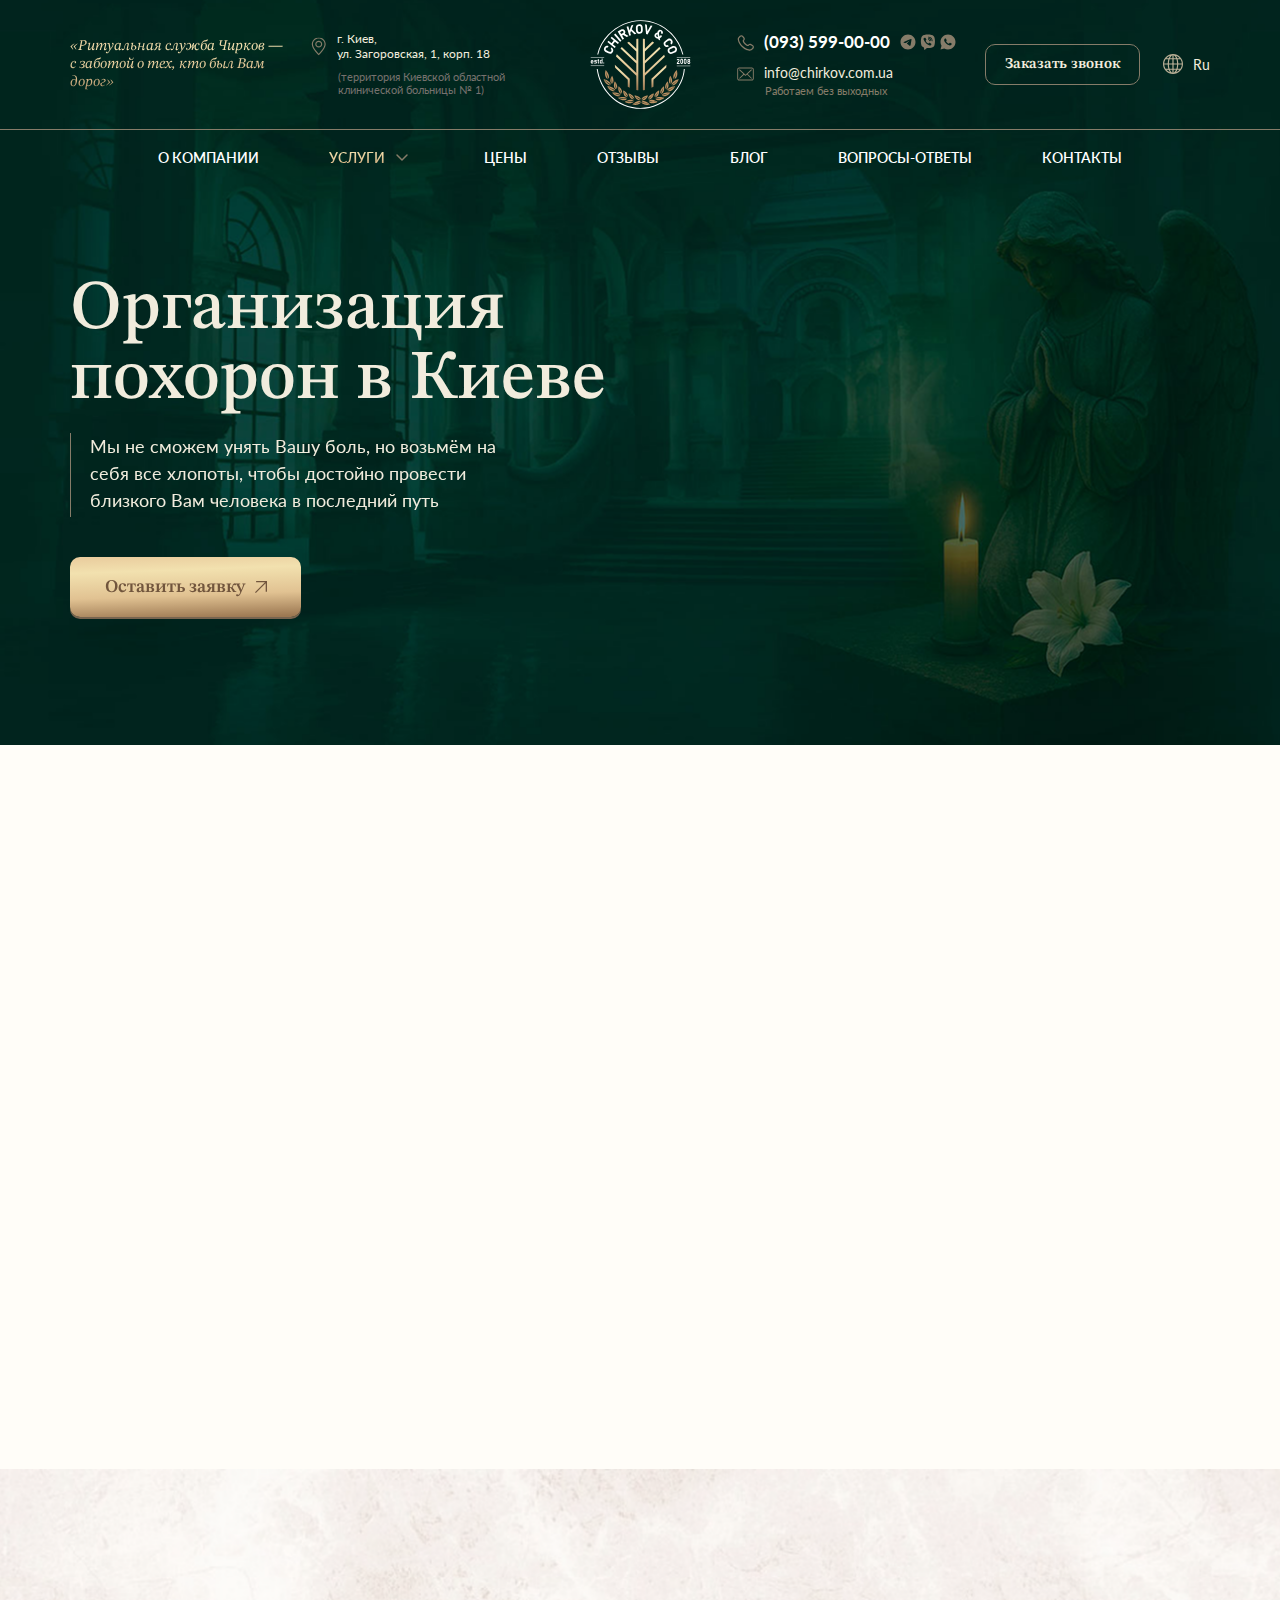
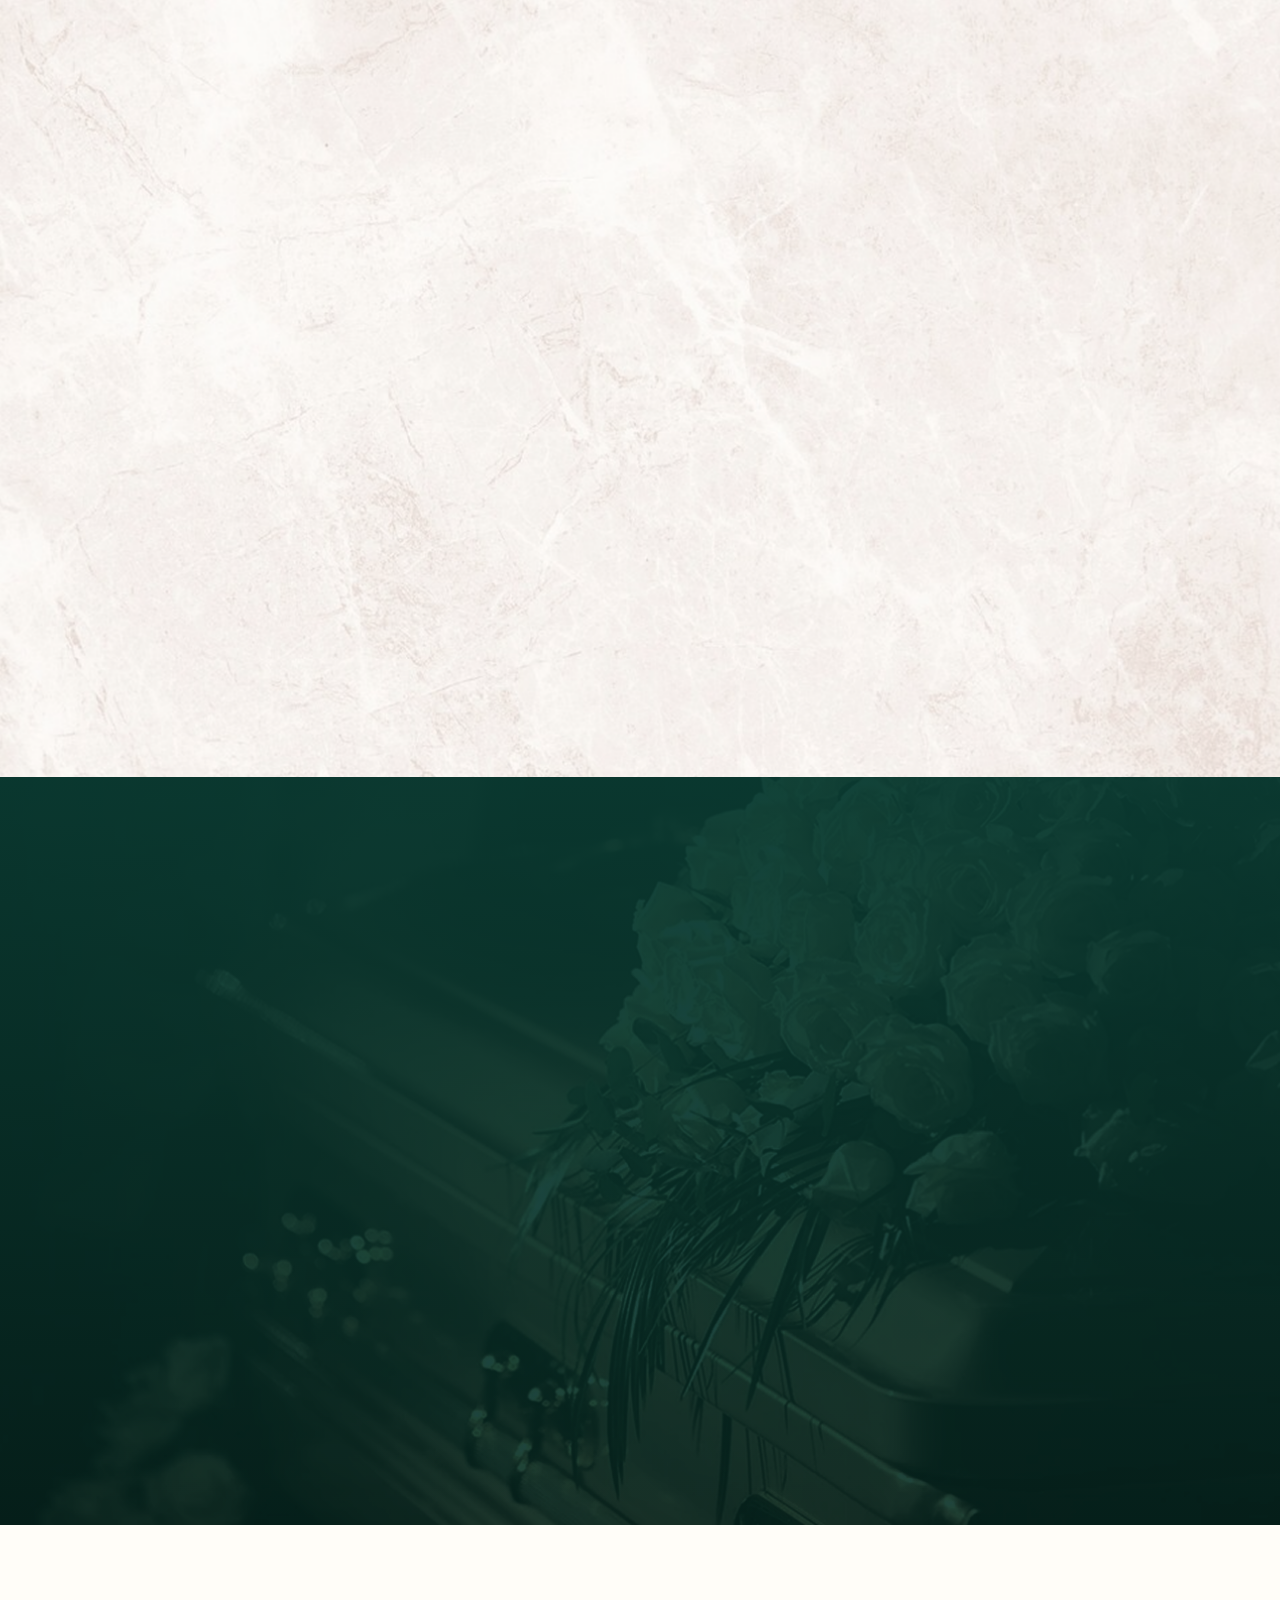
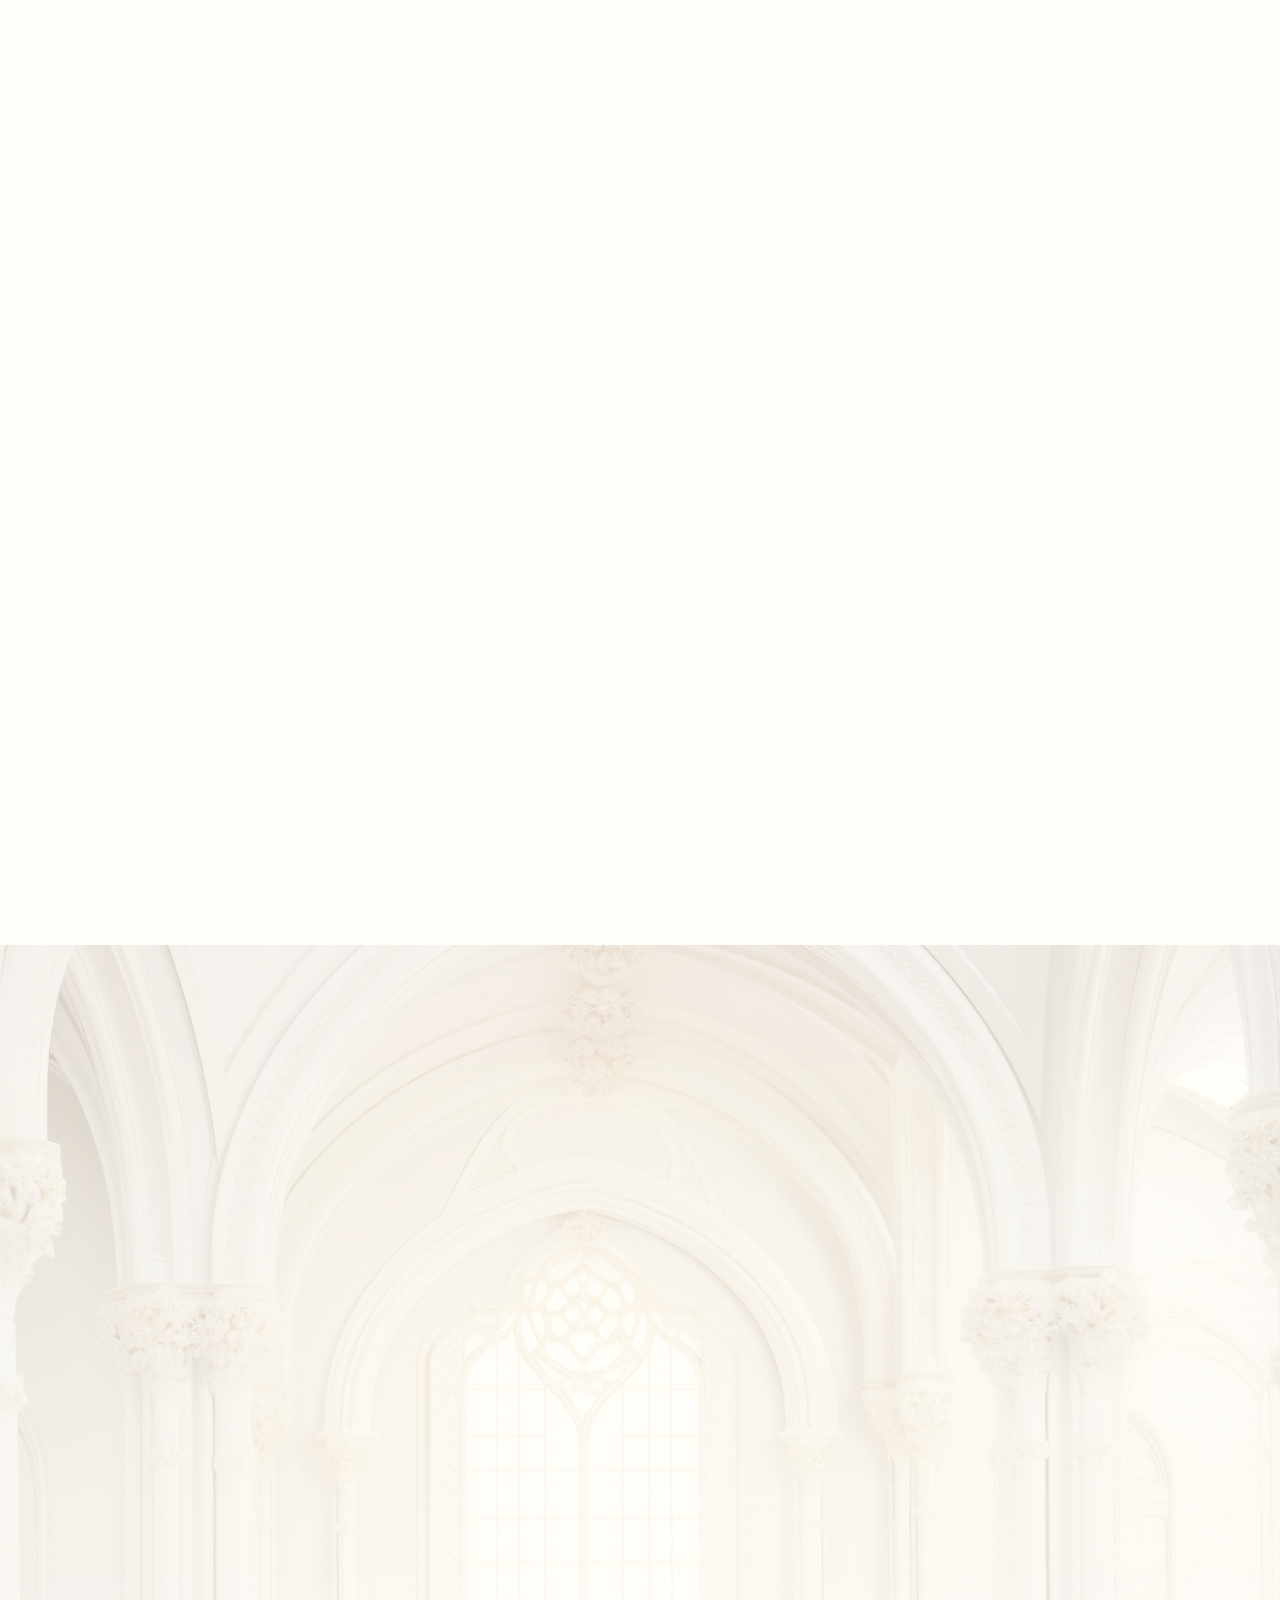
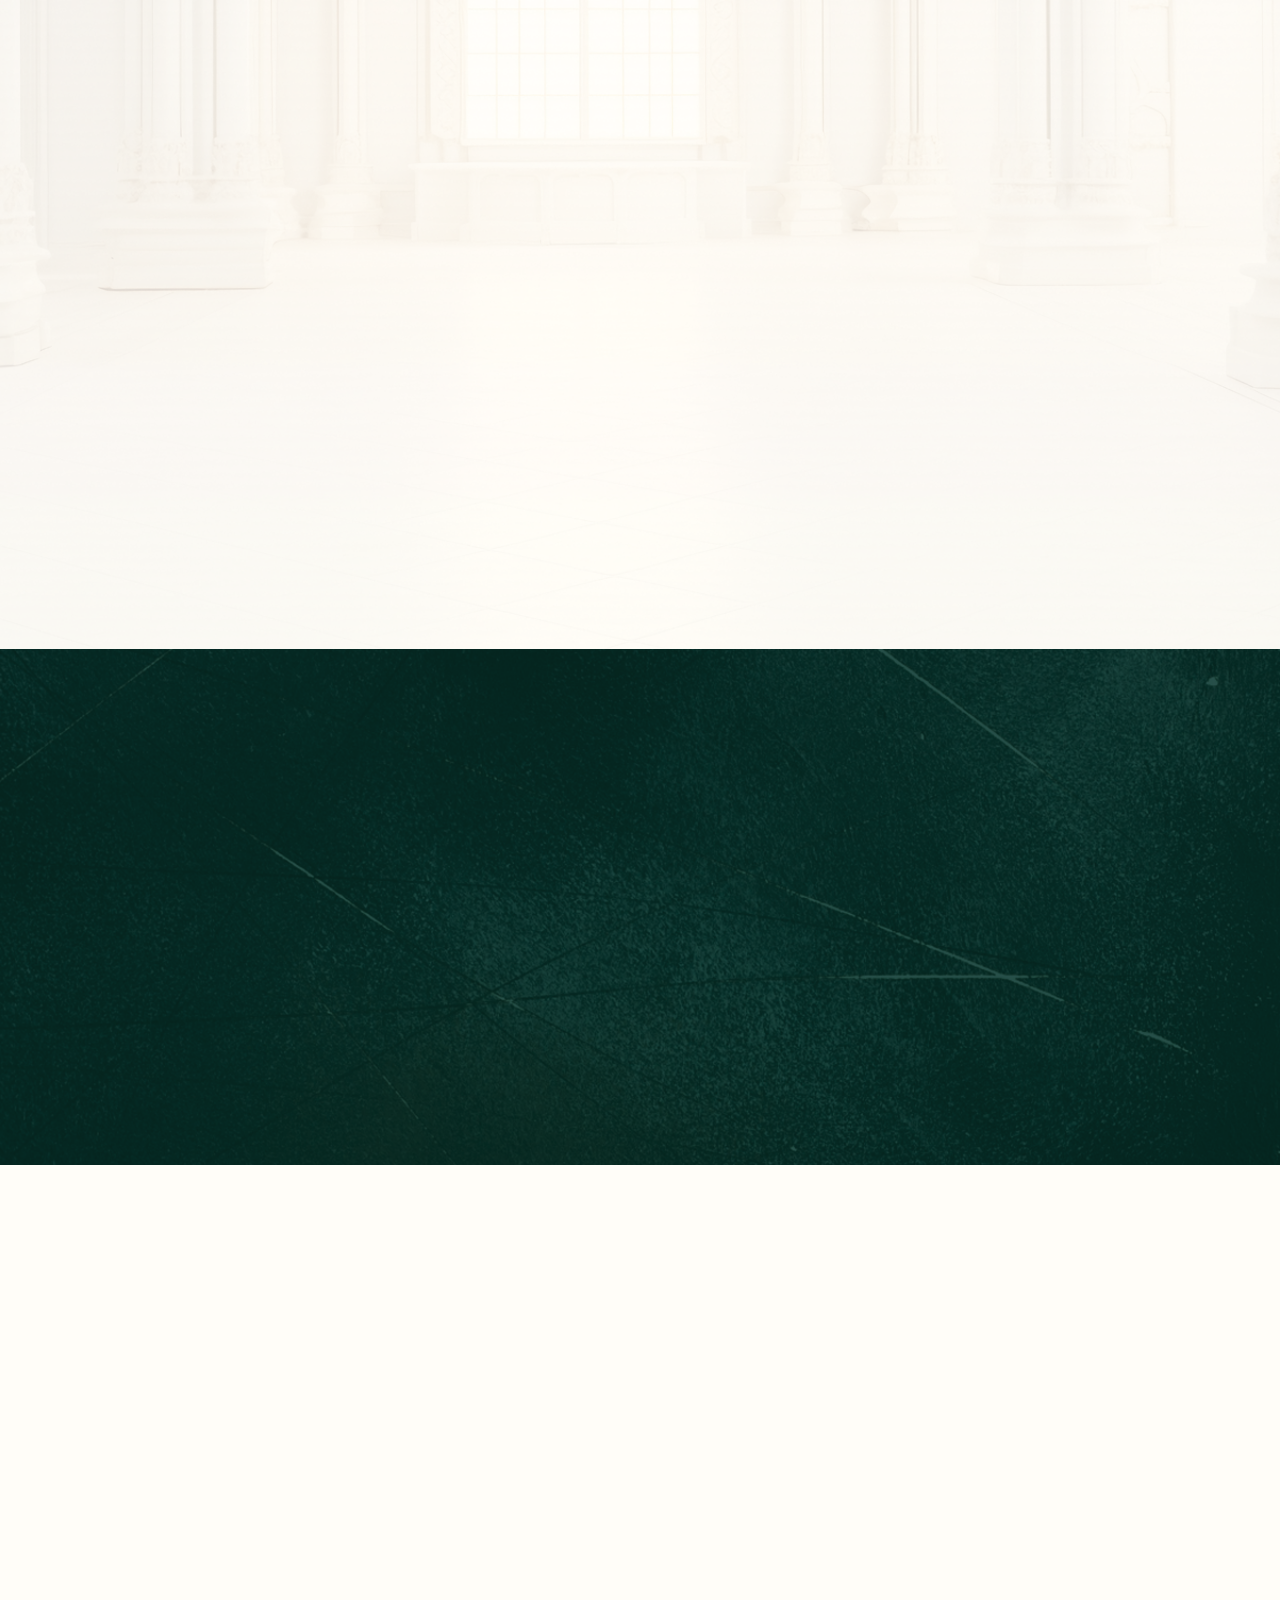
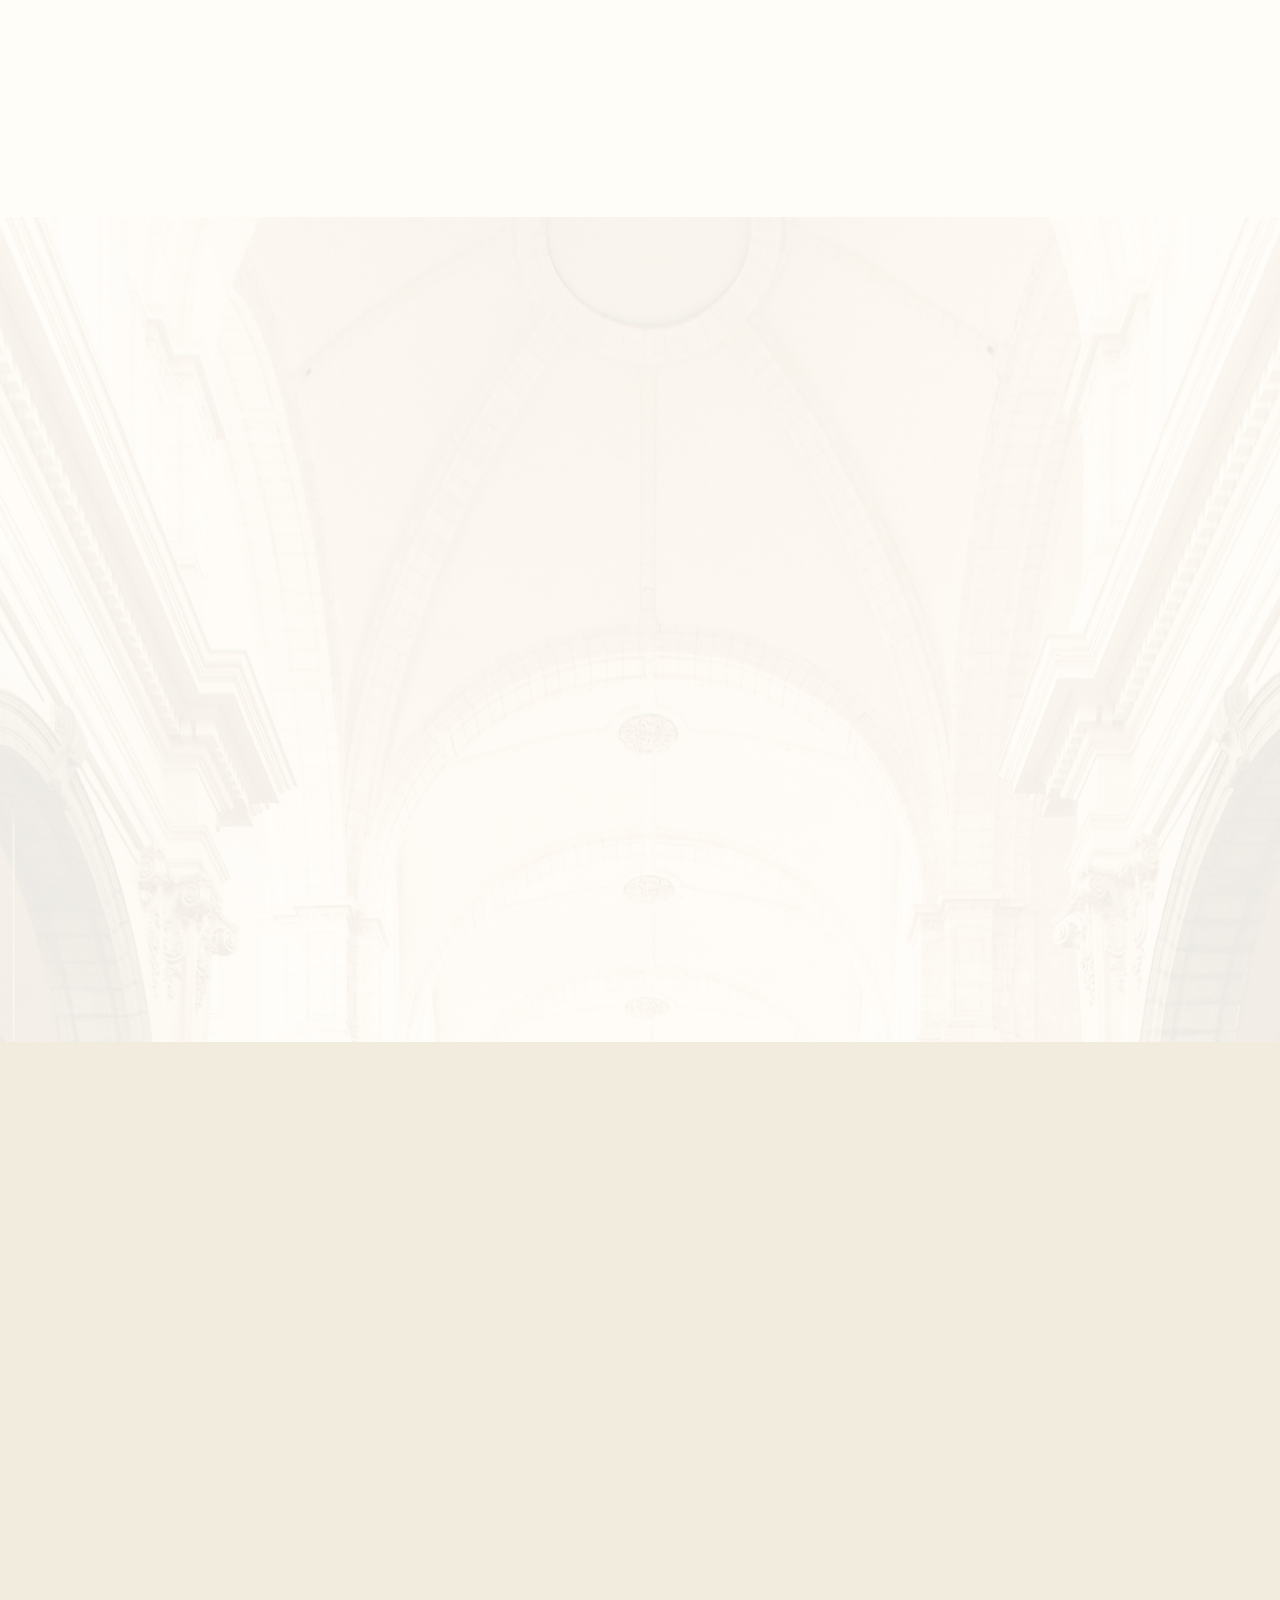
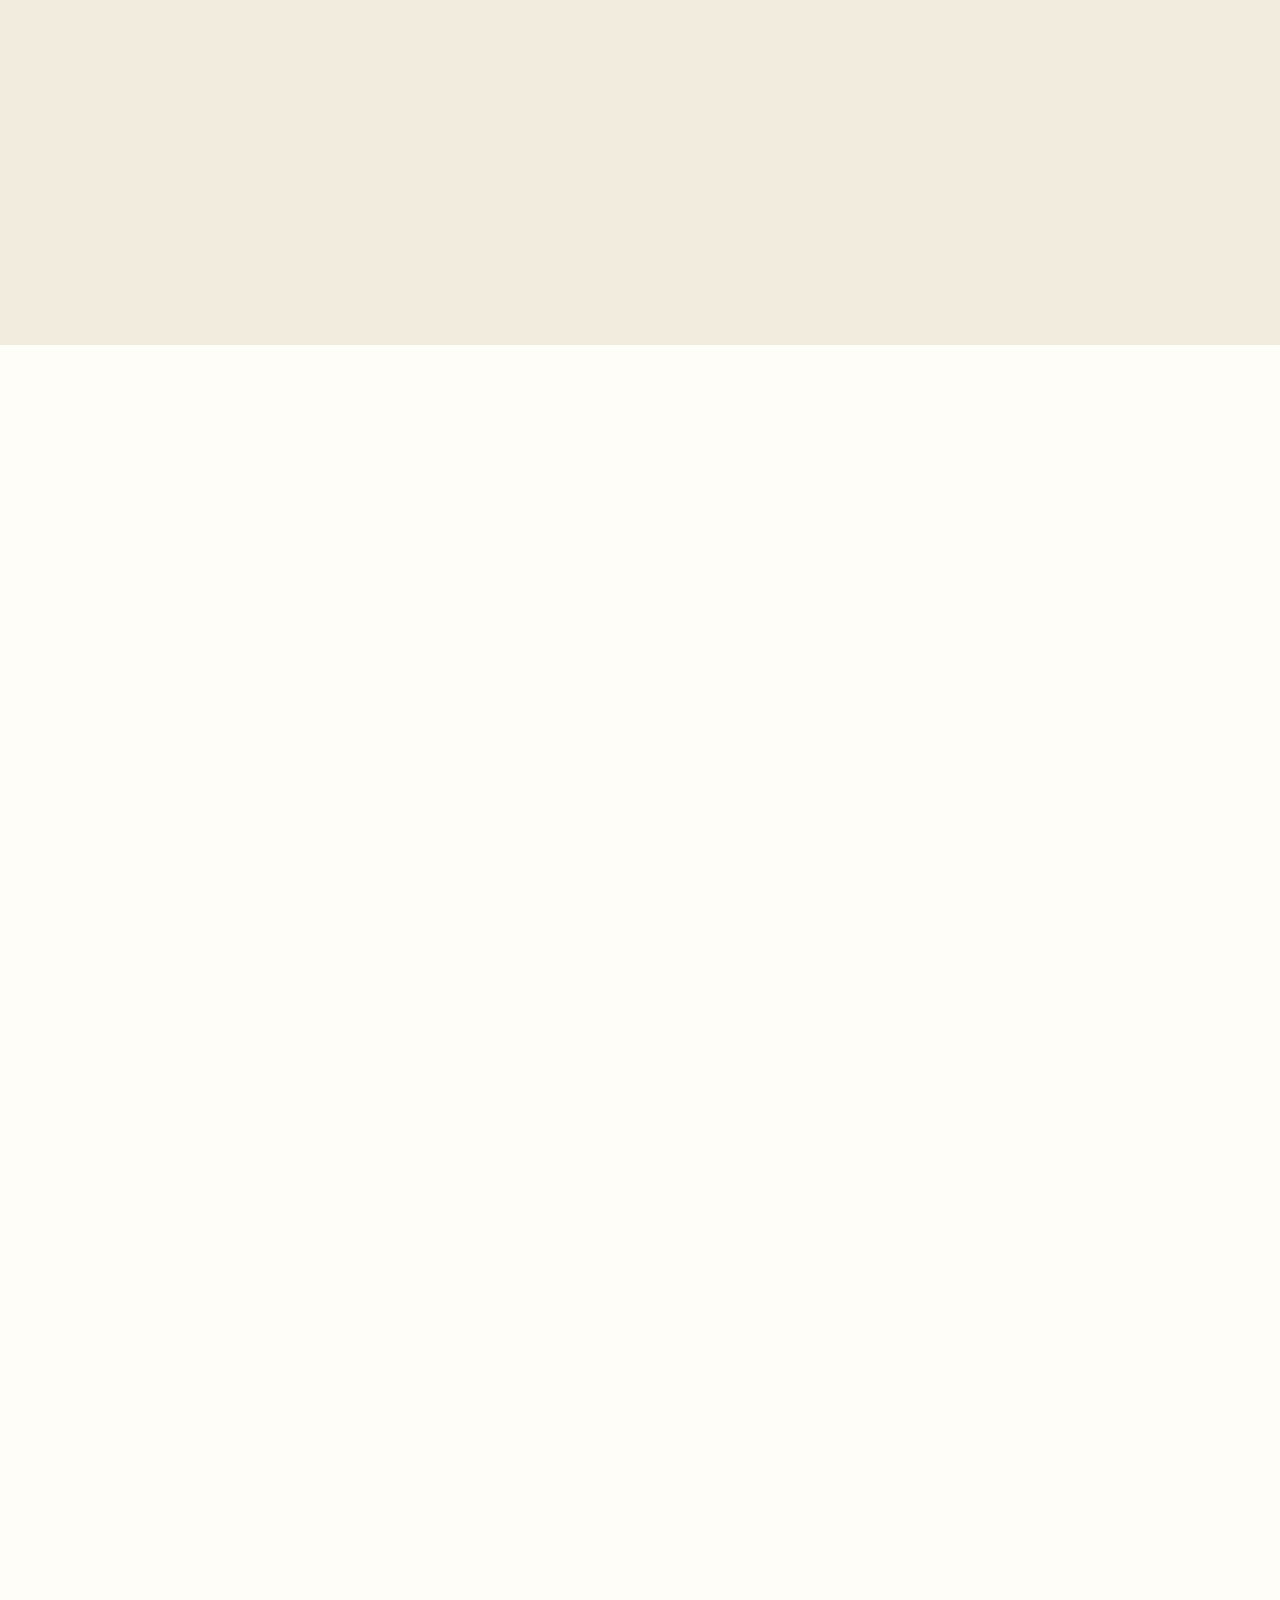
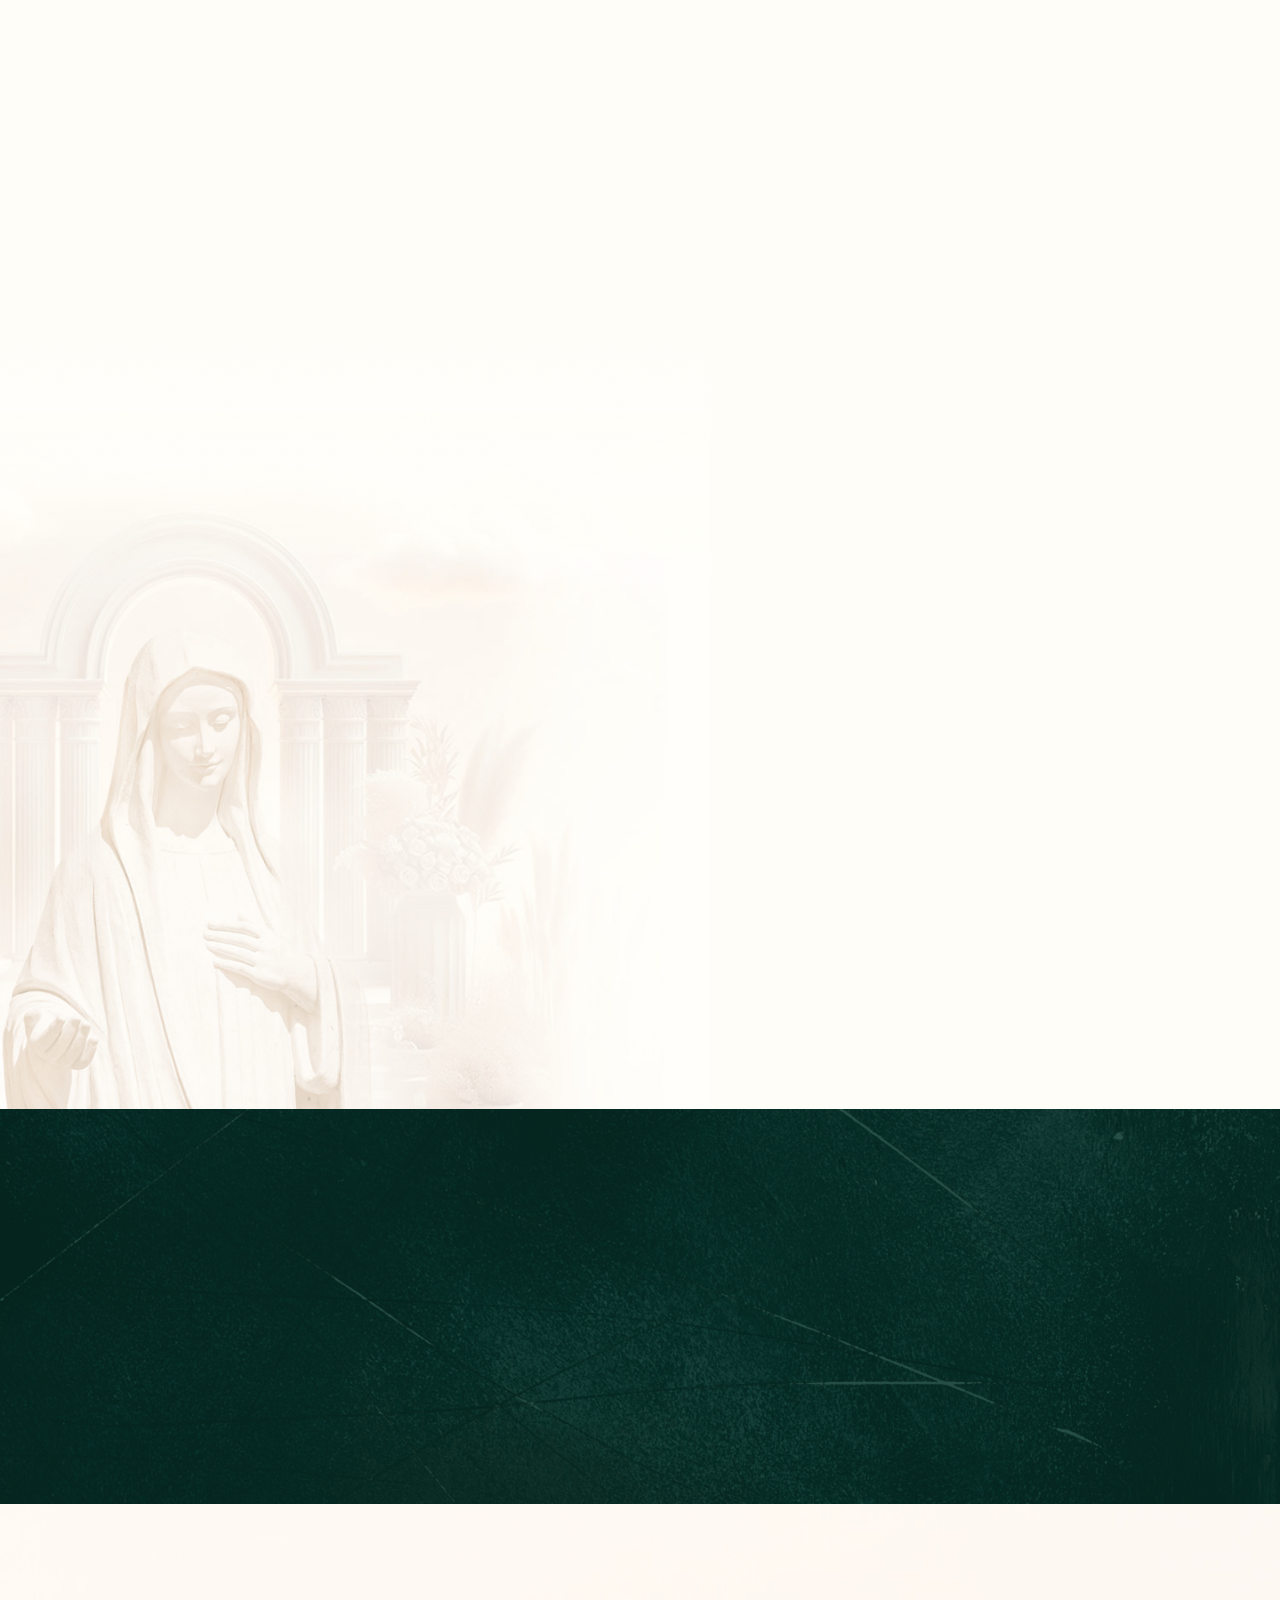
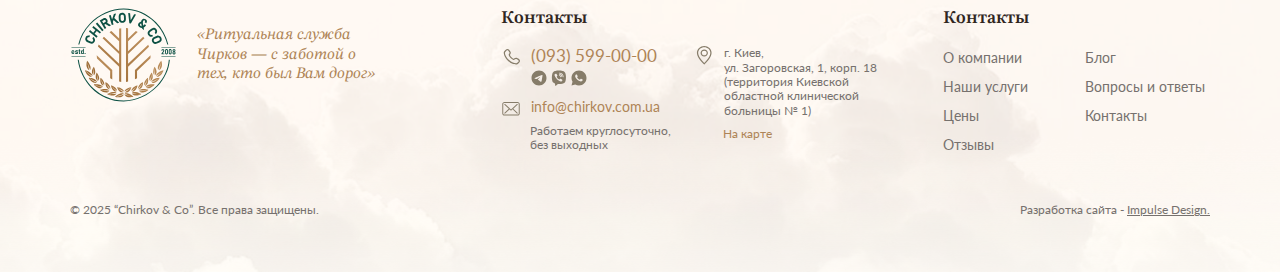
<file: index.html>
<!DOCTYPE html>
<html lang="ru">
<head>
    <meta charset="UTF-8">
    <meta name="viewport" content="width=device-width, initial-scale=1.0">  
    <title>Ритуальная служба Чирков</title>
    <link rel="preconnect" href="https://fonts.googleapis.com">
    <link rel="preconnect" href="https://fonts.gstatic.com" crossorigin>
    <link href="https://fonts.googleapis.com/css2?family=Bevan:ital@0;1&family=Lato:ital,wght@0,100;0,300;0,400;0,700;0,900;1,100;1,300;1,400;1,700;1,900&family=STIX+Two+Text:ital,wght@0,400..700;1,400..700&display=swap" rel="stylesheet">
    <link href="https://unpkg.com/aos@2.3.1/dist/aos.css" rel="stylesheet">
    <link rel="stylesheet" href="https://cdn.jsdelivr.net/npm/swiper@11/swiper-bundle.min.css">
    <link rel="stylesheet" href="css/style.css">
</head>
<body class="body"> 
    <header class="header header-transparent">
        <div class="container">
            <div class="header__inner">
                <div class="header__box">
                    <p class="header__name">«Ритуальная служба Чирков — c заботой о тех, кто был Вам дорог»</p>
                    <div class="header__adress">
                        <p class="header__adress-name">г. Киев, <br>ул. Загоровская, 1, корп. 18</p>
                        <p class="header__adress-descr">(территория Киевской областной клинической больницы № 1)</p>
                    </div>
                </div>
                <a class="header__logo" href="index.html">
                    <img src="img/logo.svg" alt="">
                </a>
                <div class="header__box">
                    <div class="header__block">
                        <div class="header__block-item header__block-row">
                            <a class="header__block-tel" href="tel:+380935990000">(093) 599-00-00</a>
                            <div class="header__block-socials">
                                <a href="#" target="_blank">
                                    <svg xmlns="http://www.w3.org/2000/svg" width="18" height="18" viewBox="0 0 18 18" fill="none">
                                        <path d="M9 1.5C4.86 1.5 1.5 4.86 1.5 9C1.5 13.14 4.86 16.5 9 16.5C13.14 16.5 16.5 13.14 16.5 9C16.5 4.86 13.14 1.5 9 1.5ZM12.48 6.6C12.3675 7.785 11.88 10.665 11.6325 11.9925C11.5275 12.555 11.3175 12.7425 11.1225 12.765C10.6875 12.8025 10.3575 12.48 9.9375 12.2025C9.2775 11.7675 8.9025 11.4975 8.265 11.0775C7.5225 10.59 8.0025 10.32 8.43 9.885C8.5425 9.7725 10.4625 8.025 10.5 7.8675C10.5052 7.84364 10.5045 7.81888 10.498 7.79535C10.4914 7.77183 10.4793 7.75025 10.4625 7.7325C10.4175 7.695 10.3575 7.71 10.305 7.7175C10.2375 7.7325 9.1875 8.43 7.14 9.81C6.84 10.0125 6.57 10.1175 6.33 10.11C6.06 10.1025 5.55 9.96 5.1675 9.8325C4.695 9.6825 4.3275 9.6 4.3575 9.3375C4.3725 9.2025 4.56 9.0675 4.9125 8.925C7.1025 7.9725 8.5575 7.3425 9.285 7.0425C11.37 6.1725 11.7975 6.0225 12.0825 6.0225C12.1425 6.0225 12.285 6.0375 12.375 6.1125C12.45 6.1725 12.4725 6.255 12.48 6.315C12.4725 6.36 12.4875 6.495 12.48 6.6Z" fill="#2AABEE"/>
                                    </svg>
                                </a>
                                <a href="#">
                                    <svg xmlns="http://www.w3.org/2000/svg" width="18" height="18" viewBox="0 0 18 18" fill="none">
                                        <path fill-rule="evenodd" clip-rule="evenodd" d="M12.5073 1.971C10.1477 1.44354 7.70067 1.44354 5.34104 1.971L5.08679 2.02725C4.42287 2.17525 3.81306 2.50461 3.32524 2.97866C2.83742 3.4527 2.49073 4.05284 2.32379 4.71225C1.72671 7.06927 1.72671 9.53797 2.32379 11.895C2.48302 12.5239 2.80587 13.0994 3.25954 13.5631C3.71322 14.0267 4.28155 14.3621 4.90679 14.535L5.25554 16.617C5.26667 16.6831 5.29532 16.745 5.33851 16.7963C5.3817 16.8476 5.43785 16.8863 5.50111 16.9086C5.56436 16.9308 5.63242 16.9356 5.69818 16.9226C5.76395 16.9096 5.82502 16.8791 5.87504 16.8345L7.92329 15.0023C9.46085 15.0951 11.0038 14.9721 12.5073 14.637L12.7623 14.5807C13.4262 14.4328 14.036 14.1034 14.5238 13.6293C15.0117 13.1553 15.3583 12.5552 15.5253 11.8957C16.1224 9.53872 16.1224 7.07002 15.5253 4.713C15.3583 4.0535 15.0115 3.45329 14.5235 2.97924C14.0356 2.50518 13.4256 2.17587 12.7615 2.028L12.5073 1.971ZM5.97404 4.6515C5.83465 4.63109 5.69247 4.65915 5.57129 4.731H5.56079C5.27954 4.896 5.02604 5.10375 4.81004 5.34825C4.63004 5.556 4.53254 5.766 4.50704 5.9685C4.49204 6.0885 4.50254 6.21 4.53779 6.32475L4.55129 6.33225C4.75379 6.927 5.01779 7.49925 5.34029 8.03775C5.75631 8.794 6.26802 9.49351 6.86279 10.119L6.88079 10.1445L6.90929 10.1655L6.92654 10.1857L6.94754 10.2037C7.57527 10.8002 8.27641 11.3144 9.03404 11.7337C9.90029 12.2055 10.426 12.4282 10.7418 12.5212V12.5257C10.834 12.5542 10.918 12.567 11.0028 12.567C11.2718 12.5477 11.5265 12.4383 11.7258 12.2565C11.9695 12.0405 12.1758 11.7862 12.3363 11.5035V11.4982C12.487 11.2132 12.436 10.9447 12.2185 10.7625C11.782 10.3803 11.3096 10.0412 10.8078 9.75C10.4718 9.56775 10.1305 9.678 9.99254 9.8625L9.69779 10.2345C9.54629 10.419 9.27179 10.3935 9.27179 10.3935L9.26429 10.398C7.21604 9.87525 6.66929 7.8015 6.66929 7.8015C6.66929 7.8015 6.64379 7.5195 6.83354 7.3755L7.20254 7.0785C7.37954 6.9345 7.50254 6.594 7.31279 6.258C7.02222 5.75657 6.6839 5.28438 6.30254 4.848C6.21912 4.74553 6.10229 4.6757 5.97254 4.65075M9.43454 3.75C9.33508 3.75 9.2397 3.78951 9.16937 3.85983C9.09905 3.93016 9.05954 4.02554 9.05954 4.125C9.05954 4.22446 9.09905 4.31984 9.16937 4.39016C9.2397 4.46049 9.33508 4.5 9.43454 4.5C10.3833 4.5 11.1708 4.80975 11.794 5.40375C12.1143 5.7285 12.364 6.11325 12.5275 6.53475C12.6918 6.957 12.7668 7.40775 12.7473 7.85925C12.7452 7.9085 12.7529 7.95767 12.7698 8.00395C12.7867 8.05024 12.8126 8.09274 12.846 8.12903C12.9134 8.20231 13.0071 8.24582 13.1065 8.25C13.206 8.25418 13.303 8.21867 13.3763 8.1513C13.4496 8.08393 13.4931 7.99021 13.4973 7.89075C13.5197 7.33542 13.4275 6.78143 13.2265 6.26325C13.0246 5.74244 12.7172 5.26902 12.3235 4.87275L12.316 4.86525C11.5428 4.1265 10.564 3.75 9.43454 3.75ZM9.40904 4.983C9.30958 4.983 9.2142 5.02251 9.14387 5.09283C9.07355 5.16316 9.03404 5.25854 9.03404 5.358C9.03404 5.45746 9.07355 5.55284 9.14387 5.62316C9.2142 5.69349 9.30958 5.733 9.40904 5.733H9.42179C10.1058 5.78175 10.6038 6.00975 10.9525 6.384C11.3103 6.7695 11.4955 7.24875 11.4813 7.84125C11.479 7.94071 11.5163 8.037 11.585 8.10894C11.6537 8.18088 11.7482 8.22259 11.8477 8.22487C11.9471 8.22716 12.0434 8.18985 12.1154 8.12114C12.1873 8.05243 12.229 7.95796 12.2313 7.8585C12.2493 7.08075 11.9988 6.4095 11.5023 5.874V5.8725C10.9945 5.328 10.2978 5.04 9.45929 4.98375L9.44654 4.98225L9.40904 4.983ZM9.39479 6.23925C9.3446 6.23482 9.29404 6.24055 9.24612 6.2561C9.1982 6.27164 9.1539 6.29668 9.11587 6.32973C9.07784 6.36277 9.04686 6.40314 9.02477 6.44842C9.00269 6.49371 8.98996 6.54297 8.98734 6.59329C8.98472 6.6436 8.99226 6.69392 9.00952 6.74125C9.02677 6.78859 9.05339 6.83196 9.08778 6.86877C9.12217 6.90559 9.16363 6.9351 9.20967 6.95554C9.25572 6.97598 9.30542 6.98694 9.35579 6.98775C9.66929 7.00425 9.86954 7.09875 9.99554 7.2255C10.1223 7.353 10.2168 7.55775 10.234 7.878C10.235 7.92832 10.246 7.97794 10.2666 8.02391C10.2871 8.06987 10.3166 8.11123 10.3535 8.14552C10.3903 8.17981 10.4337 8.20634 10.481 8.22351C10.5283 8.24069 10.5786 8.24817 10.6289 8.2455C10.6791 8.24283 10.7283 8.23007 10.7736 8.20798C10.8188 8.18589 10.8591 8.15492 10.8921 8.11691C10.9251 8.07891 10.9501 8.03465 10.9657 7.98678C10.9812 7.9389 10.9869 7.88839 10.9825 7.83825C10.9585 7.38825 10.8175 6.99075 10.5288 6.69825C10.2385 6.40575 9.84329 6.26325 9.39479 6.23925Z" fill="#6247BD"/>
                                    </svg>
                                </a>
                                <a href="#">
                                    <svg xmlns="http://www.w3.org/2000/svg" width="18" height="18" viewBox="0 0 18 18" fill="none">
                                        <path d="M9.00099 1.5C13.1432 1.5 16.501 4.85775 16.501 9C16.501 13.1422 13.1432 16.5 9.00099 16.5C7.67555 16.5023 6.37342 16.1515 5.22849 15.4838L1.50399 16.5L2.51799 12.774C1.84971 11.6287 1.49867 10.326 1.50099 9C1.50099 4.85775 4.85874 1.5 9.00099 1.5ZM6.44499 5.475L6.29499 5.481C6.19801 5.48768 6.10325 5.51315 6.01599 5.556C5.93467 5.60213 5.86041 5.65972 5.79549 5.727C5.70549 5.81175 5.65449 5.88525 5.59974 5.9565C5.32233 6.31718 5.17297 6.75998 5.17524 7.215C5.17674 7.5825 5.27274 7.94025 5.42274 8.27475C5.72949 8.95125 6.23424 9.6675 6.90024 10.3312C7.06074 10.491 7.21824 10.6515 7.38774 10.8008C8.21531 11.5293 9.20145 12.0547 10.2677 12.3353L10.6937 12.4005C10.8325 12.408 10.9712 12.3975 11.1107 12.3907C11.3291 12.3792 11.5424 12.3201 11.7355 12.2175C11.8336 12.1668 11.9295 12.1117 12.0227 12.0525C12.0227 12.0525 12.0545 12.031 12.1165 11.985C12.2177 11.91 12.28 11.8568 12.364 11.769C12.427 11.704 12.4795 11.6285 12.5215 11.5425C12.58 11.4203 12.6385 11.187 12.6625 10.9927C12.6805 10.8442 12.6752 10.7633 12.673 10.713C12.67 10.6328 12.6032 10.5495 12.5305 10.5143L12.094 10.3185C12.094 10.3185 11.4415 10.0343 11.0425 9.85275C11.0007 9.83457 10.956 9.82415 10.9105 9.822C10.8592 9.81663 10.8073 9.82236 10.7584 9.83879C10.7095 9.85523 10.6647 9.88198 10.627 9.91725C10.6232 9.91575 10.573 9.9585 10.0307 10.6155C9.99961 10.6573 9.95674 10.6889 9.90759 10.7063C9.85844 10.7237 9.80522 10.726 9.75474 10.713C9.70586 10.7 9.65798 10.6834 9.61149 10.6635C9.51849 10.6245 9.48624 10.6095 9.42249 10.5825C8.99189 10.3949 8.59332 10.1411 8.24124 9.83025C8.14674 9.74775 8.05899 9.65775 7.96899 9.57075C7.67395 9.28816 7.4168 8.96849 7.20399 8.61975L7.15974 8.5485C7.12844 8.50035 7.10277 8.44876 7.08324 8.39475C7.05474 8.2845 7.12899 8.196 7.12899 8.196C7.12899 8.196 7.31124 7.9965 7.39599 7.8885C7.47849 7.7835 7.54824 7.6815 7.59324 7.60875C7.68174 7.46625 7.70949 7.32 7.66299 7.20675C7.45299 6.69375 7.23599 6.1835 7.01199 5.676C6.96774 5.5755 6.83649 5.5035 6.71724 5.48925C6.67674 5.48425 6.63624 5.48025 6.59574 5.47725C6.49503 5.47147 6.39406 5.47248 6.29349 5.48025L6.44499 5.475Z" fill="#38D547"/>
                                    </svg>
                                </a>
                            </div>
                        </div>
                        <div class="header__block-item">
                            <a class="header__block-mail" href="mailto:info@chirkov.com.ua">info@chirkov.com.ua</a>
                            <p class="header__block-descr">Работаем без выходных</p>
                        </div>
                    </div>
                    <div class="header__end">
                        <button class="header__btn btn popup-open">Заказать звонок</button>
                        <a class="header__tel" href="tel:+380935990000">
                            <svg xmlns="http://www.w3.org/2000/svg" width="21" height="19" viewBox="0 0 21 19" fill="none">
                                <path d="M13.8467 12.9824L14.3143 12.5172L13.2283 11.4244L12.7627 11.8897L13.8467 12.9824ZM15.8824 12.322L17.8422 13.3892L18.5755 12.0355L16.6167 10.9694L15.8824 12.322ZM18.2186 15.509L16.7623 16.9602L17.8463 18.052L19.3026 16.6018L18.2186 15.509ZM15.8742 17.4265C14.3871 17.5662 10.5413 17.4419 6.37558 13.2947L5.29055 14.3864C9.83577 18.9127 14.1625 19.1345 16.0178 18.9609L15.8742 17.4265ZM6.37558 13.2947C2.4057 9.34051 1.7473 6.01594 1.66525 4.57293L0.128987 4.66023C0.231541 6.47606 1.04685 10.1611 5.29055 14.3864L6.37558 13.2947ZM7.7857 6.94748L8.08004 6.65374L6.99706 5.56198L6.70273 5.85469L7.7857 6.94748ZM8.31386 2.9204L7.02167 1.19084L5.78999 2.11519L7.08218 3.84372L8.31386 2.9204ZM2.67234 0.813911L1.06223 2.41611L2.14726 3.5089L3.75634 1.9067L2.67234 0.813911ZM7.24422 6.40108C6.70068 5.85469 6.70068 5.85469 6.70068 5.85675H6.69863L6.69555 5.86085C6.64681 5.91006 6.60318 5.96409 6.56531 6.0221C6.50993 6.10427 6.44942 6.21211 6.39814 6.3487C6.27331 6.70132 6.24221 7.08039 6.30789 7.44868C6.44532 8.33708 7.05654 9.511 8.62152 11.0701L9.70655 9.97729C8.24105 8.51887 7.89236 7.63149 7.82775 7.21246C7.79699 7.01321 7.82878 6.91461 7.83801 6.89202C7.84416 6.87832 7.84416 6.87627 7.83801 6.88585C7.82886 6.90003 7.81857 6.91342 7.80724 6.92591L7.79698 6.93618L7.78673 6.94542L7.24422 6.40108ZM8.62152 11.0701C10.1875 12.6291 11.3659 13.2372 12.254 13.3727C12.7083 13.4426 13.0744 13.3871 13.3524 13.2834C13.508 13.2263 13.6535 13.1445 13.7831 13.041L13.8344 12.9948L13.8415 12.9886L13.8446 12.9855L13.8456 12.9835C13.8456 12.9835 13.8467 12.9824 13.3042 12.4361C12.7606 11.8897 12.7637 11.8886 12.7637 11.8886L12.7657 11.8866L12.7678 11.8845L12.774 11.8794L12.7842 11.8691L12.8232 11.8383C12.8328 11.8321 12.8304 11.8328 12.816 11.8404C12.7904 11.8496 12.6899 11.8814 12.4878 11.8506C12.0633 11.7849 11.171 11.4357 9.70655 9.97729L8.62152 11.0701ZM7.02167 1.18981C5.97562 -0.206981 3.92043 -0.428824 2.67234 0.813911L3.75634 1.9067C4.30193 1.36338 5.27004 1.41987 5.78999 2.11519L7.02167 1.18981ZM1.66628 4.57396C1.64577 4.21859 1.80883 3.8468 2.14726 3.50993L1.06121 2.41714C0.51049 2.96559 0.0766841 3.74204 0.128987 4.66023L1.66628 4.57396ZM16.7623 16.9602C16.4813 17.2416 16.1777 17.3998 15.8752 17.4275L16.0178 18.9609C16.7715 18.8901 17.3879 18.51 17.8473 18.053L16.7623 16.9602ZM8.08004 6.65374C9.0902 5.64825 9.16506 4.0594 8.31489 2.92143L7.08321 3.84475C7.4965 4.39833 7.43497 5.12446 6.99604 5.56301L8.08004 6.65374ZM17.8432 13.3902C18.6811 13.8462 18.8113 14.9205 18.2196 15.51L19.3046 16.6018C20.6789 15.2327 20.2553 12.9496 18.5765 12.0365L17.8432 13.3902ZM14.3143 12.5182C14.7081 12.1259 15.3419 12.0293 15.8834 12.3231L16.6177 10.9704C15.506 10.3645 14.1277 10.5319 13.2293 11.4254L14.3143 12.5182Z" fill="#867C69"/>
                            </svg>
                        </a>
                        <div class="header__lang">
                            <p class="header__lang-selected">Ru</p>
                            <div class="header__lang-content">
                                <a href="#">Ua</a>
                            </div>
                        </div>
                    </div>
                </div>
                <button class="header__burger">
                    <svg xmlns="http://www.w3.org/2000/svg" width="33" height="23" viewBox="0 0 33 23" fill="none">
                        <path d="M0 1.5C0 0.671573 0.671573 0 1.5 0H31.5C32.3284 0 33 0.671573 33 1.5C33 2.32843 32.3284 3 31.5 3H1.5C0.671573 3 0 2.32843 0 1.5Z" fill="#F1ECDD"/>
                        <path d="M0 11.5C0 10.6716 0.671573 10 1.5 10H31.5C32.3284 10 33 10.6716 33 11.5C33 12.3284 32.3284 13 31.5 13H1.5C0.671573 13 0 12.3284 0 11.5Z" fill="#F1ECDD"/>
                        <path d="M0 21.5C0 20.6716 0.671573 20 1.5 20H31.5C32.3284 20 33 20.6716 33 21.5C33 22.3284 32.3284 23 31.5 23H1.5C0.671573 23 0 22.3284 0 21.5Z" fill="#F1ECDD"/>
                    </svg>
                </button>
            </div>
        </div>
        <div class="header__bottom">
            <button class="header__bottom-close">
                <svg xmlns="http://www.w3.org/2000/svg" width="25" height="25" viewBox="0 0 25 25" fill="none">
                    <path d="M0.833121 24.1673C0.247334 23.5815 0.247334 22.6318 0.833121 22.046L22.0463 0.832783C22.6321 0.246997 23.5819 0.246996 24.1676 0.832783C24.7534 1.41857 24.7534 2.36832 24.1676 2.9541L2.95444 24.1673C2.36866 24.7531 1.41891 24.7531 0.833121 24.1673Z" fill="#F1ECDD"/>
                    <path d="M0.832894 0.832772C1.41868 0.246986 2.36843 0.246986 2.95421 0.832772L24.1674 22.046C24.7532 22.6318 24.7532 23.5815 24.1674 24.1673C23.5816 24.7531 22.6319 24.7531 22.0461 24.1673L0.832895 2.95409C0.247108 2.36831 0.247108 1.41856 0.832894 0.832772Z" fill="#F1ECDD"/>
                </svg>
            </button>
            <div class="header__bottom-inner">
                <div class="container">
                    <nav class="header__bottom-menu">
                        <ul>
                            <li>
                                <a href="#">О компании</a>
                            </li>
                            <li>
                                <button class="header__menu-open">Услуги</button>
                                <div class="header__bottom-catalog">
                                <div class="container">
                                    <ul class="header__bottom-list">
                                        <li>
                                            <a href="#">Организация похорон</a>
                                        </li>
                                        <li>
                                            <a href="#">Выезд похоронного агента на дом</a>
                                        </li>
                                        <li>
                                            <a href="#">Перевозка умершего в холодильную камеру крематория</a>
                                        </li>
                                        <li>
                                            <a href="#">Сохранение умершего в холодильной камере</a>
                                        </li>
                                        <li>
                                            <a href="#">Перевозка умершего в морг</a>
                                        </li>
                                        <li>
                                            <a href="#">Катафалк</a>
                                        </li>
                                        <li>
                                            <a href="#">Надмогильные кресты</a>
                                        </li>
                                    </ul>
                                    <ul class="header__bottom-list">
                                        <li>
                                            <a href="#">Надгробные памятники</a>
                                        </li>
                                        <li>
                                            <a href="#">Продажа гробов</a>
                                        </li>
                                        <li>
                                            <a href="#">Оформление кремации</a>
                                        </li>
                                        <li>
                                            <a href="#">Кладбища Киева</a>
                                        </li>
                                        <li>
                                            <a href="#">Услуги похоронного распорядителя</a>
                                        </li>
                                        <li>
                                            <a href="#">Услуги бригады носильщиков</a>
                                        </li>
                                        <li>
                                            <a href="#">Услуги священнослужителя</a>
                                        </li>
                                    </ul>
                                    <ul class="header__bottom-list">
                                        <li>
                                            <a href="#">Изготовление фотопортрета</a>
                                        </li>
                                        <li>
                                            <a href="#">Траурные ленты на венки</a>
                                        </li>
                                        <li>
                                            <a href="#">Услуги предоставляемые покойному</a>
                                        </li>
                                        <li>
                                            <a href="#">Юридическая консультация</a>
                                        </li>
                                        <li>
                                            <a href="#">Уборка помещения</a>
                                        </li>
                                    </ul>
                                </div>
                            </div>
                            </li>
                            <li>
                                <a href="#">Цены</a>
                            </li>
                            <li>
                                <a href="#">Отзывы</a>
                            </li>
                            <li>
                                <a href="#">Блог</a>
                            </li>
                            <li>
                                <a href="#">Вопросы-Ответы</a>
                            </li>
                            <li>
                                <a href="#">Контакты</a>
                            </li>
                        </ul>
                    </nav>
                </div>
            </div>
        </div>
        <div class="header__bg-close"></div>
    </header>

    <main class="main main-reset">
        <section class="hero">
            <div class="container">
                <div class="hero__inner">
                    <h1 class="hero__title" data-aos="fade-up" data-aos-delay="0">Организация похорон в Киеве</h1>
                    <p class="hero__descr" data-aos="fade-up" data-aos-delay="100">Мы не сможем унять Вашу боль, но возьмём на себя все хлопоты, чтобы достойно провести близкого Вам человека в последний путь</p>
                    <div data-aos="fade-up" data-aos-delay="200">
                        <button class="hero__btn btn-2 popup-open">
                            Оставить заявку
                            <svg xmlns="http://www.w3.org/2000/svg" width="12" height="14" viewBox="0 0 12 14" fill="none">
                                <path d="M10.6787 3.25586V11.8154H11.999V2.25195H12V0.931641H1.11621V2.25195H9.95117L0 12.2021L0.866211 13.0684L10.6787 3.25586Z" fill="#71553D"/>
                            </svg>
                        </button>
                    </div>
                </div>
            </div>
        </section>

        <section class="about">
            <div class="container">
                <div class="about__inner">
                    <div class="about__top">
                        <h2 class="about__title" data-aos="fade-up" data-aos-delay="0">Похоронное бюро <i>«Чирков»</i></h2>
                        <p class="about__name" data-aos="fade-up" data-aos-delay="100">Мы гарантируем индивидуальный подход, полную конфиденциальность и безупречное качество на каждом этапе</p>
                    </div>
                    <div class="about__content">
                        <p class="about__number"><span data-aos="fade-up" data-aos-delay="150">более</span><span data-aos="fade-up" data-aos-delay="200">15</span><span data-aos="fade-up" data-aos-delay="250">лет</span></p>
                        <div class="about__block" data-aos="fade-up" data-aos-delay="200">
                            <p class="about__descr">Успешно помогли сотням семей в Киеве и области, взяв на себя все организационные вопросы, чтобы они могли спокойно попрощаться с родными. Для нас организация похорон – не просто услуга, а миссия, которую мы выполняем с честью и состраданием.</p>
                            <p class="about__descr"><i>Премиальный сервис</i> означает для нас внимание к каждой детали: от выбора лучшего катафалка и гроба до координации поминального обеда после церемонии.</p>
                            <a class="about__btn btn" href="#">
                                О нас
                                <svg xmlns="http://www.w3.org/2000/svg" width="10" height="12" viewBox="0 0 10 12" fill="none">
                                    <path d="M8.89844 2.88037V10.0132H9.99902V2.04346H10V0.942871H0.929688V2.04346H8.29199L0 10.3354L0.72168 11.0571L8.89844 2.88037Z" fill="#867C69"/>
                                </svg>
                            </a>
                        </div>
                    </div>
                </div>
            </div>
        </section>

        <section class="services">
            <div class="container">
                <div class="services__inner">
                    <h2 class="services__title" data-aos="fade-up" data-aos-delay="0">Наши <i>услуги</i></h2>
                    <p class="services__descr" data-aos="fade-up" data-aos-delay="100">Мы оказываем полный спектр ритуальных услуг «под ключ», обеспечивая все необходимые мероприятия и принадлежности</p>
                    <div class="services__content" data-aos="fade-up" data-aos-delay="200">
                        <button class="services__prev slider-btn">
                            <svg width="11" height="11" viewBox="0 0 11 11" fill="none" xmlns="http://www.w3.org/2000/svg">
                                <path d="M1.71854 5.24863L5.75402 1.21315L5.13185 0.590981L0.623352 5.09948L0.622661 5.09879L0.000490006 5.72096L0.00118054 5.72165L0.000490006 5.72234L0.622661 6.34451L0.623352 6.34382L5.13116 10.8516L5.75333 10.2295L1.58872 6.06484H10.9703V5.24863H1.71854Z" fill="#867C69"/>
                            </svg>
                        </button>
                        <div class="services__slider">
                            <div class="swiper-wrapper">
                                <div class="services__slide swiper-slide product__item">
                                    <a class="product__item-image" href="#">
                                        <img src="img/product/1.jpg" alt="">
                                    </a>
                                    <div class="product__item-content">
                                        <a class="product__item-title" href="#">
                                            <h3>Консультация и планирование похорон</h3>
                                        </a>
                                        <p class="product__item-descr">Бесплатная консультация, выезд ритуального агента в любую точку Киева</p>
                                        <a class="product__item-btn btn-3" href="#">Заказать услугу</a>
                                    </div>
                                </div>
                                <div class="services__slide swiper-slide product__item">
                                    <a class="product__item-image" href="#">
                                        <img src="img/product/2.jpg" alt="">
                                    </a>
                                    <div class="product__item-content">
                                        <a class="product__item-title" href="#">
                                            <h3>Оформление документов</h3>
                                        </a>
                                        <p class="product__item-descr">Получение официального свидетельства о смерти в ЗАГСе, получение разрешений</p>
                                        <a class="product__item-btn btn-3" href="#">Заказать услугу</a>
                                    </div>
                                </div>
                                <div class="services__slide swiper-slide product__item">
                                    <a class="product__item-image" href="#">
                                        <img src="img/product/3.jpg" alt="">
                                    </a>
                                    <div class="product__item-content">
                                        <a class="product__item-title" href="#">
                                            <h3>Подготовка и транспортировка усопшего</h3>
                                        </a>
                                        <p class="product__item-descr">Перевозка тела в морг, хранение в холодильной камере, санитарная обработка, обрядовое облачение.</p>
                                        <a class="product__item-btn btn-3" href="#">Заказать услугу</a>
                                    </div>
                                </div>
                                <div class="services__slide swiper-slide product__item">
                                    <a class="product__item-image" href="#">
                                        <img src="img/product/4.jpg" alt="">
                                    </a>
                                    <div class="product__item-content">
                                        <a class="product__item-title" href="#">
                                            <h3>Организация церемонии прощания</h3>
                                        </a>
                                        <p class="product__item-descr">Бронирование зала для прощания, организация отпевания или гражданской панихиды</p>
                                        <a class="product__item-btn btn-3" href="#">Заказать услугу</a>
                                    </div>
                                </div>
                                <div class="services__slide swiper-slide product__item">
                                    <a class="product__item-image" href="#">
                                        <img src="img/product/1.jpg" alt="">
                                    </a>
                                    <div class="product__item-content">
                                        <a class="product__item-title" href="#">
                                            <h3>Консультация и планирование похорон</h3>
                                        </a>
                                        <p class="product__item-descr">Бесплатная консультация, выезд ритуального агента в любую точку Киева</p>
                                        <a class="product__item-btn btn-3" href="#">Заказать услугу</a>
                                    </div>
                                </div>
                                <div class="services__slide swiper-slide product__item">
                                    <a class="product__item-image" href="#">
                                        <img src="img/product/2.jpg" alt="">
                                    </a>
                                    <div class="product__item-content">
                                        <a class="product__item-title" href="#">
                                            <h3>Оформление документов</h3>
                                        </a>
                                        <p class="product__item-descr">Получение официального свидетельства о смерти в ЗАГСе, получение разрешений</p>
                                        <a class="product__item-btn btn-3" href="#">Заказать услугу</a>
                                    </div>
                                </div>
                                <div class="services__slide swiper-slide product__item">
                                    <a class="product__item-image" href="#">
                                        <img src="img/product/3.jpg" alt="">
                                    </a>
                                    <div class="product__item-content">
                                        <a class="product__item-title" href="#">
                                            <h3>Подготовка и транспортировка усопшего</h3>
                                        </a>
                                        <p class="product__item-descr">Перевозка тела в морг, хранение в холодильной камере, санитарная обработка, обрядовое облачение.</p>
                                        <a class="product__item-btn btn-3" href="#">Заказать услугу</a>
                                    </div>
                                </div>
                                <div class="services__slide swiper-slide product__item">
                                    <a class="product__item-image" href="#">
                                        <img src="img/product/4.jpg" alt="">
                                    </a>
                                    <div class="product__item-content">
                                        <a class="product__item-title" href="#">
                                            <h3>Организация церемонии прощания</h3>
                                        </a>
                                        <p class="product__item-descr">Бронирование зала для прощания, организация отпевания или гражданской панихиды</p>
                                        <a class="product__item-btn btn-3" href="#">Заказать услугу</a>
                                    </div>
                                </div>
                            </div>
                        </div>
                        <button class="services__next slider-btn">
                            <svg width="12" height="11" viewBox="0 0 12 11" fill="none" xmlns="http://www.w3.org/2000/svg">
                                <path d="M9.65988 5.24863L5.6244 1.21315L6.24726 0.590291L11.3779 5.72096L10.7558 6.34451L10.7551 6.34382L6.24726 10.8516L5.62509 10.2295L9.7897 6.06484H0.408106V5.24863H9.65988Z" fill="#867C69"/>
                            </svg>
                        </button>
                    </div>
                    <div class="services__pagination" data-aos="fade-up" data-aos-delay="250"></div>
                    <div data-aos="fade-up" data-aos-delay="300">
                        <a class="services__btn btn" href="#">
                            Все услуги
                            <svg xmlns="http://www.w3.org/2000/svg" width="10" height="12" viewBox="0 0 10 12" fill="none">
                                <path d="M8.89844 2.88037V10.0132H9.99902V2.04346H10V0.942871H0.929688V2.04346H8.29199L0 10.3354L0.72168 11.0571L8.89844 2.88037Z" fill="#867C69"/>
                            </svg>
                        </a>
                    </div>
                </div>
            </div>
        </section>

        <section class="advantages">
            <div class="container">
                <div class="advantages__inner">
                    <div class="advantages__top">
                        <h2 class="advantages__title" data-aos="fade-up" data-aos-delay="0">Наши <i>преимущества</i></h2>
                        <p class="advantages__descr" data-aos="fade-up" data-aos-delay="100">Нас выбирают за сочетание профессионализма, заботы и надежности. Ниже представлены ключевые преимущества сотрудничества с нами</p>
                    </div>
                    <div class="advantages__block">
                        <div class="advantages__item" data-aos="fade-up" data-aos-delay="150">
                            <div class="advantages__item-icon">
                                <img src="img/advantages/1.svg" alt="">
                            </div>
                            <h3 class="advantages__item-title">Опыт <br>и репутация</h3>
                            <p class="advantages__item-descr">Бесплатная консультация, выезд ритуального агента в любую точку Киева</p>
                        </div>
                        <div class="advantages__item" data-aos="fade-up" data-aos-delay="200">
                            <div class="advantages__item-icon">
                                <img src="img/advantages/2.svg" alt="">
                            </div>
                            <h3 class="advantages__item-title">Комплексный подход</h3>
                            <p class="advantages__item-descr">Полное сопровождение “под ключ” – от первых документов до последнего этапа церемонии</p>
                        </div>
                        <div class="advantages__item" data-aos="fade-up" data-aos-delay="250">
                            <div class="advantages__item-icon">
                                <img src="img/advantages/3.svg" alt="">
                            </div>
                            <h3 class="advantages__item-title">Чуткость <br>и поддержка</h3>
                            <p class="advantages__item-descr">Индивидуальный подход к каждой семье, уважение любых религиозных традиций и пожеланий</p>
                        </div>
                        <div class="advantages__item" data-aos="fade-up" data-aos-delay="300">
                            <div class="advantages__item-icon">
                                <img src="img/advantages/4.svg" alt="">
                            </div>
                            <h3 class="advantages__item-title">Прозрачность <br>и честность</h3>
                            <p class="advantages__item-descr">Все договорённости фиксируются официальным договором. Оплата -после оказания всех услуг</p>
                        </div>
                        <div class="advantages__item" data-aos="fade-up" data-aos-delay="350">
                            <div class="advantages__item-icon">
                                <img src="img/advantages/5.svg" alt="">
                            </div>
                            <h3 class="advantages__item-title">Доступность 24/7</h3>
                            <p class="advantages__item-descr">Работаем без выходных и перерывов, выезд агента возможен в любое время суток</p>
                        </div>
                        <div class="advantages__item" data-aos="fade-up" data-aos-delay="400">
                            <div class="advantages__item-icon">
                                <img src="img/advantages/6.svg" alt="">
                            </div>
                            <h3 class="advantages__item-title">Высокое качество</h3>
                            <p class="advantages__item-descr">Используем только лучшие материалы и атрибутику (элитные гробы, живые цветы и т.д.)</p>
                        </div>
                    </div>
                </div>
            </div>
        </section>

        <section class="steps">
            <div class="container">
                <div class="steps__inner">
                    <h2 class="steps__title" data-aos="fade-up" data-aos-delay="0"><i>Этапы</i> работы</h2>
                    <p class="steps__descr" data-aos="fade-up" data-aos-delay="100">Мы стараемся максимально упростить для Вас процесс организации похорон. Наша отработанная схема работы позволяет быстро и эффективно решить все вопросы</p>
                    <div class="steps__block">
                        <div class="steps__item" data-aos="fade-up" data-aos-delay="150">
                            <div class="steps__item-icon">
                                <img src="img/steps/1.svg" alt="">
                            </div>
                            <div class="steps__item-content">
                                <h3 class="steps__item-title">Обращение в агентство</h3>
                                <p class="steps__item-descr">Вы звоните нам или оставляете заявку на сайте. Специалист быстро отвечает, уточняет детали и назначает встречу</p>
                            </div>
                        </div>
                        <div class="steps__item" data-aos="fade-up" data-aos-delay="200">
                            <div class="steps__item-icon">
                                <img src="img/steps/2.svg" alt="">
                            </div>
                            <div class="steps__item-content">
                                <h3 class="steps__item-title">Консультация и договор</h3>
                                <p class="steps__item-descr">Агент выезжает к вам или приглашает в офис, помогает с выбором услуг, рассчитывает смету и оформляет договор</p>
                            </div>
                        </div>
                        <div class="steps__item" data-aos="fade-up" data-aos-delay="250">
                            <div class="steps__item-icon">
                                <img src="img/steps/3.svg" alt="">
                            </div>
                            <div class="steps__item-content">
                                <h3 class="steps__item-title">Подготовка похорон</h3>
                                <p class="steps__item-descr">Оформляем документы, доставляем принадлежности, бронируем место и организуем церемонию. Все заботы берём на себя</p>
                            </div>
                        </div>
                        <div class="steps__item-image" data-aos="fade-up" data-aos-delay="400">
                            <img src="img/steps/steps.png" alt="">
                        </div>
                        <div class="steps__item" data-aos="fade-up" data-aos-delay="300">
                            <div class="steps__item-icon">
                                <img src="img/steps/4.svg" alt="">
                            </div>
                            <div class="steps__item-content">
                                <h3 class="steps__item-title">Проведение церемонии</h3>
                                <p class="steps__item-descr">В день похорон мы организуем и координируем всю церемонию: транспорт, прощание, отпевание, захоронение или кремацию. Всё проходит достойно и без сбоев</p>
                            </div>
                        </div>
                        <div class="steps__item" data-aos="fade-up" data-aos-delay="350">
                            <div class="steps__item-icon">
                                <img src="img/steps/5.svg" alt="">
                            </div>
                            <div class="steps__item-content">
                                <h3 class="steps__item-title">Поддержка после прощания</h3>
                                <p class="steps__item-descr">Даже после завершения похорон - помогаем с организацией поминок, памятником и документами. Остаёмся на связи. Оплата — после всех мероприятий</p>
                            </div>
                        </div>
                    </div>
                </div>
            </div>
        </section>

        <section class="prices">
            <div class="container">
                <div class="prices__inner">
                    <h2 class="prices__title" data-aos="fade-up" data-aos-delay="0"><i>Стоимость</i> ритуальных услуг</h2>
                    <p class="prices__descr" data-aos="fade-up" data-aos-delay="100">Мы предлагаем несколько пакетных решений, из которых Вы можете выбрать оптимальное</p>
                    <div class="prices__select" data-aos="fade-up" data-aos-delay="200">
                        <button class="prices__select-btn active" data-prices-select="traditional">Традиционное захоронение</button>
                        <button class="prices__select-btn" data-prices-select="cremation">Кремация</button>
                    </div>
                    <div class="prices__content" data-aos="fade-up" data-aos-delay="300">
                        <div class="prices__block active" data-prices-result="traditional">
                            <div class="prices__item">
                                <p class="prices__item-name">пакет</p>
                                <p class="prices__item-title">Стандартный</p>
                                <ul class="prices__item-list">
                                    <li>Гроб обитый тканью</li>
                                    <li>Ритуальное Покрывало стандарт</li>
                                    <li>Похоронный ритуальный набор</li>
                                    <li>Оформление свидетельства о смерти</li>
                                    <li>Надмогильный крест</li>
                                    <li>Табличка на крест</li>
                                    <li>Венок [1 шт]</li>
                                    <li>Лента на венок + надпись</li>
                                    <li>Автобус 15 посадочных мест [в пределах Киева]</li>
                                    <li>Похоронная бригада 4 человека</li>
                                    <li>Священник / церемониймейстер</li>
                                </ul>
                                <p class="prices__item-price">от <span>19 000 грн.</span></p>
                                <a class="prices__item-btn btn-3" href="#">Заказать пакет</a>
                            </div>
                            <div class="prices__item">
                                <p class="prices__item-name">пакет</p>
                                <p class="prices__item-title">Расширенный</p>
                                <ul class="prices__item-list">
                                    <li>Гроб полуполированный</li>
                                    <li>Ритуальное покрывало атласное</li>
                                    <li>Похоронный ритуальный набор</li>
                                    <li>Оформление свидетельства о смерти</li>
                                    <li>Надмогильный крест</li>
                                    <li>Табличка на крест</li>
                                    <li>Венок [2 шт.]</li>
                                    <li>Ленты на венки + надписи</li>
                                    <li>Автобус 15 посадочных мест [в пределах Киева]</li>
                                    <li>Похоронная бригада 4 человека</li>
                                    <li>Священник / церемониймейстер</li>
                                    <li>Портрет</li>
                                    <li>Мелкая ритуальная атрибутика</li>
                                </ul>
                                <p class="prices__item-price">от <span>25 000 грн.</span></p>
                                <a class="prices__item-btn btn-3" href="#">Заказать пакет</a>
                            </div>
                            <div class="prices__item">
                                <p class="prices__item-name">пакет</p>
                                <p class="prices__item-title">VIP</p>
                                <ul class="prices__item-list">
                                    <li>Лакированный гроб</li>
                                    <li>Ритуальное покрывало парча</li>
                                    <li>Похоронный ритуальный набор</li>
                                    <li>Оформление свидетельства о смерти</li>
                                    <li>Надмогильный крест </li>
                                    <li>Табличка на крест</li>
                                    <li>Венки [4 шт.]</li>
                                    <li>Ленты на венки + надписи</li>
                                    <li>Автобус 15 посадочных мест</li>
                                    <li>Элитный катафалк</li>
                                    <li>VIP похоронная бригада</li>
                                    <li>Церемониймейстер </li>
                                    <li>Священник</li>
                                    <li>Икебана</li>
                                    <li>Портрет [2 шт.]</li>
                                    <li>Музыкальное сопровождение</li>
                                    <li>Мелкая ритуальная атрибутика</li>
                                </ul>
                                <p class="prices__item-price">от <span>48 000 грн.</span></p>
                                <a class="prices__item-btn btn-3" href="#">Заказать пакет</a>
                            </div>
                        </div>
                        <div class="prices__block" data-prices-result="cremation">
                            <div class="prices__item">
                                <p class="prices__item-name">пакет</p>
                                <p class="prices__item-title">Стандартный</p>
                                <ul class="prices__item-list">
                                    <li>Гроб обитый тканью</li>
                                    <li>Ритуальное Покрывало стандарт</li>
                                    <li>Похоронный ритуальный набор</li>
                                    <li>Оформление свидетельства о смерти</li>
                                    <li>Надмогильный крест</li>
                                    <li>Табличка на крест</li>
                                    <li>Венок [1 шт]</li>
                                    <li>Лента на венок + надпись</li>
                                    <li>Автобус 15 посадочных мест [в пределах Киева]</li>
                                    <li>Похоронная бригада 4 человека</li>
                                    <li>Священник / церемониймейстер</li>
                                </ul>
                                <p class="prices__item-price">от <span>119 000 грн.</span></p>
                                <a class="prices__item-btn btn-3" href="#">Заказать пакет</a>
                            </div>
                            <div class="prices__item">
                                <p class="prices__item-name">пакет</p>
                                <p class="prices__item-title">Расширенный</p>
                                <ul class="prices__item-list">
                                    <li>Гроб полуполированный</li>
                                    <li>Ритуальное покрывало атласное</li>
                                    <li>Похоронный ритуальный набор</li>
                                    <li>Оформление свидетельства о смерти</li>
                                    <li>Надмогильный крест</li>
                                    <li>Табличка на крест</li>
                                    <li>Венок [2 шт.]</li>
                                    <li>Ленты на венки + надписи</li>
                                    <li>Автобус 15 посадочных мест [в пределах Киева]</li>
                                    <li>Похоронная бригада 4 человека</li>
                                    <li>Священник / церемониймейстер</li>
                                    <li>Портрет</li>
                                    <li>Мелкая ритуальная атрибутика</li>
                                </ul>
                                <p class="prices__item-price">от <span>125 000 грн.</span></p>
                                <a class="prices__item-btn btn-3" href="#">Заказать пакет</a>
                            </div>
                            <div class="prices__item">
                                <p class="prices__item-name">пакет</p>
                                <p class="prices__item-title">VIP</p>
                                <ul class="prices__item-list">
                                    <li>Лакированный гроб</li>
                                    <li>Ритуальное покрывало парча</li>
                                    <li>Похоронный ритуальный набор</li>
                                    <li>Оформление свидетельства о смерти</li>
                                    <li>Надмогильный крест </li>
                                    <li>Табличка на крест</li>
                                    <li>Венки [4 шт.]</li>
                                    <li>Ленты на венки + надписи</li>
                                    <li>Автобус 15 посадочных мест</li>
                                    <li>Элитный катафалк</li>
                                    <li>VIP похоронная бригада</li>
                                    <li>Церемониймейстер </li>
                                    <li>Священник</li>
                                    <li>Икебана</li>
                                    <li>Портрет [2 шт.]</li>
                                    <li>Музыкальное сопровождение</li>
                                    <li>Мелкая ритуальная атрибутика</li>
                                </ul>
                                <p class="prices__item-price">от <span>148 000 грн.</span></p>
                                <a class="prices__item-btn btn-3" href="#">Заказать пакет</a>
                            </div>
                        </div>
                    </div>
                    <div class="prices__bottom">
                        <h3 class="prices__bottom-name" data-aos="fade-up" data-aos-delay="0">Индивидуальный подход</h3>
                        <p class="prices__bottom-descr" data-aos="fade-up" data-aos-delay="100">Если Вам нужен особый формат или нестандартный набор услуг, мы составим персональное предложение. Точный расчет стоимости производится индивидуально после консультации.</p>
                    </div>
                </div>
            </div>
        </section>

        <section class="feedback feedback-second">
            <div class="container">
                <div class="feedback__inner">
                    <div class="feedback__image">
                        <img src="img/feedback-image.png" alt="" data-aos="fade-up" data-aos-delay="200">
                    </div>
                    <div class="feedback__block">
                        <h2 class="feedback__title" data-aos="fade-up" data-aos-delay="0">Мы сочувствуем Вашей утрате и <i>готовы помочь</i></h2>
                        <p class="feedback__descr" data-aos="fade-up" data-aos-delay="100">Заполните форму и наш специалист перезвонит Вам в течение 10 минут.</p>
                    </div>
                    <form class="feedback__form" action="#">
                        <div class="feedback__form-block">
                            <div class="feedback__form-item" data-aos="fade-up" data-aos-delay="150">
                                <input class="form-input" type="text" name="name" id="feedback-name" required>
                                <label for="feedback-name">Ваше имя <span>*</span></label>
                            </div>
                            <div class="feedback__form-item" data-aos="fade-up" data-aos-delay="200">
                                <input class="form-input" type="tel" name="tel" id="feedback-tel" required>
                                <label for="feedback-tel">Контактный телефон <span>*</span></label>
                            </div>
                            <div class="feedback__form-item feedback__form-fill" data-aos="fade-up" data-aos-delay="250">
                                <input class="form-input" type="text" name="message" id="feedback-message">
                                <label for="feedback-message">Сообщение</label>
                            </div>
                        </div>
                        <button class="feedback__form-btn btn-2" type="submit" data-aos="fade-up" data-aos-delay="300">
                            Отправить заявку
                            <svg xmlns="http://www.w3.org/2000/svg" width="13" height="14" viewBox="0 0 13 14" fill="none">
                                <path d="M11.1787 3.25586V11.8154H12.499V2.25195H12.5V0.931641H1.61621V2.25195H10.4512L0.5 12.2021L1.36621 13.0684L11.1787 3.25586Z" fill="#71553D"/>
                            </svg>
                        </button>
                    </form>
                </div>
            </div>
        </section>

        <section class="goods">
            <div class="container">
                <div class="goods__inner">
                    <h2 class="goods__title" data-aos="fade-up" data-aos-delay="0">Ритуальные <i>товары</i></h2>
                    <p class="goods__descr" data-aos="fade-up" data-aos-delay="100">Все необходимое для спокойного и достойного проведения прощания с близкими</p>
                    <div class="goods__block">
                        <a class="goods__item" data-aos="fade-up" data-aos-delay="150" href="#">
                            <div class="goods__item-icon">
                                <svg xmlns="http://www.w3.org/2000/svg" width="55" height="78" viewBox="0 0 55 78" fill="none">
                                    <g clip-path="url(#clip0_13_1941)">
                                        <path d="M27.4998 77.9837C19.1228 77.9837 10.7426 77.9837 2.36561 77.9837C0.164193 77.9837 0.00948175 77.8245 0.00303543 75.5567C-0.00341089 73.6625 0.0127049 71.7683 0.00303543 69.8708C-0.00341089 68.7304 0.505848 68.1813 1.66941 68.2106C3.01024 68.2463 4.35752 68.1781 5.69836 68.2333C6.55572 68.2691 6.83291 67.9344 6.80068 67.1027C6.75233 65.8583 6.82324 64.6106 6.78456 63.3662C6.74589 62.1121 7.32928 61.615 8.53796 61.6247C11.5452 61.6507 14.5556 61.5825 17.5596 61.654C18.7006 61.68 19.0068 61.2251 19.1164 60.1659C20.1478 50.1621 21.2211 40.1648 22.288 30.1642C22.5071 28.1075 22.5168 28.1368 20.5378 28.4649C16.3058 29.1635 12.0705 29.836 7.83209 30.4923C6.26886 30.736 5.73704 30.2974 5.72092 28.6794C5.68547 24.9982 5.69191 21.317 5.71447 17.6358C5.72737 15.7871 6.23018 15.3972 8.12862 15.6507C12.222 16.1998 16.3251 16.6904 20.3992 17.3467C21.7142 17.5579 21.8657 17.2427 21.5982 16.0763C20.5797 11.6576 19.6256 7.22587 18.6361 2.80066C18.0979 0.419107 18.4105 -2.08205e-05 20.815 -2.08205e-05C25.3274 -2.08205e-05 29.8366 -0.00326987 34.349 -2.08205e-05C36.4892 -2.08205e-05 36.8857 0.519828 36.4086 2.6577C35.4094 7.1349 34.4296 11.6186 33.3982 16.086C33.1307 17.2427 33.2725 17.5741 34.5972 17.3597C38.7261 16.6936 42.8807 16.1803 47.0257 15.6344C48.8081 15.4005 49.2723 15.8066 49.2852 17.6261C49.3109 21.252 49.3109 24.8812 49.2852 28.5072C49.2723 30.3104 48.7404 30.749 47.016 30.4696C42.7292 29.7775 38.4392 29.1017 34.1621 28.3577C33.0082 28.1563 32.4925 28.2927 32.6504 29.6671C33.2725 35.0378 33.814 40.4182 34.3845 45.7954C34.8841 50.474 35.4352 55.1461 35.851 59.8313C35.9703 61.1731 36.3119 61.7222 37.7559 61.6637C40.5987 61.5468 43.448 61.6637 46.2941 61.615C47.6478 61.5923 48.2956 62.0991 48.2215 63.5189C48.1603 64.6529 48.2634 65.7965 48.1957 66.9272C48.1377 67.8987 48.4375 68.2951 49.456 68.2366C50.7936 68.1586 52.1409 68.2268 53.4817 68.2171C54.4841 68.2106 54.9772 68.7174 54.9837 69.7019C54.9966 71.8658 54.9644 74.0329 55.003 76.1968C55.0288 77.6621 54.252 78 52.9596 77.9967C44.473 77.9675 35.9864 77.9805 27.503 77.9805L27.4998 77.9837ZM27.5868 2.60572C25.9205 2.60572 24.2541 2.66745 22.5942 2.58622C21.4403 2.52774 21.2823 2.88189 21.537 3.97357C22.6361 8.70419 23.6481 13.4576 24.6731 18.2044C25.0534 19.9687 24.4539 20.547 22.6361 20.2903C18.4427 19.7022 14.2397 19.1661 10.0496 18.5423C8.74425 18.3474 8.21242 18.643 8.30267 20.0889C8.42193 22.0286 8.41871 23.991 8.30267 25.9307C8.21565 27.4155 8.63788 27.7664 10.1109 27.4935C14.3783 26.7039 18.6748 26.0574 22.9648 25.3881C24.7762 25.1054 25.3725 25.6253 25.192 27.3213C24.6183 32.7504 24.0059 38.1763 23.4193 43.6055C22.8391 48.9794 22.3073 54.3631 21.6885 59.7306C21.5241 61.1601 21.8142 61.7515 23.4032 61.667C25.972 61.5273 28.557 61.6312 31.1355 61.628C33.5432 61.628 33.4981 61.6312 33.2532 59.2107C33.1468 58.1483 32.7826 57.6674 31.6577 57.7909C30.7552 57.8916 29.8334 57.8428 28.9212 57.8006C27.8608 57.7519 26.3072 58.1938 26.2782 56.5302C26.246 54.675 27.9059 55.2209 28.976 55.2079C32.6827 55.1559 32.6827 55.1884 32.3571 51.5494C32.3442 51.387 32.3442 51.2245 32.3281 51.0621C31.5094 43.3748 30.7133 35.6843 29.8592 28.0003C29.5884 25.5538 30.0654 25.0437 32.4603 25.4466C36.7438 26.1613 41.0339 26.8274 45.3142 27.5487C46.2618 27.7079 46.697 27.5324 46.6647 26.4473C46.6035 24.3386 46.5648 22.2202 46.6776 20.1149C46.7518 18.721 46.3198 18.3344 44.9597 18.5391C40.718 19.1791 36.4602 19.725 32.2121 20.3131C30.5489 20.5437 29.9397 19.8972 30.304 18.2109C31.3193 13.516 32.2733 8.80491 33.4111 4.13927C33.7721 2.66095 33.2951 2.52124 32.0896 2.57973C30.5908 2.65445 29.0824 2.59597 27.5804 2.59597L27.5868 2.60572ZM27.4998 75.378C34.8035 75.378 42.1039 75.378 49.4076 75.378C52.4245 75.378 52.3536 75.378 52.4181 72.2914C52.4438 71.0048 51.9894 70.7968 50.8516 70.8066C44.4085 70.8586 37.9654 70.8326 31.5223 70.8326C29.4821 70.8326 27.4418 70.8651 25.4015 70.8163C24.1123 70.7838 23.4419 69.7084 24.0543 68.7824C24.4862 68.1261 25.1598 68.2236 25.8012 68.2236C31.8672 68.2236 37.9364 68.1423 44.0024 68.2723C45.6946 68.3081 45.6655 67.5088 45.6107 66.3391C45.5592 65.2507 45.9395 64.198 44.0185 64.2175C33.121 64.3247 22.2203 64.302 11.3195 64.2337C9.795 64.224 9.24706 64.5554 9.36631 66.1702C9.54037 68.5485 9.14392 68.1878 11.471 68.2236C12.0093 68.2333 12.5444 68.2463 13.0826 68.2236C14.0496 68.1813 14.9037 68.4283 14.8715 69.5557C14.8392 70.6701 13.9593 70.8521 13.0117 70.8456C10.488 70.8261 7.96424 70.8391 5.44051 70.8391C2.6009 70.8391 2.6847 70.8391 2.58479 73.76C2.53644 75.1701 3.01991 75.4267 4.30918 75.417C12.0415 75.3552 19.7739 75.3877 27.503 75.3877L27.4998 75.378Z" fill="#71553D"/>
                                        <path d="M26.2076 8.12264C26.2076 7.74575 26.2076 7.36886 26.2076 6.98872C26.2141 6.16996 26.6105 5.60137 27.4195 5.56563C28.322 5.5234 28.7668 6.10498 28.7797 6.99847C28.7926 7.75225 28.7829 8.50928 28.7829 9.26306C28.7829 10.1403 28.4284 10.7544 27.4872 10.7511C26.546 10.7511 26.2012 10.1273 26.2012 9.25331C26.2012 8.87642 26.2012 8.49953 26.2012 8.11939L26.2076 8.12264Z" fill="#71553D"/>
                                        <path d="M19.1424 70.8292C18.2205 70.8974 17.3696 70.6375 17.3438 69.5328C17.318 68.3989 18.1657 68.2007 19.1359 68.2072C20.0835 68.2104 20.9667 68.3631 20.9828 69.4906C20.9989 70.605 20.148 70.8747 19.1424 70.8292Z" fill="#71553D"/>
                                    </g>
                                    <defs>
                                        <clipPath id="clip0_13_1941">
                                        <rect width="55" height="78" fill="white"/>
                                        </clipPath>
                                    </defs>
                                </svg>
                            </div>
                            <h3 class="goods__item-name">Надмогильные <br>кресты</h3>
                        </a>
                        <a class="goods__item" data-aos="fade-up" data-aos-delay="200" href="#">
                            <div class="goods__item-icon">
                                <svg xmlns="http://www.w3.org/2000/svg" width="66" height="78" viewBox="0 0 66 78" fill="none">
                                    <g clip-path="url(#clip0_13_1953)">
                                        <path d="M33.0181 77.9997C22.8358 77.9997 12.6535 77.9997 2.47124 77.9997C0.3633 77.9997 0.0058661 77.6402 0.00281111 75.5226C0.00281111 71.9669 -0.00635386 68.4143 0.0058661 64.8586C0.0119761 63.2559 0.49161 62.7745 2.08326 62.7623C4.069 62.7471 6.0578 62.68 8.03743 62.7867C9.37552 62.8598 9.82155 62.5338 9.81544 61.0835C9.74823 49.1001 9.77878 37.1168 9.77878 25.1334C9.77878 19.2438 9.87043 13.3511 9.73601 7.46458C9.67491 4.77419 10.845 3.12278 13.1637 2.12646C17.1169 0.429346 21.3205 -0.24706 25.5425 0.0789553C32.6454 0.627393 39.4305 2.5195 45.6932 6.0356C57.0547 12.4158 62.4163 23.3114 60.5955 36.1905C59.4285 44.4445 56.7309 52.3329 54.8277 60.4101C54.2716 62.7745 54.2136 62.7623 56.7004 62.7623C59.0435 62.7623 61.3837 62.7562 63.7268 62.7623C65.5507 62.7684 65.9906 63.195 65.9967 64.9774C66.0059 68.5818 66.0059 72.1863 65.9967 75.7938C65.9936 77.5701 65.5476 77.9997 63.7207 77.9997C53.4865 78.0028 43.2554 77.9997 33.0211 77.9997H33.0181ZM12.8399 34.3106C12.8399 43.3446 12.8552 52.3786 12.8185 61.4125C12.8154 62.4485 13.0446 62.7867 14.1444 62.7836C26.0527 62.744 37.9611 62.7471 49.8664 62.7836C50.8348 62.7836 51.1495 62.4546 51.3725 61.5588C52.9733 55.1756 54.6169 48.8046 56.2879 42.4427C57.2991 38.5945 57.8613 34.7036 57.7604 30.7214C57.5497 22.4278 54.2289 15.7277 47.4712 10.8253C41.4896 6.48653 34.6403 4.41771 27.4152 3.34521C23.1902 2.7206 19.1148 3.36958 15.0975 4.6188C13.5486 5.10021 12.7635 5.96552 12.7879 7.82411C12.901 16.654 12.8368 25.4838 12.8368 34.3167L12.8399 34.3106ZM32.8378 74.9437C42.403 74.9437 51.9682 74.9224 61.5334 74.9711C62.6759 74.9772 63.0181 74.6908 62.9631 73.5452C62.8653 71.519 62.8531 69.4837 62.9631 67.4575C63.0364 66.1504 62.7095 65.7665 61.3195 65.7726C49.515 65.8366 37.7136 65.8092 25.9091 65.8092C18.736 65.8092 11.5598 65.8336 4.38672 65.7848C3.31442 65.7787 2.99059 66.059 3.03642 67.1346C3.12196 69.2125 3.14029 71.2997 3.03336 73.3746C2.96921 74.6208 3.29915 74.9864 4.59752 74.9772C14.0099 74.9163 23.4224 74.9437 32.8348 74.9437H32.8378Z" fill="#71553D"/>
                                        <path d="M42.9348 23.6649C42.831 27.245 41.7037 30.2675 39.1069 32.6075C35.2485 36.087 29.8198 35.8128 26.279 32.0225C22.0112 27.4552 21.9929 19.8411 26.2363 15.2373C30.4583 10.6578 37.2862 11.2946 40.8636 16.6145C42.3239 18.7838 42.941 21.2061 42.9348 23.6649ZM26.1813 24.0245C26.163 25.7338 26.719 27.6502 28.0143 29.3108C30.7882 32.8695 35.221 32.8635 37.9919 29.3169C40.6161 25.9562 40.4145 20.4688 37.555 17.3731C34.9216 14.5243 31.0754 14.5152 28.4573 17.3731C26.8381 19.1434 26.163 21.2731 26.1843 24.0214L26.1813 24.0245Z" fill="#71553D"/>
                                        <path d="M32.9998 41.4375C30.1526 41.4375 27.3053 41.4192 24.4581 41.4466C23.3155 41.4558 22.3257 41.209 22.344 39.8745C22.3593 38.6435 23.291 38.3754 24.3817 38.3784C30.1251 38.3967 35.8715 38.3967 41.6149 38.3784C42.7086 38.3754 43.6373 38.6435 43.6526 39.8745C43.6709 41.209 42.6811 41.4588 41.5385 41.4466C38.6913 41.4223 35.844 41.4375 32.9968 41.4375H32.9998Z" fill="#71553D"/>
                                        <path d="M32.9635 59.7189C30.1162 59.7189 27.269 59.7036 24.4217 59.728C23.2669 59.7372 22.2985 59.4508 22.3443 58.1193C22.3871 56.8883 23.3342 56.6537 24.4156 56.6568C30.159 56.675 35.9054 56.675 41.6488 56.6568C42.7517 56.6537 43.6498 56.9584 43.6529 58.1863C43.6529 59.4142 42.7578 59.7311 41.6549 59.7219C38.7557 59.7006 35.8596 59.7158 32.9604 59.7158L32.9635 59.7189Z" fill="#71553D"/>
                                        <path d="M23.7464 47.531C21.8676 47.531 19.9857 47.5188 18.1069 47.5371C17.0468 47.5462 16.2495 47.1593 16.2342 46.0289C16.2159 44.9016 16.9918 44.475 18.0611 44.478C21.9226 44.4841 25.7841 44.4841 29.6456 44.478C30.721 44.478 31.4786 44.932 31.4419 46.0563C31.4053 47.1837 30.5957 47.5493 29.5417 47.5371C27.611 47.5158 25.6802 47.531 23.7495 47.531H23.7464Z" fill="#71553D"/>
                                        <path d="M42.2351 47.531C40.3044 47.531 38.3736 47.5188 36.4429 47.5371C35.3828 47.5462 34.5824 47.1654 34.561 46.035C34.5396 44.9077 35.3095 44.475 36.3787 44.478C40.2402 44.4841 44.1017 44.4841 47.9632 44.478C49.0386 44.478 49.7993 44.9259 49.7687 46.0502C49.7382 47.1776 48.9286 47.5493 47.8746 47.5371C45.9958 47.5188 44.1139 47.531 42.2351 47.531Z" fill="#71553D"/>
                                        <path d="M22.2864 50.575C23.7589 50.575 25.2314 50.5659 26.7039 50.575C27.7181 50.5811 28.3994 51.0777 28.3872 52.1106C28.378 53.1435 27.6845 53.6188 26.6733 53.6188C23.7772 53.6219 20.8841 53.6188 17.988 53.6219C16.9799 53.6219 16.2589 53.1862 16.2314 52.1533C16.2008 51.029 16.9432 50.5628 18.0216 50.5689C19.4422 50.572 20.8658 50.5689 22.2864 50.5689V50.575Z" fill="#71553D"/>
                                        <path d="M43.7045 50.5718C45.125 50.5718 46.5487 50.5749 47.9692 50.5718C49.0446 50.5688 49.7931 51.0258 49.7686 52.1471C49.7473 53.18 49.0293 53.6248 48.0212 53.6248C45.1251 53.6218 42.232 53.6248 39.3358 53.6248C38.3246 53.6248 37.6189 53.1586 37.6128 52.1257C37.6067 50.9984 38.3674 50.5657 39.4367 50.5718C40.8572 50.581 42.2809 50.5718 43.7014 50.5718H43.7045Z" fill="#71553D"/>
                                        <path d="M32.9268 50.5601C33.8647 50.6545 34.4909 51.1176 34.5001 52.0713C34.5123 53.0158 33.9319 53.5887 32.9848 53.5978C32.108 53.6039 31.552 53.0585 31.494 52.1962C31.4298 51.2365 32.0255 50.7398 32.9237 50.5601H32.9268Z" fill="#71553D"/>
                                    </g>
                                    <defs>
                                        <clipPath id="clip0_13_1953">
                                        <rect width="66" height="78" fill="white"/>
                                        </clipPath>
                                    </defs>
                                </svg>
                            </div>
                            <h3 class="goods__item-name">Надгробные <br>памятники</h3>
                        </a>
                        <a class="goods__item" data-aos="fade-up" data-aos-delay="250" href="#">
                            <div class="goods__item-icon">
                                <svg xmlns="http://www.w3.org/2000/svg" width="54" height="78" viewBox="0 0 54 78" fill="none">
                                    <g clip-path="url(#clip0_13_1971)">
                                        <path d="M27.4923 0.0287326C31.8833 0.0287326 36.2743 0.0731517 40.6622 0.000177448C42.0242 -0.0220321 42.7608 0.510998 43.3895 1.66907C46.6978 7.73863 50.0506 13.7828 53.4478 19.8016C54.0161 20.8074 54.1114 21.7402 53.8923 22.8189C50.3204 40.4882 46.7518 58.1607 43.2275 75.8395C42.9291 77.3339 42.3449 78.0065 40.732 77.997C31.8484 77.9399 22.9648 77.9589 14.0781 77.9811C12.8049 77.9843 12.0302 77.667 11.7254 76.252C7.87735 58.3764 3.9753 40.5073 0.0827805 22.6381C-0.117243 21.718 0.0478557 20.9248 0.549502 20.0871C4.23565 13.9288 7.8964 7.75132 11.5032 1.5485C12.1794 0.384086 13.0145 -0.0156865 14.3257 0.00335024C18.7135 0.0668062 23.1045 0.0287326 27.4923 0.0287326ZM27.4638 2.79541C23.3363 2.79541 19.212 2.82079 15.0845 2.77637C14.1892 2.76686 13.6717 3.03337 13.2081 3.82657C9.88393 9.52491 6.50893 15.1979 3.13393 20.8677C2.76881 21.4832 2.62911 22.0226 2.79739 22.7808C6.53116 39.8283 10.2332 56.8821 13.8908 73.9454C14.1035 74.9321 14.4368 75.2272 15.4211 75.2208C23.4093 75.1859 31.3976 75.1827 39.3858 75.2208C40.3701 75.2272 40.7733 74.9162 40.9606 73.9676C44.3547 56.9011 47.7678 39.8378 51.219 22.784C51.3936 21.9242 51.2698 21.2833 50.8634 20.5567C47.7709 15.0297 44.688 9.49635 41.6527 3.93762C41.186 3.08413 40.6653 2.75416 39.6843 2.76686C35.6108 2.82079 31.5373 2.78906 27.4638 2.78906V2.79541Z" fill="#71553D"/>
                                        <path d="M27.1659 73.183C23.7782 73.183 20.3905 73.0973 17.0092 73.2179C15.3201 73.2782 14.5549 72.742 14.2342 71.0445C12.4626 61.6626 10.5989 52.2996 8.76376 42.9304C7.54774 36.718 6.33808 30.5057 5.08713 24.2997C4.90934 23.4177 4.99506 22.6721 5.42368 21.8789C8.38276 16.3995 11.3291 10.9105 14.2342 5.40254C14.7708 4.38408 15.4534 3.99065 16.6123 4.00017C23.702 4.04459 30.7917 4.04459 37.8846 4.00017C38.9959 3.99382 39.6309 4.39042 40.1135 5.36447C42.8344 10.8471 45.5871 16.3106 48.3494 21.771C48.7272 22.5166 48.8256 23.24 48.6764 24.0586C45.8316 39.6275 42.9995 55.1964 40.1706 70.7685C39.7579 73.037 39.615 73.183 37.3258 73.183C33.9381 73.183 30.5536 73.183 27.1659 73.183ZM27.258 6.69704C24.2418 6.69704 21.2255 6.75415 18.2125 6.66849C16.9996 6.63359 16.3202 6.97942 15.7455 8.09625C13.5516 12.37 11.3228 16.6279 8.94156 20.7938C7.93826 22.5483 7.67792 24.1506 8.08114 26.1526C10.9481 40.3699 13.7104 54.6063 16.4599 68.8489C16.7044 70.1181 17.1806 70.5369 18.5109 70.5178C24.2227 70.4353 29.9409 70.4163 35.6526 70.5273C37.2115 70.5591 37.6973 70.0419 37.9577 68.5919C40.5453 54.105 43.2059 39.6307 45.8253 25.1469C45.9967 24.1918 46.2158 23.2781 45.6824 22.2501C43.1964 17.4782 40.7929 12.6651 38.4307 7.83291C37.9799 6.90962 37.4147 6.66532 36.4654 6.68118C33.3984 6.72877 30.3282 6.70022 27.2612 6.70022L27.258 6.69704Z" fill="#71553D"/>
                                        <path d="M23.1233 34.5547C23.1233 31.5977 23.0661 28.6374 23.1518 25.6836C23.1868 24.4557 22.7518 24.1226 21.5993 24.1924C20.2309 24.2749 18.8497 24.1733 17.4782 24.2209C16.0399 24.2717 15.4652 23.6276 15.5478 22.2125C15.6144 21.0545 15.5732 19.89 15.5605 18.7288C15.5478 17.6056 16.0939 17.0916 17.2115 17.1043C18.7958 17.1234 20.3833 17.0631 21.9676 17.1265C22.8756 17.1614 23.1868 16.8442 23.136 15.9526C23.0756 14.8992 23.1423 13.8395 23.1264 12.7862C23.1106 11.7264 23.6662 11.222 24.6726 11.2029C26.2062 11.1744 27.7365 11.1807 29.27 11.1966C30.3527 11.2093 30.9274 11.7328 30.8988 12.8655C30.8734 13.922 30.9369 14.9786 30.8861 16.0351C30.8448 16.86 31.1401 17.1551 31.9719 17.1297C33.5562 17.079 35.1437 17.1392 36.728 17.1075C37.9218 17.0853 38.487 17.612 38.4616 18.8145C38.4362 19.9757 38.4076 21.1401 38.4711 22.2982C38.5409 23.6435 37.9758 24.259 36.6201 24.2241C35.2993 24.1892 33.9722 24.3034 32.6577 24.1955C31.2925 24.0813 30.8385 24.4843 30.8607 25.9311C30.9464 31.7404 30.8988 37.5498 30.8956 43.3592C30.8956 45.5675 30.7527 45.7007 28.5556 45.7071C27.3396 45.7103 26.1236 45.669 24.9108 45.7166C23.6122 45.7674 23.1042 45.1709 23.1169 43.9113C23.1455 40.7956 23.1264 37.6799 23.1233 34.5642V34.5547ZM28.2985 32.7335C28.2985 29.6654 28.3239 26.6005 28.2889 23.5324C28.2731 22.1459 28.8065 21.4733 30.2606 21.5336C31.7909 21.597 33.3276 21.5462 34.8643 21.5462C35.3977 21.5462 35.9121 21.6224 35.9121 20.7848C35.9121 20.0423 35.6803 19.7378 34.9151 19.76C33.5404 19.798 32.1656 19.7727 30.7877 19.7663C28.5144 19.76 28.3048 19.5537 28.2985 17.3486C28.2985 16.5015 28.2826 15.6575 28.2985 14.8104C28.3112 14.2583 28.1905 13.9474 27.5269 13.9125C26.349 13.8522 25.4092 13.8808 25.6918 15.5179C25.822 16.2889 25.6918 17.1012 25.7172 17.8944C25.7585 19.2428 25.1108 19.8107 23.7837 19.779C22.1962 19.7409 20.6087 19.7917 19.0212 19.7663C18.3386 19.7568 18.1195 20.0233 18.1036 20.7023C18.0846 21.4574 18.437 21.5685 19.0656 21.5558C20.4944 21.5272 21.9231 21.5462 23.3519 21.5494C25.4442 21.5558 25.714 21.8191 25.714 23.9322C25.7204 29.6432 25.695 35.3543 25.7363 41.0621C25.7426 41.8934 25.1362 43.1054 26.9682 43.1244C28.7271 43.1435 28.2794 42.0425 28.2889 41.1383C28.3143 38.3367 28.2985 35.5351 28.2985 32.7304V32.7335Z" fill="#71553D"/>
                                    </g>
                                    <defs>
                                        <clipPath id="clip0_13_1971">
                                        <rect width="54" height="78" fill="white"/>
                                        </clipPath>
                                    </defs>
                                </svg>
                            </div>
                            <h3 class="goods__item-name">Продажа <br>гробов</h3>
                        </a>
                        <a class="goods__item" data-aos="fade-up" data-aos-delay="300" href="#">
                            <div class="goods__item-icon">
                                <svg xmlns="http://www.w3.org/2000/svg" width="51" height="78" viewBox="0 0 51 78" fill="none">
                                    <g clip-path="url(#clip0_13_1983)">
                                        <path d="M15.3707 51.3804C13.7015 50.1526 12.0138 48.9279 10.3476 47.6818C-0.949893 39.2189 0.54414 22.3696 13.1143 16.543C14.0365 16.1143 15.0141 15.7898 15.9917 15.5112C17.1045 15.1927 18.1682 14.9845 19.1212 14.1303C20.1695 13.1934 21.6881 13.7965 22.9915 13.6496C23.425 13.6006 24.0951 13.9894 24.2212 13.175C24.3226 12.5351 24.1566 12.0819 23.5326 11.6533C19.2749 8.71084 19.404 3.77518 23.6063 0.74397C25.0789 -0.318484 26.0534 -0.186825 27.4337 0.796021C31.5622 3.73231 31.6637 8.78738 27.4982 11.6135C26.8188 12.0758 26.6006 12.5749 26.7758 13.2577C26.9602 13.9833 27.6273 13.6312 28.0731 13.6465C29.8376 13.7077 31.6667 13.3526 33.0194 15.0335C33.293 15.3734 34.0799 15.2846 34.621 15.4315C41.6792 17.3421 46.2689 21.8583 47.8121 28.9128C49.4015 36.1785 47.1881 42.4154 41.2857 47.1643C39.6933 48.4441 38.0148 49.6199 36.3548 50.814C35.7523 51.2488 35.5279 51.5243 36.2411 52.1398C43.828 58.7227 48.4823 67.0447 50.8863 76.7079C51.1445 77.7489 50.9754 77.9999 49.8995 77.9816C46.1091 77.9234 42.3186 77.9265 38.5282 77.9816C37.5537 77.9969 37.1264 77.7091 36.7821 76.7783C34.5195 70.6761 31.0765 65.2995 26.6221 60.5414C25.7675 59.629 25.2971 59.5218 24.3872 60.5016C20.0619 65.1587 16.5973 70.3454 14.4024 76.3098C13.9136 77.6356 13.2742 78.0367 11.8816 77.9938C8.3002 77.8836 4.7096 77.9142 1.12515 77.9816C-0.0614664 78.003 -0.150617 77.6938 0.116834 76.6099C2.53926 66.7692 7.34107 58.3736 15.1217 51.7509C15.1955 51.6866 15.2355 51.5825 15.3646 51.3835L15.3707 51.3804ZM20.4676 28.8087C20.4676 32.6359 20.4738 36.4632 20.4615 40.2905C20.4615 40.8906 20.5506 41.4142 21.1347 41.7173C21.7188 42.0204 21.9402 41.4418 22.2814 41.2029C24.2734 39.8159 26.7327 39.8251 28.7309 41.2335C29.0722 41.4724 29.3027 42.0419 29.8868 41.6989C30.3848 41.405 30.517 40.9519 30.5139 40.4007C30.5047 32.6941 30.4924 24.9906 30.5262 17.284C30.5324 16.2154 29.9698 16.1909 29.1736 16.1786C28.359 16.1664 27.9501 16.3685 27.9808 17.287C28.0393 18.968 27.9624 20.655 28.0116 22.339C28.0393 23.2668 27.9839 23.824 26.7543 23.8209C25.5707 23.8179 25.3986 23.3494 25.4723 22.3758C25.54 21.5123 25.4877 20.6428 25.4877 19.7732C25.4877 16.0929 25.4877 16.1296 21.7649 16.1725C20.7597 16.1848 20.4338 16.4818 20.4461 17.483C20.4922 21.2582 20.4646 25.0365 20.4646 28.8117L20.4676 28.8087ZM17.6333 53.0216C10.5535 58.7594 5.93618 65.8629 3.43076 74.3656C3.20327 75.1371 3.37542 75.4862 4.26385 75.4678C6.41575 75.4249 8.56765 75.4127 10.7195 75.477C11.6264 75.5046 12.0537 75.2045 12.398 74.3533C14.0888 70.1709 16.3544 66.3068 19.1273 62.7429C20.0588 61.5426 21.0579 60.3975 22.057 59.1881C18.9552 58.3492 18.4787 57.6909 17.6302 53.0246L17.6333 53.0216ZM28.9338 59.1115C29.0814 59.3779 29.1337 59.528 29.232 59.6351C33.2807 64.0901 36.4747 69.0808 38.7065 74.6687C38.9986 75.4005 39.4781 75.4739 40.136 75.4678C42.2326 75.4433 44.3291 75.4096 46.4226 75.477C47.5939 75.5137 47.7845 75.1708 47.4555 74.0716C45.0177 65.9547 40.5695 59.1575 34.1138 53.6523C33.8709 53.4472 33.6619 53.0491 33.2223 53.3186C32.8503 57.3357 32.0356 58.4563 28.9338 59.1146V59.1115ZM37.7997 19.4456C38.0241 19.8681 38.1071 20.0488 38.2116 20.2172C42.5246 27.2992 41.2335 35.3303 34.9315 40.7069C33.9754 41.5214 33.044 42.3664 32.008 43.2758C33.7879 44.2862 35.0329 45.5599 35.4602 47.4858C35.5986 48.1043 35.9429 47.9818 36.3425 47.6787C38.3223 46.16 40.4526 44.8281 42.1096 42.9053C48.3071 35.71 46.2628 23.8914 37.7997 19.4456ZM13.2096 19.4823C7.25192 22.3819 4.08862 29.8436 5.64721 36.5275C6.86765 41.7694 10.5597 44.9322 14.7344 47.7522C15.4537 48.239 15.4937 47.6266 15.6013 47.2225C16.0009 45.7161 16.8801 44.5434 18.2143 43.784C18.989 43.3431 18.8353 43.1319 18.2819 42.6359C16.8002 41.3101 15.1986 40.1129 13.8828 38.6034C9.71738 33.8362 8.85354 25.8019 13.2127 19.4793L13.2096 19.4823ZM25.5769 42.7308C24.5655 42.6604 23.6678 43.037 23.2467 43.8973C22.721 44.9659 21.8479 45.2292 20.8427 45.4864C17.744 46.2764 16.9846 48.833 19.2503 50.9977C20.1264 51.8366 20.5353 52.6817 20.5015 53.9156C20.4338 56.3957 21.5682 57.1183 23.7232 55.9487C24.9682 55.272 25.995 55.2475 27.2523 55.9395C29.4103 57.1244 30.5355 56.4049 30.4955 53.934C30.4771 52.7889 30.7629 51.9408 31.6206 51.1202C34.0584 48.7901 33.3329 46.3101 30.0129 45.4527C29.0506 45.2047 28.2421 44.9108 27.7503 43.9035C27.3599 43.1013 26.5299 42.7032 25.5769 42.7277V42.7308ZM17.7931 18.7659C10.9532 23.3617 11.5403 34.7578 17.7931 38.5177V18.7659ZM33.2315 38.6984C39.7333 33.5545 39.6841 22.7646 33.2315 18.821V38.6984ZM26.9387 8.65266C28.6848 6.84006 28.1346 3.83641 25.872 2.86888C25.6199 2.76171 25.4416 2.73416 25.1742 2.8352C22.8532 3.71088 22.2507 7.08195 24.1044 8.62511C24.8022 7.90558 23.1637 6.01337 25.5369 6.05624C27.8087 6.09604 26.2071 7.85659 26.9387 8.65266Z" fill="#71553D"/>
                                        <path d="M21.7309 50.1617C21.7616 48.0705 23.4924 46.3896 25.5643 46.4324C27.6455 46.4753 29.2871 48.1961 29.2564 50.3057C29.2256 52.3754 27.4642 54.0962 25.4229 54.0472C23.3602 53.9982 21.7001 52.253 21.7309 50.1617ZM26.7233 50.1924C26.6434 49.4116 26.1638 48.9891 25.426 49.0319C24.6882 49.0748 24.224 49.5402 24.2855 50.3332C24.3408 51.0497 24.805 51.4171 25.4906 51.411C26.256 51.4049 26.6864 50.9793 26.7264 50.1924H26.7233Z" fill="#71553D"/>
                                    </g>
                                    <defs>
                                        <clipPath id="clip0_13_1983">
                                        <rect width="51" height="78" fill="white"/>
                                        </clipPath>
                                    </defs>
                                </svg>
                            </div>
                            <h3 class="goods__item-name">Траурные ленты <br>на венки</h3>
                        </a>
                    </div>
                </div>
            </div>
        </section>

        <section class="reviews">
            <div class="container">
                <div class="reviews__inner">
                    <h2 class="reviews__title" data-aos="fade-up" data-aos-delay="0"><i>Отзывы</i> клиентов</h2>
                    <p class="reviews__descr" data-aos="fade-up" data-aos-delay="100">Мы ценим каждое тёплое слово и стараемся оправдать доверие в самых непростых ситуациях</p>
                    <div class="reviews__content" data-aos="fade-up" data-aos-delay="200">
                        <button class="reviews__prev slider-btn">
                            <svg width="11" height="11" viewBox="0 0 11 11" fill="none" xmlns="http://www.w3.org/2000/svg">
                                <path d="M1.71854 5.24863L5.75402 1.21315L5.13185 0.590981L0.623352 5.09948L0.622661 5.09879L0.000490006 5.72096L0.00118054 5.72165L0.000490006 5.72234L0.622661 6.34451L0.623352 6.34382L5.13116 10.8516L5.75333 10.2295L1.58872 6.06484H10.9703V5.24863H1.71854Z" fill="#867C69"/>
                            </svg>
                        </button>
                        <div class="reviews__slider">
                            <div class="swiper-wrapper">
                                <div class="reviews__slide swiper-slide">
                                    <div class="reviews__slide-rating" data-rating="5"></div>
                                    <div class="reviews__slide-user">
                                        <h5 class="reviews__slide-name">Денис Викторович</h5>
                                        <p class="reviews__slide-date">5 лет назад</p>
                                    </div>
                                    <p class="reviews__slide-message">“Когда провожаешь человека нехочется да и неполучается вникать во все нюансы похоронного дела (оформление бумадг и т.д. ) Здесь помогут подскажут и сделают все как надо. В тяжелый день похорон мне непришлось бегать как загнаный суслик, и я смог спокойно простится.”</p>
                                </div>
                                <div class="reviews__slide swiper-slide">
                                    <div class="reviews__slide-rating" data-rating="5"></div>
                                    <div class="reviews__slide-user">
                                        <h5 class="reviews__slide-name">Сергей Basket</h5>
                                        <p class="reviews__slide-date">4 года назад</p>
                                    </div>
                                    <p class="reviews__slide-message">“Мы благодарны работникам за их профессионализм и чуткое отношение к нам в тяжёлой ситуации, за их доброту и поддержку, всё было сделано быстро и чётко, полностью идя нам на встречу, без спешки и раздражение, спасибо вам и здоровья!”</p>
                                </div>
                                <div class="reviews__slide swiper-slide">
                                    <div class="reviews__slide-rating" data-rating="5"></div>
                                    <div class="reviews__slide-user">
                                        <h5 class="reviews__slide-name">Anub Is</h5>
                                        <p class="reviews__slide-date">9 месяцев назад</p>
                                    </div>
                                    <p class="reviews__slide-message">“Хочу поблагодарить вашу компанию и лично Александра за организацию захоронения. В тот момент, когда люди растеряны и не знают с чего начать, компания предоставляет организацию под ключ, отдельное спасибо фотографу, сделавшему действительно замечательное фото из другого фото.”</p>
                                </div>
                                <div class="reviews__slide swiper-slide">
                                    <div class="reviews__slide-rating" data-rating="5"></div>
                                    <div class="reviews__slide-user">
                                        <h5 class="reviews__slide-name">Денис Викторович</h5>
                                        <p class="reviews__slide-date">5 лет назад</p>
                                    </div>
                                    <p class="reviews__slide-message">“Когда провожаешь человека нехочется да и неполучается вникать во все нюансы похоронного дела (оформление бумадг и т.д. ) Здесь помогут подскажут и сделают все как надо. В тяжелый день похорон мне непришлось бегать как загнаный суслик, и я смог спокойно простится.”</p>
                                </div>
                                <div class="reviews__slide swiper-slide">
                                    <div class="reviews__slide-rating" data-rating="5"></div>
                                    <div class="reviews__slide-user">
                                        <h5 class="reviews__slide-name">Сергей Basket</h5>
                                        <p class="reviews__slide-date">4 года назад</p>
                                    </div>
                                    <p class="reviews__slide-message">“Мы благодарны работникам за их профессионализм и чуткое отношение к нам в тяжёлой ситуации, за их доброту и поддержку, всё было сделано быстро и чётко, полностью идя нам на встречу, без спешки и раздражение, спасибо вам и здоровья!”</p>
                                </div>
                                <div class="reviews__slide swiper-slide">
                                    <div class="reviews__slide-rating" data-rating="5"></div>
                                    <div class="reviews__slide-user">
                                        <h5 class="reviews__slide-name">Anub Is</h5>
                                        <p class="reviews__slide-date">9 месяцев назад</p>
                                    </div>
                                    <p class="reviews__slide-message">“Хочу поблагодарить вашу компанию и лично Александра за организацию захоронения. В тот момент, когда люди растеряны и не знают с чего начать, компания предоставляет организацию под ключ, отдельное спасибо фотографу, сделавшему действительно замечательное фото из другого фото.”</p>
                                </div>
                            </div>
                        </div>
                        <button class="reviews__next slider-btn">
                            <svg width="12" height="11" viewBox="0 0 12 11" fill="none" xmlns="http://www.w3.org/2000/svg">
                                <path d="M9.65988 5.24863L5.6244 1.21315L6.24726 0.590291L11.3779 5.72096L10.7558 6.34451L10.7551 6.34382L6.24726 10.8516L5.62509 10.2295L9.7897 6.06484H0.408106V5.24863H9.65988Z" fill="#867C69"/>
                            </svg>
                        </button>
                    </div>
                    <div class="reviews__pagination" data-aos="fade-up" data-aos-delay="250"></div>
                    <div data-aos="fade-up" data-aos-delay="300">
                        <a class="reviews__btn btn" href="#">
                            Все отзывы
                            <svg xmlns="http://www.w3.org/2000/svg" width="10" height="12" viewBox="0 0 10 12" fill="none">
                                <path d="M8.89844 2.88037V10.0132H9.99902V2.04346H10V0.942871H0.929688V2.04346H8.29199L0 10.3354L0.72168 11.0571L8.89844 2.88037Z" fill="#867C69"/>
                            </svg>
                        </a>
                    </div>
                </div>
            </div>
        </section>

        <section class="blogs">
            <div class="container">
                <div class="blogs__inner">
                    <div class="blogs__top">
                        <h2 class="blogs__title" data-aos="fade-up" data-aos-delay="0">Полезные <i>статьи</i></h2>
                        <p class="blogs__descr" data-aos="fade-up" data-aos-delay="100">В нашем блоге мы делимся советами и отвечаем на частые вопросы, связанные с организацией похорон и поминовения</p>
                        <a class="blogs__btn btn" href="#" data-aos="fade-up" data-aos-delay="150">
                            Все статьи
                            <svg xmlns="http://www.w3.org/2000/svg" width="11" height="11" viewBox="0 0 11 11" fill="none">
                                <path d="M9.39844 2.37988V9.5127H10.499V1.54297H10.5V0.442383H1.42969V1.54297H8.79199L0.5 9.83496L1.22168 10.5566L9.39844 2.37988Z" fill="#867C69"/>
                            </svg>
                        </a>
                    </div>
                    <div class="blogs__block">
                        <div class="blogs__item blogs__item-big" data-aos="fade-up" data-aos-delay="200">
                            <a class="blogs__item-image" href="#">
                                <img src="img/blogs/1.jpg" alt="">
                            </a>
                            <div class="blogs__item-content">
                                <a class="blogs__item-title" href="#">
                                    <h3>Что делать в первые часы после смерти близкого? </h3>
                                </a>
                                <p class="blogs__item-descr">Пошаговый план действий сразу после утраты близкого человека: кого уведомить, куда звонить и какие документы подготовить.</p>
                            </div>
                        </div>
                        <div class="blogs__item" data-aos="fade-up" data-aos-delay="250">
                            <a class="blogs__item-image" href="#">
                                <img src="img/blogs/2.jpg" alt="">
                            </a>
                            <div class="blogs__item-content">
                                <a class="blogs__item-title" href="#">
                                    <h3>Кремация или захоронение – что выбрать?</h3>
                                </a>
                                <p class="blogs__item-descr">Рассматриваем особенности, традиции и практические моменты обоих способов прощания, чтобы помочь Вам принять взвешенное решение.</p>
                            </div>
                        </div>
                        <div class="blogs__item" data-aos="fade-up" data-aos-delay="300">
                            <a class="blogs__item-image" href="#">
                                <img src="img/blogs/3.jpg" alt="">
                            </a>
                            <div class="blogs__item-content">
                                <a class="blogs__item-title" href="#">
                                    <h3>Какие документы нужны для организации похорон?</h3>
                                </a>
                                <p class="blogs__item-descr">Список необходимых свидетельств, справок и разрешений для оформления похорон в Киеве, а также советы по их получению</p>
                            </div>
                        </div>
                        <div class="blogs__item" data-aos="fade-up" data-aos-delay="350">
                            <a class="blogs__item-image" href="#">
                                <img src="img/blogs/4.jpg" alt="">
                            </a>
                            <div class="blogs__item-content">
                                <a class="blogs__item-title" href="#">
                                    <h3>Как выбрать ритуальное агентство?</h3>
                                </a>
                                <p class="blogs__item-descr">На что обратить внимание при выборе похоронного бюро: опыт компании, отзывы клиентов, наличие лицензий, прозрачность цен и уровень сервиса.</p>
                            </div>
                        </div>
                    </div>
                </div>
            </div>
        </section>

        <section class="infoBlock">
            <div class="container">
                <div class="infoBlock__inner">
                    <div class="infoBlock__content" data-aos="fade-up" data-aos-delay="50">
                        <h2 class="infoBlock__title">Похоронные и ритуальные услуги <br>в Киеве</h2>
                        <div class="infoBlock__box">
                            <div class="infoBlock__block">
                                <p class="infoBlock__descr">Последнее, чем хочется заниматься в этой жизни - это организацией похорон близкого человека, друга или родственника. Именно поэтому, существуют специальные организации - похоронные бюро, которые берут всю работу по оформлению документов, перевозке умершего и его захоронению на себя. </p>
                                <p class="infoBlock__descr">Наше похоронное агентство недорого предоставляет ритуальные услуги. Цены в Киеве уточняйте по телефонам. Специалисты в области похоронного дела помогут Вам решить вопросы с изготовлением памятника, фотографии на память, приобретением венков и транспортировкой груза 200 на кладбище. Наш адрес и телефоны указаны в разделе "контакты". </p>
                            </div>
                            <div class="infoBlock__image">
                                <img src="img/infoBlock/image.jpg" alt="">
                            </div>
                        </div>
                    </div>
                    

                    <div class="infoBlock__content" data-aos="fade-up" data-aos-delay="50">
                        <h3 class="infoBlock__name">Что делать в первые часы после смерти человека?</h3>
                        <p class="infoBlock__descr">Вместе мы согласуем порядок действий и начнём работы по приготовлению. Мы понимаем, что мало у кого есть желание заниматься подобными вещами самостоятельно, поэтому и созданы такие фирмы, как наша. Возьмём на себя всю работу и предоставим Вам все необходимые услуги и документы.</p>
                    </div>

                    <div class="infoBlock__content" data-aos="fade-up" data-aos-delay="50">
                        <h3 class="infoBlock__name">На какие вопросы наш агент даст Вам ответ?</h3>
                        <ol class="infoBlock__list">
                            <li>Как перевезти и сколько стоит транспортировка умершего в морг и крематорий?</li>
                            <li>Что лучше - кремация или захоронение (погребение)?</li>
                            <li>Где лучше провести гражданскую панихиду и как происходит отпевание усопшего?</li>
                            <li>Как правильно провести прощание с близким?</li>
                            <li>Другие вопросы, связанные с похоронами</li>
                        </ol>
                    </div>

                    <div class="infoBlock__content" data-aos="fade-up" data-aos-delay="50">
                        <h3 class="infoBlock__name">Какие ритуальные услуги в Киеве мы предоставляем?</h3>
                        <ul class="infoBlock__list">
                            <li>Оформление документов;</li>
                            <li>Заказ гроба, венков, памятника и фото, траурных лент;</li>
                            <li>Перевозка умершего в холодильную камеру в морг и киевский крематорий;</li>
                            <li>Организация ритуала прощания;</li>
                            <li>Услуги грузчиков по переносу гроба.</li>
                        </ul>
                    </div>
                </div>
            </div>
        </section>

        <section class="faq">
            <div class="container">
                <div class="faq__inner">
                    <h2 class="faq__title" data-aos="fade-up" data-aos-delay="0">Часто задаваемые <i>вопросы</i></h2>
                    <p class="faq__descr" data-aos="fade-up" data-aos-delay="100">Здесь вы найдёте ответы на важные вопросы, которые чаще всего возникают при организации похорон</p>
                    <div class="faq__block">
                        <div class="faq__item" data-aos="fade-up" data-aos-delay="150">
                            <h3 class="faq__item-title">Что делать, если умер близкий человек?</h3>
                            <p class="faq__item-descr">Это зависит от личных взглядов, вероисповедания и обстоятельств. Традиционное погребение ближе многим людям с точки зрения религии и обычаев. Однако кремация бывает удобнее в городских условиях – урну с прахом легче разместить в колумбарии или семейной могиле, учитывая дефицит мест на кладбищах. Мы подробно расскажем Вам о плюсах каждого варианта и организуем церемонию согласно Вашему выбору.</p>
                        </div>
                        <div class="faq__item" data-aos="fade-up" data-aos-delay="200">
                            <h3 class="faq__item-title">Какие документы нужны для организации похорон?</h3>
                            <p class="faq__item-descr">Это зависит от личных взглядов, вероисповедания и обстоятельств. Традиционное погребение ближе многим людям с точки зрения религии и обычаев. Однако кремация бывает удобнее в городских условиях – урну с прахом легче разместить в колумбарии или семейной могиле, учитывая дефицит мест на кладбищах. Мы подробно расскажем Вам о плюсах каждого варианта и организуем церемонию согласно Вашему выбору.</p>
                        </div>
                        <div class="faq__item" data-aos="fade-up" data-aos-delay="250">
                            <h3 class="faq__item-title">Что лучше: кремация или традиционное захоронение?</h3>
                            <p class="faq__item-descr">Это зависит от личных взглядов, вероисповедания и обстоятельств. Традиционное погребение ближе многим людям с точки зрения религии и обычаев. Однако кремация бывает удобнее в городских условиях – урну с прахом легче разместить в колумбарии или семейной могиле, учитывая дефицит мест на кладбищах. Мы подробно расскажем Вам о плюсах каждого варианта и организуем церемонию согласно Вашему выбору.</p>
                        </div>
                        <div class="faq__item" data-aos="fade-up" data-aos-delay="300">
                            <h3 class="faq__item-title">Сколько времени занимает организация похорон?</h3>
                            <p class="faq__item-descr">Это зависит от личных взглядов, вероисповедания и обстоятельств. Традиционное погребение ближе многим людям с точки зрения религии и обычаев. Однако кремация бывает удобнее в городских условиях – урну с прахом легче разместить в колумбарии или семейной могиле, учитывая дефицит мест на кладбищах. Мы подробно расскажем Вам о плюсах каждого варианта и организуем церемонию согласно Вашему выбору.</p>
                        </div>
                    </div>
                </div>
            </div>
        </section>

        <section class="feedback feedback-last">
            <div class="container">
                <div class="feedback__inner">
                    <div class="feedback__block">
                        <h2 class="feedback__title" data-aos="fade-up" data-aos-delay="0">Остались <i>вопросы?</i></h2>
                        <p class="feedback__descr" data-aos="fade-up" data-aos-delay="100">Оставьте свой номер телефона, и мы перезвоним Вам в течение нескольких минут</p>
                    </div>
                    <form class="feedback__form" action="#">
                        <div class="feedback__form-block">
                            <div class="feedback__form-item" data-aos="fade-up" data-aos-delay="150">
                                <input class="form-input" type="text" name="name" id="feedback-name" required>
                                <label for="feedback-name">Ваше имя <span>*</span></label>
                            </div>
                            <div class="feedback__form-item" data-aos="fade-up" data-aos-delay="200">
                                <input class="form-input" type="tel" name="tel" id="feedback-tel" required>
                                <label for="feedback-tel">Контактный телефон <span>*</span></label>
                            </div>
                        </div>
                        <button class="feedback__form-btn btn-2" type="submit" data-aos="fade-up" data-aos-delay="300">
                            Заказать звонок
                            <svg xmlns="http://www.w3.org/2000/svg" width="13" height="14" viewBox="0 0 13 14" fill="none">
                                <path d="M11.1787 3.25586V11.8154H12.499V2.25195H12.5V0.931641H1.61621V2.25195H10.4512L0.5 12.2021L1.36621 13.0684L11.1787 3.25586Z" fill="#71553D"/>
                            </svg>
                        </button>
                    </form>
                </div>
            </div>
        </section>




        <section class="popup">
            <div class="container">
                <div class="popup__inner">
                    <button class="popup__close">
                        <svg xmlns="http://www.w3.org/2000/svg" width="16" height="16" viewBox="0 0 16 16" fill="none">
                            <g clip-path="url(#clip0_13_6414)">
                                <path d="M-4.66602 -4.66666L20.6673 20.6667M20.6673 -4.66666L-4.66602 20.6667" stroke="#867C69" stroke-linecap="round"/>
                            </g>
                            <defs>
                                <clipPath id="clip0_13_6414">
                                <rect width="16" height="16" fill="white"/>
                                </clipPath>
                            </defs>
                        </svg>
                    </button>
                    <h2 class="popup__title">Заказать звонок</h2>
                    <p class="popup__descr">Оставьте свои контактные данные, и наши специалисты свяжутся с вами в ближайшее время</p>
                    <form class="popup__form" action="#">
                        <div class="popup__form-item">
                            <input class="form-input" type="text" name="name" id="popup-name" required>
                            <label for="popup-name">Ваше имя <span>*</span></label>
                        </div>
                        <div class="popup__form-item">
                            <input class="form-input" type="tel" name="tel" id="popup-tel" required>
                            <label for="popup-tel">Контактный телефон <span>*</span></label>
                        </div>
                        <div class="popup__agreed agreed-box">
                            <label class="agreed-label" for="popup-agreed">
                                <input type="checkbox" name="agreed" id="popup-agreed" required hidden>
                                <span></span>
                            </label>
                            <p class="agreed-descr">Согласие на обработку персональных данных в соответствии <a href="#">политики конфиденциальности</a></p>
                        </div>
                        <button class="popup__form-btn btn-2" type="submit">
                            Заказать звонок
                            <svg xmlns="http://www.w3.org/2000/svg" width="13" height="14" viewBox="0 0 13 14" fill="none">
                                <path d="M11.1787 3.25586V11.8154H12.499V2.25195H12.5V0.931641H1.61621V2.25195H10.4512L0.5 12.2021L1.36621 13.0684L11.1787 3.25586Z" fill="#71553D"/>
                            </svg>  
                        </button>
                    </form>
                </div>
            </div>
        </section>
    </main>

    <footer class="footer">
        <div class="container">
            <div class="footer__inner">
                <div class="footer__top">
                    <div class="footer__start">
                        <div class="footer__start-icon">
                            <img src="img/footer-logo.svg" alt="">
                        </div>
                        <p class="footer__start-name">«Ритуальная служба Чирков — c заботой о тех, кто был Вам дорог»</p>
                    </div>
                    <div class="footer__content">
                        <div class="footer__box">
                            <h3 class="footer__box-name">Контакты</h3>
                            <div class="footer__box-content">
                                <div class="footer__box-item">
                                    <a class="footer__item-tel" href="tel:+380935990000">(093) 599-00-00</a>
                                    <div class="footer__item-socials">
                                        <a href="#" target="_blank">
                                            <svg xmlns="http://www.w3.org/2000/svg" width="18" height="18" viewBox="0 0 18 18" fill="none">
                                                <path d="M9 1.5C4.86 1.5 1.5 4.86 1.5 9C1.5 13.14 4.86 16.5 9 16.5C13.14 16.5 16.5 13.14 16.5 9C16.5 4.86 13.14 1.5 9 1.5ZM12.48 6.6C12.3675 7.785 11.88 10.665 11.6325 11.9925C11.5275 12.555 11.3175 12.7425 11.1225 12.765C10.6875 12.8025 10.3575 12.48 9.9375 12.2025C9.2775 11.7675 8.9025 11.4975 8.265 11.0775C7.5225 10.59 8.0025 10.32 8.43 9.885C8.5425 9.7725 10.4625 8.025 10.5 7.8675C10.5052 7.84364 10.5045 7.81888 10.498 7.79535C10.4914 7.77183 10.4793 7.75025 10.4625 7.7325C10.4175 7.695 10.3575 7.71 10.305 7.7175C10.2375 7.7325 9.1875 8.43 7.14 9.81C6.84 10.0125 6.57 10.1175 6.33 10.11C6.06 10.1025 5.55 9.96 5.1675 9.8325C4.695 9.6825 4.3275 9.6 4.3575 9.3375C4.3725 9.2025 4.56 9.0675 4.9125 8.925C7.1025 7.9725 8.5575 7.3425 9.285 7.0425C11.37 6.1725 11.7975 6.0225 12.0825 6.0225C12.1425 6.0225 12.285 6.0375 12.375 6.1125C12.45 6.1725 12.4725 6.255 12.48 6.315C12.4725 6.36 12.4875 6.495 12.48 6.6Z" fill="#2AABEE"/>
                                            </svg>
                                        </a>
                                        <a href="#" target="_blank">
                                            <svg xmlns="http://www.w3.org/2000/svg" width="18" height="18" viewBox="0 0 18 18" fill="none">
                                                <path fill-rule="evenodd" clip-rule="evenodd" d="M12.5073 1.97103C10.1477 1.44357 7.70067 1.44357 5.34104 1.97103L5.08679 2.02728C4.42287 2.17528 3.81306 2.50464 3.32524 2.97869C2.83742 3.45274 2.49073 4.05288 2.32379 4.71228C1.72671 7.06931 1.72671 9.53801 2.32379 11.895C2.48302 12.5239 2.80587 13.0994 3.25954 13.5631C3.71322 14.0268 4.28155 14.3621 4.90679 14.535L5.25554 16.617C5.26667 16.6831 5.29532 16.7451 5.33851 16.7963C5.3817 16.8476 5.43785 16.8864 5.50111 16.9086C5.56436 16.9308 5.63242 16.9356 5.69818 16.9226C5.76395 16.9096 5.82502 16.8792 5.87504 16.8345L7.92329 15.0023C9.46085 15.0951 11.0038 14.9722 12.5073 14.637L12.7623 14.5808C13.4262 14.4328 14.036 14.1034 14.5238 13.6294C15.0117 13.1553 15.3583 12.5552 15.5253 11.8958C16.1224 9.53876 16.1224 7.07006 15.5253 4.71303C15.3583 4.05353 15.0115 3.45333 14.5235 2.97927C14.0356 2.50521 13.4256 2.17591 12.7615 2.02803L12.5073 1.97103ZM5.97404 4.65153C5.83465 4.63112 5.69247 4.65919 5.57129 4.73103H5.56079C5.27954 4.89603 5.02604 5.10378 4.81004 5.34828C4.63004 5.55603 4.53254 5.76603 4.50704 5.96853C4.49204 6.08853 4.50254 6.21003 4.53779 6.32478L4.55129 6.33228C4.75379 6.92703 5.01779 7.49928 5.34029 8.03778C5.75631 8.79403 6.26802 9.49354 6.86279 10.119L6.88079 10.1445L6.90929 10.1655L6.92654 10.1858L6.94754 10.2038C7.57527 10.8003 8.27641 11.3144 9.03404 11.7338C9.90029 12.2055 10.426 12.4283 10.7418 12.5213V12.5258C10.834 12.5543 10.918 12.567 11.0028 12.567C11.2718 12.5477 11.5265 12.4384 11.7258 12.2565C11.9695 12.0405 12.1758 11.7863 12.3363 11.5035V11.4983C12.487 11.2133 12.436 10.9448 12.2185 10.7625C11.782 10.3804 11.3096 10.0413 10.8078 9.75003C10.4718 9.56778 10.1305 9.67803 9.99254 9.86253L9.69779 10.2345C9.54629 10.419 9.27179 10.3935 9.27179 10.3935L9.26429 10.398C7.21604 9.87528 6.66929 7.80153 6.66929 7.80153C6.66929 7.80153 6.64379 7.51953 6.83354 7.37553L7.20254 7.07853C7.37954 6.93453 7.50254 6.59403 7.31279 6.25803C7.02222 5.7566 6.6839 5.28441 6.30254 4.84803C6.21912 4.74557 6.10229 4.67574 5.97254 4.65078M9.43454 3.75003C9.33508 3.75003 9.2397 3.78954 9.16937 3.85987C9.09905 3.9302 9.05954 4.02558 9.05954 4.12503C9.05954 4.22449 9.09905 4.31987 9.16937 4.3902C9.2397 4.46053 9.33508 4.50003 9.43454 4.50003C10.3833 4.50003 11.1708 4.80978 11.794 5.40378C12.1143 5.72853 12.364 6.11328 12.5275 6.53478C12.6918 6.95703 12.7668 7.40778 12.7473 7.85928C12.7452 7.90853 12.7529 7.9577 12.7698 8.00399C12.7867 8.05028 12.8126 8.09278 12.846 8.12906C12.9134 8.20234 13.0071 8.24586 13.1065 8.25003C13.206 8.25421 13.303 8.21871 13.3763 8.15134C13.4496 8.08396 13.4931 7.99024 13.4973 7.89078C13.5197 7.33545 13.4275 6.78146 13.2265 6.26328C13.0246 5.74247 12.7172 5.26905 12.3235 4.87278L12.316 4.86528C11.5428 4.12653 10.564 3.75003 9.43454 3.75003ZM9.40904 4.98303C9.30958 4.98303 9.2142 5.02254 9.14387 5.09287C9.07355 5.1632 9.03404 5.25858 9.03404 5.35803C9.03404 5.45749 9.07355 5.55287 9.14387 5.6232C9.2142 5.69353 9.30958 5.73303 9.40904 5.73303H9.42179C10.1058 5.78178 10.6038 6.00978 10.9525 6.38403C11.3103 6.76953 11.4955 7.24878 11.4813 7.84128C11.479 7.94074 11.5163 8.03703 11.585 8.10898C11.6537 8.18092 11.7482 8.22262 11.8477 8.22491C11.9471 8.2272 12.0434 8.18988 12.1154 8.12117C12.1873 8.05246 12.229 7.95799 12.2313 7.85853C12.2493 7.08078 11.9988 6.40953 11.5023 5.87403V5.87253C10.9945 5.32803 10.2978 5.04003 9.45929 4.98378L9.44654 4.98228L9.40904 4.98303ZM9.39479 6.23928C9.3446 6.23486 9.29404 6.24059 9.24612 6.25613C9.1982 6.27168 9.1539 6.29672 9.11587 6.32976C9.07784 6.36281 9.04686 6.40317 9.02477 6.44846C9.00269 6.49374 8.98996 6.54301 8.98734 6.59332C8.98472 6.64363 8.99226 6.69396 9.00952 6.74129C9.02677 6.78862 9.05339 6.83199 9.08778 6.86881C9.12217 6.90563 9.16363 6.93514 9.20967 6.95558C9.25572 6.97602 9.30542 6.98697 9.35579 6.98778C9.66929 7.00428 9.86954 7.09878 9.99554 7.22553C10.1223 7.35303 10.2168 7.55778 10.234 7.87803C10.235 7.92836 10.246 7.97798 10.2666 8.02394C10.2871 8.0699 10.3166 8.11126 10.3535 8.14555C10.3903 8.17985 10.4337 8.20637 10.481 8.22355C10.5283 8.24073 10.5786 8.2482 10.6289 8.24553C10.6791 8.24286 10.7283 8.2301 10.7736 8.20801C10.8188 8.18592 10.8591 8.15495 10.8921 8.11695C10.9251 8.07895 10.9501 8.03469 10.9657 7.98681C10.9812 7.93894 10.9869 7.88842 10.9825 7.83828C10.9585 7.38828 10.8175 6.99078 10.5288 6.69828C10.2385 6.40578 9.84329 6.26328 9.39479 6.23928Z" fill="#6247BD"/>
                                            </svg>
                                        </a>
                                        <a href="#" target="_blank">
                                            <svg xmlns="http://www.w3.org/2000/svg" width="18" height="18" viewBox="0 0 18 18" fill="none">
                                                <path d="M9.00099 1.5C13.1432 1.5 16.501 4.85775 16.501 9C16.501 13.1422 13.1432 16.5 9.00099 16.5C7.67555 16.5023 6.37342 16.1515 5.22849 15.4838L1.50399 16.5L2.51799 12.774C1.84971 11.6287 1.49867 10.326 1.50099 9C1.50099 4.85775 4.85874 1.5 9.00099 1.5ZM6.44499 5.475L6.29499 5.481C6.19801 5.48768 6.10325 5.51315 6.01599 5.556C5.93467 5.60213 5.86041 5.65972 5.79549 5.727C5.70549 5.81175 5.65449 5.88525 5.59974 5.9565C5.32233 6.31718 5.17297 6.75998 5.17524 7.215C5.17674 7.5825 5.27274 7.94025 5.42274 8.27475C5.72949 8.95125 6.23424 9.6675 6.90024 10.3312C7.06074 10.491 7.21824 10.6515 7.38774 10.8008C8.21531 11.5293 9.20145 12.0547 10.2677 12.3353L10.6937 12.4005C10.8325 12.408 10.9712 12.3975 11.1107 12.3907C11.3291 12.3792 11.5424 12.3201 11.7355 12.2175C11.8336 12.1668 11.9295 12.1117 12.0227 12.0525C12.0227 12.0525 12.0545 12.031 12.1165 11.985C12.2177 11.91 12.28 11.8568 12.364 11.769C12.427 11.704 12.4795 11.6285 12.5215 11.5425C12.58 11.4203 12.6385 11.187 12.6625 10.9927C12.6805 10.8442 12.6752 10.7633 12.673 10.713C12.67 10.6328 12.6032 10.5495 12.5305 10.5143L12.094 10.3185C12.094 10.3185 11.4415 10.0343 11.0425 9.85275C11.0007 9.83457 10.956 9.82415 10.9105 9.822C10.8592 9.81663 10.8073 9.82236 10.7584 9.83879C10.7095 9.85523 10.6647 9.88198 10.627 9.91725C10.6232 9.91575 10.573 9.9585 10.0307 10.6155C9.99961 10.6573 9.95674 10.6889 9.90759 10.7063C9.85844 10.7237 9.80522 10.726 9.75474 10.713C9.70586 10.7 9.65798 10.6834 9.61149 10.6635C9.51849 10.6245 9.48624 10.6095 9.42249 10.5825C8.99189 10.3949 8.59332 10.1411 8.24124 9.83025C8.14674 9.74775 8.05899 9.65775 7.96899 9.57075C7.67395 9.28816 7.4168 8.96849 7.20399 8.61975L7.15974 8.5485C7.12844 8.50035 7.10277 8.44876 7.08324 8.39475C7.05474 8.2845 7.12899 8.196 7.12899 8.196C7.12899 8.196 7.31124 7.9965 7.39599 7.8885C7.47849 7.7835 7.54824 7.6815 7.59324 7.60875C7.68174 7.46625 7.70949 7.32 7.66299 7.20675C7.45299 6.69375 7.23599 6.1835 7.01199 5.676C6.96774 5.5755 6.83649 5.5035 6.71724 5.48925C6.67674 5.48425 6.63624 5.48025 6.59574 5.47725C6.49503 5.47147 6.39406 5.47248 6.29349 5.48025L6.44499 5.475Z" fill="#38D547"/>
                                            </svg>
                                        </a>
                                    </div>
                                </div>
                                <div class="footer__box-item">
                                    <p class="footer__item-adress">г. Киев, <br>ул. Загоровская, 1, корп. 18 <br>(территория Киевской областной клинической больницы № 1)</p>
                                    <a class="footer__item-link" href="#" target="_blank">На карте</a>
                                </div>
                                <div class="footer__box-item">
                                    <a class="footer__item-mail" href="mailto:info@chirkov.com.ua">info@chirkov.com.ua</a>
                                    <p class="footer__item-descr">Работаем круглосуточно, без выходных</p>
                                </div>
                            </div>
                        </div>
                        <div class="footer__box">
                            <h3 class="footer__box-name">Контакты</h3>
                            <ul class="footer__box-menu">
                                <li>
                                    <a href="#">О компании</a>
                                </li>
                                <li>
                                    <a href="#">Блог</a>
                                </li>
                                <li>
                                    <a href="#">Наши услуги</a>
                                </li>
                                <li>
                                    <a href="#">Вопросы и ответы</a>
                                </li>
                                <li>
                                    <a href="#">Цены</a>
                                </li>
                                <li>
                                    <a href="#">Контакты</a>
                                </li>
                                <li>
                                    <a href="#">Отзывы</a>
                                </li>
                            </ul>
                        </div>
                    </div>
                </div>
                <div class="footer__bottom">
                    <p class="footer__bottom-descr">© 2025 “Chirkov & Co”. Все права защищены.</p>
                    <p class="footer__bottom-descr">Разработка сайта - <a href="#" target="_blank">Impulse Design.</a></p>
                </div>
            </div>
        </div>
    </footer>

    <script src="https://unpkg.com/aos@2.3.1/dist/aos.js"></script>
    <script src="https://cdn.jsdelivr.net/npm/swiper@11/swiper-bundle.min.js"></script>
    <script src="js/script.js"></script>
</body>
</html>
</file>
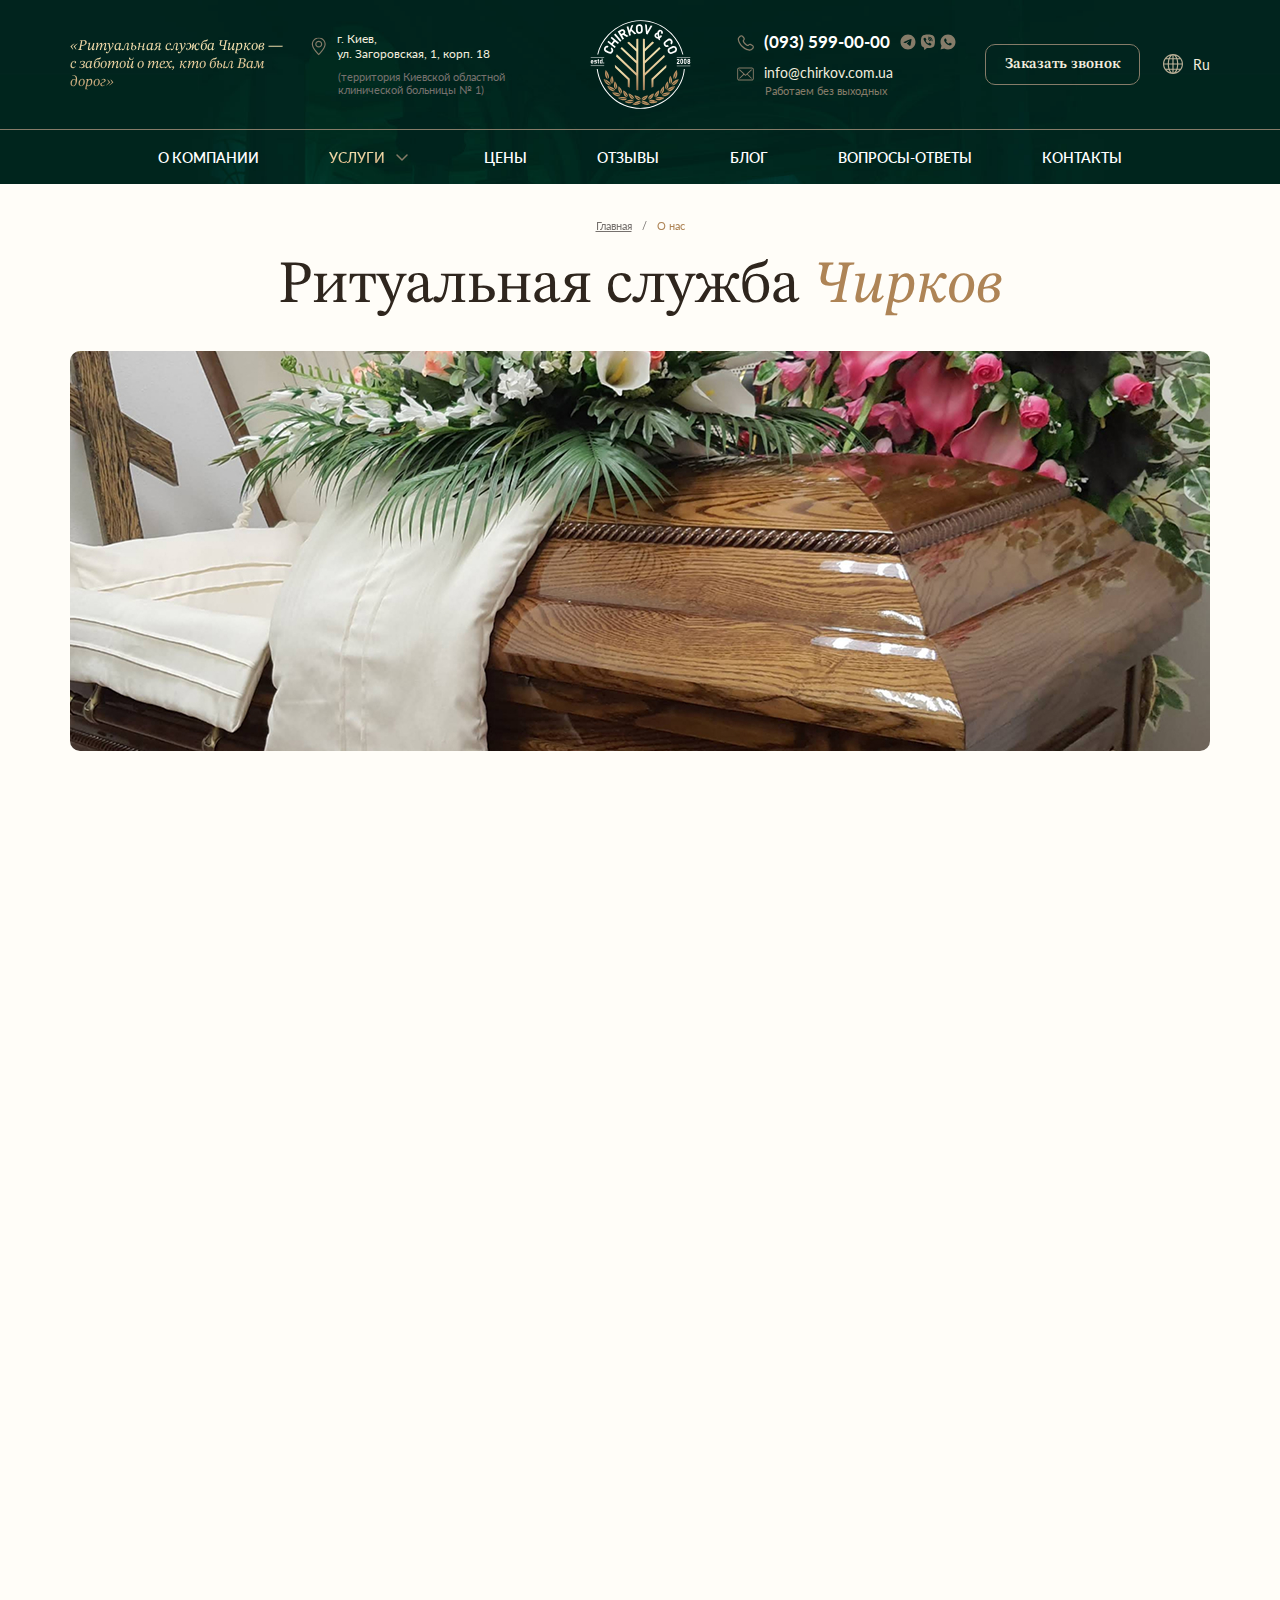
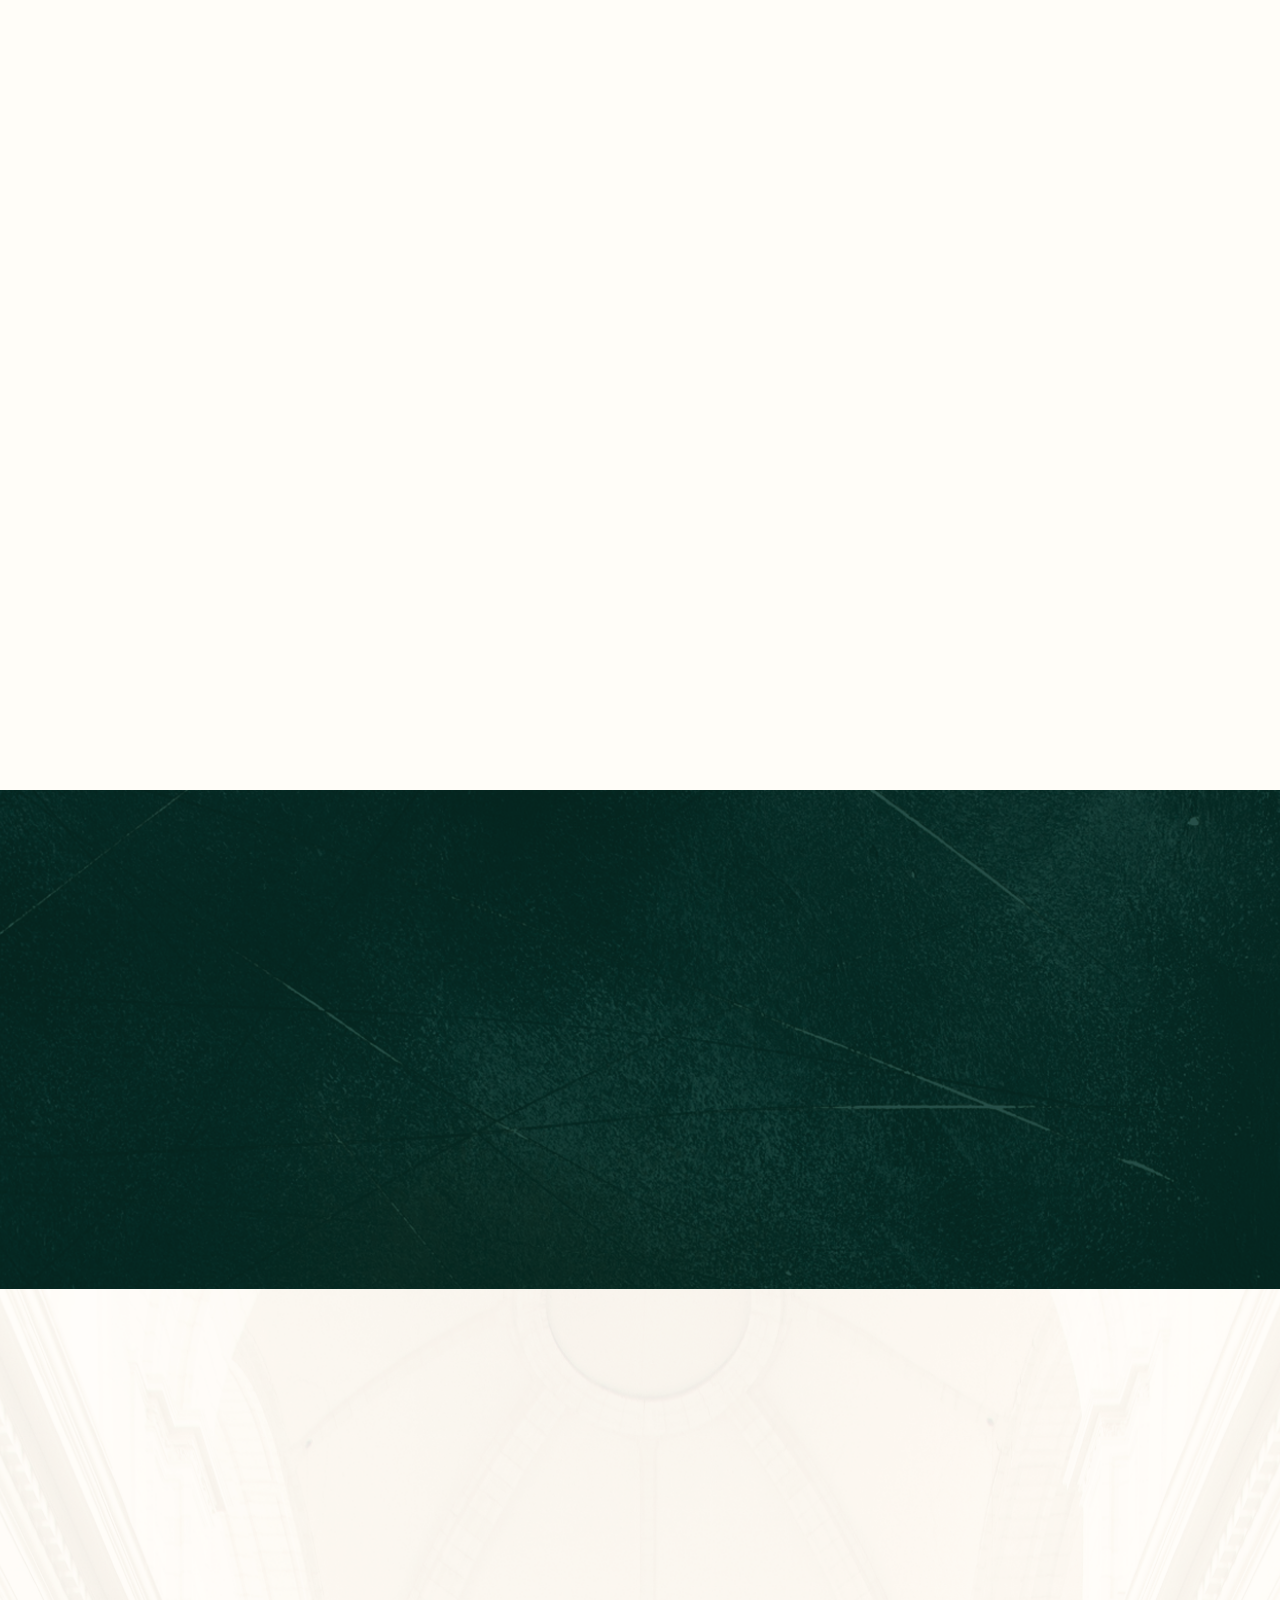
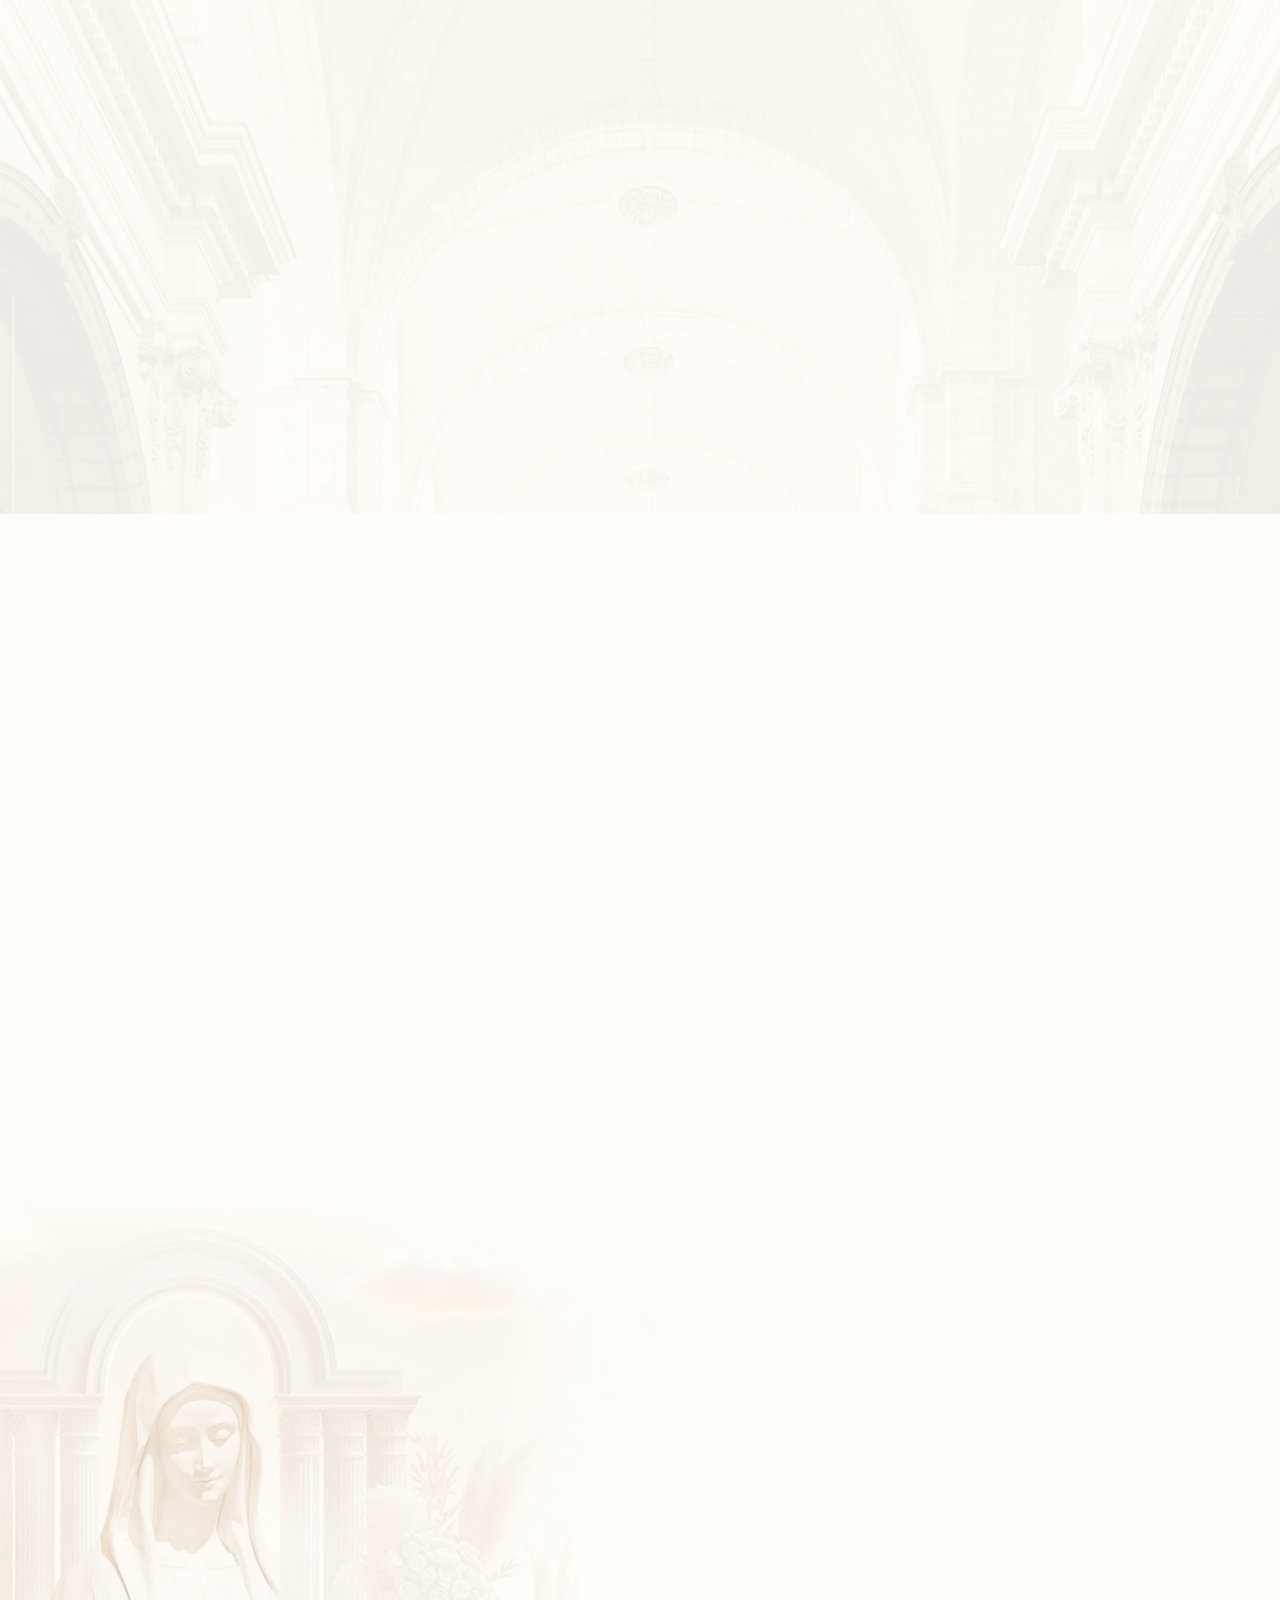
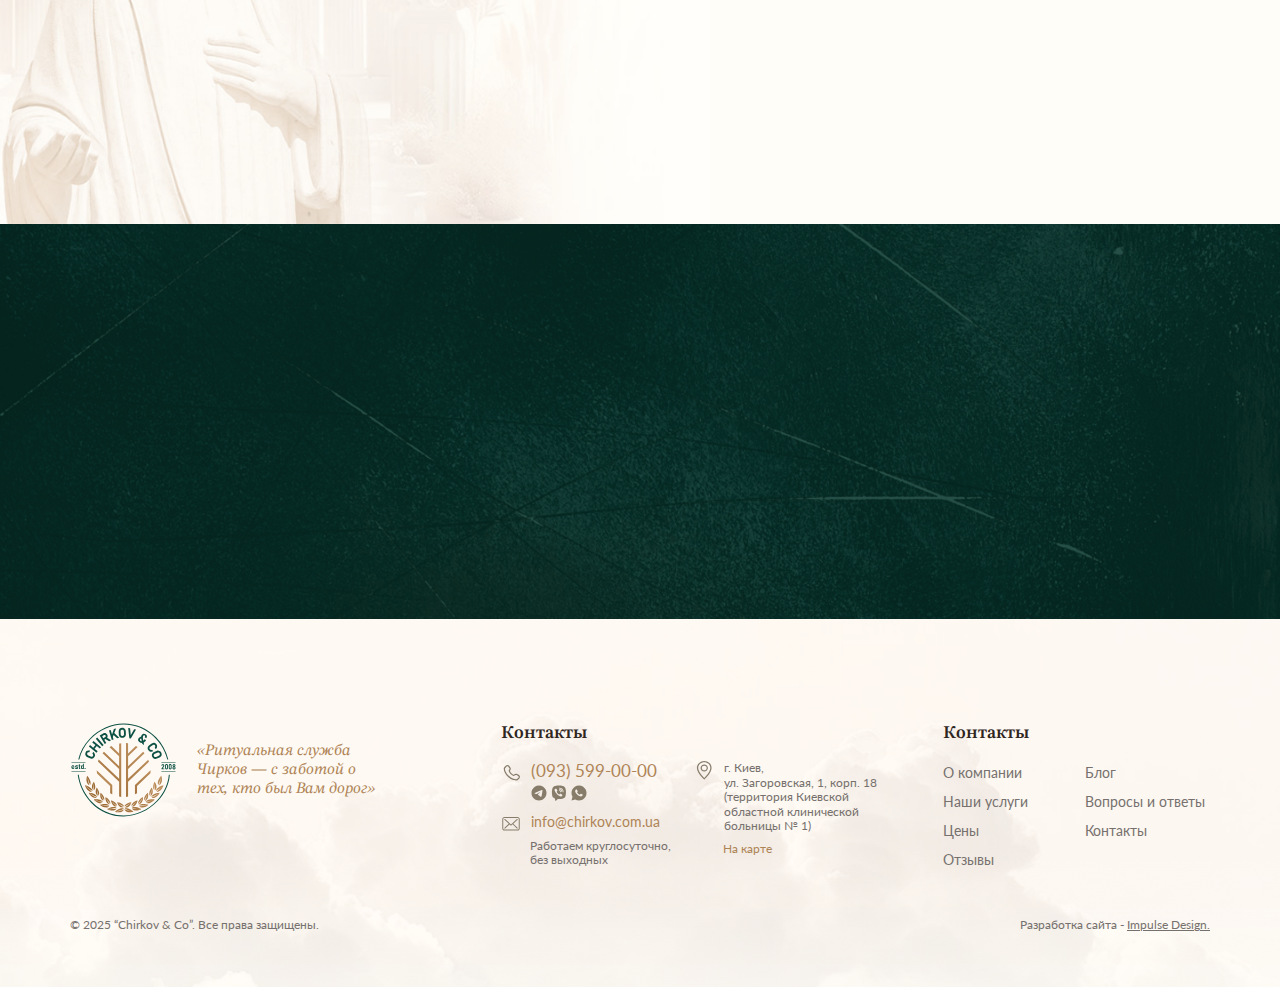
<file: about.html>
<!DOCTYPE html>
<html lang="ru">
<head>
    <meta charset="UTF-8">
    <meta name="viewport" content="width=device-width, initial-scale=1.0">  
    <title>О нас</title>
    <link rel="preconnect" href="https://fonts.googleapis.com">
    <link rel="preconnect" href="https://fonts.gstatic.com" crossorigin>
    <link href="https://fonts.googleapis.com/css2?family=Bevan:ital@0;1&family=Lato:ital,wght@0,100;0,300;0,400;0,700;0,900;1,100;1,300;1,400;1,700;1,900&family=STIX+Two+Text:ital,wght@0,400..700;1,400..700&display=swap" rel="stylesheet">
    <link href="https://unpkg.com/aos@2.3.1/dist/aos.css" rel="stylesheet">
    <link rel="stylesheet" href="https://cdn.jsdelivr.net/npm/swiper@11/swiper-bundle.min.css">
    <link rel="stylesheet" href="css/style.css">
</head>
<body class="body"> 
    <header class="header">
        <div class="container">
            <div class="header__inner">
                <div class="header__box">
                    <p class="header__name">«Ритуальная служба Чирков — c заботой о тех, кто был Вам дорог»</p>
                    <div class="header__adress">
                        <p class="header__adress-name">г. Киев, <br>ул. Загоровская, 1, корп. 18</p>
                        <p class="header__adress-descr">(территория Киевской областной клинической больницы № 1)</p>
                    </div>
                </div>
                <a class="header__logo" href="index.html">
                    <img src="img/logo.svg" alt="">
                </a>
                <div class="header__box">
                    <div class="header__block">
                        <div class="header__block-item header__block-row">
                            <a class="header__block-tel" href="tel:+380935990000">(093) 599-00-00</a>
                            <div class="header__block-socials">
                                <a href="#" target="_blank">
                                    <svg xmlns="http://www.w3.org/2000/svg" width="18" height="18" viewBox="0 0 18 18" fill="none">
                                        <path d="M9 1.5C4.86 1.5 1.5 4.86 1.5 9C1.5 13.14 4.86 16.5 9 16.5C13.14 16.5 16.5 13.14 16.5 9C16.5 4.86 13.14 1.5 9 1.5ZM12.48 6.6C12.3675 7.785 11.88 10.665 11.6325 11.9925C11.5275 12.555 11.3175 12.7425 11.1225 12.765C10.6875 12.8025 10.3575 12.48 9.9375 12.2025C9.2775 11.7675 8.9025 11.4975 8.265 11.0775C7.5225 10.59 8.0025 10.32 8.43 9.885C8.5425 9.7725 10.4625 8.025 10.5 7.8675C10.5052 7.84364 10.5045 7.81888 10.498 7.79535C10.4914 7.77183 10.4793 7.75025 10.4625 7.7325C10.4175 7.695 10.3575 7.71 10.305 7.7175C10.2375 7.7325 9.1875 8.43 7.14 9.81C6.84 10.0125 6.57 10.1175 6.33 10.11C6.06 10.1025 5.55 9.96 5.1675 9.8325C4.695 9.6825 4.3275 9.6 4.3575 9.3375C4.3725 9.2025 4.56 9.0675 4.9125 8.925C7.1025 7.9725 8.5575 7.3425 9.285 7.0425C11.37 6.1725 11.7975 6.0225 12.0825 6.0225C12.1425 6.0225 12.285 6.0375 12.375 6.1125C12.45 6.1725 12.4725 6.255 12.48 6.315C12.4725 6.36 12.4875 6.495 12.48 6.6Z" fill="#2AABEE"/>
                                    </svg>
                                </a>
                                <a href="#">
                                    <svg xmlns="http://www.w3.org/2000/svg" width="18" height="18" viewBox="0 0 18 18" fill="none">
                                        <path fill-rule="evenodd" clip-rule="evenodd" d="M12.5073 1.971C10.1477 1.44354 7.70067 1.44354 5.34104 1.971L5.08679 2.02725C4.42287 2.17525 3.81306 2.50461 3.32524 2.97866C2.83742 3.4527 2.49073 4.05284 2.32379 4.71225C1.72671 7.06927 1.72671 9.53797 2.32379 11.895C2.48302 12.5239 2.80587 13.0994 3.25954 13.5631C3.71322 14.0267 4.28155 14.3621 4.90679 14.535L5.25554 16.617C5.26667 16.6831 5.29532 16.745 5.33851 16.7963C5.3817 16.8476 5.43785 16.8863 5.50111 16.9086C5.56436 16.9308 5.63242 16.9356 5.69818 16.9226C5.76395 16.9096 5.82502 16.8791 5.87504 16.8345L7.92329 15.0023C9.46085 15.0951 11.0038 14.9721 12.5073 14.637L12.7623 14.5807C13.4262 14.4328 14.036 14.1034 14.5238 13.6293C15.0117 13.1553 15.3583 12.5552 15.5253 11.8957C16.1224 9.53872 16.1224 7.07002 15.5253 4.713C15.3583 4.0535 15.0115 3.45329 14.5235 2.97924C14.0356 2.50518 13.4256 2.17587 12.7615 2.028L12.5073 1.971ZM5.97404 4.6515C5.83465 4.63109 5.69247 4.65915 5.57129 4.731H5.56079C5.27954 4.896 5.02604 5.10375 4.81004 5.34825C4.63004 5.556 4.53254 5.766 4.50704 5.9685C4.49204 6.0885 4.50254 6.21 4.53779 6.32475L4.55129 6.33225C4.75379 6.927 5.01779 7.49925 5.34029 8.03775C5.75631 8.794 6.26802 9.49351 6.86279 10.119L6.88079 10.1445L6.90929 10.1655L6.92654 10.1857L6.94754 10.2037C7.57527 10.8002 8.27641 11.3144 9.03404 11.7337C9.90029 12.2055 10.426 12.4282 10.7418 12.5212V12.5257C10.834 12.5542 10.918 12.567 11.0028 12.567C11.2718 12.5477 11.5265 12.4383 11.7258 12.2565C11.9695 12.0405 12.1758 11.7862 12.3363 11.5035V11.4982C12.487 11.2132 12.436 10.9447 12.2185 10.7625C11.782 10.3803 11.3096 10.0412 10.8078 9.75C10.4718 9.56775 10.1305 9.678 9.99254 9.8625L9.69779 10.2345C9.54629 10.419 9.27179 10.3935 9.27179 10.3935L9.26429 10.398C7.21604 9.87525 6.66929 7.8015 6.66929 7.8015C6.66929 7.8015 6.64379 7.5195 6.83354 7.3755L7.20254 7.0785C7.37954 6.9345 7.50254 6.594 7.31279 6.258C7.02222 5.75657 6.6839 5.28438 6.30254 4.848C6.21912 4.74553 6.10229 4.6757 5.97254 4.65075M9.43454 3.75C9.33508 3.75 9.2397 3.78951 9.16937 3.85983C9.09905 3.93016 9.05954 4.02554 9.05954 4.125C9.05954 4.22446 9.09905 4.31984 9.16937 4.39016C9.2397 4.46049 9.33508 4.5 9.43454 4.5C10.3833 4.5 11.1708 4.80975 11.794 5.40375C12.1143 5.7285 12.364 6.11325 12.5275 6.53475C12.6918 6.957 12.7668 7.40775 12.7473 7.85925C12.7452 7.9085 12.7529 7.95767 12.7698 8.00395C12.7867 8.05024 12.8126 8.09274 12.846 8.12903C12.9134 8.20231 13.0071 8.24582 13.1065 8.25C13.206 8.25418 13.303 8.21867 13.3763 8.1513C13.4496 8.08393 13.4931 7.99021 13.4973 7.89075C13.5197 7.33542 13.4275 6.78143 13.2265 6.26325C13.0246 5.74244 12.7172 5.26902 12.3235 4.87275L12.316 4.86525C11.5428 4.1265 10.564 3.75 9.43454 3.75ZM9.40904 4.983C9.30958 4.983 9.2142 5.02251 9.14387 5.09283C9.07355 5.16316 9.03404 5.25854 9.03404 5.358C9.03404 5.45746 9.07355 5.55284 9.14387 5.62316C9.2142 5.69349 9.30958 5.733 9.40904 5.733H9.42179C10.1058 5.78175 10.6038 6.00975 10.9525 6.384C11.3103 6.7695 11.4955 7.24875 11.4813 7.84125C11.479 7.94071 11.5163 8.037 11.585 8.10894C11.6537 8.18088 11.7482 8.22259 11.8477 8.22487C11.9471 8.22716 12.0434 8.18985 12.1154 8.12114C12.1873 8.05243 12.229 7.95796 12.2313 7.8585C12.2493 7.08075 11.9988 6.4095 11.5023 5.874V5.8725C10.9945 5.328 10.2978 5.04 9.45929 4.98375L9.44654 4.98225L9.40904 4.983ZM9.39479 6.23925C9.3446 6.23482 9.29404 6.24055 9.24612 6.2561C9.1982 6.27164 9.1539 6.29668 9.11587 6.32973C9.07784 6.36277 9.04686 6.40314 9.02477 6.44842C9.00269 6.49371 8.98996 6.54297 8.98734 6.59329C8.98472 6.6436 8.99226 6.69392 9.00952 6.74125C9.02677 6.78859 9.05339 6.83196 9.08778 6.86877C9.12217 6.90559 9.16363 6.9351 9.20967 6.95554C9.25572 6.97598 9.30542 6.98694 9.35579 6.98775C9.66929 7.00425 9.86954 7.09875 9.99554 7.2255C10.1223 7.353 10.2168 7.55775 10.234 7.878C10.235 7.92832 10.246 7.97794 10.2666 8.02391C10.2871 8.06987 10.3166 8.11123 10.3535 8.14552C10.3903 8.17981 10.4337 8.20634 10.481 8.22351C10.5283 8.24069 10.5786 8.24817 10.6289 8.2455C10.6791 8.24283 10.7283 8.23007 10.7736 8.20798C10.8188 8.18589 10.8591 8.15492 10.8921 8.11691C10.9251 8.07891 10.9501 8.03465 10.9657 7.98678C10.9812 7.9389 10.9869 7.88839 10.9825 7.83825C10.9585 7.38825 10.8175 6.99075 10.5288 6.69825C10.2385 6.40575 9.84329 6.26325 9.39479 6.23925Z" fill="#6247BD"/>
                                    </svg>
                                </a>
                                <a href="#">
                                    <svg xmlns="http://www.w3.org/2000/svg" width="18" height="18" viewBox="0 0 18 18" fill="none">
                                        <path d="M9.00099 1.5C13.1432 1.5 16.501 4.85775 16.501 9C16.501 13.1422 13.1432 16.5 9.00099 16.5C7.67555 16.5023 6.37342 16.1515 5.22849 15.4838L1.50399 16.5L2.51799 12.774C1.84971 11.6287 1.49867 10.326 1.50099 9C1.50099 4.85775 4.85874 1.5 9.00099 1.5ZM6.44499 5.475L6.29499 5.481C6.19801 5.48768 6.10325 5.51315 6.01599 5.556C5.93467 5.60213 5.86041 5.65972 5.79549 5.727C5.70549 5.81175 5.65449 5.88525 5.59974 5.9565C5.32233 6.31718 5.17297 6.75998 5.17524 7.215C5.17674 7.5825 5.27274 7.94025 5.42274 8.27475C5.72949 8.95125 6.23424 9.6675 6.90024 10.3312C7.06074 10.491 7.21824 10.6515 7.38774 10.8008C8.21531 11.5293 9.20145 12.0547 10.2677 12.3353L10.6937 12.4005C10.8325 12.408 10.9712 12.3975 11.1107 12.3907C11.3291 12.3792 11.5424 12.3201 11.7355 12.2175C11.8336 12.1668 11.9295 12.1117 12.0227 12.0525C12.0227 12.0525 12.0545 12.031 12.1165 11.985C12.2177 11.91 12.28 11.8568 12.364 11.769C12.427 11.704 12.4795 11.6285 12.5215 11.5425C12.58 11.4203 12.6385 11.187 12.6625 10.9927C12.6805 10.8442 12.6752 10.7633 12.673 10.713C12.67 10.6328 12.6032 10.5495 12.5305 10.5143L12.094 10.3185C12.094 10.3185 11.4415 10.0343 11.0425 9.85275C11.0007 9.83457 10.956 9.82415 10.9105 9.822C10.8592 9.81663 10.8073 9.82236 10.7584 9.83879C10.7095 9.85523 10.6647 9.88198 10.627 9.91725C10.6232 9.91575 10.573 9.9585 10.0307 10.6155C9.99961 10.6573 9.95674 10.6889 9.90759 10.7063C9.85844 10.7237 9.80522 10.726 9.75474 10.713C9.70586 10.7 9.65798 10.6834 9.61149 10.6635C9.51849 10.6245 9.48624 10.6095 9.42249 10.5825C8.99189 10.3949 8.59332 10.1411 8.24124 9.83025C8.14674 9.74775 8.05899 9.65775 7.96899 9.57075C7.67395 9.28816 7.4168 8.96849 7.20399 8.61975L7.15974 8.5485C7.12844 8.50035 7.10277 8.44876 7.08324 8.39475C7.05474 8.2845 7.12899 8.196 7.12899 8.196C7.12899 8.196 7.31124 7.9965 7.39599 7.8885C7.47849 7.7835 7.54824 7.6815 7.59324 7.60875C7.68174 7.46625 7.70949 7.32 7.66299 7.20675C7.45299 6.69375 7.23599 6.1835 7.01199 5.676C6.96774 5.5755 6.83649 5.5035 6.71724 5.48925C6.67674 5.48425 6.63624 5.48025 6.59574 5.47725C6.49503 5.47147 6.39406 5.47248 6.29349 5.48025L6.44499 5.475Z" fill="#38D547"/>
                                    </svg>
                                </a>
                            </div>
                        </div>
                        <div class="header__block-item">
                            <a class="header__block-mail" href="mailto:info@chirkov.com.ua">info@chirkov.com.ua</a>
                            <p class="header__block-descr">Работаем без выходных</p>
                        </div>
                    </div>
                    <div class="header__end">
                        <button class="header__btn btn popup-open">Заказать звонок</button>
                        <a class="header__tel" href="tel:+380935990000">
                            <svg xmlns="http://www.w3.org/2000/svg" width="21" height="19" viewBox="0 0 21 19" fill="none">
                                <path d="M13.8467 12.9824L14.3143 12.5172L13.2283 11.4244L12.7627 11.8897L13.8467 12.9824ZM15.8824 12.322L17.8422 13.3892L18.5755 12.0355L16.6167 10.9694L15.8824 12.322ZM18.2186 15.509L16.7623 16.9602L17.8463 18.052L19.3026 16.6018L18.2186 15.509ZM15.8742 17.4265C14.3871 17.5662 10.5413 17.4419 6.37558 13.2947L5.29055 14.3864C9.83577 18.9127 14.1625 19.1345 16.0178 18.9609L15.8742 17.4265ZM6.37558 13.2947C2.4057 9.34051 1.7473 6.01594 1.66525 4.57293L0.128987 4.66023C0.231541 6.47606 1.04685 10.1611 5.29055 14.3864L6.37558 13.2947ZM7.7857 6.94748L8.08004 6.65374L6.99706 5.56198L6.70273 5.85469L7.7857 6.94748ZM8.31386 2.9204L7.02167 1.19084L5.78999 2.11519L7.08218 3.84372L8.31386 2.9204ZM2.67234 0.813911L1.06223 2.41611L2.14726 3.5089L3.75634 1.9067L2.67234 0.813911ZM7.24422 6.40108C6.70068 5.85469 6.70068 5.85469 6.70068 5.85675H6.69863L6.69555 5.86085C6.64681 5.91006 6.60318 5.96409 6.56531 6.0221C6.50993 6.10427 6.44942 6.21211 6.39814 6.3487C6.27331 6.70132 6.24221 7.08039 6.30789 7.44868C6.44532 8.33708 7.05654 9.511 8.62152 11.0701L9.70655 9.97729C8.24105 8.51887 7.89236 7.63149 7.82775 7.21246C7.79699 7.01321 7.82878 6.91461 7.83801 6.89202C7.84416 6.87832 7.84416 6.87627 7.83801 6.88585C7.82886 6.90003 7.81857 6.91342 7.80724 6.92591L7.79698 6.93618L7.78673 6.94542L7.24422 6.40108ZM8.62152 11.0701C10.1875 12.6291 11.3659 13.2372 12.254 13.3727C12.7083 13.4426 13.0744 13.3871 13.3524 13.2834C13.508 13.2263 13.6535 13.1445 13.7831 13.041L13.8344 12.9948L13.8415 12.9886L13.8446 12.9855L13.8456 12.9835C13.8456 12.9835 13.8467 12.9824 13.3042 12.4361C12.7606 11.8897 12.7637 11.8886 12.7637 11.8886L12.7657 11.8866L12.7678 11.8845L12.774 11.8794L12.7842 11.8691L12.8232 11.8383C12.8328 11.8321 12.8304 11.8328 12.816 11.8404C12.7904 11.8496 12.6899 11.8814 12.4878 11.8506C12.0633 11.7849 11.171 11.4357 9.70655 9.97729L8.62152 11.0701ZM7.02167 1.18981C5.97562 -0.206981 3.92043 -0.428824 2.67234 0.813911L3.75634 1.9067C4.30193 1.36338 5.27004 1.41987 5.78999 2.11519L7.02167 1.18981ZM1.66628 4.57396C1.64577 4.21859 1.80883 3.8468 2.14726 3.50993L1.06121 2.41714C0.51049 2.96559 0.0766841 3.74204 0.128987 4.66023L1.66628 4.57396ZM16.7623 16.9602C16.4813 17.2416 16.1777 17.3998 15.8752 17.4275L16.0178 18.9609C16.7715 18.8901 17.3879 18.51 17.8473 18.053L16.7623 16.9602ZM8.08004 6.65374C9.0902 5.64825 9.16506 4.0594 8.31489 2.92143L7.08321 3.84475C7.4965 4.39833 7.43497 5.12446 6.99604 5.56301L8.08004 6.65374ZM17.8432 13.3902C18.6811 13.8462 18.8113 14.9205 18.2196 15.51L19.3046 16.6018C20.6789 15.2327 20.2553 12.9496 18.5765 12.0365L17.8432 13.3902ZM14.3143 12.5182C14.7081 12.1259 15.3419 12.0293 15.8834 12.3231L16.6177 10.9704C15.506 10.3645 14.1277 10.5319 13.2293 11.4254L14.3143 12.5182Z" fill="#867C69"/>
                            </svg>
                        </a>
                        <div class="header__lang">
                            <p class="header__lang-selected">Ru</p>
                            <div class="header__lang-content">
                                <a href="#">Ua</a>
                            </div>
                        </div>
                    </div>
                </div>
                <button class="header__burger">
                    <svg xmlns="http://www.w3.org/2000/svg" width="33" height="23" viewBox="0 0 33 23" fill="none">
                        <path d="M0 1.5C0 0.671573 0.671573 0 1.5 0H31.5C32.3284 0 33 0.671573 33 1.5C33 2.32843 32.3284 3 31.5 3H1.5C0.671573 3 0 2.32843 0 1.5Z" fill="#F1ECDD"/>
                        <path d="M0 11.5C0 10.6716 0.671573 10 1.5 10H31.5C32.3284 10 33 10.6716 33 11.5C33 12.3284 32.3284 13 31.5 13H1.5C0.671573 13 0 12.3284 0 11.5Z" fill="#F1ECDD"/>
                        <path d="M0 21.5C0 20.6716 0.671573 20 1.5 20H31.5C32.3284 20 33 20.6716 33 21.5C33 22.3284 32.3284 23 31.5 23H1.5C0.671573 23 0 22.3284 0 21.5Z" fill="#F1ECDD"/>
                    </svg>
                </button>
            </div>
        </div>
        <div class="header__bottom">
            <button class="header__bottom-close">
                <svg xmlns="http://www.w3.org/2000/svg" width="25" height="25" viewBox="0 0 25 25" fill="none">
                    <path d="M0.833121 24.1673C0.247334 23.5815 0.247334 22.6318 0.833121 22.046L22.0463 0.832783C22.6321 0.246997 23.5819 0.246996 24.1676 0.832783C24.7534 1.41857 24.7534 2.36832 24.1676 2.9541L2.95444 24.1673C2.36866 24.7531 1.41891 24.7531 0.833121 24.1673Z" fill="#F1ECDD"/>
                    <path d="M0.832894 0.832772C1.41868 0.246986 2.36843 0.246986 2.95421 0.832772L24.1674 22.046C24.7532 22.6318 24.7532 23.5815 24.1674 24.1673C23.5816 24.7531 22.6319 24.7531 22.0461 24.1673L0.832895 2.95409C0.247108 2.36831 0.247108 1.41856 0.832894 0.832772Z" fill="#F1ECDD"/>
                </svg>
            </button>
            <div class="header__bottom-inner">
                <div class="container">
                    <nav class="header__bottom-menu">
                        <ul>
                            <li>
                                <a href="#">О компании</a>
                            </li>
                            <li>
                                <button class="header__menu-open">Услуги</button>
                                <div class="header__bottom-catalog">
                                <div class="container">
                                    <ul class="header__bottom-list">
                                        <li>
                                            <a href="#">Организация похорон</a>
                                        </li>
                                        <li>
                                            <a href="#">Выезд похоронного агента на дом</a>
                                        </li>
                                        <li>
                                            <a href="#">Перевозка умершего в холодильную камеру крематория</a>
                                        </li>
                                        <li>
                                            <a href="#">Сохранение умершего в холодильной камере</a>
                                        </li>
                                        <li>
                                            <a href="#">Перевозка умершего в морг</a>
                                        </li>
                                        <li>
                                            <a href="#">Катафалк</a>
                                        </li>
                                        <li>
                                            <a href="#">Надмогильные кресты</a>
                                        </li>
                                    </ul>
                                    <ul class="header__bottom-list">
                                        <li>
                                            <a href="#">Надгробные памятники</a>
                                        </li>
                                        <li>
                                            <a href="#">Продажа гробов</a>
                                        </li>
                                        <li>
                                            <a href="#">Оформление кремации</a>
                                        </li>
                                        <li>
                                            <a href="#">Кладбища Киева</a>
                                        </li>
                                        <li>
                                            <a href="#">Услуги похоронного распорядителя</a>
                                        </li>
                                        <li>
                                            <a href="#">Услуги бригады носильщиков</a>
                                        </li>
                                        <li>
                                            <a href="#">Услуги священнослужителя</a>
                                        </li>
                                    </ul>
                                    <ul class="header__bottom-list">
                                        <li>
                                            <a href="#">Изготовление фотопортрета</a>
                                        </li>
                                        <li>
                                            <a href="#">Траурные ленты на венки</a>
                                        </li>
                                        <li>
                                            <a href="#">Услуги предоставляемые покойному</a>
                                        </li>
                                        <li>
                                            <a href="#">Юридическая консультация</a>
                                        </li>
                                        <li>
                                            <a href="#">Уборка помещения</a>
                                        </li>
                                    </ul>
                                </div>
                            </div>
                            </li>
                            <li>
                                <a href="#">Цены</a>
                            </li>
                            <li>
                                <a href="#">Отзывы</a>
                            </li>
                            <li>
                                <a href="#">Блог</a>
                            </li>
                            <li>
                                <a href="#">Вопросы-Ответы</a>
                            </li>
                            <li>
                                <a href="#">Контакты</a>
                            </li>
                        </ul>
                    </nav>
                </div>
            </div>
        </div>
        <div class="header__bg-close"></div>
    </header>

    <main class="main">
        <section class="pageContent">
            <div class="container">
                <div class="pageContent__inner">
                    <ul class="breadcrumbs" data-aos="fade-up" data-aos-delay="0">
                        <li>
                            <a href="index.html">Главная</a>
                        </li>
                        <li>
                            <a class="active" href="about.html">О нас</a>
                        </li>
                    </ul>
                    <h1 class="pageContent__title" data-aos="fade-up" data-aos-delay="50">Ритуальная служба <i>Чирков</i></h1>
                    <div class="pageContent__image" data-aos="fade-up" data-aos-delay="100">
                        <img src="img/pageContent/about.jpg" alt="">
                    </div>
                    <p class="pageContent__descr" data-aos="fade-up" data-aos-delay="150">В течение достаточно длительного времени наша похоронная служба занимается предоставлением ритуальных и похоронных услуг в городе Киеве и Киевской области и с готовностью приходит на помощь для качественной организации проведения покойного в последний путь.</p>
                </div>
            </div>
        </section>

        <section class="provide">
            <div class="container">
                <div class="provide__inner">
                    <div class="provide__content">
                        <h2 class="provide__title" data-aos="fade-up" data-aos-delay="0">Оказываем следующие <i>похоронные услуги:</i></h2>
                        <div data-aos="fade-up" data-aos-delay="100">
                            <a class="provide__btn btn" href="#">
                                Смотреть все услуги
                                <svg xmlns="http://www.w3.org/2000/svg" width="10" height="12" viewBox="0 0 10 12" fill="none">
                                    <path d="M8.89844 2.88037V10.0132H9.99902V2.04346H10V0.942871H0.929688V2.04346H8.29199L0 10.3354L0.72168 11.0571L8.89844 2.88037Z" fill="#867C69"/>
                                </svg>
                            </a>
                        </div>
                    </div>
                    <div class="provide__block">
                        <div class="provide__item" data-aos="fade-up" data-aos-delay="150">
                            <div class="provide__item-icon">
                                <img src="img/provide/1.svg" alt="">
                            </div>
                            <p class="provide__item-name">Подготовка и проведение похоронной церемонии</p>
                        </div>
                        <div class="provide__item" data-aos="fade-up" data-aos-delay="200">
                            <div class="provide__item-icon">
                                <img src="img/provide/2.svg" alt="">
                            </div>
                            <p class="provide__item-name">Изготовление фото <br>на могилу</p>
                        </div>
                        <div class="provide__item" data-aos="fade-up" data-aos-delay="250">
                            <div class="provide__item-icon">
                                <img src="img/provide/3.svg" alt="">
                            </div>
                            <p class="provide__item-name">Изготовление памятников под заказ, гробов и венков</p>
                        </div>
                        <div class="provide__item" data-aos="fade-up" data-aos-delay="300">
                            <div class="provide__item-icon">
                                <img src="img/provide/4.svg" alt="">
                            </div>
                            <p class="provide__item-name">Услуги священника по отпеванию умершего в церкви</p>
                        </div>
                        <div class="provide__item" data-aos="fade-up" data-aos-delay="350">
                            <div class="provide__item-icon">
                                <img src="img/provide/5.svg" alt="">
                            </div>
                            <p class="provide__item-name">Уборка помещения, где находился усопший</p>
                        </div>
                        <div class="provide__item" data-aos="fade-up" data-aos-delay="400">
                            <div class="provide__item-icon">
                                <img src="img/provide/6.svg" alt="">
                            </div>
                            <p class="provide__item-name">Кремация в киевском крематории</p>
                        </div>
                    </div>
                </div>
            </div>
        </section>

        <section class="banner">
            <div class="container">
                <div class="banner__inner" data-aos="fade-up" data-aos-delay="0">
                    <h2 class="banner__title">Наша задача -</h2>
                    <p class="banner__descr">по возможности уменьшить бремя эмоциональной нагрузки на людей, которые потеряли своих близких в решении организационных вопросов, связанных с проведением таких печальных, но необходимых обрядов</p>
                </div>
            </div>
        </section>

        <section class="messageBlock messageBlock-reverse">
            <div class="container">
                <div class="messageBlock__inner">
                    <div class="messageBlock__image" data-aos="fade-up" data-aos-delay="0">
                        <img src="img/messageBlock.jpg" alt="">
                    </div>
                    <div class="messageBlock__content" data-aos="fade-up" data-aos-delay="100">
                        <h2 class="messageBlock__title"><i>Сотрудники</i> нашей службы</h2>
                        <p class="messageBlock__descr">Высокопрофессиональные агенты, тактично оказывают помощь в печальные дни Вашей жизни, возьмут на себя сугубо организационные вопросы, и помогут организовать надлежащие провода близкого Вам человека по максимально низким тарифам. </p>
                        <p class="messageBlock__descr">Предельно внимательное отношение, в эти трудные для Вас минуты, ускорения всех необходимых процедур связанных с проводами в последний путь покойного, вот основная сфера нашей деятельности. </p>
                    </div>
                </div>
            </div>
        </section>


        <section class="feedback feedback-about">
            <div class="container">
                <div class="feedback__inner">
                    <div class="feedback__block">
                        <h2 class="feedback__title" data-aos="fade-up" data-aos-delay="0">Консультируем и сопровождаем <em>на всех этапах</em></h2>
                        <p class="feedback__descr" data-aos="fade-up" data-aos-delay="100">Звоните нам прямо сейчас. Мы всегда готовы помочь. </p>
                    </div>
                    <form class="feedback__form" action="#">
                        <div class="feedback__form-block">
                            <div class="feedback__form-item" data-aos="fade-up" data-aos-delay="150">
                                <input class="form-input" type="text" name="name" id="feedback-name" required>
                                <label for="feedback-name">Ваше имя <span>*</span></label>
                            </div>
                            <div class="feedback__form-item" data-aos="fade-up" data-aos-delay="200">
                                <input class="form-input" type="tel" name="tel" id="feedback-tel" required>
                                <label for="feedback-tel">Контактный телефон <span>*</span></label>
                            </div>
                            <div class="feedback__form-item feedback__form-fill" data-aos="fade-up" data-aos-delay="250">
                                <input class="form-input" type="text" name="message" id="feedback-message">
                                <label for="feedback-message">Сообщение</label>
                            </div>
                        </div>
                        <button class="feedback__form-btn btn-2" type="submit" data-aos="fade-up" data-aos-delay="300">
                            Отправить заявку
                            <svg xmlns="http://www.w3.org/2000/svg" width="13" height="14" viewBox="0 0 13 14" fill="none">
                                <path d="M11.1787 3.25586V11.8154H12.499V2.25195H12.5V0.931641H1.61621V2.25195H10.4512L0.5 12.2021L1.36621 13.0684L11.1787 3.25586Z" fill="#71553D"/>
                            </svg>
                        </button>
                    </form>
                </div>
            </div>
        </section>

        <section class="reviews">
            <div class="container">
                <div class="reviews__inner">
                    <h2 class="reviews__title" data-aos="fade-up" data-aos-delay="0"><i>Отзывы</i> клиентов</h2>
                    <p class="reviews__descr" data-aos="fade-up" data-aos-delay="100">Мы ценим каждое тёплое слово и стараемся оправдать доверие в самых непростых ситуациях</p>
                    <div class="reviews__content" data-aos="fade-up" data-aos-delay="200">
                        <button class="reviews__prev slider-btn">
                            <svg width="11" height="11" viewBox="0 0 11 11" fill="none" xmlns="http://www.w3.org/2000/svg">
                                <path d="M1.71854 5.24863L5.75402 1.21315L5.13185 0.590981L0.623352 5.09948L0.622661 5.09879L0.000490006 5.72096L0.00118054 5.72165L0.000490006 5.72234L0.622661 6.34451L0.623352 6.34382L5.13116 10.8516L5.75333 10.2295L1.58872 6.06484H10.9703V5.24863H1.71854Z" fill="#867C69"/>
                            </svg>
                        </button>
                        <div class="reviews__slider">
                            <div class="swiper-wrapper">
                                <div class="reviews__slide swiper-slide">
                                    <div class="reviews__slide-rating" data-rating="5"></div>
                                    <div class="reviews__slide-user">
                                        <h5 class="reviews__slide-name">Денис Викторович</h5>
                                        <p class="reviews__slide-date">5 лет назад</p>
                                    </div>
                                    <p class="reviews__slide-message">“Когда провожаешь человека нехочется да и неполучается вникать во все нюансы похоронного дела (оформление бумадг и т.д. ) Здесь помогут подскажут и сделают все как надо. В тяжелый день похорон мне непришлось бегать как загнаный суслик, и я смог спокойно простится.”</p>
                                </div>
                                <div class="reviews__slide swiper-slide">
                                    <div class="reviews__slide-rating" data-rating="5"></div>
                                    <div class="reviews__slide-user">
                                        <h5 class="reviews__slide-name">Сергей Basket</h5>
                                        <p class="reviews__slide-date">4 года назад</p>
                                    </div>
                                    <p class="reviews__slide-message">“Мы благодарны работникам за их профессионализм и чуткое отношение к нам в тяжёлой ситуации, за их доброту и поддержку, всё было сделано быстро и чётко, полностью идя нам на встречу, без спешки и раздражение, спасибо вам и здоровья!”</p>
                                </div>
                                <div class="reviews__slide swiper-slide">
                                    <div class="reviews__slide-rating" data-rating="5"></div>
                                    <div class="reviews__slide-user">
                                        <h5 class="reviews__slide-name">Anub Is</h5>
                                        <p class="reviews__slide-date">9 месяцев назад</p>
                                    </div>
                                    <p class="reviews__slide-message">“Хочу поблагодарить вашу компанию и лично Александра за организацию захоронения. В тот момент, когда люди растеряны и не знают с чего начать, компания предоставляет организацию под ключ, отдельное спасибо фотографу, сделавшему действительно замечательное фото из другого фото.”</p>
                                </div>
                                <div class="reviews__slide swiper-slide">
                                    <div class="reviews__slide-rating" data-rating="5"></div>
                                    <div class="reviews__slide-user">
                                        <h5 class="reviews__slide-name">Денис Викторович</h5>
                                        <p class="reviews__slide-date">5 лет назад</p>
                                    </div>
                                    <p class="reviews__slide-message">“Когда провожаешь человека нехочется да и неполучается вникать во все нюансы похоронного дела (оформление бумадг и т.д. ) Здесь помогут подскажут и сделают все как надо. В тяжелый день похорон мне непришлось бегать как загнаный суслик, и я смог спокойно простится.”</p>
                                </div>
                                <div class="reviews__slide swiper-slide">
                                    <div class="reviews__slide-rating" data-rating="5"></div>
                                    <div class="reviews__slide-user">
                                        <h5 class="reviews__slide-name">Сергей Basket</h5>
                                        <p class="reviews__slide-date">4 года назад</p>
                                    </div>
                                    <p class="reviews__slide-message">“Мы благодарны работникам за их профессионализм и чуткое отношение к нам в тяжёлой ситуации, за их доброту и поддержку, всё было сделано быстро и чётко, полностью идя нам на встречу, без спешки и раздражение, спасибо вам и здоровья!”</p>
                                </div>
                                <div class="reviews__slide swiper-slide">
                                    <div class="reviews__slide-rating" data-rating="5"></div>
                                    <div class="reviews__slide-user">
                                        <h5 class="reviews__slide-name">Anub Is</h5>
                                        <p class="reviews__slide-date">9 месяцев назад</p>
                                    </div>
                                    <p class="reviews__slide-message">“Хочу поблагодарить вашу компанию и лично Александра за организацию захоронения. В тот момент, когда люди растеряны и не знают с чего начать, компания предоставляет организацию под ключ, отдельное спасибо фотографу, сделавшему действительно замечательное фото из другого фото.”</p>
                                </div>
                            </div>
                        </div>
                        <button class="reviews__next slider-btn">
                            <svg width="12" height="11" viewBox="0 0 12 11" fill="none" xmlns="http://www.w3.org/2000/svg">
                                <path d="M9.65988 5.24863L5.6244 1.21315L6.24726 0.590291L11.3779 5.72096L10.7558 6.34451L10.7551 6.34382L6.24726 10.8516L5.62509 10.2295L9.7897 6.06484H0.408106V5.24863H9.65988Z" fill="#867C69"/>
                            </svg>
                        </button>
                    </div>
                    <div class="reviews__pagination" data-aos="fade-up" data-aos-delay="250"></div>
                    <div data-aos="fade-up" data-aos-delay="300">
                        <a class="reviews__btn btn" href="#">
                            Все отзывы
                            <svg xmlns="http://www.w3.org/2000/svg" width="10" height="12" viewBox="0 0 10 12" fill="none">
                                <path d="M8.89844 2.88037V10.0132H9.99902V2.04346H10V0.942871H0.929688V2.04346H8.29199L0 10.3354L0.72168 11.0571L8.89844 2.88037Z" fill="#867C69"/>
                            </svg>
                        </a>
                    </div>
                </div>
            </div>
        </section>

        <section class="messageBlock messageBlock-reset">
            <div class="container">
                <div class="messageBlock__inner">
                    <div class="messageBlock__image" data-aos="fade-up" data-aos-delay="0">
                        <img src="img/messageBlock.jpg" alt="">
                    </div>
                    <div class="messageBlock__content" data-aos="fade-up" data-aos-delay="100">
                        <h2 class="messageBlock__title">Ритуальные <i>товары</i></h2>
                        <p class="messageBlock__descr">Кроме организации захоронения, предоставления ритуальных услуг, мы готовы предложить большой выбор ритуальной атрибутики, товаров, похоронный транспорт, услуги ритуального агента. Наша ритуальная служба поможет достойно провести близкого вам человека в последний путь. Мы работаем без выходных, круглосуточно.</p>
                        <a class="messageBlock__btn btn" href="#">
                            Ритуальные товары
                            <svg xmlns="http://www.w3.org/2000/svg" width="11" height="12" viewBox="0 0 11 12" fill="none">
                                <path d="M9.39844 2.88037V10.0132H10.499V2.04346H10.5V0.942871H1.42969V2.04346H8.79199L0.5 10.3354L1.22168 11.0571L9.39844 2.88037Z" fill="#867C69"/>
                            </svg>
                        </a>
                    </div>
                </div>
            </div>
        </section>

        <section class="faq">
            <div class="container">
                <div class="faq__inner">
                    <h2 class="faq__title" data-aos="fade-up" data-aos-delay="0">Часто задаваемые <i>вопросы</i></h2>
                    <p class="faq__descr" data-aos="fade-up" data-aos-delay="100">Здесь вы найдёте ответы на важные вопросы, которые чаще всего возникают при организации похорон</p>
                    <div class="faq__block">
                        <div class="faq__item" data-aos="fade-up" data-aos-delay="150">
                            <h3 class="faq__item-title">Что делать, если умер близкий человек?</h3>
                            <p class="faq__item-descr">Это зависит от личных взглядов, вероисповедания и обстоятельств. Традиционное погребение ближе многим людям с точки зрения религии и обычаев. Однако кремация бывает удобнее в городских условиях – урну с прахом легче разместить в колумбарии или семейной могиле, учитывая дефицит мест на кладбищах. Мы подробно расскажем Вам о плюсах каждого варианта и организуем церемонию согласно Вашему выбору.</p>
                        </div>
                        <div class="faq__item" data-aos="fade-up" data-aos-delay="200">
                            <h3 class="faq__item-title">Какие документы нужны для организации похорон?</h3>
                            <p class="faq__item-descr">Это зависит от личных взглядов, вероисповедания и обстоятельств. Традиционное погребение ближе многим людям с точки зрения религии и обычаев. Однако кремация бывает удобнее в городских условиях – урну с прахом легче разместить в колумбарии или семейной могиле, учитывая дефицит мест на кладбищах. Мы подробно расскажем Вам о плюсах каждого варианта и организуем церемонию согласно Вашему выбору.</p>
                        </div>
                        <div class="faq__item" data-aos="fade-up" data-aos-delay="250">
                            <h3 class="faq__item-title">Что лучше: кремация или традиционное захоронение?</h3>
                            <p class="faq__item-descr">Это зависит от личных взглядов, вероисповедания и обстоятельств. Традиционное погребение ближе многим людям с точки зрения религии и обычаев. Однако кремация бывает удобнее в городских условиях – урну с прахом легче разместить в колумбарии или семейной могиле, учитывая дефицит мест на кладбищах. Мы подробно расскажем Вам о плюсах каждого варианта и организуем церемонию согласно Вашему выбору.</p>
                        </div>
                        <div class="faq__item" data-aos="fade-up" data-aos-delay="300">
                            <h3 class="faq__item-title">Сколько времени занимает организация похорон?</h3>
                            <p class="faq__item-descr">Это зависит от личных взглядов, вероисповедания и обстоятельств. Традиционное погребение ближе многим людям с точки зрения религии и обычаев. Однако кремация бывает удобнее в городских условиях – урну с прахом легче разместить в колумбарии или семейной могиле, учитывая дефицит мест на кладбищах. Мы подробно расскажем Вам о плюсах каждого варианта и организуем церемонию согласно Вашему выбору.</p>
                        </div>
                    </div>
                </div>
            </div>
        </section>

        <section class="feedback feedback-last">
            <div class="container">
                <div class="feedback__inner">
                    <div class="feedback__block">
                        <h2 class="feedback__title" data-aos="fade-up" data-aos-delay="0">Остались <i>вопросы?</i></h2>
                        <p class="feedback__descr" data-aos="fade-up" data-aos-delay="100">Оставьте свой номер телефона, и мы перезвоним Вам в течение нескольких минут</p>
                    </div>
                    <form class="feedback__form" action="#">
                        <div class="feedback__form-block">
                            <div class="feedback__form-item" data-aos="fade-up" data-aos-delay="150">
                                <input class="form-input" type="text" name="name" id="feedback-name" required>
                                <label for="feedback-name">Ваше имя <span>*</span></label>
                            </div>
                            <div class="feedback__form-item" data-aos="fade-up" data-aos-delay="200">
                                <input class="form-input" type="tel" name="tel" id="feedback-tel" required>
                                <label for="feedback-tel">Контактный телефон <span>*</span></label>
                            </div>
                        </div>
                        <button class="feedback__form-btn btn-2" type="submit" data-aos="fade-up" data-aos-delay="300">
                            Заказать звонок
                            <svg xmlns="http://www.w3.org/2000/svg" width="13" height="14" viewBox="0 0 13 14" fill="none">
                                <path d="M11.1787 3.25586V11.8154H12.499V2.25195H12.5V0.931641H1.61621V2.25195H10.4512L0.5 12.2021L1.36621 13.0684L11.1787 3.25586Z" fill="#71553D"/>
                            </svg>
                        </button>
                    </form>
                </div>
            </div>
        </section>




        <section class="popup">
            <div class="container">
                <div class="popup__inner">
                    <button class="popup__close">
                        <svg xmlns="http://www.w3.org/2000/svg" width="16" height="16" viewBox="0 0 16 16" fill="none">
                            <g clip-path="url(#clip0_13_6414)">
                                <path d="M-4.66602 -4.66666L20.6673 20.6667M20.6673 -4.66666L-4.66602 20.6667" stroke="#867C69" stroke-linecap="round"/>
                            </g>
                            <defs>
                                <clipPath id="clip0_13_6414">
                                <rect width="16" height="16" fill="white"/>
                                </clipPath>
                            </defs>
                        </svg>
                    </button>
                    <h2 class="popup__title">Заказать звонок</h2>
                    <p class="popup__descr">Оставьте свои контактные данные, и наши специалисты свяжутся с вами в ближайшее время</p>
                    <form class="popup__form" action="#">
                        <div class="popup__form-item">
                            <input class="form-input" type="text" name="name" id="popup-name" required>
                            <label for="popup-name">Ваше имя <span>*</span></label>
                        </div>
                        <div class="popup__form-item">
                            <input class="form-input" type="tel" name="tel" id="popup-tel" required>
                            <label for="popup-tel">Контактный телефон <span>*</span></label>
                        </div>
                        <div class="popup__agreed agreed-box">
                            <label class="agreed-label" for="popup-agreed">
                                <input type="checkbox" name="agreed" id="popup-agreed" required hidden>
                                <span></span>
                            </label>
                            <p class="agreed-descr">Согласие на обработку персональных данных в соответствии <a href="#">политики конфиденциальности</a></p>
                        </div>
                        <button class="popup__form-btn btn-2" type="submit">
                            Заказать звонок
                            <svg xmlns="http://www.w3.org/2000/svg" width="13" height="14" viewBox="0 0 13 14" fill="none">
                                <path d="M11.1787 3.25586V11.8154H12.499V2.25195H12.5V0.931641H1.61621V2.25195H10.4512L0.5 12.2021L1.36621 13.0684L11.1787 3.25586Z" fill="#71553D"/>
                            </svg>  
                        </button>
                    </form>
                </div>
            </div>
        </section>
    </main>

    <footer class="footer">
        <div class="container">
            <div class="footer__inner">
                <div class="footer__top">
                    <div class="footer__start">
                        <div class="footer__start-icon">
                            <img src="img/footer-logo.svg" alt="">
                        </div>
                        <p class="footer__start-name">«Ритуальная служба Чирков — c заботой о тех, кто был Вам дорог»</p>
                    </div>
                    <div class="footer__content">
                        <div class="footer__box">
                            <h3 class="footer__box-name">Контакты</h3>
                            <div class="footer__box-content">
                                <div class="footer__box-item">
                                    <a class="footer__item-tel" href="tel:+380935990000">(093) 599-00-00</a>
                                    <div class="footer__item-socials">
                                        <a href="#" target="_blank">
                                            <svg xmlns="http://www.w3.org/2000/svg" width="18" height="18" viewBox="0 0 18 18" fill="none">
                                                <path d="M9 1.5C4.86 1.5 1.5 4.86 1.5 9C1.5 13.14 4.86 16.5 9 16.5C13.14 16.5 16.5 13.14 16.5 9C16.5 4.86 13.14 1.5 9 1.5ZM12.48 6.6C12.3675 7.785 11.88 10.665 11.6325 11.9925C11.5275 12.555 11.3175 12.7425 11.1225 12.765C10.6875 12.8025 10.3575 12.48 9.9375 12.2025C9.2775 11.7675 8.9025 11.4975 8.265 11.0775C7.5225 10.59 8.0025 10.32 8.43 9.885C8.5425 9.7725 10.4625 8.025 10.5 7.8675C10.5052 7.84364 10.5045 7.81888 10.498 7.79535C10.4914 7.77183 10.4793 7.75025 10.4625 7.7325C10.4175 7.695 10.3575 7.71 10.305 7.7175C10.2375 7.7325 9.1875 8.43 7.14 9.81C6.84 10.0125 6.57 10.1175 6.33 10.11C6.06 10.1025 5.55 9.96 5.1675 9.8325C4.695 9.6825 4.3275 9.6 4.3575 9.3375C4.3725 9.2025 4.56 9.0675 4.9125 8.925C7.1025 7.9725 8.5575 7.3425 9.285 7.0425C11.37 6.1725 11.7975 6.0225 12.0825 6.0225C12.1425 6.0225 12.285 6.0375 12.375 6.1125C12.45 6.1725 12.4725 6.255 12.48 6.315C12.4725 6.36 12.4875 6.495 12.48 6.6Z" fill="#2AABEE"/>
                                            </svg>
                                        </a>
                                        <a href="#" target="_blank">
                                            <svg xmlns="http://www.w3.org/2000/svg" width="18" height="18" viewBox="0 0 18 18" fill="none">
                                                <path fill-rule="evenodd" clip-rule="evenodd" d="M12.5073 1.97103C10.1477 1.44357 7.70067 1.44357 5.34104 1.97103L5.08679 2.02728C4.42287 2.17528 3.81306 2.50464 3.32524 2.97869C2.83742 3.45274 2.49073 4.05288 2.32379 4.71228C1.72671 7.06931 1.72671 9.53801 2.32379 11.895C2.48302 12.5239 2.80587 13.0994 3.25954 13.5631C3.71322 14.0268 4.28155 14.3621 4.90679 14.535L5.25554 16.617C5.26667 16.6831 5.29532 16.7451 5.33851 16.7963C5.3817 16.8476 5.43785 16.8864 5.50111 16.9086C5.56436 16.9308 5.63242 16.9356 5.69818 16.9226C5.76395 16.9096 5.82502 16.8792 5.87504 16.8345L7.92329 15.0023C9.46085 15.0951 11.0038 14.9722 12.5073 14.637L12.7623 14.5808C13.4262 14.4328 14.036 14.1034 14.5238 13.6294C15.0117 13.1553 15.3583 12.5552 15.5253 11.8958C16.1224 9.53876 16.1224 7.07006 15.5253 4.71303C15.3583 4.05353 15.0115 3.45333 14.5235 2.97927C14.0356 2.50521 13.4256 2.17591 12.7615 2.02803L12.5073 1.97103ZM5.97404 4.65153C5.83465 4.63112 5.69247 4.65919 5.57129 4.73103H5.56079C5.27954 4.89603 5.02604 5.10378 4.81004 5.34828C4.63004 5.55603 4.53254 5.76603 4.50704 5.96853C4.49204 6.08853 4.50254 6.21003 4.53779 6.32478L4.55129 6.33228C4.75379 6.92703 5.01779 7.49928 5.34029 8.03778C5.75631 8.79403 6.26802 9.49354 6.86279 10.119L6.88079 10.1445L6.90929 10.1655L6.92654 10.1858L6.94754 10.2038C7.57527 10.8003 8.27641 11.3144 9.03404 11.7338C9.90029 12.2055 10.426 12.4283 10.7418 12.5213V12.5258C10.834 12.5543 10.918 12.567 11.0028 12.567C11.2718 12.5477 11.5265 12.4384 11.7258 12.2565C11.9695 12.0405 12.1758 11.7863 12.3363 11.5035V11.4983C12.487 11.2133 12.436 10.9448 12.2185 10.7625C11.782 10.3804 11.3096 10.0413 10.8078 9.75003C10.4718 9.56778 10.1305 9.67803 9.99254 9.86253L9.69779 10.2345C9.54629 10.419 9.27179 10.3935 9.27179 10.3935L9.26429 10.398C7.21604 9.87528 6.66929 7.80153 6.66929 7.80153C6.66929 7.80153 6.64379 7.51953 6.83354 7.37553L7.20254 7.07853C7.37954 6.93453 7.50254 6.59403 7.31279 6.25803C7.02222 5.7566 6.6839 5.28441 6.30254 4.84803C6.21912 4.74557 6.10229 4.67574 5.97254 4.65078M9.43454 3.75003C9.33508 3.75003 9.2397 3.78954 9.16937 3.85987C9.09905 3.9302 9.05954 4.02558 9.05954 4.12503C9.05954 4.22449 9.09905 4.31987 9.16937 4.3902C9.2397 4.46053 9.33508 4.50003 9.43454 4.50003C10.3833 4.50003 11.1708 4.80978 11.794 5.40378C12.1143 5.72853 12.364 6.11328 12.5275 6.53478C12.6918 6.95703 12.7668 7.40778 12.7473 7.85928C12.7452 7.90853 12.7529 7.9577 12.7698 8.00399C12.7867 8.05028 12.8126 8.09278 12.846 8.12906C12.9134 8.20234 13.0071 8.24586 13.1065 8.25003C13.206 8.25421 13.303 8.21871 13.3763 8.15134C13.4496 8.08396 13.4931 7.99024 13.4973 7.89078C13.5197 7.33545 13.4275 6.78146 13.2265 6.26328C13.0246 5.74247 12.7172 5.26905 12.3235 4.87278L12.316 4.86528C11.5428 4.12653 10.564 3.75003 9.43454 3.75003ZM9.40904 4.98303C9.30958 4.98303 9.2142 5.02254 9.14387 5.09287C9.07355 5.1632 9.03404 5.25858 9.03404 5.35803C9.03404 5.45749 9.07355 5.55287 9.14387 5.6232C9.2142 5.69353 9.30958 5.73303 9.40904 5.73303H9.42179C10.1058 5.78178 10.6038 6.00978 10.9525 6.38403C11.3103 6.76953 11.4955 7.24878 11.4813 7.84128C11.479 7.94074 11.5163 8.03703 11.585 8.10898C11.6537 8.18092 11.7482 8.22262 11.8477 8.22491C11.9471 8.2272 12.0434 8.18988 12.1154 8.12117C12.1873 8.05246 12.229 7.95799 12.2313 7.85853C12.2493 7.08078 11.9988 6.40953 11.5023 5.87403V5.87253C10.9945 5.32803 10.2978 5.04003 9.45929 4.98378L9.44654 4.98228L9.40904 4.98303ZM9.39479 6.23928C9.3446 6.23486 9.29404 6.24059 9.24612 6.25613C9.1982 6.27168 9.1539 6.29672 9.11587 6.32976C9.07784 6.36281 9.04686 6.40317 9.02477 6.44846C9.00269 6.49374 8.98996 6.54301 8.98734 6.59332C8.98472 6.64363 8.99226 6.69396 9.00952 6.74129C9.02677 6.78862 9.05339 6.83199 9.08778 6.86881C9.12217 6.90563 9.16363 6.93514 9.20967 6.95558C9.25572 6.97602 9.30542 6.98697 9.35579 6.98778C9.66929 7.00428 9.86954 7.09878 9.99554 7.22553C10.1223 7.35303 10.2168 7.55778 10.234 7.87803C10.235 7.92836 10.246 7.97798 10.2666 8.02394C10.2871 8.0699 10.3166 8.11126 10.3535 8.14555C10.3903 8.17985 10.4337 8.20637 10.481 8.22355C10.5283 8.24073 10.5786 8.2482 10.6289 8.24553C10.6791 8.24286 10.7283 8.2301 10.7736 8.20801C10.8188 8.18592 10.8591 8.15495 10.8921 8.11695C10.9251 8.07895 10.9501 8.03469 10.9657 7.98681C10.9812 7.93894 10.9869 7.88842 10.9825 7.83828C10.9585 7.38828 10.8175 6.99078 10.5288 6.69828C10.2385 6.40578 9.84329 6.26328 9.39479 6.23928Z" fill="#6247BD"/>
                                            </svg>
                                        </a>
                                        <a href="#" target="_blank">
                                            <svg xmlns="http://www.w3.org/2000/svg" width="18" height="18" viewBox="0 0 18 18" fill="none">
                                                <path d="M9.00099 1.5C13.1432 1.5 16.501 4.85775 16.501 9C16.501 13.1422 13.1432 16.5 9.00099 16.5C7.67555 16.5023 6.37342 16.1515 5.22849 15.4838L1.50399 16.5L2.51799 12.774C1.84971 11.6287 1.49867 10.326 1.50099 9C1.50099 4.85775 4.85874 1.5 9.00099 1.5ZM6.44499 5.475L6.29499 5.481C6.19801 5.48768 6.10325 5.51315 6.01599 5.556C5.93467 5.60213 5.86041 5.65972 5.79549 5.727C5.70549 5.81175 5.65449 5.88525 5.59974 5.9565C5.32233 6.31718 5.17297 6.75998 5.17524 7.215C5.17674 7.5825 5.27274 7.94025 5.42274 8.27475C5.72949 8.95125 6.23424 9.6675 6.90024 10.3312C7.06074 10.491 7.21824 10.6515 7.38774 10.8008C8.21531 11.5293 9.20145 12.0547 10.2677 12.3353L10.6937 12.4005C10.8325 12.408 10.9712 12.3975 11.1107 12.3907C11.3291 12.3792 11.5424 12.3201 11.7355 12.2175C11.8336 12.1668 11.9295 12.1117 12.0227 12.0525C12.0227 12.0525 12.0545 12.031 12.1165 11.985C12.2177 11.91 12.28 11.8568 12.364 11.769C12.427 11.704 12.4795 11.6285 12.5215 11.5425C12.58 11.4203 12.6385 11.187 12.6625 10.9927C12.6805 10.8442 12.6752 10.7633 12.673 10.713C12.67 10.6328 12.6032 10.5495 12.5305 10.5143L12.094 10.3185C12.094 10.3185 11.4415 10.0343 11.0425 9.85275C11.0007 9.83457 10.956 9.82415 10.9105 9.822C10.8592 9.81663 10.8073 9.82236 10.7584 9.83879C10.7095 9.85523 10.6647 9.88198 10.627 9.91725C10.6232 9.91575 10.573 9.9585 10.0307 10.6155C9.99961 10.6573 9.95674 10.6889 9.90759 10.7063C9.85844 10.7237 9.80522 10.726 9.75474 10.713C9.70586 10.7 9.65798 10.6834 9.61149 10.6635C9.51849 10.6245 9.48624 10.6095 9.42249 10.5825C8.99189 10.3949 8.59332 10.1411 8.24124 9.83025C8.14674 9.74775 8.05899 9.65775 7.96899 9.57075C7.67395 9.28816 7.4168 8.96849 7.20399 8.61975L7.15974 8.5485C7.12844 8.50035 7.10277 8.44876 7.08324 8.39475C7.05474 8.2845 7.12899 8.196 7.12899 8.196C7.12899 8.196 7.31124 7.9965 7.39599 7.8885C7.47849 7.7835 7.54824 7.6815 7.59324 7.60875C7.68174 7.46625 7.70949 7.32 7.66299 7.20675C7.45299 6.69375 7.23599 6.1835 7.01199 5.676C6.96774 5.5755 6.83649 5.5035 6.71724 5.48925C6.67674 5.48425 6.63624 5.48025 6.59574 5.47725C6.49503 5.47147 6.39406 5.47248 6.29349 5.48025L6.44499 5.475Z" fill="#38D547"/>
                                            </svg>
                                        </a>
                                    </div>
                                </div>
                                <div class="footer__box-item">
                                    <p class="footer__item-adress">г. Киев, <br>ул. Загоровская, 1, корп. 18 <br>(территория Киевской областной клинической больницы № 1)</p>
                                    <a class="footer__item-link" href="#" target="_blank">На карте</a>
                                </div>
                                <div class="footer__box-item">
                                    <a class="footer__item-mail" href="mailto:info@chirkov.com.ua">info@chirkov.com.ua</a>
                                    <p class="footer__item-descr">Работаем круглосуточно, без выходных</p>
                                </div>
                            </div>
                        </div>
                        <div class="footer__box">
                            <h3 class="footer__box-name">Контакты</h3>
                            <ul class="footer__box-menu">
                                <li>
                                    <a href="#">О компании</a>
                                </li>
                                <li>
                                    <a href="#">Блог</a>
                                </li>
                                <li>
                                    <a href="#">Наши услуги</a>
                                </li>
                                <li>
                                    <a href="#">Вопросы и ответы</a>
                                </li>
                                <li>
                                    <a href="#">Цены</a>
                                </li>
                                <li>
                                    <a href="#">Контакты</a>
                                </li>
                                <li>
                                    <a href="#">Отзывы</a>
                                </li>
                            </ul>
                        </div>
                    </div>
                </div>
                <div class="footer__bottom">
                    <p class="footer__bottom-descr">© 2025 “Chirkov & Co”. Все права защищены.</p>
                    <p class="footer__bottom-descr">Разработка сайта - <a href="#" target="_blank">Impulse Design.</a></p>
                </div>
            </div>
        </div>
    </footer>

    <script src="https://unpkg.com/aos@2.3.1/dist/aos.js"></script>
    <script src="https://cdn.jsdelivr.net/npm/swiper@11/swiper-bundle.min.js"></script>
    <script src="js/script.js"></script>
</body>
</html>
</file>
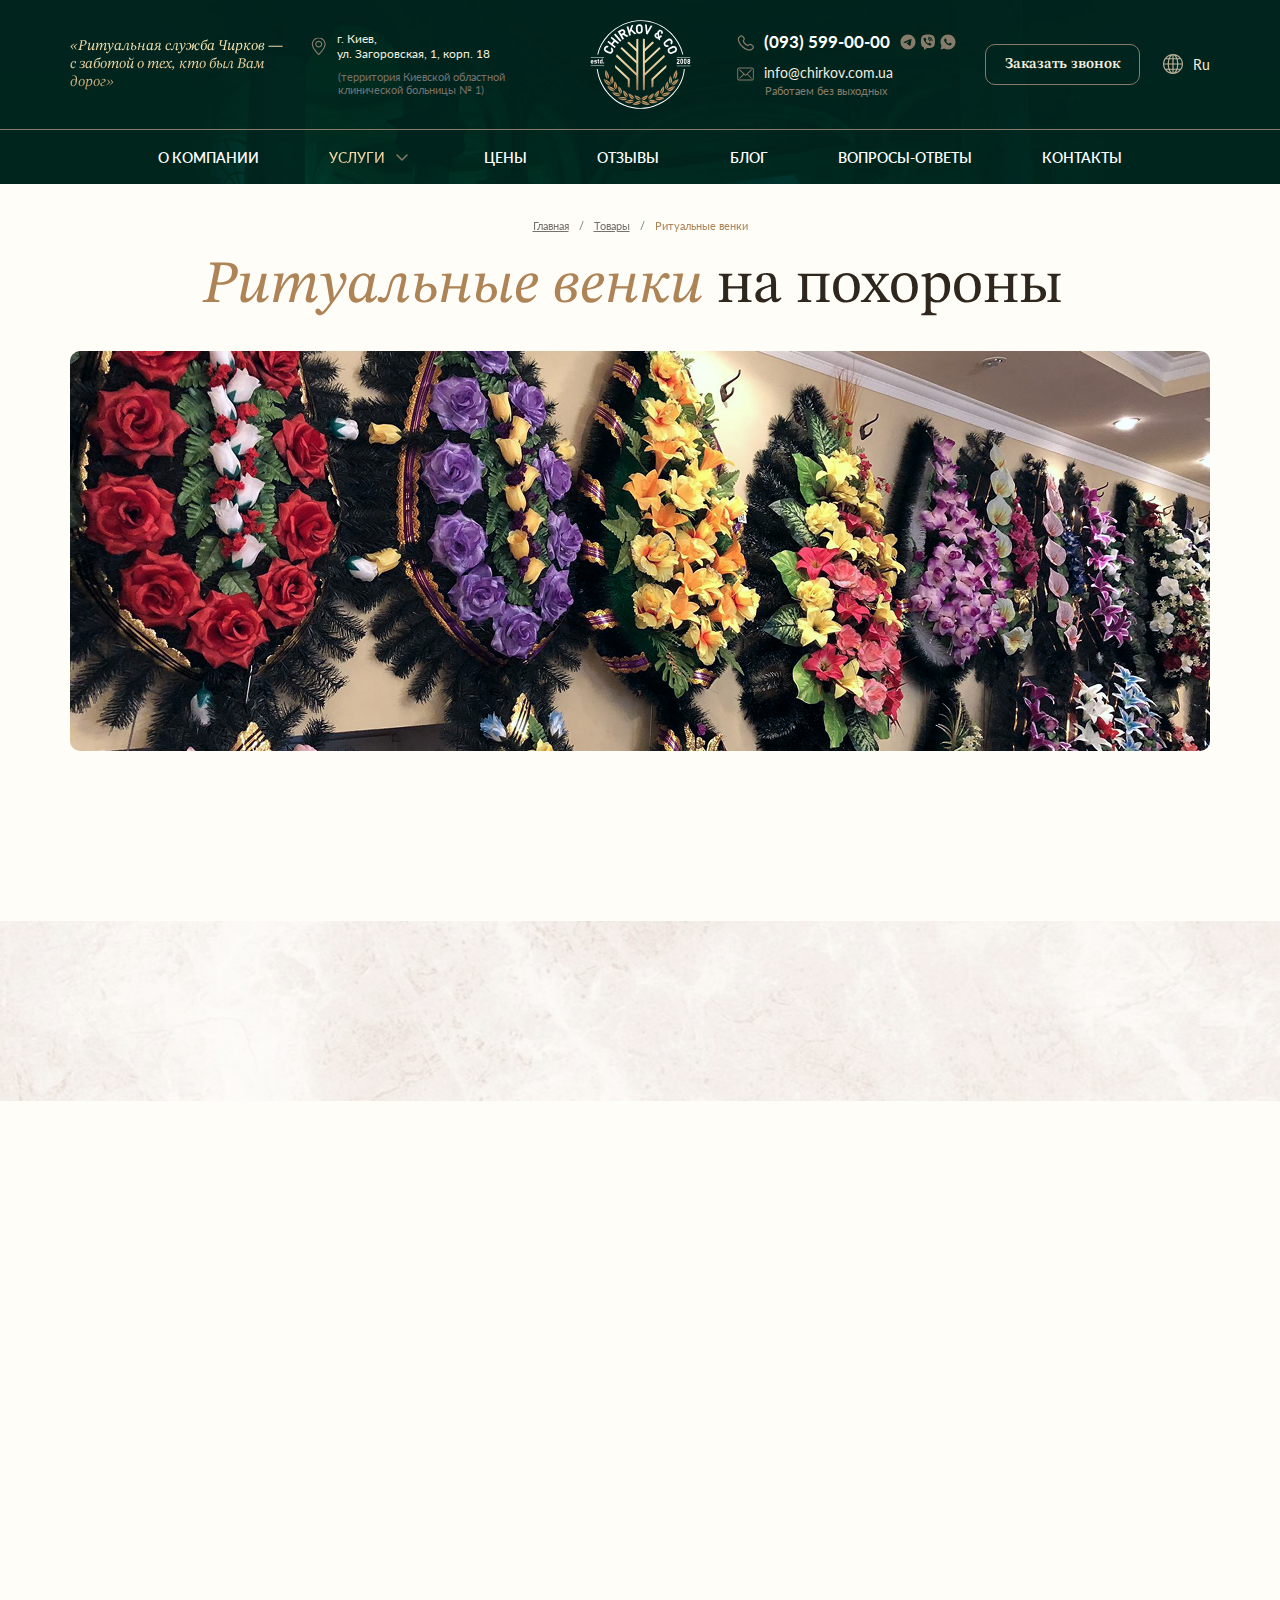
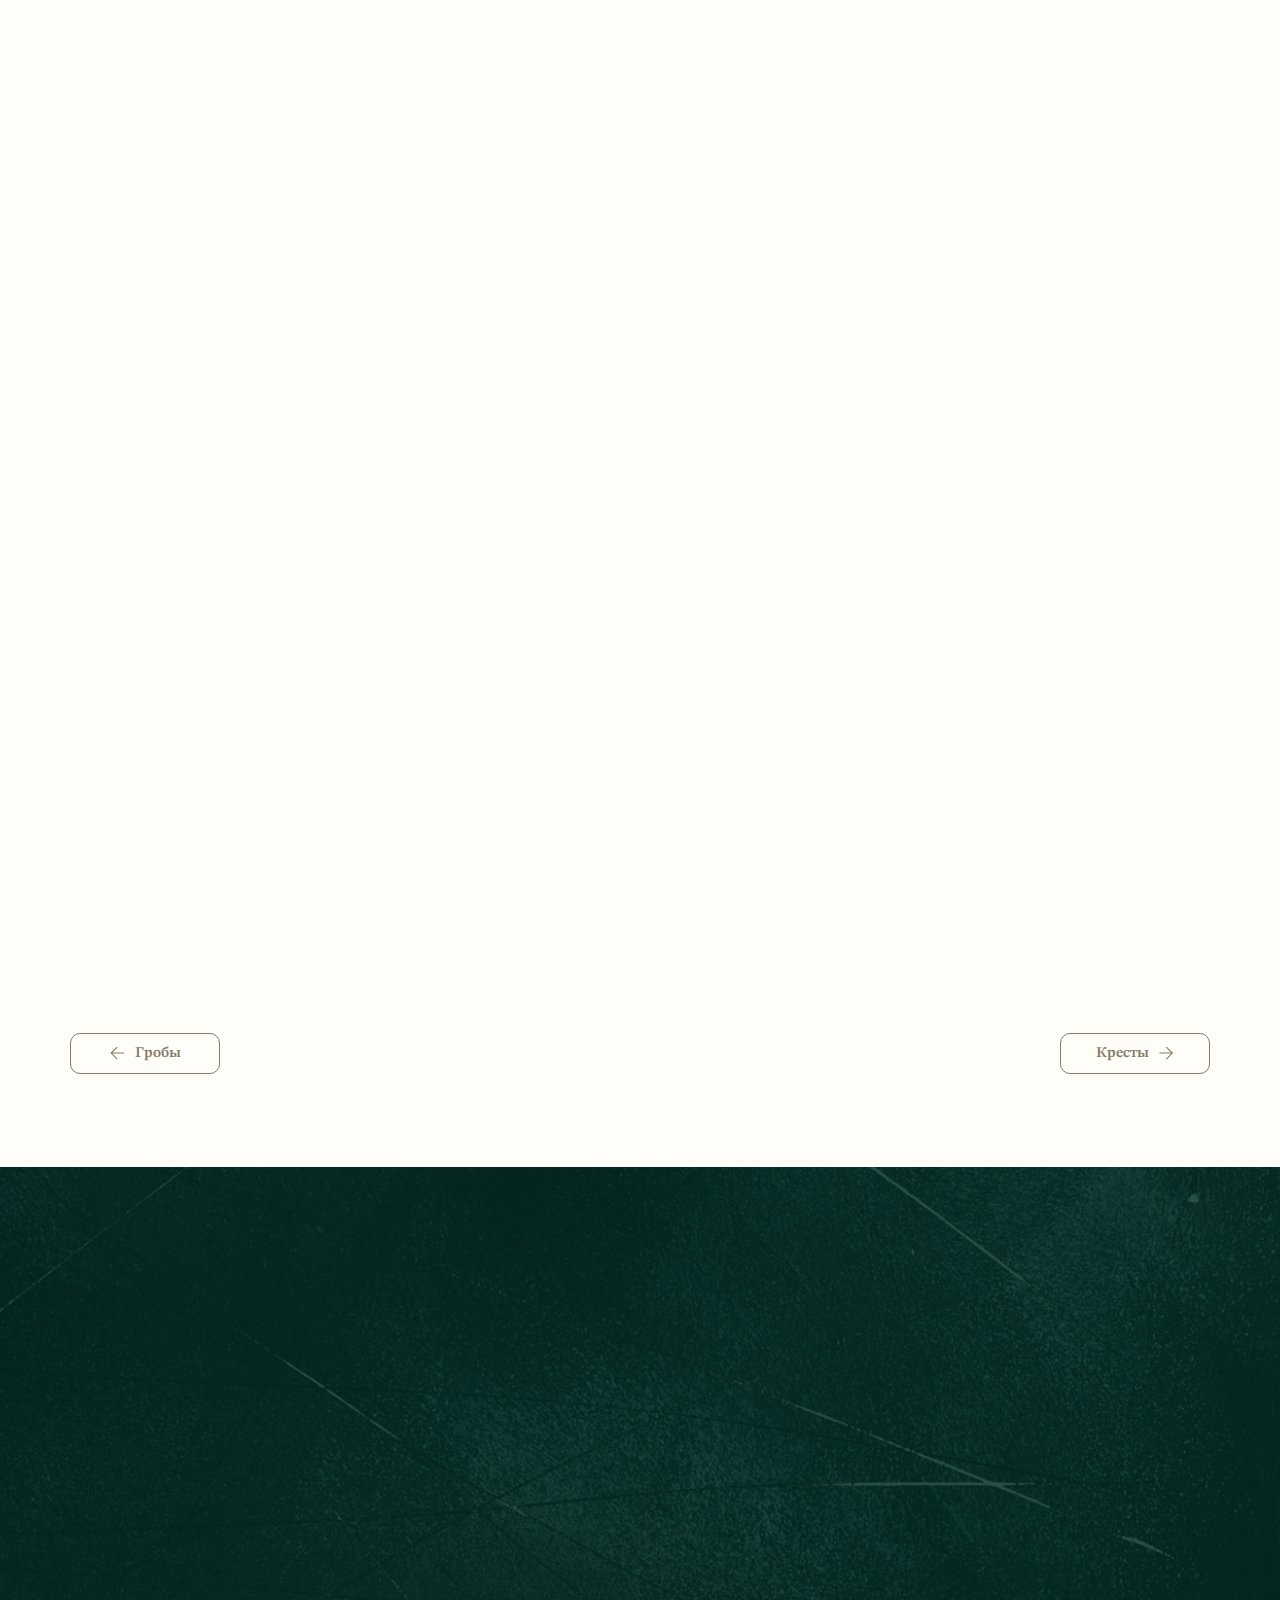
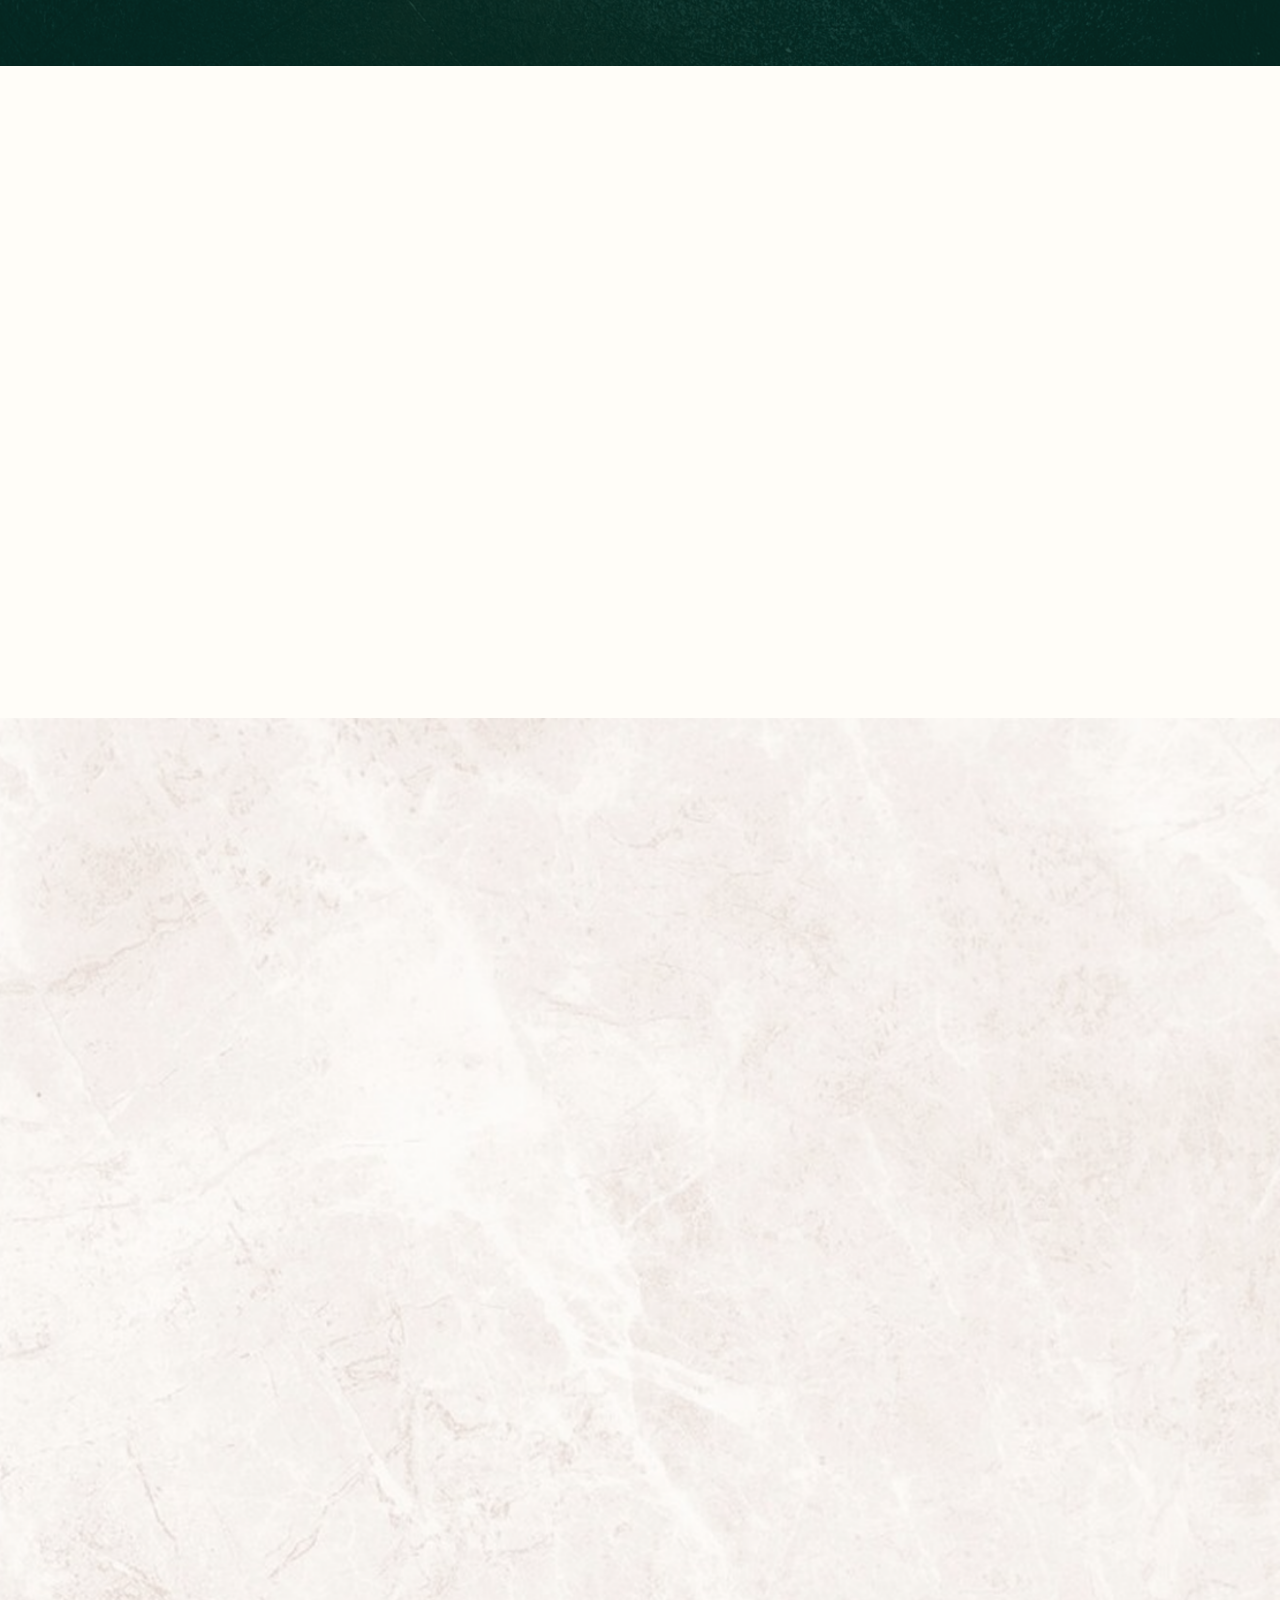
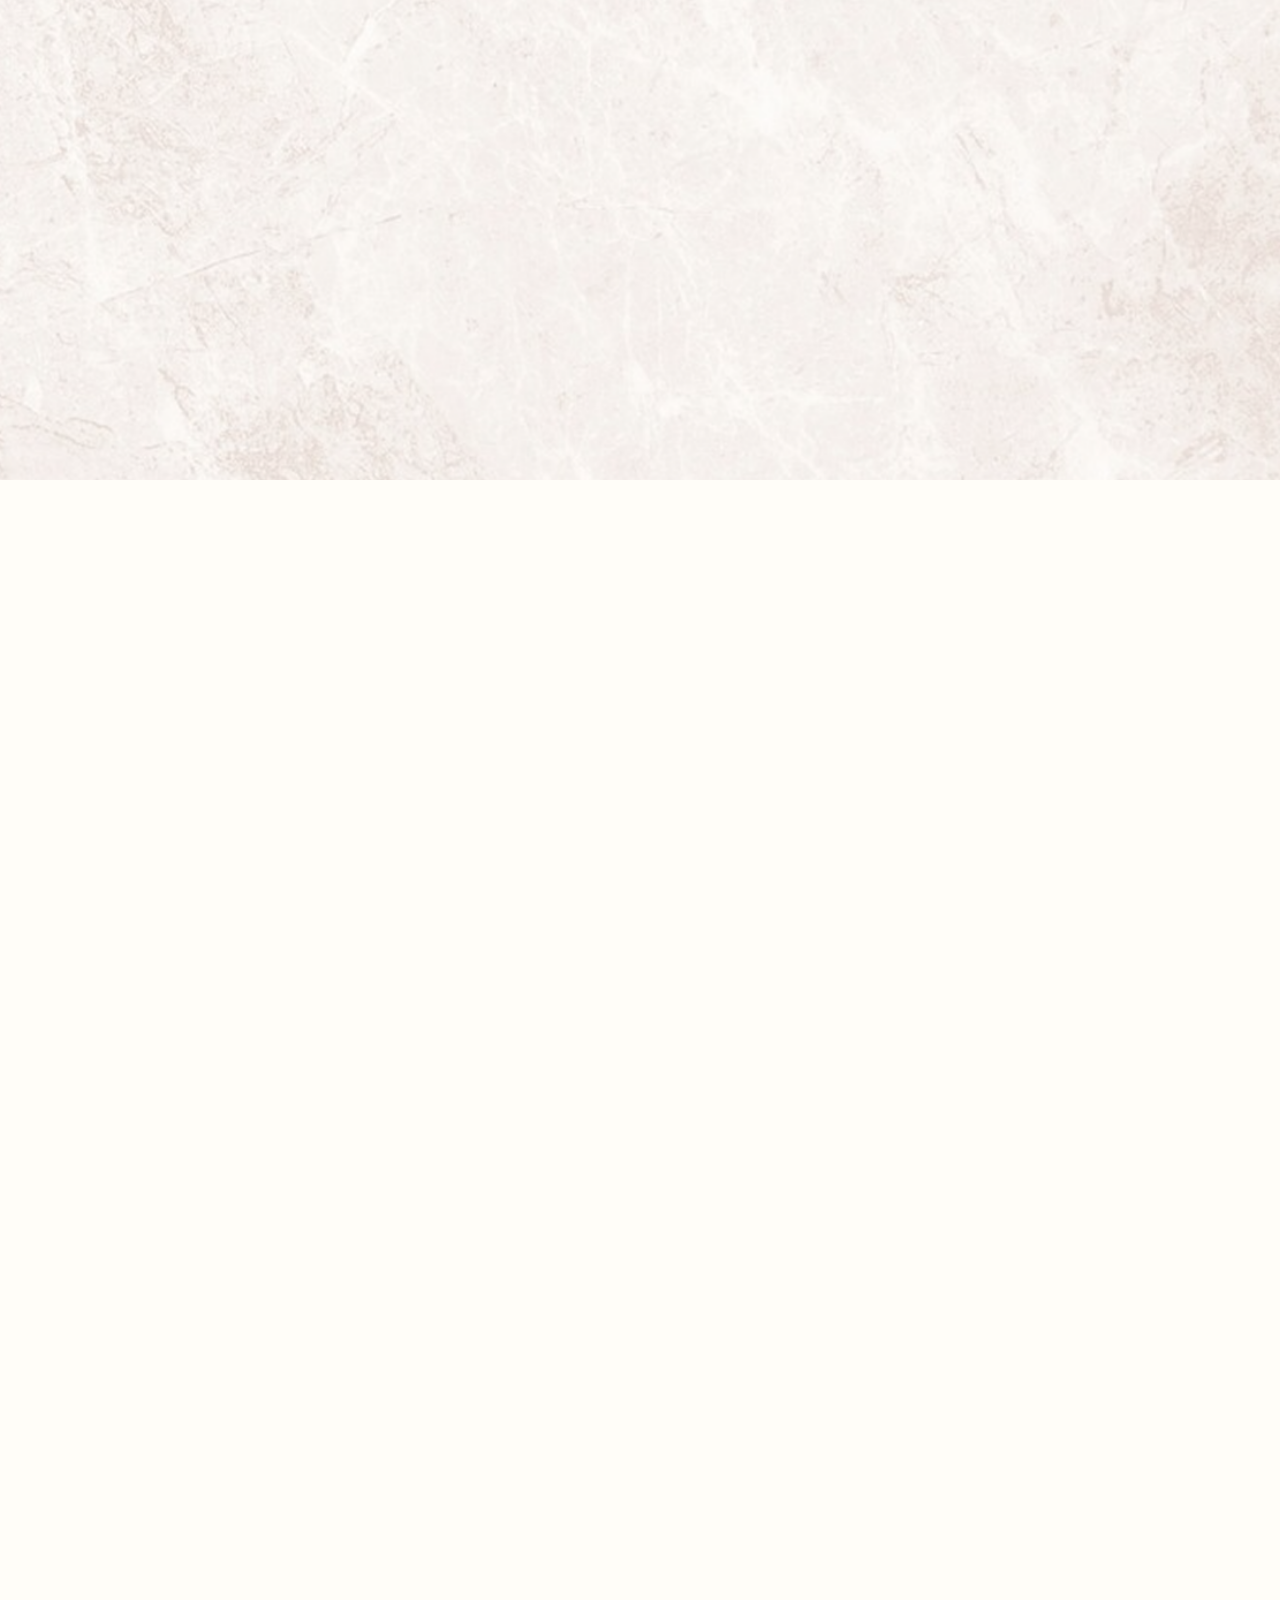
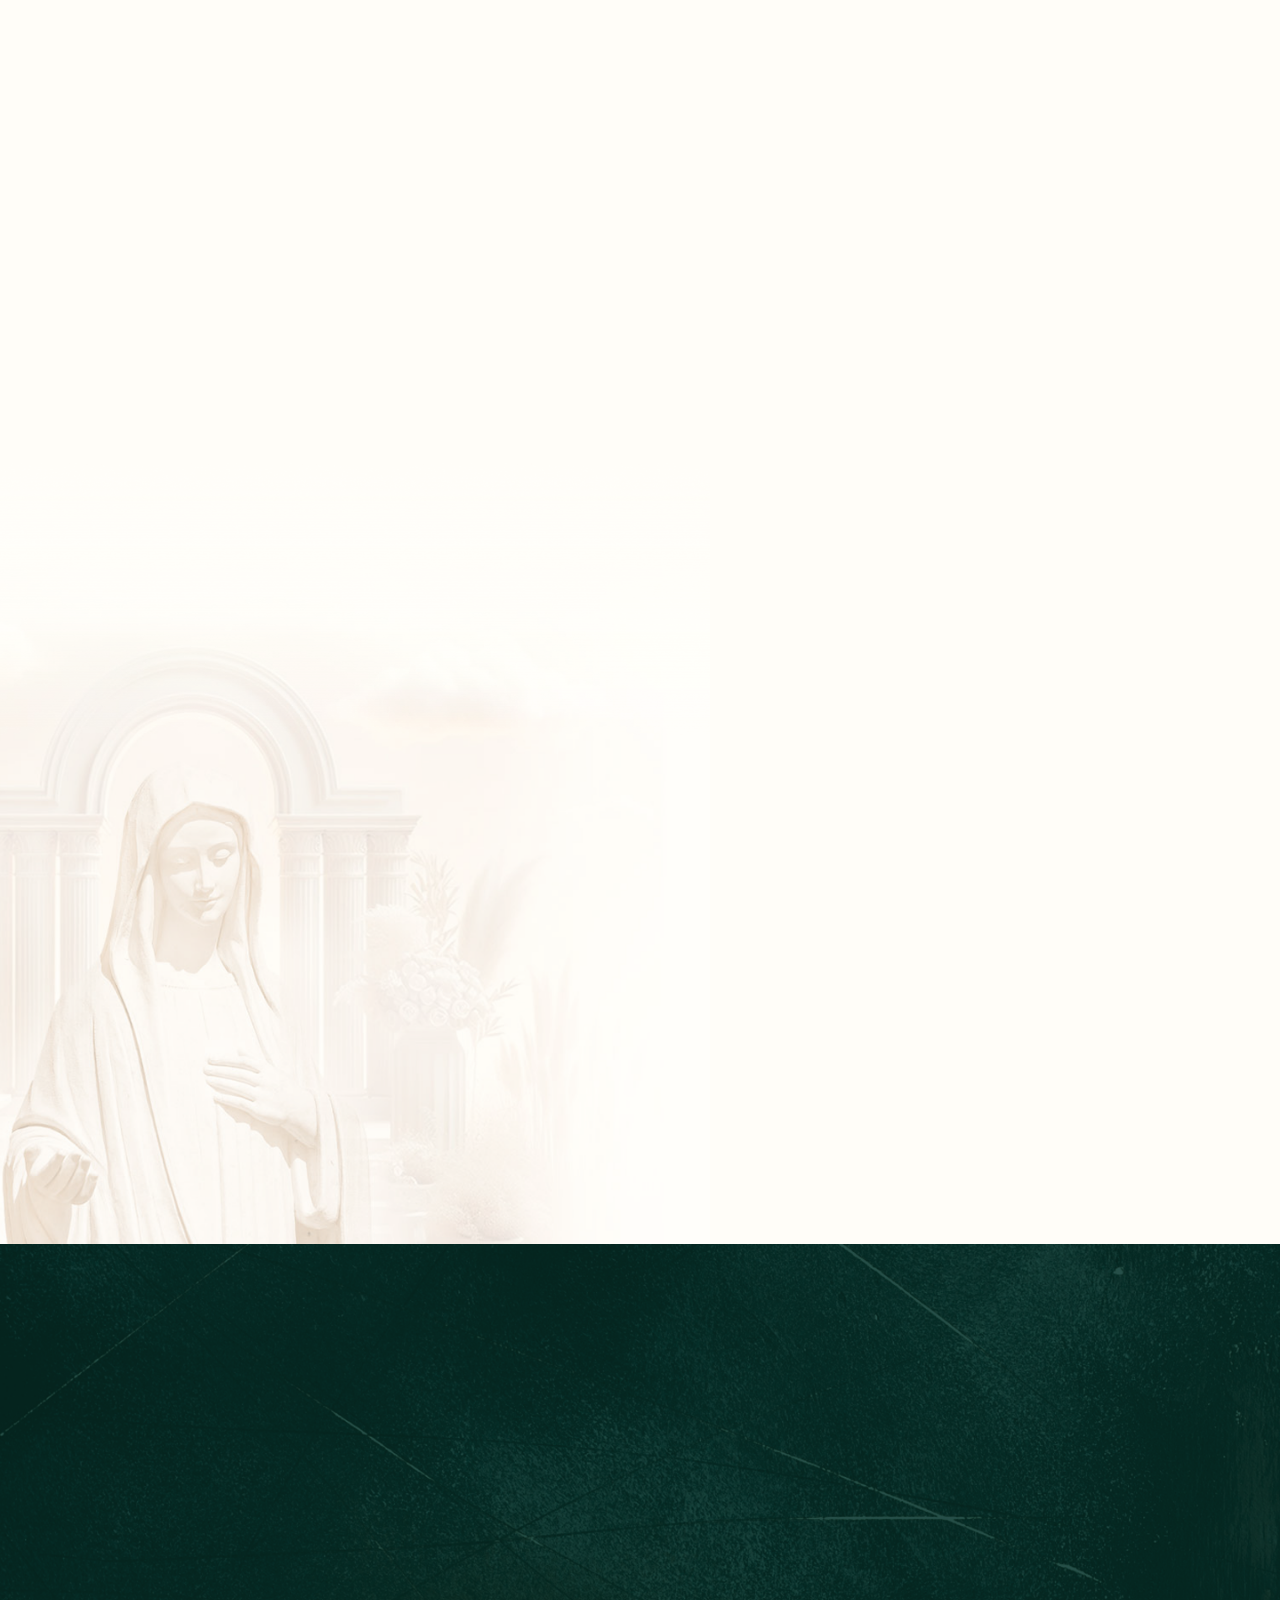
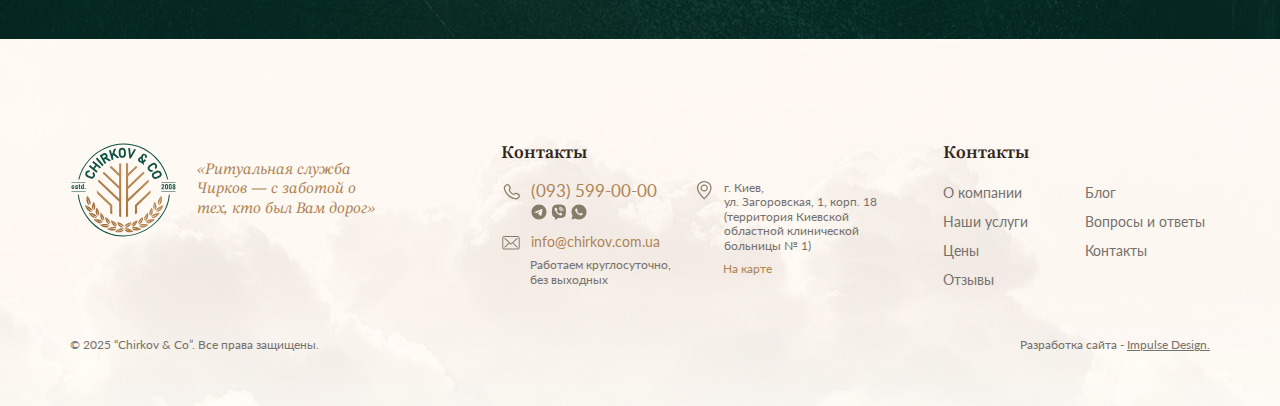
<file: product.html>
<!DOCTYPE html>
<html lang="ru">
<head>
    <meta charset="UTF-8">
    <meta name="viewport" content="width=device-width, initial-scale=1.0">  
    <title>Ритуальные венки на похороны </title>
    <link rel="preconnect" href="https://fonts.googleapis.com">
    <link rel="preconnect" href="https://fonts.gstatic.com" crossorigin>
    <link href="https://fonts.googleapis.com/css2?family=Bevan:ital@0;1&family=Lato:ital,wght@0,100;0,300;0,400;0,700;0,900;1,100;1,300;1,400;1,700;1,900&family=STIX+Two+Text:ital,wght@0,400..700;1,400..700&display=swap" rel="stylesheet">
    <link href="https://unpkg.com/aos@2.3.1/dist/aos.css" rel="stylesheet">
    <link rel="stylesheet" href="https://cdn.jsdelivr.net/npm/swiper@11/swiper-bundle.min.css">
    <link rel="stylesheet" href="css/style.css">
</head>
<body class="body"> 
    <header class="header">
        <div class="container">
            <div class="header__inner">
                <div class="header__box">
                    <p class="header__name">«Ритуальная служба Чирков — c заботой о тех, кто был Вам дорог»</p>
                    <div class="header__adress">
                        <p class="header__adress-name">г. Киев, <br>ул. Загоровская, 1, корп. 18</p>
                        <p class="header__adress-descr">(территория Киевской областной клинической больницы № 1)</p>
                    </div>
                </div>
                <a class="header__logo" href="index.html">
                    <img src="img/logo.svg" alt="">
                </a>
                <div class="header__box">
                    <div class="header__block">
                        <div class="header__block-item header__block-row">
                            <a class="header__block-tel" href="tel:+380935990000">(093) 599-00-00</a>
                            <div class="header__block-socials">
                                <a href="#" target="_blank">
                                    <svg xmlns="http://www.w3.org/2000/svg" width="18" height="18" viewBox="0 0 18 18" fill="none">
                                        <path d="M9 1.5C4.86 1.5 1.5 4.86 1.5 9C1.5 13.14 4.86 16.5 9 16.5C13.14 16.5 16.5 13.14 16.5 9C16.5 4.86 13.14 1.5 9 1.5ZM12.48 6.6C12.3675 7.785 11.88 10.665 11.6325 11.9925C11.5275 12.555 11.3175 12.7425 11.1225 12.765C10.6875 12.8025 10.3575 12.48 9.9375 12.2025C9.2775 11.7675 8.9025 11.4975 8.265 11.0775C7.5225 10.59 8.0025 10.32 8.43 9.885C8.5425 9.7725 10.4625 8.025 10.5 7.8675C10.5052 7.84364 10.5045 7.81888 10.498 7.79535C10.4914 7.77183 10.4793 7.75025 10.4625 7.7325C10.4175 7.695 10.3575 7.71 10.305 7.7175C10.2375 7.7325 9.1875 8.43 7.14 9.81C6.84 10.0125 6.57 10.1175 6.33 10.11C6.06 10.1025 5.55 9.96 5.1675 9.8325C4.695 9.6825 4.3275 9.6 4.3575 9.3375C4.3725 9.2025 4.56 9.0675 4.9125 8.925C7.1025 7.9725 8.5575 7.3425 9.285 7.0425C11.37 6.1725 11.7975 6.0225 12.0825 6.0225C12.1425 6.0225 12.285 6.0375 12.375 6.1125C12.45 6.1725 12.4725 6.255 12.48 6.315C12.4725 6.36 12.4875 6.495 12.48 6.6Z" fill="#2AABEE"/>
                                    </svg>
                                </a>
                                <a href="#">
                                    <svg xmlns="http://www.w3.org/2000/svg" width="18" height="18" viewBox="0 0 18 18" fill="none">
                                        <path fill-rule="evenodd" clip-rule="evenodd" d="M12.5073 1.971C10.1477 1.44354 7.70067 1.44354 5.34104 1.971L5.08679 2.02725C4.42287 2.17525 3.81306 2.50461 3.32524 2.97866C2.83742 3.4527 2.49073 4.05284 2.32379 4.71225C1.72671 7.06927 1.72671 9.53797 2.32379 11.895C2.48302 12.5239 2.80587 13.0994 3.25954 13.5631C3.71322 14.0267 4.28155 14.3621 4.90679 14.535L5.25554 16.617C5.26667 16.6831 5.29532 16.745 5.33851 16.7963C5.3817 16.8476 5.43785 16.8863 5.50111 16.9086C5.56436 16.9308 5.63242 16.9356 5.69818 16.9226C5.76395 16.9096 5.82502 16.8791 5.87504 16.8345L7.92329 15.0023C9.46085 15.0951 11.0038 14.9721 12.5073 14.637L12.7623 14.5807C13.4262 14.4328 14.036 14.1034 14.5238 13.6293C15.0117 13.1553 15.3583 12.5552 15.5253 11.8957C16.1224 9.53872 16.1224 7.07002 15.5253 4.713C15.3583 4.0535 15.0115 3.45329 14.5235 2.97924C14.0356 2.50518 13.4256 2.17587 12.7615 2.028L12.5073 1.971ZM5.97404 4.6515C5.83465 4.63109 5.69247 4.65915 5.57129 4.731H5.56079C5.27954 4.896 5.02604 5.10375 4.81004 5.34825C4.63004 5.556 4.53254 5.766 4.50704 5.9685C4.49204 6.0885 4.50254 6.21 4.53779 6.32475L4.55129 6.33225C4.75379 6.927 5.01779 7.49925 5.34029 8.03775C5.75631 8.794 6.26802 9.49351 6.86279 10.119L6.88079 10.1445L6.90929 10.1655L6.92654 10.1857L6.94754 10.2037C7.57527 10.8002 8.27641 11.3144 9.03404 11.7337C9.90029 12.2055 10.426 12.4282 10.7418 12.5212V12.5257C10.834 12.5542 10.918 12.567 11.0028 12.567C11.2718 12.5477 11.5265 12.4383 11.7258 12.2565C11.9695 12.0405 12.1758 11.7862 12.3363 11.5035V11.4982C12.487 11.2132 12.436 10.9447 12.2185 10.7625C11.782 10.3803 11.3096 10.0412 10.8078 9.75C10.4718 9.56775 10.1305 9.678 9.99254 9.8625L9.69779 10.2345C9.54629 10.419 9.27179 10.3935 9.27179 10.3935L9.26429 10.398C7.21604 9.87525 6.66929 7.8015 6.66929 7.8015C6.66929 7.8015 6.64379 7.5195 6.83354 7.3755L7.20254 7.0785C7.37954 6.9345 7.50254 6.594 7.31279 6.258C7.02222 5.75657 6.6839 5.28438 6.30254 4.848C6.21912 4.74553 6.10229 4.6757 5.97254 4.65075M9.43454 3.75C9.33508 3.75 9.2397 3.78951 9.16937 3.85983C9.09905 3.93016 9.05954 4.02554 9.05954 4.125C9.05954 4.22446 9.09905 4.31984 9.16937 4.39016C9.2397 4.46049 9.33508 4.5 9.43454 4.5C10.3833 4.5 11.1708 4.80975 11.794 5.40375C12.1143 5.7285 12.364 6.11325 12.5275 6.53475C12.6918 6.957 12.7668 7.40775 12.7473 7.85925C12.7452 7.9085 12.7529 7.95767 12.7698 8.00395C12.7867 8.05024 12.8126 8.09274 12.846 8.12903C12.9134 8.20231 13.0071 8.24582 13.1065 8.25C13.206 8.25418 13.303 8.21867 13.3763 8.1513C13.4496 8.08393 13.4931 7.99021 13.4973 7.89075C13.5197 7.33542 13.4275 6.78143 13.2265 6.26325C13.0246 5.74244 12.7172 5.26902 12.3235 4.87275L12.316 4.86525C11.5428 4.1265 10.564 3.75 9.43454 3.75ZM9.40904 4.983C9.30958 4.983 9.2142 5.02251 9.14387 5.09283C9.07355 5.16316 9.03404 5.25854 9.03404 5.358C9.03404 5.45746 9.07355 5.55284 9.14387 5.62316C9.2142 5.69349 9.30958 5.733 9.40904 5.733H9.42179C10.1058 5.78175 10.6038 6.00975 10.9525 6.384C11.3103 6.7695 11.4955 7.24875 11.4813 7.84125C11.479 7.94071 11.5163 8.037 11.585 8.10894C11.6537 8.18088 11.7482 8.22259 11.8477 8.22487C11.9471 8.22716 12.0434 8.18985 12.1154 8.12114C12.1873 8.05243 12.229 7.95796 12.2313 7.8585C12.2493 7.08075 11.9988 6.4095 11.5023 5.874V5.8725C10.9945 5.328 10.2978 5.04 9.45929 4.98375L9.44654 4.98225L9.40904 4.983ZM9.39479 6.23925C9.3446 6.23482 9.29404 6.24055 9.24612 6.2561C9.1982 6.27164 9.1539 6.29668 9.11587 6.32973C9.07784 6.36277 9.04686 6.40314 9.02477 6.44842C9.00269 6.49371 8.98996 6.54297 8.98734 6.59329C8.98472 6.6436 8.99226 6.69392 9.00952 6.74125C9.02677 6.78859 9.05339 6.83196 9.08778 6.86877C9.12217 6.90559 9.16363 6.9351 9.20967 6.95554C9.25572 6.97598 9.30542 6.98694 9.35579 6.98775C9.66929 7.00425 9.86954 7.09875 9.99554 7.2255C10.1223 7.353 10.2168 7.55775 10.234 7.878C10.235 7.92832 10.246 7.97794 10.2666 8.02391C10.2871 8.06987 10.3166 8.11123 10.3535 8.14552C10.3903 8.17981 10.4337 8.20634 10.481 8.22351C10.5283 8.24069 10.5786 8.24817 10.6289 8.2455C10.6791 8.24283 10.7283 8.23007 10.7736 8.20798C10.8188 8.18589 10.8591 8.15492 10.8921 8.11691C10.9251 8.07891 10.9501 8.03465 10.9657 7.98678C10.9812 7.9389 10.9869 7.88839 10.9825 7.83825C10.9585 7.38825 10.8175 6.99075 10.5288 6.69825C10.2385 6.40575 9.84329 6.26325 9.39479 6.23925Z" fill="#6247BD"/>
                                    </svg>
                                </a>
                                <a href="#">
                                    <svg xmlns="http://www.w3.org/2000/svg" width="18" height="18" viewBox="0 0 18 18" fill="none">
                                        <path d="M9.00099 1.5C13.1432 1.5 16.501 4.85775 16.501 9C16.501 13.1422 13.1432 16.5 9.00099 16.5C7.67555 16.5023 6.37342 16.1515 5.22849 15.4838L1.50399 16.5L2.51799 12.774C1.84971 11.6287 1.49867 10.326 1.50099 9C1.50099 4.85775 4.85874 1.5 9.00099 1.5ZM6.44499 5.475L6.29499 5.481C6.19801 5.48768 6.10325 5.51315 6.01599 5.556C5.93467 5.60213 5.86041 5.65972 5.79549 5.727C5.70549 5.81175 5.65449 5.88525 5.59974 5.9565C5.32233 6.31718 5.17297 6.75998 5.17524 7.215C5.17674 7.5825 5.27274 7.94025 5.42274 8.27475C5.72949 8.95125 6.23424 9.6675 6.90024 10.3312C7.06074 10.491 7.21824 10.6515 7.38774 10.8008C8.21531 11.5293 9.20145 12.0547 10.2677 12.3353L10.6937 12.4005C10.8325 12.408 10.9712 12.3975 11.1107 12.3907C11.3291 12.3792 11.5424 12.3201 11.7355 12.2175C11.8336 12.1668 11.9295 12.1117 12.0227 12.0525C12.0227 12.0525 12.0545 12.031 12.1165 11.985C12.2177 11.91 12.28 11.8568 12.364 11.769C12.427 11.704 12.4795 11.6285 12.5215 11.5425C12.58 11.4203 12.6385 11.187 12.6625 10.9927C12.6805 10.8442 12.6752 10.7633 12.673 10.713C12.67 10.6328 12.6032 10.5495 12.5305 10.5143L12.094 10.3185C12.094 10.3185 11.4415 10.0343 11.0425 9.85275C11.0007 9.83457 10.956 9.82415 10.9105 9.822C10.8592 9.81663 10.8073 9.82236 10.7584 9.83879C10.7095 9.85523 10.6647 9.88198 10.627 9.91725C10.6232 9.91575 10.573 9.9585 10.0307 10.6155C9.99961 10.6573 9.95674 10.6889 9.90759 10.7063C9.85844 10.7237 9.80522 10.726 9.75474 10.713C9.70586 10.7 9.65798 10.6834 9.61149 10.6635C9.51849 10.6245 9.48624 10.6095 9.42249 10.5825C8.99189 10.3949 8.59332 10.1411 8.24124 9.83025C8.14674 9.74775 8.05899 9.65775 7.96899 9.57075C7.67395 9.28816 7.4168 8.96849 7.20399 8.61975L7.15974 8.5485C7.12844 8.50035 7.10277 8.44876 7.08324 8.39475C7.05474 8.2845 7.12899 8.196 7.12899 8.196C7.12899 8.196 7.31124 7.9965 7.39599 7.8885C7.47849 7.7835 7.54824 7.6815 7.59324 7.60875C7.68174 7.46625 7.70949 7.32 7.66299 7.20675C7.45299 6.69375 7.23599 6.1835 7.01199 5.676C6.96774 5.5755 6.83649 5.5035 6.71724 5.48925C6.67674 5.48425 6.63624 5.48025 6.59574 5.47725C6.49503 5.47147 6.39406 5.47248 6.29349 5.48025L6.44499 5.475Z" fill="#38D547"/>
                                    </svg>
                                </a>
                            </div>
                        </div>
                        <div class="header__block-item">
                            <a class="header__block-mail" href="mailto:info@chirkov.com.ua">info@chirkov.com.ua</a>
                            <p class="header__block-descr">Работаем без выходных</p>
                        </div>
                    </div>
                    <div class="header__end">
                        <button class="header__btn btn popup-open">Заказать звонок</button>
                        <a class="header__tel" href="tel:+380935990000">
                            <svg xmlns="http://www.w3.org/2000/svg" width="21" height="19" viewBox="0 0 21 19" fill="none">
                                <path d="M13.8467 12.9824L14.3143 12.5172L13.2283 11.4244L12.7627 11.8897L13.8467 12.9824ZM15.8824 12.322L17.8422 13.3892L18.5755 12.0355L16.6167 10.9694L15.8824 12.322ZM18.2186 15.509L16.7623 16.9602L17.8463 18.052L19.3026 16.6018L18.2186 15.509ZM15.8742 17.4265C14.3871 17.5662 10.5413 17.4419 6.37558 13.2947L5.29055 14.3864C9.83577 18.9127 14.1625 19.1345 16.0178 18.9609L15.8742 17.4265ZM6.37558 13.2947C2.4057 9.34051 1.7473 6.01594 1.66525 4.57293L0.128987 4.66023C0.231541 6.47606 1.04685 10.1611 5.29055 14.3864L6.37558 13.2947ZM7.7857 6.94748L8.08004 6.65374L6.99706 5.56198L6.70273 5.85469L7.7857 6.94748ZM8.31386 2.9204L7.02167 1.19084L5.78999 2.11519L7.08218 3.84372L8.31386 2.9204ZM2.67234 0.813911L1.06223 2.41611L2.14726 3.5089L3.75634 1.9067L2.67234 0.813911ZM7.24422 6.40108C6.70068 5.85469 6.70068 5.85469 6.70068 5.85675H6.69863L6.69555 5.86085C6.64681 5.91006 6.60318 5.96409 6.56531 6.0221C6.50993 6.10427 6.44942 6.21211 6.39814 6.3487C6.27331 6.70132 6.24221 7.08039 6.30789 7.44868C6.44532 8.33708 7.05654 9.511 8.62152 11.0701L9.70655 9.97729C8.24105 8.51887 7.89236 7.63149 7.82775 7.21246C7.79699 7.01321 7.82878 6.91461 7.83801 6.89202C7.84416 6.87832 7.84416 6.87627 7.83801 6.88585C7.82886 6.90003 7.81857 6.91342 7.80724 6.92591L7.79698 6.93618L7.78673 6.94542L7.24422 6.40108ZM8.62152 11.0701C10.1875 12.6291 11.3659 13.2372 12.254 13.3727C12.7083 13.4426 13.0744 13.3871 13.3524 13.2834C13.508 13.2263 13.6535 13.1445 13.7831 13.041L13.8344 12.9948L13.8415 12.9886L13.8446 12.9855L13.8456 12.9835C13.8456 12.9835 13.8467 12.9824 13.3042 12.4361C12.7606 11.8897 12.7637 11.8886 12.7637 11.8886L12.7657 11.8866L12.7678 11.8845L12.774 11.8794L12.7842 11.8691L12.8232 11.8383C12.8328 11.8321 12.8304 11.8328 12.816 11.8404C12.7904 11.8496 12.6899 11.8814 12.4878 11.8506C12.0633 11.7849 11.171 11.4357 9.70655 9.97729L8.62152 11.0701ZM7.02167 1.18981C5.97562 -0.206981 3.92043 -0.428824 2.67234 0.813911L3.75634 1.9067C4.30193 1.36338 5.27004 1.41987 5.78999 2.11519L7.02167 1.18981ZM1.66628 4.57396C1.64577 4.21859 1.80883 3.8468 2.14726 3.50993L1.06121 2.41714C0.51049 2.96559 0.0766841 3.74204 0.128987 4.66023L1.66628 4.57396ZM16.7623 16.9602C16.4813 17.2416 16.1777 17.3998 15.8752 17.4275L16.0178 18.9609C16.7715 18.8901 17.3879 18.51 17.8473 18.053L16.7623 16.9602ZM8.08004 6.65374C9.0902 5.64825 9.16506 4.0594 8.31489 2.92143L7.08321 3.84475C7.4965 4.39833 7.43497 5.12446 6.99604 5.56301L8.08004 6.65374ZM17.8432 13.3902C18.6811 13.8462 18.8113 14.9205 18.2196 15.51L19.3046 16.6018C20.6789 15.2327 20.2553 12.9496 18.5765 12.0365L17.8432 13.3902ZM14.3143 12.5182C14.7081 12.1259 15.3419 12.0293 15.8834 12.3231L16.6177 10.9704C15.506 10.3645 14.1277 10.5319 13.2293 11.4254L14.3143 12.5182Z" fill="#867C69"/>
                            </svg>
                        </a>
                        <div class="header__lang">
                            <p class="header__lang-selected">Ru</p>
                            <div class="header__lang-content">
                                <a href="#">Ua</a>
                            </div>
                        </div>
                    </div>
                </div>
                <button class="header__burger">
                    <svg xmlns="http://www.w3.org/2000/svg" width="33" height="23" viewBox="0 0 33 23" fill="none">
                        <path d="M0 1.5C0 0.671573 0.671573 0 1.5 0H31.5C32.3284 0 33 0.671573 33 1.5C33 2.32843 32.3284 3 31.5 3H1.5C0.671573 3 0 2.32843 0 1.5Z" fill="#F1ECDD"/>
                        <path d="M0 11.5C0 10.6716 0.671573 10 1.5 10H31.5C32.3284 10 33 10.6716 33 11.5C33 12.3284 32.3284 13 31.5 13H1.5C0.671573 13 0 12.3284 0 11.5Z" fill="#F1ECDD"/>
                        <path d="M0 21.5C0 20.6716 0.671573 20 1.5 20H31.5C32.3284 20 33 20.6716 33 21.5C33 22.3284 32.3284 23 31.5 23H1.5C0.671573 23 0 22.3284 0 21.5Z" fill="#F1ECDD"/>
                    </svg>
                </button>
            </div>
        </div>
        <div class="header__bottom">
            <button class="header__bottom-close">
                <svg xmlns="http://www.w3.org/2000/svg" width="25" height="25" viewBox="0 0 25 25" fill="none">
                    <path d="M0.833121 24.1673C0.247334 23.5815 0.247334 22.6318 0.833121 22.046L22.0463 0.832783C22.6321 0.246997 23.5819 0.246996 24.1676 0.832783C24.7534 1.41857 24.7534 2.36832 24.1676 2.9541L2.95444 24.1673C2.36866 24.7531 1.41891 24.7531 0.833121 24.1673Z" fill="#F1ECDD"/>
                    <path d="M0.832894 0.832772C1.41868 0.246986 2.36843 0.246986 2.95421 0.832772L24.1674 22.046C24.7532 22.6318 24.7532 23.5815 24.1674 24.1673C23.5816 24.7531 22.6319 24.7531 22.0461 24.1673L0.832895 2.95409C0.247108 2.36831 0.247108 1.41856 0.832894 0.832772Z" fill="#F1ECDD"/>
                </svg>
            </button>
            <div class="header__bottom-inner">
                <div class="container">
                    <nav class="header__bottom-menu">
                        <ul>
                            <li>
                                <a href="#">О компании</a>
                            </li>
                            <li>
                                <button class="header__menu-open">Услуги</button>
                                <div class="header__bottom-catalog">
                                <div class="container">
                                    <ul class="header__bottom-list">
                                        <li>
                                            <a href="#">Организация похорон</a>
                                        </li>
                                        <li>
                                            <a href="#">Выезд похоронного агента на дом</a>
                                        </li>
                                        <li>
                                            <a href="#">Перевозка умершего в холодильную камеру крематория</a>
                                        </li>
                                        <li>
                                            <a href="#">Сохранение умершего в холодильной камере</a>
                                        </li>
                                        <li>
                                            <a href="#">Перевозка умершего в морг</a>
                                        </li>
                                        <li>
                                            <a href="#">Катафалк</a>
                                        </li>
                                        <li>
                                            <a href="#">Надмогильные кресты</a>
                                        </li>
                                    </ul>
                                    <ul class="header__bottom-list">
                                        <li>
                                            <a href="#">Надгробные памятники</a>
                                        </li>
                                        <li>
                                            <a href="#">Продажа гробов</a>
                                        </li>
                                        <li>
                                            <a href="#">Оформление кремации</a>
                                        </li>
                                        <li>
                                            <a href="#">Кладбища Киева</a>
                                        </li>
                                        <li>
                                            <a href="#">Услуги похоронного распорядителя</a>
                                        </li>
                                        <li>
                                            <a href="#">Услуги бригады носильщиков</a>
                                        </li>
                                        <li>
                                            <a href="#">Услуги священнослужителя</a>
                                        </li>
                                    </ul>
                                    <ul class="header__bottom-list">
                                        <li>
                                            <a href="#">Изготовление фотопортрета</a>
                                        </li>
                                        <li>
                                            <a href="#">Траурные ленты на венки</a>
                                        </li>
                                        <li>
                                            <a href="#">Услуги предоставляемые покойному</a>
                                        </li>
                                        <li>
                                            <a href="#">Юридическая консультация</a>
                                        </li>
                                        <li>
                                            <a href="#">Уборка помещения</a>
                                        </li>
                                    </ul>
                                </div>
                            </div>
                            </li>
                            <li>
                                <a href="#">Цены</a>
                            </li>
                            <li>
                                <a href="#">Отзывы</a>
                            </li>
                            <li>
                                <a href="#">Блог</a>
                            </li>
                            <li>
                                <a href="#">Вопросы-Ответы</a>
                            </li>
                            <li>
                                <a href="#">Контакты</a>
                            </li>
                        </ul>
                    </nav>
                </div>
            </div>
        </div>
        <div class="header__bg-close"></div>
    </header>

    <main class="main">
        <section class="pageContent">
            <div class="container">
                <div class="pageContent__inner">
                    <ul class="breadcrumbs" data-aos="fade-up" data-aos-delay="0">
                        <li>
                            <a href="index.html">Главная</a>
                        </li>
                        <li>
                            <a href="index.html">Товары</a>
                        </li>
                        <li>
                            <a class="active" href="product.html">Ритуальные венки</a>
                        </li>
                    </ul>
                    <h1 class="pageContent__title" data-aos="fade-up" data-aos-delay="50"><i>Ритуальные венки</i> на похороны </h1>
                    <div class="pageContent__image" data-aos="fade-up" data-aos-delay="100">
                        <img src="img/pageContent/product.jpg" alt="">
                    </div>
                    <p class="pageContent__descr" data-aos="fade-up" data-aos-delay="150">Венки, как дань памяти и уважения, на похороны несут к месту отпевания, а затем все собранные декоративные элементы устанавливаются на могилу – для её украшения. Выбрать можно венки из живых или искусственных цветов.</p>
                </div>
            </div>
        </section>

        <section class="excellence">
            <div class="container">
                <div class="excellence__inner">
                    <div class="excellence__block">
                        <div class="excellence__item" data-aos="fade-up" data-aos-delay="0">
                            <div class="excellence__item-icon">
                                <img src="img/excellence/1.svg" alt="">
                            </div>
                            <p class="excellence__item-descr">Доступные цены для каждого</p>
                        </div>
                        <div class="excellence__item" data-aos="fade-up" data-aos-delay="50">
                            <div class="excellence__item-icon">
                                <img src="img/excellence/2.svg" alt="">
                            </div>
                            <p class="excellence__item-descr">Высокое качество и лучший материал</p>
                        </div>
                        <div class="excellence__item" data-aos="fade-up" data-aos-delay="100">
                            <div class="excellence__item-icon">
                                <img src="img/excellence/3.svg" alt="">
                            </div>
                            <p class="excellence__item-descr">Широкий выбор ритуальных товаров</p>
                        </div>
                        <div class="excellence__item" data-aos="fade-up" data-aos-delay="150">
                            <div class="excellence__item-icon">
                                <img src="img/excellence/4.svg" alt="">
                            </div>
                            <p class="excellence__item-descr">Кратчайшие сроки в изготовлении</p>
                        </div>
                    </div>
                </div>
            </div>
        </section>

        <section class="products">
            <div class="container">
                <div class="products__inner">
                    <h2 class="products__title" data-aos="fade-up" data-aos-delay="0">Ритуальные <i>товары</i></h2>
                    <p class="products__descr" data-aos="fade-up" data-aos-delay="100">Все необходимое для спокойного и достойного проведения прощания с близкими</p>
                    <div class="products__block" data-aos="fade-up" data-aos-delay="200">
                        <div class="products__item">
                            <div class="products__item-image">
                                <img src="img/products/1.png" alt="">
                            </div>
                            <h3 class="products__item-title">Венок “Скорбь”</h3>
                            <a class="products__item-btn btn-3" href="#">Заказать</a>
                        </div>
                        <div class="products__item">
                            <div class="products__item-image">
                                <img src="img/products/1.png" alt="">
                            </div>
                            <h3 class="products__item-title">Венок “Скорбь”</h3>
                            <a class="products__item-btn btn-3" href="#">Заказать</a>
                        </div>
                        <div class="products__item">
                            <div class="products__item-image">
                                <img src="img/products/1.png" alt="">
                            </div>
                            <h3 class="products__item-title">Венок “Скорбь”</h3>
                            <a class="products__item-btn btn-3" href="#">Заказать</a>
                        </div>
                        <div class="products__item">
                            <div class="products__item-image">
                                <img src="img/products/1.png" alt="">
                            </div>
                            <h3 class="products__item-title">Венок “Скорбь”</h3>
                            <a class="products__item-btn btn-3" href="#">Заказать</a>
                        </div>
                        <div class="products__item">
                            <div class="products__item-image">
                                <img src="img/products/2.png" alt="">
                            </div>
                            <h3 class="products__item-title">Гроб 1</h3>
                            <a class="products__item-btn btn-3" href="#">Заказать</a>
                        </div>
                        <div class="products__item">
                            <div class="products__item-image">
                                <img src="img/products/3.png" alt="">
                            </div>
                            <h3 class="products__item-title">Гроб 2</h3>
                            <a class="products__item-btn btn-3" href="#">Заказать</a>
                        </div>
                        <div class="products__item">
                            <div class="products__item-image">
                                <img src="img/products/4.png" alt="">
                            </div>
                            <h3 class="products__item-title">Гроб 3</h3>
                            <a class="products__item-btn btn-3" href="#">Заказать</a>
                        </div>
                        <div class="products__item">
                            <div class="products__item-image">
                                <img src="img/products/2.png" alt="">
                            </div>
                            <h3 class="products__item-title">Гроб 1</h3>
                            <a class="products__item-btn btn-3" href="#">Заказать</a>
                        </div>
                        <div class="products__item">
                            <div class="products__item-image">
                                <img src="img/products/4.png" alt="">
                            </div>
                            <h3 class="products__item-title">Гроб 3</h3>
                            <a class="products__item-btn btn-3" href="#">Заказать</a>
                        </div>
                    </div>
                    <div class="products__navigation">
                        <button class="products__navigation-btn btn">
                            <svg xmlns="http://www.w3.org/2000/svg" width="15" height="14" viewBox="0 0 15 14" fill="none">
                                <path d="M2.53734 6.44941L7.581 1.40575L6.80277 0.62752L1.16732 6.26297L1.16663 6.26228L0.3884 7.04051L6.80208 13.4542L7.58031 12.676L2.37438 7.47002H14.101V6.44941H2.53734Z" fill="#867C69"/>
                            </svg>
                            Гробы
                        </button>
                        <button class="products__navigation-btn btn">
                            Кресты
                            <svg xmlns="http://www.w3.org/2000/svg" width="15" height="14" viewBox="0 0 15 14" fill="none">
                                <path d="M11.9627 6.44941L6.919 1.40575L7.69723 0.62752L13.3327 6.26297L13.3334 6.26228L14.1116 7.04051L7.69792 13.4542L6.91969 12.676L12.1256 7.47002H0.398976V6.44941H11.9627Z" fill="#867C69"/>
                            </svg>
                        </button>
                    </div>
                </div>
            </div>
        </section>

        <section class="feedback feedback-about">
            <div class="container">
                <div class="feedback__inner">
                    <div class="feedback__block">
                        <h2 class="feedback__title" data-aos="fade-up" data-aos-delay="0">Консультируем и сопровождаем <em>на всех этапах</em></h2>
                        <p class="feedback__descr" data-aos="fade-up" data-aos-delay="100">Звоните нам прямо сейчас. Мы всегда готовы помочь. </p>
                    </div>
                    <form class="feedback__form" action="#">
                        <div class="feedback__form-block">
                            <div class="feedback__form-item" data-aos="fade-up" data-aos-delay="150">
                                <input class="form-input" type="text" name="name" id="feedback-name" required>
                                <label for="feedback-name">Ваше имя <span>*</span></label>
                            </div>
                            <div class="feedback__form-item" data-aos="fade-up" data-aos-delay="200">
                                <input class="form-input" type="tel" name="tel" id="feedback-tel" required>
                                <label for="feedback-tel">Контактный телефон <span>*</span></label>
                            </div>
                            <div class="feedback__form-item feedback__form-fill" data-aos="fade-up" data-aos-delay="250">
                                <input class="form-input" type="text" name="message" id="feedback-message">
                                <label for="feedback-message">Сообщение</label>
                            </div>
                        </div>
                        <button class="feedback__form-btn btn-2" type="submit" data-aos="fade-up" data-aos-delay="300">
                            Отправить заявку
                            <svg xmlns="http://www.w3.org/2000/svg" width="13" height="14" viewBox="0 0 13 14" fill="none">
                                <path d="M11.1787 3.25586V11.8154H12.499V2.25195H12.5V0.931641H1.61621V2.25195H10.4512L0.5 12.2021L1.36621 13.0684L11.1787 3.25586Z" fill="#71553D"/>
                            </svg>
                        </button>
                    </form>
                </div>
            </div>
        </section>

        <section class="goods">
            <div class="container">
                <div class="goods__inner">
                    <h2 class="goods__title" data-aos="fade-up" data-aos-delay="0">Другие <i>ритуальные товары</i></h2>
                    <p class="goods__descr" data-aos="fade-up" data-aos-delay="100">Все необходимое для спокойного и достойного проведения прощания с близкими</p>
                    <div class="goods__block">
                        <a class="goods__item" data-aos="fade-up" data-aos-delay="150" href="#">
                            <div class="goods__item-icon">
                                <svg xmlns="http://www.w3.org/2000/svg" width="55" height="78" viewBox="0 0 55 78" fill="none">
                                    <g clip-path="url(#clip0_13_1941)">
                                        <path d="M27.4998 77.9837C19.1228 77.9837 10.7426 77.9837 2.36561 77.9837C0.164193 77.9837 0.00948175 77.8245 0.00303543 75.5567C-0.00341089 73.6625 0.0127049 71.7683 0.00303543 69.8708C-0.00341089 68.7304 0.505848 68.1813 1.66941 68.2106C3.01024 68.2463 4.35752 68.1781 5.69836 68.2333C6.55572 68.2691 6.83291 67.9344 6.80068 67.1027C6.75233 65.8583 6.82324 64.6106 6.78456 63.3662C6.74589 62.1121 7.32928 61.615 8.53796 61.6247C11.5452 61.6507 14.5556 61.5825 17.5596 61.654C18.7006 61.68 19.0068 61.2251 19.1164 60.1659C20.1478 50.1621 21.2211 40.1648 22.288 30.1642C22.5071 28.1075 22.5168 28.1368 20.5378 28.4649C16.3058 29.1635 12.0705 29.836 7.83209 30.4923C6.26886 30.736 5.73704 30.2974 5.72092 28.6794C5.68547 24.9982 5.69191 21.317 5.71447 17.6358C5.72737 15.7871 6.23018 15.3972 8.12862 15.6507C12.222 16.1998 16.3251 16.6904 20.3992 17.3467C21.7142 17.5579 21.8657 17.2427 21.5982 16.0763C20.5797 11.6576 19.6256 7.22587 18.6361 2.80066C18.0979 0.419107 18.4105 -2.08205e-05 20.815 -2.08205e-05C25.3274 -2.08205e-05 29.8366 -0.00326987 34.349 -2.08205e-05C36.4892 -2.08205e-05 36.8857 0.519828 36.4086 2.6577C35.4094 7.1349 34.4296 11.6186 33.3982 16.086C33.1307 17.2427 33.2725 17.5741 34.5972 17.3597C38.7261 16.6936 42.8807 16.1803 47.0257 15.6344C48.8081 15.4005 49.2723 15.8066 49.2852 17.6261C49.3109 21.252 49.3109 24.8812 49.2852 28.5072C49.2723 30.3104 48.7404 30.749 47.016 30.4696C42.7292 29.7775 38.4392 29.1017 34.1621 28.3577C33.0082 28.1563 32.4925 28.2927 32.6504 29.6671C33.2725 35.0378 33.814 40.4182 34.3845 45.7954C34.8841 50.474 35.4352 55.1461 35.851 59.8313C35.9703 61.1731 36.3119 61.7222 37.7559 61.6637C40.5987 61.5468 43.448 61.6637 46.2941 61.615C47.6478 61.5923 48.2956 62.0991 48.2215 63.5189C48.1603 64.6529 48.2634 65.7965 48.1957 66.9272C48.1377 67.8987 48.4375 68.2951 49.456 68.2366C50.7936 68.1586 52.1409 68.2268 53.4817 68.2171C54.4841 68.2106 54.9772 68.7174 54.9837 69.7019C54.9966 71.8658 54.9644 74.0329 55.003 76.1968C55.0288 77.6621 54.252 78 52.9596 77.9967C44.473 77.9675 35.9864 77.9805 27.503 77.9805L27.4998 77.9837ZM27.5868 2.60572C25.9205 2.60572 24.2541 2.66745 22.5942 2.58622C21.4403 2.52774 21.2823 2.88189 21.537 3.97357C22.6361 8.70419 23.6481 13.4576 24.6731 18.2044C25.0534 19.9687 24.4539 20.547 22.6361 20.2903C18.4427 19.7022 14.2397 19.1661 10.0496 18.5423C8.74425 18.3474 8.21242 18.643 8.30267 20.0889C8.42193 22.0286 8.41871 23.991 8.30267 25.9307C8.21565 27.4155 8.63788 27.7664 10.1109 27.4935C14.3783 26.7039 18.6748 26.0574 22.9648 25.3881C24.7762 25.1054 25.3725 25.6253 25.192 27.3213C24.6183 32.7504 24.0059 38.1763 23.4193 43.6055C22.8391 48.9794 22.3073 54.3631 21.6885 59.7306C21.5241 61.1601 21.8142 61.7515 23.4032 61.667C25.972 61.5273 28.557 61.6312 31.1355 61.628C33.5432 61.628 33.4981 61.6312 33.2532 59.2107C33.1468 58.1483 32.7826 57.6674 31.6577 57.7909C30.7552 57.8916 29.8334 57.8428 28.9212 57.8006C27.8608 57.7519 26.3072 58.1938 26.2782 56.5302C26.246 54.675 27.9059 55.2209 28.976 55.2079C32.6827 55.1559 32.6827 55.1884 32.3571 51.5494C32.3442 51.387 32.3442 51.2245 32.3281 51.0621C31.5094 43.3748 30.7133 35.6843 29.8592 28.0003C29.5884 25.5538 30.0654 25.0437 32.4603 25.4466C36.7438 26.1613 41.0339 26.8274 45.3142 27.5487C46.2618 27.7079 46.697 27.5324 46.6647 26.4473C46.6035 24.3386 46.5648 22.2202 46.6776 20.1149C46.7518 18.721 46.3198 18.3344 44.9597 18.5391C40.718 19.1791 36.4602 19.725 32.2121 20.3131C30.5489 20.5437 29.9397 19.8972 30.304 18.2109C31.3193 13.516 32.2733 8.80491 33.4111 4.13927C33.7721 2.66095 33.2951 2.52124 32.0896 2.57973C30.5908 2.65445 29.0824 2.59597 27.5804 2.59597L27.5868 2.60572ZM27.4998 75.378C34.8035 75.378 42.1039 75.378 49.4076 75.378C52.4245 75.378 52.3536 75.378 52.4181 72.2914C52.4438 71.0048 51.9894 70.7968 50.8516 70.8066C44.4085 70.8586 37.9654 70.8326 31.5223 70.8326C29.4821 70.8326 27.4418 70.8651 25.4015 70.8163C24.1123 70.7838 23.4419 69.7084 24.0543 68.7824C24.4862 68.1261 25.1598 68.2236 25.8012 68.2236C31.8672 68.2236 37.9364 68.1423 44.0024 68.2723C45.6946 68.3081 45.6655 67.5088 45.6107 66.3391C45.5592 65.2507 45.9395 64.198 44.0185 64.2175C33.121 64.3247 22.2203 64.302 11.3195 64.2337C9.795 64.224 9.24706 64.5554 9.36631 66.1702C9.54037 68.5485 9.14392 68.1878 11.471 68.2236C12.0093 68.2333 12.5444 68.2463 13.0826 68.2236C14.0496 68.1813 14.9037 68.4283 14.8715 69.5557C14.8392 70.6701 13.9593 70.8521 13.0117 70.8456C10.488 70.8261 7.96424 70.8391 5.44051 70.8391C2.6009 70.8391 2.6847 70.8391 2.58479 73.76C2.53644 75.1701 3.01991 75.4267 4.30918 75.417C12.0415 75.3552 19.7739 75.3877 27.503 75.3877L27.4998 75.378Z" fill="#71553D"/>
                                        <path d="M26.2076 8.12264C26.2076 7.74575 26.2076 7.36886 26.2076 6.98872C26.2141 6.16996 26.6105 5.60137 27.4195 5.56563C28.322 5.5234 28.7668 6.10498 28.7797 6.99847C28.7926 7.75225 28.7829 8.50928 28.7829 9.26306C28.7829 10.1403 28.4284 10.7544 27.4872 10.7511C26.546 10.7511 26.2012 10.1273 26.2012 9.25331C26.2012 8.87642 26.2012 8.49953 26.2012 8.11939L26.2076 8.12264Z" fill="#71553D"/>
                                        <path d="M19.1424 70.8292C18.2205 70.8974 17.3696 70.6375 17.3438 69.5328C17.318 68.3989 18.1657 68.2007 19.1359 68.2072C20.0835 68.2104 20.9667 68.3631 20.9828 69.4906C20.9989 70.605 20.148 70.8747 19.1424 70.8292Z" fill="#71553D"/>
                                    </g>
                                    <defs>
                                        <clipPath id="clip0_13_1941">
                                        <rect width="55" height="78" fill="white"/>
                                        </clipPath>
                                    </defs>
                                </svg>
                            </div>
                            <h3 class="goods__item-name">Надмогильные <br>кресты</h3>
                        </a>
                        <a class="goods__item" data-aos="fade-up" data-aos-delay="200" href="#">
                            <div class="goods__item-icon">
                                <svg xmlns="http://www.w3.org/2000/svg" width="66" height="78" viewBox="0 0 66 78" fill="none">
                                    <g clip-path="url(#clip0_13_1953)">
                                        <path d="M33.0181 77.9997C22.8358 77.9997 12.6535 77.9997 2.47124 77.9997C0.3633 77.9997 0.0058661 77.6402 0.00281111 75.5226C0.00281111 71.9669 -0.00635386 68.4143 0.0058661 64.8586C0.0119761 63.2559 0.49161 62.7745 2.08326 62.7623C4.069 62.7471 6.0578 62.68 8.03743 62.7867C9.37552 62.8598 9.82155 62.5338 9.81544 61.0835C9.74823 49.1001 9.77878 37.1168 9.77878 25.1334C9.77878 19.2438 9.87043 13.3511 9.73601 7.46458C9.67491 4.77419 10.845 3.12278 13.1637 2.12646C17.1169 0.429346 21.3205 -0.24706 25.5425 0.0789553C32.6454 0.627393 39.4305 2.5195 45.6932 6.0356C57.0547 12.4158 62.4163 23.3114 60.5955 36.1905C59.4285 44.4445 56.7309 52.3329 54.8277 60.4101C54.2716 62.7745 54.2136 62.7623 56.7004 62.7623C59.0435 62.7623 61.3837 62.7562 63.7268 62.7623C65.5507 62.7684 65.9906 63.195 65.9967 64.9774C66.0059 68.5818 66.0059 72.1863 65.9967 75.7938C65.9936 77.5701 65.5476 77.9997 63.7207 77.9997C53.4865 78.0028 43.2554 77.9997 33.0211 77.9997H33.0181ZM12.8399 34.3106C12.8399 43.3446 12.8552 52.3786 12.8185 61.4125C12.8154 62.4485 13.0446 62.7867 14.1444 62.7836C26.0527 62.744 37.9611 62.7471 49.8664 62.7836C50.8348 62.7836 51.1495 62.4546 51.3725 61.5588C52.9733 55.1756 54.6169 48.8046 56.2879 42.4427C57.2991 38.5945 57.8613 34.7036 57.7604 30.7214C57.5497 22.4278 54.2289 15.7277 47.4712 10.8253C41.4896 6.48653 34.6403 4.41771 27.4152 3.34521C23.1902 2.7206 19.1148 3.36958 15.0975 4.6188C13.5486 5.10021 12.7635 5.96552 12.7879 7.82411C12.901 16.654 12.8368 25.4838 12.8368 34.3167L12.8399 34.3106ZM32.8378 74.9437C42.403 74.9437 51.9682 74.9224 61.5334 74.9711C62.6759 74.9772 63.0181 74.6908 62.9631 73.5452C62.8653 71.519 62.8531 69.4837 62.9631 67.4575C63.0364 66.1504 62.7095 65.7665 61.3195 65.7726C49.515 65.8366 37.7136 65.8092 25.9091 65.8092C18.736 65.8092 11.5598 65.8336 4.38672 65.7848C3.31442 65.7787 2.99059 66.059 3.03642 67.1346C3.12196 69.2125 3.14029 71.2997 3.03336 73.3746C2.96921 74.6208 3.29915 74.9864 4.59752 74.9772C14.0099 74.9163 23.4224 74.9437 32.8348 74.9437H32.8378Z" fill="#71553D"/>
                                        <path d="M42.9348 23.6649C42.831 27.245 41.7037 30.2675 39.1069 32.6075C35.2485 36.087 29.8198 35.8128 26.279 32.0225C22.0112 27.4552 21.9929 19.8411 26.2363 15.2373C30.4583 10.6578 37.2862 11.2946 40.8636 16.6145C42.3239 18.7838 42.941 21.2061 42.9348 23.6649ZM26.1813 24.0245C26.163 25.7338 26.719 27.6502 28.0143 29.3108C30.7882 32.8695 35.221 32.8635 37.9919 29.3169C40.6161 25.9562 40.4145 20.4688 37.555 17.3731C34.9216 14.5243 31.0754 14.5152 28.4573 17.3731C26.8381 19.1434 26.163 21.2731 26.1843 24.0214L26.1813 24.0245Z" fill="#71553D"/>
                                        <path d="M32.9998 41.4375C30.1526 41.4375 27.3053 41.4192 24.4581 41.4466C23.3155 41.4558 22.3257 41.209 22.344 39.8745C22.3593 38.6435 23.291 38.3754 24.3817 38.3784C30.1251 38.3967 35.8715 38.3967 41.6149 38.3784C42.7086 38.3754 43.6373 38.6435 43.6526 39.8745C43.6709 41.209 42.6811 41.4588 41.5385 41.4466C38.6913 41.4223 35.844 41.4375 32.9968 41.4375H32.9998Z" fill="#71553D"/>
                                        <path d="M32.9635 59.7189C30.1162 59.7189 27.269 59.7036 24.4217 59.728C23.2669 59.7372 22.2985 59.4508 22.3443 58.1193C22.3871 56.8883 23.3342 56.6537 24.4156 56.6568C30.159 56.675 35.9054 56.675 41.6488 56.6568C42.7517 56.6537 43.6498 56.9584 43.6529 58.1863C43.6529 59.4142 42.7578 59.7311 41.6549 59.7219C38.7557 59.7006 35.8596 59.7158 32.9604 59.7158L32.9635 59.7189Z" fill="#71553D"/>
                                        <path d="M23.7464 47.531C21.8676 47.531 19.9857 47.5188 18.1069 47.5371C17.0468 47.5462 16.2495 47.1593 16.2342 46.0289C16.2159 44.9016 16.9918 44.475 18.0611 44.478C21.9226 44.4841 25.7841 44.4841 29.6456 44.478C30.721 44.478 31.4786 44.932 31.4419 46.0563C31.4053 47.1837 30.5957 47.5493 29.5417 47.5371C27.611 47.5158 25.6802 47.531 23.7495 47.531H23.7464Z" fill="#71553D"/>
                                        <path d="M42.2351 47.531C40.3044 47.531 38.3736 47.5188 36.4429 47.5371C35.3828 47.5462 34.5824 47.1654 34.561 46.035C34.5396 44.9077 35.3095 44.475 36.3787 44.478C40.2402 44.4841 44.1017 44.4841 47.9632 44.478C49.0386 44.478 49.7993 44.9259 49.7687 46.0502C49.7382 47.1776 48.9286 47.5493 47.8746 47.5371C45.9958 47.5188 44.1139 47.531 42.2351 47.531Z" fill="#71553D"/>
                                        <path d="M22.2864 50.575C23.7589 50.575 25.2314 50.5659 26.7039 50.575C27.7181 50.5811 28.3994 51.0777 28.3872 52.1106C28.378 53.1435 27.6845 53.6188 26.6733 53.6188C23.7772 53.6219 20.8841 53.6188 17.988 53.6219C16.9799 53.6219 16.2589 53.1862 16.2314 52.1533C16.2008 51.029 16.9432 50.5628 18.0216 50.5689C19.4422 50.572 20.8658 50.5689 22.2864 50.5689V50.575Z" fill="#71553D"/>
                                        <path d="M43.7045 50.5718C45.125 50.5718 46.5487 50.5749 47.9692 50.5718C49.0446 50.5688 49.7931 51.0258 49.7686 52.1471C49.7473 53.18 49.0293 53.6248 48.0212 53.6248C45.1251 53.6218 42.232 53.6248 39.3358 53.6248C38.3246 53.6248 37.6189 53.1586 37.6128 52.1257C37.6067 50.9984 38.3674 50.5657 39.4367 50.5718C40.8572 50.581 42.2809 50.5718 43.7014 50.5718H43.7045Z" fill="#71553D"/>
                                        <path d="M32.9268 50.5601C33.8647 50.6545 34.4909 51.1176 34.5001 52.0713C34.5123 53.0158 33.9319 53.5887 32.9848 53.5978C32.108 53.6039 31.552 53.0585 31.494 52.1962C31.4298 51.2365 32.0255 50.7398 32.9237 50.5601H32.9268Z" fill="#71553D"/>
                                    </g>
                                    <defs>
                                        <clipPath id="clip0_13_1953">
                                        <rect width="66" height="78" fill="white"/>
                                        </clipPath>
                                    </defs>
                                </svg>
                            </div>
                            <h3 class="goods__item-name">Надгробные <br>памятники</h3>
                        </a>
                        <a class="goods__item" data-aos="fade-up" data-aos-delay="250" href="#">
                            <div class="goods__item-icon">
                                <svg xmlns="http://www.w3.org/2000/svg" width="54" height="78" viewBox="0 0 54 78" fill="none">
                                    <g clip-path="url(#clip0_13_1971)">
                                        <path d="M27.4923 0.0287326C31.8833 0.0287326 36.2743 0.0731517 40.6622 0.000177448C42.0242 -0.0220321 42.7608 0.510998 43.3895 1.66907C46.6978 7.73863 50.0506 13.7828 53.4478 19.8016C54.0161 20.8074 54.1114 21.7402 53.8923 22.8189C50.3204 40.4882 46.7518 58.1607 43.2275 75.8395C42.9291 77.3339 42.3449 78.0065 40.732 77.997C31.8484 77.9399 22.9648 77.9589 14.0781 77.9811C12.8049 77.9843 12.0302 77.667 11.7254 76.252C7.87735 58.3764 3.9753 40.5073 0.0827805 22.6381C-0.117243 21.718 0.0478557 20.9248 0.549502 20.0871C4.23565 13.9288 7.8964 7.75132 11.5032 1.5485C12.1794 0.384086 13.0145 -0.0156865 14.3257 0.00335024C18.7135 0.0668062 23.1045 0.0287326 27.4923 0.0287326ZM27.4638 2.79541C23.3363 2.79541 19.212 2.82079 15.0845 2.77637C14.1892 2.76686 13.6717 3.03337 13.2081 3.82657C9.88393 9.52491 6.50893 15.1979 3.13393 20.8677C2.76881 21.4832 2.62911 22.0226 2.79739 22.7808C6.53116 39.8283 10.2332 56.8821 13.8908 73.9454C14.1035 74.9321 14.4368 75.2272 15.4211 75.2208C23.4093 75.1859 31.3976 75.1827 39.3858 75.2208C40.3701 75.2272 40.7733 74.9162 40.9606 73.9676C44.3547 56.9011 47.7678 39.8378 51.219 22.784C51.3936 21.9242 51.2698 21.2833 50.8634 20.5567C47.7709 15.0297 44.688 9.49635 41.6527 3.93762C41.186 3.08413 40.6653 2.75416 39.6843 2.76686C35.6108 2.82079 31.5373 2.78906 27.4638 2.78906V2.79541Z" fill="#71553D"/>
                                        <path d="M27.1659 73.183C23.7782 73.183 20.3905 73.0973 17.0092 73.2179C15.3201 73.2782 14.5549 72.742 14.2342 71.0445C12.4626 61.6626 10.5989 52.2996 8.76376 42.9304C7.54774 36.718 6.33808 30.5057 5.08713 24.2997C4.90934 23.4177 4.99506 22.6721 5.42368 21.8789C8.38276 16.3995 11.3291 10.9105 14.2342 5.40254C14.7708 4.38408 15.4534 3.99065 16.6123 4.00017C23.702 4.04459 30.7917 4.04459 37.8846 4.00017C38.9959 3.99382 39.6309 4.39042 40.1135 5.36447C42.8344 10.8471 45.5871 16.3106 48.3494 21.771C48.7272 22.5166 48.8256 23.24 48.6764 24.0586C45.8316 39.6275 42.9995 55.1964 40.1706 70.7685C39.7579 73.037 39.615 73.183 37.3258 73.183C33.9381 73.183 30.5536 73.183 27.1659 73.183ZM27.258 6.69704C24.2418 6.69704 21.2255 6.75415 18.2125 6.66849C16.9996 6.63359 16.3202 6.97942 15.7455 8.09625C13.5516 12.37 11.3228 16.6279 8.94156 20.7938C7.93826 22.5483 7.67792 24.1506 8.08114 26.1526C10.9481 40.3699 13.7104 54.6063 16.4599 68.8489C16.7044 70.1181 17.1806 70.5369 18.5109 70.5178C24.2227 70.4353 29.9409 70.4163 35.6526 70.5273C37.2115 70.5591 37.6973 70.0419 37.9577 68.5919C40.5453 54.105 43.2059 39.6307 45.8253 25.1469C45.9967 24.1918 46.2158 23.2781 45.6824 22.2501C43.1964 17.4782 40.7929 12.6651 38.4307 7.83291C37.9799 6.90962 37.4147 6.66532 36.4654 6.68118C33.3984 6.72877 30.3282 6.70022 27.2612 6.70022L27.258 6.69704Z" fill="#71553D"/>
                                        <path d="M23.1233 34.5547C23.1233 31.5977 23.0661 28.6374 23.1518 25.6836C23.1868 24.4557 22.7518 24.1226 21.5993 24.1924C20.2309 24.2749 18.8497 24.1733 17.4782 24.2209C16.0399 24.2717 15.4652 23.6276 15.5478 22.2125C15.6144 21.0545 15.5732 19.89 15.5605 18.7288C15.5478 17.6056 16.0939 17.0916 17.2115 17.1043C18.7958 17.1234 20.3833 17.0631 21.9676 17.1265C22.8756 17.1614 23.1868 16.8442 23.136 15.9526C23.0756 14.8992 23.1423 13.8395 23.1264 12.7862C23.1106 11.7264 23.6662 11.222 24.6726 11.2029C26.2062 11.1744 27.7365 11.1807 29.27 11.1966C30.3527 11.2093 30.9274 11.7328 30.8988 12.8655C30.8734 13.922 30.9369 14.9786 30.8861 16.0351C30.8448 16.86 31.1401 17.1551 31.9719 17.1297C33.5562 17.079 35.1437 17.1392 36.728 17.1075C37.9218 17.0853 38.487 17.612 38.4616 18.8145C38.4362 19.9757 38.4076 21.1401 38.4711 22.2982C38.5409 23.6435 37.9758 24.259 36.6201 24.2241C35.2993 24.1892 33.9722 24.3034 32.6577 24.1955C31.2925 24.0813 30.8385 24.4843 30.8607 25.9311C30.9464 31.7404 30.8988 37.5498 30.8956 43.3592C30.8956 45.5675 30.7527 45.7007 28.5556 45.7071C27.3396 45.7103 26.1236 45.669 24.9108 45.7166C23.6122 45.7674 23.1042 45.1709 23.1169 43.9113C23.1455 40.7956 23.1264 37.6799 23.1233 34.5642V34.5547ZM28.2985 32.7335C28.2985 29.6654 28.3239 26.6005 28.2889 23.5324C28.2731 22.1459 28.8065 21.4733 30.2606 21.5336C31.7909 21.597 33.3276 21.5462 34.8643 21.5462C35.3977 21.5462 35.9121 21.6224 35.9121 20.7848C35.9121 20.0423 35.6803 19.7378 34.9151 19.76C33.5404 19.798 32.1656 19.7727 30.7877 19.7663C28.5144 19.76 28.3048 19.5537 28.2985 17.3486C28.2985 16.5015 28.2826 15.6575 28.2985 14.8104C28.3112 14.2583 28.1905 13.9474 27.5269 13.9125C26.349 13.8522 25.4092 13.8808 25.6918 15.5179C25.822 16.2889 25.6918 17.1012 25.7172 17.8944C25.7585 19.2428 25.1108 19.8107 23.7837 19.779C22.1962 19.7409 20.6087 19.7917 19.0212 19.7663C18.3386 19.7568 18.1195 20.0233 18.1036 20.7023C18.0846 21.4574 18.437 21.5685 19.0656 21.5558C20.4944 21.5272 21.9231 21.5462 23.3519 21.5494C25.4442 21.5558 25.714 21.8191 25.714 23.9322C25.7204 29.6432 25.695 35.3543 25.7363 41.0621C25.7426 41.8934 25.1362 43.1054 26.9682 43.1244C28.7271 43.1435 28.2794 42.0425 28.2889 41.1383C28.3143 38.3367 28.2985 35.5351 28.2985 32.7304V32.7335Z" fill="#71553D"/>
                                    </g>
                                    <defs>
                                        <clipPath id="clip0_13_1971">
                                        <rect width="54" height="78" fill="white"/>
                                        </clipPath>
                                    </defs>
                                </svg>
                            </div>
                            <h3 class="goods__item-name">Продажа <br>гробов</h3>
                        </a>
                        <a class="goods__item" data-aos="fade-up" data-aos-delay="300" href="#">
                            <div class="goods__item-icon">
                                <svg xmlns="http://www.w3.org/2000/svg" width="51" height="78" viewBox="0 0 51 78" fill="none">
                                    <g clip-path="url(#clip0_13_1983)">
                                        <path d="M15.3707 51.3804C13.7015 50.1526 12.0138 48.9279 10.3476 47.6818C-0.949893 39.2189 0.54414 22.3696 13.1143 16.543C14.0365 16.1143 15.0141 15.7898 15.9917 15.5112C17.1045 15.1927 18.1682 14.9845 19.1212 14.1303C20.1695 13.1934 21.6881 13.7965 22.9915 13.6496C23.425 13.6006 24.0951 13.9894 24.2212 13.175C24.3226 12.5351 24.1566 12.0819 23.5326 11.6533C19.2749 8.71084 19.404 3.77518 23.6063 0.74397C25.0789 -0.318484 26.0534 -0.186825 27.4337 0.796021C31.5622 3.73231 31.6637 8.78738 27.4982 11.6135C26.8188 12.0758 26.6006 12.5749 26.7758 13.2577C26.9602 13.9833 27.6273 13.6312 28.0731 13.6465C29.8376 13.7077 31.6667 13.3526 33.0194 15.0335C33.293 15.3734 34.0799 15.2846 34.621 15.4315C41.6792 17.3421 46.2689 21.8583 47.8121 28.9128C49.4015 36.1785 47.1881 42.4154 41.2857 47.1643C39.6933 48.4441 38.0148 49.6199 36.3548 50.814C35.7523 51.2488 35.5279 51.5243 36.2411 52.1398C43.828 58.7227 48.4823 67.0447 50.8863 76.7079C51.1445 77.7489 50.9754 77.9999 49.8995 77.9816C46.1091 77.9234 42.3186 77.9265 38.5282 77.9816C37.5537 77.9969 37.1264 77.7091 36.7821 76.7783C34.5195 70.6761 31.0765 65.2995 26.6221 60.5414C25.7675 59.629 25.2971 59.5218 24.3872 60.5016C20.0619 65.1587 16.5973 70.3454 14.4024 76.3098C13.9136 77.6356 13.2742 78.0367 11.8816 77.9938C8.3002 77.8836 4.7096 77.9142 1.12515 77.9816C-0.0614664 78.003 -0.150617 77.6938 0.116834 76.6099C2.53926 66.7692 7.34107 58.3736 15.1217 51.7509C15.1955 51.6866 15.2355 51.5825 15.3646 51.3835L15.3707 51.3804ZM20.4676 28.8087C20.4676 32.6359 20.4738 36.4632 20.4615 40.2905C20.4615 40.8906 20.5506 41.4142 21.1347 41.7173C21.7188 42.0204 21.9402 41.4418 22.2814 41.2029C24.2734 39.8159 26.7327 39.8251 28.7309 41.2335C29.0722 41.4724 29.3027 42.0419 29.8868 41.6989C30.3848 41.405 30.517 40.9519 30.5139 40.4007C30.5047 32.6941 30.4924 24.9906 30.5262 17.284C30.5324 16.2154 29.9698 16.1909 29.1736 16.1786C28.359 16.1664 27.9501 16.3685 27.9808 17.287C28.0393 18.968 27.9624 20.655 28.0116 22.339C28.0393 23.2668 27.9839 23.824 26.7543 23.8209C25.5707 23.8179 25.3986 23.3494 25.4723 22.3758C25.54 21.5123 25.4877 20.6428 25.4877 19.7732C25.4877 16.0929 25.4877 16.1296 21.7649 16.1725C20.7597 16.1848 20.4338 16.4818 20.4461 17.483C20.4922 21.2582 20.4646 25.0365 20.4646 28.8117L20.4676 28.8087ZM17.6333 53.0216C10.5535 58.7594 5.93618 65.8629 3.43076 74.3656C3.20327 75.1371 3.37542 75.4862 4.26385 75.4678C6.41575 75.4249 8.56765 75.4127 10.7195 75.477C11.6264 75.5046 12.0537 75.2045 12.398 74.3533C14.0888 70.1709 16.3544 66.3068 19.1273 62.7429C20.0588 61.5426 21.0579 60.3975 22.057 59.1881C18.9552 58.3492 18.4787 57.6909 17.6302 53.0246L17.6333 53.0216ZM28.9338 59.1115C29.0814 59.3779 29.1337 59.528 29.232 59.6351C33.2807 64.0901 36.4747 69.0808 38.7065 74.6687C38.9986 75.4005 39.4781 75.4739 40.136 75.4678C42.2326 75.4433 44.3291 75.4096 46.4226 75.477C47.5939 75.5137 47.7845 75.1708 47.4555 74.0716C45.0177 65.9547 40.5695 59.1575 34.1138 53.6523C33.8709 53.4472 33.6619 53.0491 33.2223 53.3186C32.8503 57.3357 32.0356 58.4563 28.9338 59.1146V59.1115ZM37.7997 19.4456C38.0241 19.8681 38.1071 20.0488 38.2116 20.2172C42.5246 27.2992 41.2335 35.3303 34.9315 40.7069C33.9754 41.5214 33.044 42.3664 32.008 43.2758C33.7879 44.2862 35.0329 45.5599 35.4602 47.4858C35.5986 48.1043 35.9429 47.9818 36.3425 47.6787C38.3223 46.16 40.4526 44.8281 42.1096 42.9053C48.3071 35.71 46.2628 23.8914 37.7997 19.4456ZM13.2096 19.4823C7.25192 22.3819 4.08862 29.8436 5.64721 36.5275C6.86765 41.7694 10.5597 44.9322 14.7344 47.7522C15.4537 48.239 15.4937 47.6266 15.6013 47.2225C16.0009 45.7161 16.8801 44.5434 18.2143 43.784C18.989 43.3431 18.8353 43.1319 18.2819 42.6359C16.8002 41.3101 15.1986 40.1129 13.8828 38.6034C9.71738 33.8362 8.85354 25.8019 13.2127 19.4793L13.2096 19.4823ZM25.5769 42.7308C24.5655 42.6604 23.6678 43.037 23.2467 43.8973C22.721 44.9659 21.8479 45.2292 20.8427 45.4864C17.744 46.2764 16.9846 48.833 19.2503 50.9977C20.1264 51.8366 20.5353 52.6817 20.5015 53.9156C20.4338 56.3957 21.5682 57.1183 23.7232 55.9487C24.9682 55.272 25.995 55.2475 27.2523 55.9395C29.4103 57.1244 30.5355 56.4049 30.4955 53.934C30.4771 52.7889 30.7629 51.9408 31.6206 51.1202C34.0584 48.7901 33.3329 46.3101 30.0129 45.4527C29.0506 45.2047 28.2421 44.9108 27.7503 43.9035C27.3599 43.1013 26.5299 42.7032 25.5769 42.7277V42.7308ZM17.7931 18.7659C10.9532 23.3617 11.5403 34.7578 17.7931 38.5177V18.7659ZM33.2315 38.6984C39.7333 33.5545 39.6841 22.7646 33.2315 18.821V38.6984ZM26.9387 8.65266C28.6848 6.84006 28.1346 3.83641 25.872 2.86888C25.6199 2.76171 25.4416 2.73416 25.1742 2.8352C22.8532 3.71088 22.2507 7.08195 24.1044 8.62511C24.8022 7.90558 23.1637 6.01337 25.5369 6.05624C27.8087 6.09604 26.2071 7.85659 26.9387 8.65266Z" fill="#71553D"/>
                                        <path d="M21.7309 50.1617C21.7616 48.0705 23.4924 46.3896 25.5643 46.4324C27.6455 46.4753 29.2871 48.1961 29.2564 50.3057C29.2256 52.3754 27.4642 54.0962 25.4229 54.0472C23.3602 53.9982 21.7001 52.253 21.7309 50.1617ZM26.7233 50.1924C26.6434 49.4116 26.1638 48.9891 25.426 49.0319C24.6882 49.0748 24.224 49.5402 24.2855 50.3332C24.3408 51.0497 24.805 51.4171 25.4906 51.411C26.256 51.4049 26.6864 50.9793 26.7264 50.1924H26.7233Z" fill="#71553D"/>
                                    </g>
                                    <defs>
                                        <clipPath id="clip0_13_1983">
                                        <rect width="51" height="78" fill="white"/>
                                        </clipPath>
                                    </defs>
                                </svg>
                            </div>
                            <h3 class="goods__item-name">Траурные ленты <br>на венки</h3>
                        </a>
                    </div>
                </div>
            </div>
        </section>

        <section class="complex">
            <div class="container">
                <div class="complex__inner">
                    <h2 class="complex__title" data-aos="fade-up" data-aos-delay="0">Полный комплекс <i>ритуальных услуг</i></h2>
                    <p class="complex__descr" data-aos="fade-up" data-aos-delay="100">Мы оказываем полный спектр ритуальных услуг «под ключ», обеспечивая все необходимые мероприятия и принадлежности</p>
                    <div class="complex__block">
                        <div class="product__item">
                            <a class="product__item-image" href="#">
                                <img src="img/product/1.jpg" alt="">
                            </a>
                            <div class="product__item-content">
                                <a class="product__item-title" href="#">
                                    <h3>Консультация и планирование похорон</h3>
                                </a>
                                <p class="product__item-descr">Бесплатная консультация, выезд ритуального агента в любую точку Киева</p>
                                <a class="product__item-btn btn-3" href="#">Заказать услугу</a>
                            </div>
                        </div>
                        <div class="product__item">
                            <a class="product__item-image" href="#">
                                <img src="img/product/2.jpg" alt="">
                            </a>
                            <div class="product__item-content">
                                <a class="product__item-title" href="#">
                                    <h3>Оформление документов</h3>
                                </a>
                                <p class="product__item-descr">Получение официального свидетельства о смерти в ЗАГСе, получение разрешений</p>
                                <a class="product__item-btn btn-3" href="#">Заказать услугу</a>
                            </div>
                        </div>
                        <div class="product__item">
                            <a class="product__item-image" href="#">
                                <img src="img/product/3.jpg" alt="">
                            </a>
                            <div class="product__item-content">
                                <a class="product__item-title" href="#">
                                    <h3>Подготовка и транспортировка усопшего</h3>
                                </a>
                                <p class="product__item-descr">Перевозка тела в морг, хранение в холодильной камере, санитарная обработка, обрядовое облачение.</p>
                                <a class="product__item-btn btn-3" href="#">Заказать услугу</a>
                            </div>
                        </div>
                        <div class="product__item">
                            <a class="product__item-image" href="#">
                                <img src="img/product/4.jpg" alt="">
                            </a>
                            <div class="product__item-content">
                                <a class="product__item-title" href="#">
                                    <h3>Организация церемонии прощания</h3>
                                </a>
                                <p class="product__item-descr">Бронирование зала для прощания, организация отпевания или гражданской панихиды</p>
                                <a class="product__item-btn btn-3" href="#">Заказать услугу</a>
                            </div>
                        </div>
                        <div class="product__item">
                            <a class="product__item-image" href="#">
                                <img src="img/product/1.jpg" alt="">
                            </a>
                            <div class="product__item-content">
                                <a class="product__item-title" href="#">
                                    <h3>Консультация и планирование похорон</h3>
                                </a>
                                <p class="product__item-descr">Бесплатная консультация, выезд ритуального агента в любую точку Киева</p>
                                <a class="product__item-btn btn-3" href="#">Заказать услугу</a>
                            </div>
                        </div>
                        <div class="product__item">
                            <a class="product__item-image" href="#">
                                <img src="img/product/2.jpg" alt="">
                            </a>
                            <div class="product__item-content">
                                <a class="product__item-title" href="#">
                                    <h3>Оформление документов</h3>
                                </a>
                                <p class="product__item-descr">Получение официального свидетельства о смерти в ЗАГСе, получение разрешений</p>
                                <a class="product__item-btn btn-3" href="#">Заказать услугу</a>
                            </div>
                        </div>
                        <div class="product__item">
                            <a class="product__item-image" href="#">
                                <img src="img/product/3.jpg" alt="">
                            </a>
                            <div class="product__item-content">
                                <a class="product__item-title" href="#">
                                    <h3>Подготовка и транспортировка усопшего</h3>
                                </a>
                                <p class="product__item-descr">Перевозка тела в морг, хранение в холодильной камере, санитарная обработка, обрядовое облачение.</p>
                                <a class="product__item-btn btn-3" href="#">Заказать услугу</a>
                            </div>
                        </div>
                        <div class="product__item">
                            <a class="product__item-image" href="#">
                                <img src="img/product/4.jpg" alt="">
                            </a>
                            <div class="product__item-content">
                                <a class="product__item-title" href="#">
                                    <h3>Организация церемонии прощания</h3>
                                </a>
                                <p class="product__item-descr">Бронирование зала для прощания, организация отпевания или гражданской панихиды</p>
                                <a class="product__item-btn btn-3" href="#">Заказать услугу</a>
                            </div>
                        </div>
                    </div>
                </div>
            </div>
        </section>

        <section class="infoBlock">
            <div class="container">
                <div class="infoBlock__inner">
                    <div class="infoBlock__content" data-aos="fade-up" data-aos-delay="50">
                        <h2 class="infoBlock__title">Похоронные и ритуальные услуги <br>в Киеве</h2>
                        <div class="infoBlock__box">
                            <div class="infoBlock__block">
                                <p class="infoBlock__descr">Последнее, чем хочется заниматься в этой жизни - это организацией похорон близкого человека, друга или родственника. Именно поэтому, существуют специальные организации - похоронные бюро, которые берут всю работу по оформлению документов, перевозке умершего и его захоронению на себя. </p>
                                <p class="infoBlock__descr">Наше похоронное агентство недорого предоставляет ритуальные услуги. Цены в Киеве уточняйте по телефонам. Специалисты в области похоронного дела помогут Вам решить вопросы с изготовлением памятника, фотографии на память, приобретением венков и транспортировкой груза 200 на кладбище. Наш адрес и телефоны указаны в разделе "контакты". </p>
                            </div>
                            <div class="infoBlock__image">
                                <img src="img/infoBlock/image.jpg" alt="">
                            </div>
                        </div>
                    </div>
                    

                    <div class="infoBlock__content" data-aos="fade-up" data-aos-delay="50">
                        <h3 class="infoBlock__name">Что делать в первые часы после смерти человека?</h3>
                        <p class="infoBlock__descr">Вместе мы согласуем порядок действий и начнём работы по приготовлению. Мы понимаем, что мало у кого есть желание заниматься подобными вещами самостоятельно, поэтому и созданы такие фирмы, как наша. Возьмём на себя всю работу и предоставим Вам все необходимые услуги и документы.</p>
                    </div>

                    <div class="infoBlock__content" data-aos="fade-up" data-aos-delay="50">
                        <h3 class="infoBlock__name">На какие вопросы наш агент даст Вам ответ?</h3>
                        <ol class="infoBlock__list">
                            <li>Как перевезти и сколько стоит транспортировка умершего в морг и крематорий?</li>
                            <li>Что лучше - кремация или захоронение (погребение)?</li>
                            <li>Где лучше провести гражданскую панихиду и как происходит отпевание усопшего?</li>
                            <li>Как правильно провести прощание с близким?</li>
                            <li>Другие вопросы, связанные с похоронами</li>
                        </ol>
                    </div>

                    <div class="infoBlock__content" data-aos="fade-up" data-aos-delay="50">
                        <h3 class="infoBlock__name">Какие ритуальные услуги в Киеве мы предоставляем?</h3>
                        <ul class="infoBlock__list">
                            <li>Оформление документов;</li>
                            <li>Заказ гроба, венков, памятника и фото, траурных лент;</li>
                            <li>Перевозка умершего в холодильную камеру в морг и киевский крематорий;</li>
                            <li>Организация ритуала прощания;</li>
                            <li>Услуги грузчиков по переносу гроба.</li>
                        </ul>
                    </div>
                </div>
            </div>
        </section>

        <section class="faq">
            <div class="container">
                <div class="faq__inner">
                    <h2 class="faq__title" data-aos="fade-up" data-aos-delay="0">Часто задаваемые <i>вопросы</i></h2>
                    <p class="faq__descr" data-aos="fade-up" data-aos-delay="100">Здесь вы найдёте ответы на важные вопросы, которые чаще всего возникают при организации похорон</p>
                    <div class="faq__block">
                        <div class="faq__item" data-aos="fade-up" data-aos-delay="150">
                            <h3 class="faq__item-title">Что делать, если умер близкий человек?</h3>
                            <p class="faq__item-descr">Это зависит от личных взглядов, вероисповедания и обстоятельств. Традиционное погребение ближе многим людям с точки зрения религии и обычаев. Однако кремация бывает удобнее в городских условиях – урну с прахом легче разместить в колумбарии или семейной могиле, учитывая дефицит мест на кладбищах. Мы подробно расскажем Вам о плюсах каждого варианта и организуем церемонию согласно Вашему выбору.</p>
                        </div>
                        <div class="faq__item" data-aos="fade-up" data-aos-delay="200">
                            <h3 class="faq__item-title">Какие документы нужны для организации похорон?</h3>
                            <p class="faq__item-descr">Это зависит от личных взглядов, вероисповедания и обстоятельств. Традиционное погребение ближе многим людям с точки зрения религии и обычаев. Однако кремация бывает удобнее в городских условиях – урну с прахом легче разместить в колумбарии или семейной могиле, учитывая дефицит мест на кладбищах. Мы подробно расскажем Вам о плюсах каждого варианта и организуем церемонию согласно Вашему выбору.</p>
                        </div>
                        <div class="faq__item" data-aos="fade-up" data-aos-delay="250">
                            <h3 class="faq__item-title">Что лучше: кремация или традиционное захоронение?</h3>
                            <p class="faq__item-descr">Это зависит от личных взглядов, вероисповедания и обстоятельств. Традиционное погребение ближе многим людям с точки зрения религии и обычаев. Однако кремация бывает удобнее в городских условиях – урну с прахом легче разместить в колумбарии или семейной могиле, учитывая дефицит мест на кладбищах. Мы подробно расскажем Вам о плюсах каждого варианта и организуем церемонию согласно Вашему выбору.</p>
                        </div>
                        <div class="faq__item" data-aos="fade-up" data-aos-delay="300">
                            <h3 class="faq__item-title">Сколько времени занимает организация похорон?</h3>
                            <p class="faq__item-descr">Это зависит от личных взглядов, вероисповедания и обстоятельств. Традиционное погребение ближе многим людям с точки зрения религии и обычаев. Однако кремация бывает удобнее в городских условиях – урну с прахом легче разместить в колумбарии или семейной могиле, учитывая дефицит мест на кладбищах. Мы подробно расскажем Вам о плюсах каждого варианта и организуем церемонию согласно Вашему выбору.</p>
                        </div>
                    </div>
                </div>
            </div>
        </section>

        <section class="feedback feedback-last">
            <div class="container">
                <div class="feedback__inner">
                    <div class="feedback__block">
                        <h2 class="feedback__title" data-aos="fade-up" data-aos-delay="0">Остались <i>вопросы?</i></h2>
                        <p class="feedback__descr" data-aos="fade-up" data-aos-delay="100">Оставьте свой номер телефона, и мы перезвоним Вам в течение нескольких минут</p>
                    </div>
                    <form class="feedback__form" action="#">
                        <div class="feedback__form-block">
                            <div class="feedback__form-item" data-aos="fade-up" data-aos-delay="150">
                                <input class="form-input" type="text" name="name" id="feedback-name" required>
                                <label for="feedback-name">Ваше имя <span>*</span></label>
                            </div>
                            <div class="feedback__form-item" data-aos="fade-up" data-aos-delay="200">
                                <input class="form-input" type="tel" name="tel" id="feedback-tel" required>
                                <label for="feedback-tel">Контактный телефон <span>*</span></label>
                            </div>
                        </div>
                        <button class="feedback__form-btn btn-2" type="submit" data-aos="fade-up" data-aos-delay="300">
                            Заказать звонок
                            <svg xmlns="http://www.w3.org/2000/svg" width="13" height="14" viewBox="0 0 13 14" fill="none">
                                <path d="M11.1787 3.25586V11.8154H12.499V2.25195H12.5V0.931641H1.61621V2.25195H10.4512L0.5 12.2021L1.36621 13.0684L11.1787 3.25586Z" fill="#71553D"/>
                            </svg>
                        </button>
                    </form>
                </div>
            </div>
        </section>

        <section class="popup">
            <div class="container">
                <div class="popup__inner">
                    <button class="popup__close">
                        <svg xmlns="http://www.w3.org/2000/svg" width="16" height="16" viewBox="0 0 16 16" fill="none">
                            <g clip-path="url(#clip0_13_6414)">
                                <path d="M-4.66602 -4.66666L20.6673 20.6667M20.6673 -4.66666L-4.66602 20.6667" stroke="#867C69" stroke-linecap="round"/>
                            </g>
                            <defs>
                                <clipPath id="clip0_13_6414">
                                <rect width="16" height="16" fill="white"/>
                                </clipPath>
                            </defs>
                        </svg>
                    </button>
                    <h2 class="popup__title">Заказать звонок</h2>
                    <p class="popup__descr">Оставьте свои контактные данные, и наши специалисты свяжутся с вами в ближайшее время</p>
                    <form class="popup__form" action="#">
                        <div class="popup__form-item">
                            <input class="form-input" type="text" name="name" id="popup-name" required>
                            <label for="popup-name">Ваше имя <span>*</span></label>
                        </div>
                        <div class="popup__form-item">
                            <input class="form-input" type="tel" name="tel" id="popup-tel" required>
                            <label for="popup-tel">Контактный телефон <span>*</span></label>
                        </div>
                        <div class="popup__agreed agreed-box">
                            <label class="agreed-label" for="popup-agreed">
                                <input type="checkbox" name="agreed" id="popup-agreed" required hidden>
                                <span></span>
                            </label>
                            <p class="agreed-descr">Согласие на обработку персональных данных в соответствии <a href="#">политики конфиденциальности</a></p>
                        </div>
                        <button class="popup__form-btn btn-2" type="submit">
                            Заказать звонок
                            <svg xmlns="http://www.w3.org/2000/svg" width="13" height="14" viewBox="0 0 13 14" fill="none">
                                <path d="M11.1787 3.25586V11.8154H12.499V2.25195H12.5V0.931641H1.61621V2.25195H10.4512L0.5 12.2021L1.36621 13.0684L11.1787 3.25586Z" fill="#71553D"/>
                            </svg>  
                        </button>
                    </form>
                </div>
            </div>
        </section>
    </main>

    <footer class="footer">
        <div class="container">
            <div class="footer__inner">
                <div class="footer__top">
                    <div class="footer__start">
                        <div class="footer__start-icon">
                            <img src="img/footer-logo.svg" alt="">
                        </div>
                        <p class="footer__start-name">«Ритуальная служба Чирков — c заботой о тех, кто был Вам дорог»</p>
                    </div>
                    <div class="footer__content">
                        <div class="footer__box">
                            <h3 class="footer__box-name">Контакты</h3>
                            <div class="footer__box-content">
                                <div class="footer__box-item">
                                    <a class="footer__item-tel" href="tel:+380935990000">(093) 599-00-00</a>
                                    <div class="footer__item-socials">
                                        <a href="#" target="_blank">
                                            <svg xmlns="http://www.w3.org/2000/svg" width="18" height="18" viewBox="0 0 18 18" fill="none">
                                                <path d="M9 1.5C4.86 1.5 1.5 4.86 1.5 9C1.5 13.14 4.86 16.5 9 16.5C13.14 16.5 16.5 13.14 16.5 9C16.5 4.86 13.14 1.5 9 1.5ZM12.48 6.6C12.3675 7.785 11.88 10.665 11.6325 11.9925C11.5275 12.555 11.3175 12.7425 11.1225 12.765C10.6875 12.8025 10.3575 12.48 9.9375 12.2025C9.2775 11.7675 8.9025 11.4975 8.265 11.0775C7.5225 10.59 8.0025 10.32 8.43 9.885C8.5425 9.7725 10.4625 8.025 10.5 7.8675C10.5052 7.84364 10.5045 7.81888 10.498 7.79535C10.4914 7.77183 10.4793 7.75025 10.4625 7.7325C10.4175 7.695 10.3575 7.71 10.305 7.7175C10.2375 7.7325 9.1875 8.43 7.14 9.81C6.84 10.0125 6.57 10.1175 6.33 10.11C6.06 10.1025 5.55 9.96 5.1675 9.8325C4.695 9.6825 4.3275 9.6 4.3575 9.3375C4.3725 9.2025 4.56 9.0675 4.9125 8.925C7.1025 7.9725 8.5575 7.3425 9.285 7.0425C11.37 6.1725 11.7975 6.0225 12.0825 6.0225C12.1425 6.0225 12.285 6.0375 12.375 6.1125C12.45 6.1725 12.4725 6.255 12.48 6.315C12.4725 6.36 12.4875 6.495 12.48 6.6Z" fill="#2AABEE"/>
                                            </svg>
                                        </a>
                                        <a href="#" target="_blank">
                                            <svg xmlns="http://www.w3.org/2000/svg" width="18" height="18" viewBox="0 0 18 18" fill="none">
                                                <path fill-rule="evenodd" clip-rule="evenodd" d="M12.5073 1.97103C10.1477 1.44357 7.70067 1.44357 5.34104 1.97103L5.08679 2.02728C4.42287 2.17528 3.81306 2.50464 3.32524 2.97869C2.83742 3.45274 2.49073 4.05288 2.32379 4.71228C1.72671 7.06931 1.72671 9.53801 2.32379 11.895C2.48302 12.5239 2.80587 13.0994 3.25954 13.5631C3.71322 14.0268 4.28155 14.3621 4.90679 14.535L5.25554 16.617C5.26667 16.6831 5.29532 16.7451 5.33851 16.7963C5.3817 16.8476 5.43785 16.8864 5.50111 16.9086C5.56436 16.9308 5.63242 16.9356 5.69818 16.9226C5.76395 16.9096 5.82502 16.8792 5.87504 16.8345L7.92329 15.0023C9.46085 15.0951 11.0038 14.9722 12.5073 14.637L12.7623 14.5808C13.4262 14.4328 14.036 14.1034 14.5238 13.6294C15.0117 13.1553 15.3583 12.5552 15.5253 11.8958C16.1224 9.53876 16.1224 7.07006 15.5253 4.71303C15.3583 4.05353 15.0115 3.45333 14.5235 2.97927C14.0356 2.50521 13.4256 2.17591 12.7615 2.02803L12.5073 1.97103ZM5.97404 4.65153C5.83465 4.63112 5.69247 4.65919 5.57129 4.73103H5.56079C5.27954 4.89603 5.02604 5.10378 4.81004 5.34828C4.63004 5.55603 4.53254 5.76603 4.50704 5.96853C4.49204 6.08853 4.50254 6.21003 4.53779 6.32478L4.55129 6.33228C4.75379 6.92703 5.01779 7.49928 5.34029 8.03778C5.75631 8.79403 6.26802 9.49354 6.86279 10.119L6.88079 10.1445L6.90929 10.1655L6.92654 10.1858L6.94754 10.2038C7.57527 10.8003 8.27641 11.3144 9.03404 11.7338C9.90029 12.2055 10.426 12.4283 10.7418 12.5213V12.5258C10.834 12.5543 10.918 12.567 11.0028 12.567C11.2718 12.5477 11.5265 12.4384 11.7258 12.2565C11.9695 12.0405 12.1758 11.7863 12.3363 11.5035V11.4983C12.487 11.2133 12.436 10.9448 12.2185 10.7625C11.782 10.3804 11.3096 10.0413 10.8078 9.75003C10.4718 9.56778 10.1305 9.67803 9.99254 9.86253L9.69779 10.2345C9.54629 10.419 9.27179 10.3935 9.27179 10.3935L9.26429 10.398C7.21604 9.87528 6.66929 7.80153 6.66929 7.80153C6.66929 7.80153 6.64379 7.51953 6.83354 7.37553L7.20254 7.07853C7.37954 6.93453 7.50254 6.59403 7.31279 6.25803C7.02222 5.7566 6.6839 5.28441 6.30254 4.84803C6.21912 4.74557 6.10229 4.67574 5.97254 4.65078M9.43454 3.75003C9.33508 3.75003 9.2397 3.78954 9.16937 3.85987C9.09905 3.9302 9.05954 4.02558 9.05954 4.12503C9.05954 4.22449 9.09905 4.31987 9.16937 4.3902C9.2397 4.46053 9.33508 4.50003 9.43454 4.50003C10.3833 4.50003 11.1708 4.80978 11.794 5.40378C12.1143 5.72853 12.364 6.11328 12.5275 6.53478C12.6918 6.95703 12.7668 7.40778 12.7473 7.85928C12.7452 7.90853 12.7529 7.9577 12.7698 8.00399C12.7867 8.05028 12.8126 8.09278 12.846 8.12906C12.9134 8.20234 13.0071 8.24586 13.1065 8.25003C13.206 8.25421 13.303 8.21871 13.3763 8.15134C13.4496 8.08396 13.4931 7.99024 13.4973 7.89078C13.5197 7.33545 13.4275 6.78146 13.2265 6.26328C13.0246 5.74247 12.7172 5.26905 12.3235 4.87278L12.316 4.86528C11.5428 4.12653 10.564 3.75003 9.43454 3.75003ZM9.40904 4.98303C9.30958 4.98303 9.2142 5.02254 9.14387 5.09287C9.07355 5.1632 9.03404 5.25858 9.03404 5.35803C9.03404 5.45749 9.07355 5.55287 9.14387 5.6232C9.2142 5.69353 9.30958 5.73303 9.40904 5.73303H9.42179C10.1058 5.78178 10.6038 6.00978 10.9525 6.38403C11.3103 6.76953 11.4955 7.24878 11.4813 7.84128C11.479 7.94074 11.5163 8.03703 11.585 8.10898C11.6537 8.18092 11.7482 8.22262 11.8477 8.22491C11.9471 8.2272 12.0434 8.18988 12.1154 8.12117C12.1873 8.05246 12.229 7.95799 12.2313 7.85853C12.2493 7.08078 11.9988 6.40953 11.5023 5.87403V5.87253C10.9945 5.32803 10.2978 5.04003 9.45929 4.98378L9.44654 4.98228L9.40904 4.98303ZM9.39479 6.23928C9.3446 6.23486 9.29404 6.24059 9.24612 6.25613C9.1982 6.27168 9.1539 6.29672 9.11587 6.32976C9.07784 6.36281 9.04686 6.40317 9.02477 6.44846C9.00269 6.49374 8.98996 6.54301 8.98734 6.59332C8.98472 6.64363 8.99226 6.69396 9.00952 6.74129C9.02677 6.78862 9.05339 6.83199 9.08778 6.86881C9.12217 6.90563 9.16363 6.93514 9.20967 6.95558C9.25572 6.97602 9.30542 6.98697 9.35579 6.98778C9.66929 7.00428 9.86954 7.09878 9.99554 7.22553C10.1223 7.35303 10.2168 7.55778 10.234 7.87803C10.235 7.92836 10.246 7.97798 10.2666 8.02394C10.2871 8.0699 10.3166 8.11126 10.3535 8.14555C10.3903 8.17985 10.4337 8.20637 10.481 8.22355C10.5283 8.24073 10.5786 8.2482 10.6289 8.24553C10.6791 8.24286 10.7283 8.2301 10.7736 8.20801C10.8188 8.18592 10.8591 8.15495 10.8921 8.11695C10.9251 8.07895 10.9501 8.03469 10.9657 7.98681C10.9812 7.93894 10.9869 7.88842 10.9825 7.83828C10.9585 7.38828 10.8175 6.99078 10.5288 6.69828C10.2385 6.40578 9.84329 6.26328 9.39479 6.23928Z" fill="#6247BD"/>
                                            </svg>
                                        </a>
                                        <a href="#" target="_blank">
                                            <svg xmlns="http://www.w3.org/2000/svg" width="18" height="18" viewBox="0 0 18 18" fill="none">
                                                <path d="M9.00099 1.5C13.1432 1.5 16.501 4.85775 16.501 9C16.501 13.1422 13.1432 16.5 9.00099 16.5C7.67555 16.5023 6.37342 16.1515 5.22849 15.4838L1.50399 16.5L2.51799 12.774C1.84971 11.6287 1.49867 10.326 1.50099 9C1.50099 4.85775 4.85874 1.5 9.00099 1.5ZM6.44499 5.475L6.29499 5.481C6.19801 5.48768 6.10325 5.51315 6.01599 5.556C5.93467 5.60213 5.86041 5.65972 5.79549 5.727C5.70549 5.81175 5.65449 5.88525 5.59974 5.9565C5.32233 6.31718 5.17297 6.75998 5.17524 7.215C5.17674 7.5825 5.27274 7.94025 5.42274 8.27475C5.72949 8.95125 6.23424 9.6675 6.90024 10.3312C7.06074 10.491 7.21824 10.6515 7.38774 10.8008C8.21531 11.5293 9.20145 12.0547 10.2677 12.3353L10.6937 12.4005C10.8325 12.408 10.9712 12.3975 11.1107 12.3907C11.3291 12.3792 11.5424 12.3201 11.7355 12.2175C11.8336 12.1668 11.9295 12.1117 12.0227 12.0525C12.0227 12.0525 12.0545 12.031 12.1165 11.985C12.2177 11.91 12.28 11.8568 12.364 11.769C12.427 11.704 12.4795 11.6285 12.5215 11.5425C12.58 11.4203 12.6385 11.187 12.6625 10.9927C12.6805 10.8442 12.6752 10.7633 12.673 10.713C12.67 10.6328 12.6032 10.5495 12.5305 10.5143L12.094 10.3185C12.094 10.3185 11.4415 10.0343 11.0425 9.85275C11.0007 9.83457 10.956 9.82415 10.9105 9.822C10.8592 9.81663 10.8073 9.82236 10.7584 9.83879C10.7095 9.85523 10.6647 9.88198 10.627 9.91725C10.6232 9.91575 10.573 9.9585 10.0307 10.6155C9.99961 10.6573 9.95674 10.6889 9.90759 10.7063C9.85844 10.7237 9.80522 10.726 9.75474 10.713C9.70586 10.7 9.65798 10.6834 9.61149 10.6635C9.51849 10.6245 9.48624 10.6095 9.42249 10.5825C8.99189 10.3949 8.59332 10.1411 8.24124 9.83025C8.14674 9.74775 8.05899 9.65775 7.96899 9.57075C7.67395 9.28816 7.4168 8.96849 7.20399 8.61975L7.15974 8.5485C7.12844 8.50035 7.10277 8.44876 7.08324 8.39475C7.05474 8.2845 7.12899 8.196 7.12899 8.196C7.12899 8.196 7.31124 7.9965 7.39599 7.8885C7.47849 7.7835 7.54824 7.6815 7.59324 7.60875C7.68174 7.46625 7.70949 7.32 7.66299 7.20675C7.45299 6.69375 7.23599 6.1835 7.01199 5.676C6.96774 5.5755 6.83649 5.5035 6.71724 5.48925C6.67674 5.48425 6.63624 5.48025 6.59574 5.47725C6.49503 5.47147 6.39406 5.47248 6.29349 5.48025L6.44499 5.475Z" fill="#38D547"/>
                                            </svg>
                                        </a>
                                    </div>
                                </div>
                                <div class="footer__box-item">
                                    <p class="footer__item-adress">г. Киев, <br>ул. Загоровская, 1, корп. 18 <br>(территория Киевской областной клинической больницы № 1)</p>
                                    <a class="footer__item-link" href="#" target="_blank">На карте</a>
                                </div>
                                <div class="footer__box-item">
                                    <a class="footer__item-mail" href="mailto:info@chirkov.com.ua">info@chirkov.com.ua</a>
                                    <p class="footer__item-descr">Работаем круглосуточно, без выходных</p>
                                </div>
                            </div>
                        </div>
                        <div class="footer__box">
                            <h3 class="footer__box-name">Контакты</h3>
                            <ul class="footer__box-menu">
                                <li>
                                    <a href="#">О компании</a>
                                </li>
                                <li>
                                    <a href="#">Блог</a>
                                </li>
                                <li>
                                    <a href="#">Наши услуги</a>
                                </li>
                                <li>
                                    <a href="#">Вопросы и ответы</a>
                                </li>
                                <li>
                                    <a href="#">Цены</a>
                                </li>
                                <li>
                                    <a href="#">Контакты</a>
                                </li>
                                <li>
                                    <a href="#">Отзывы</a>
                                </li>
                            </ul>
                        </div>
                    </div>
                </div>
                <div class="footer__bottom">
                    <p class="footer__bottom-descr">© 2025 “Chirkov & Co”. Все права защищены.</p>
                    <p class="footer__bottom-descr">Разработка сайта - <a href="#" target="_blank">Impulse Design.</a></p>
                </div>
            </div>
        </div>
    </footer>

    <script src="https://unpkg.com/aos@2.3.1/dist/aos.js"></script>
    <script src="https://cdn.jsdelivr.net/npm/swiper@11/swiper-bundle.min.js"></script>
    <script src="js/script.js"></script>
</body>
</html>
</file>
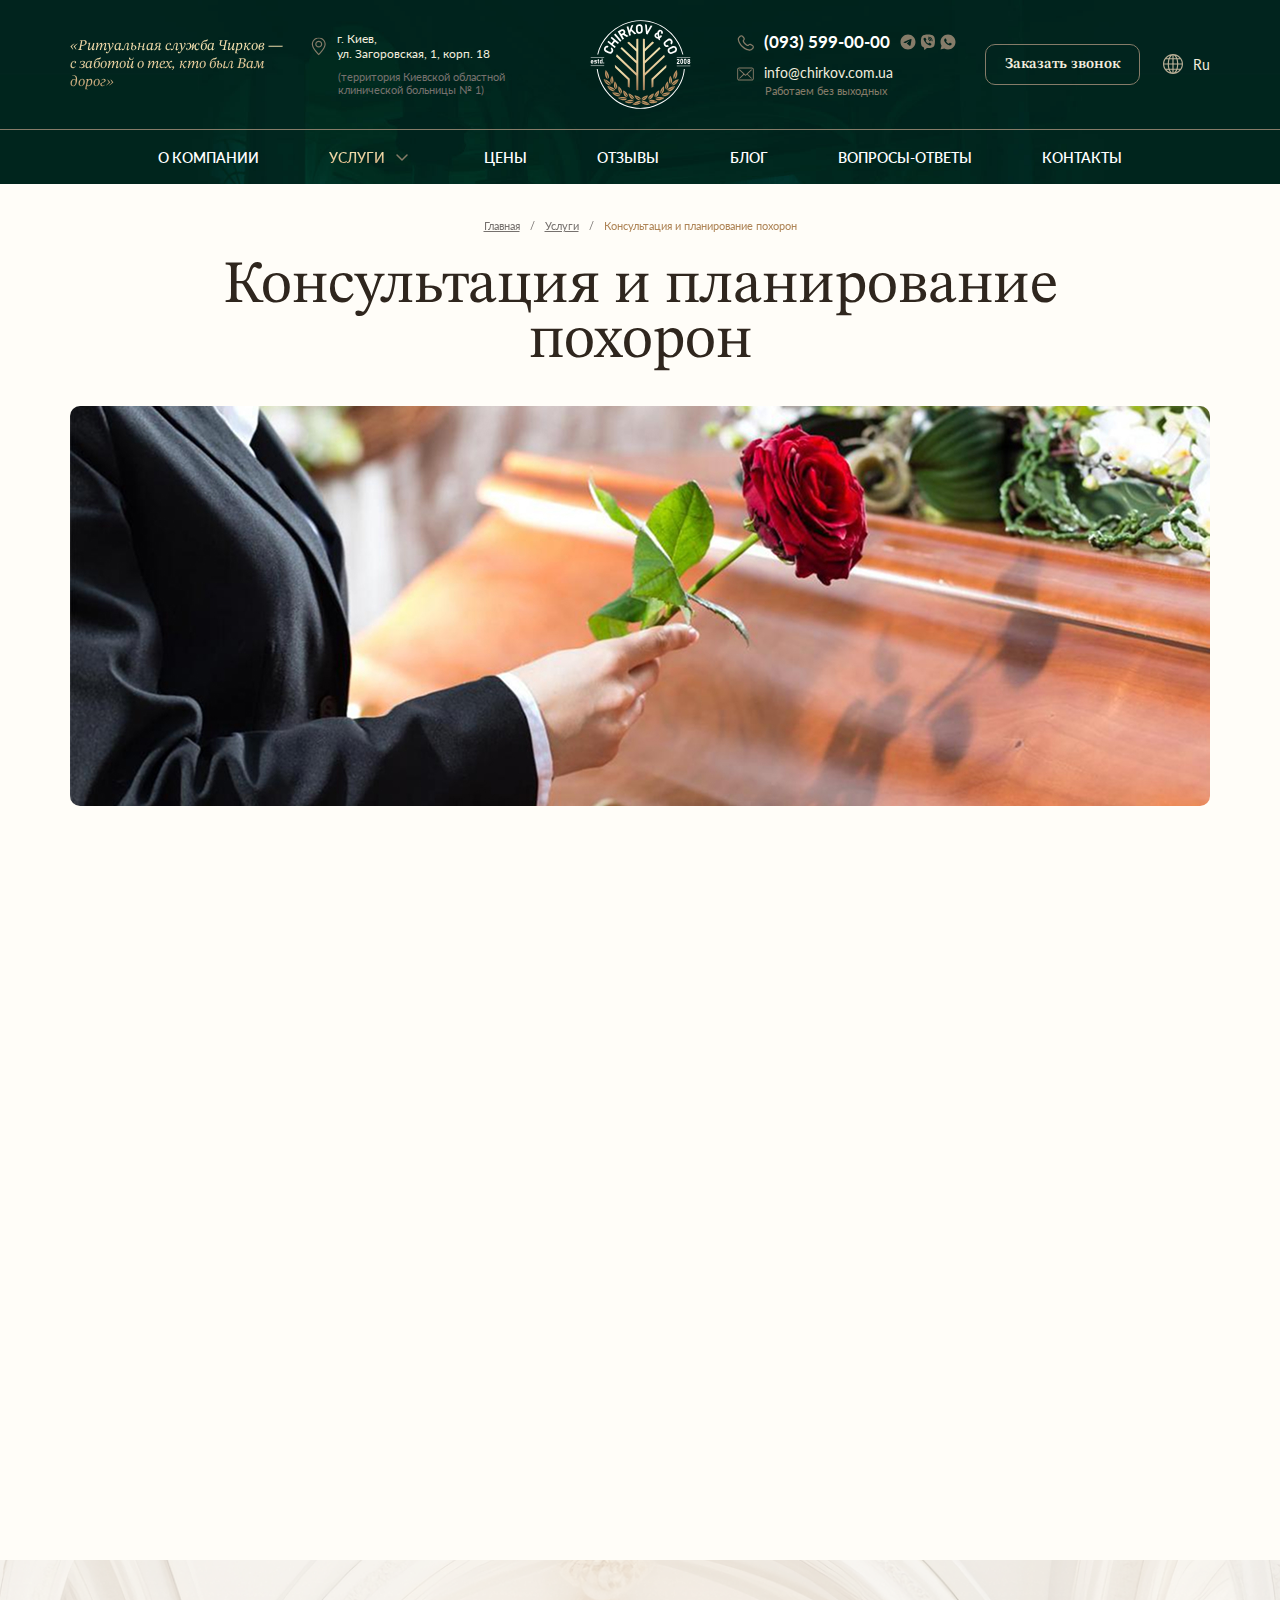
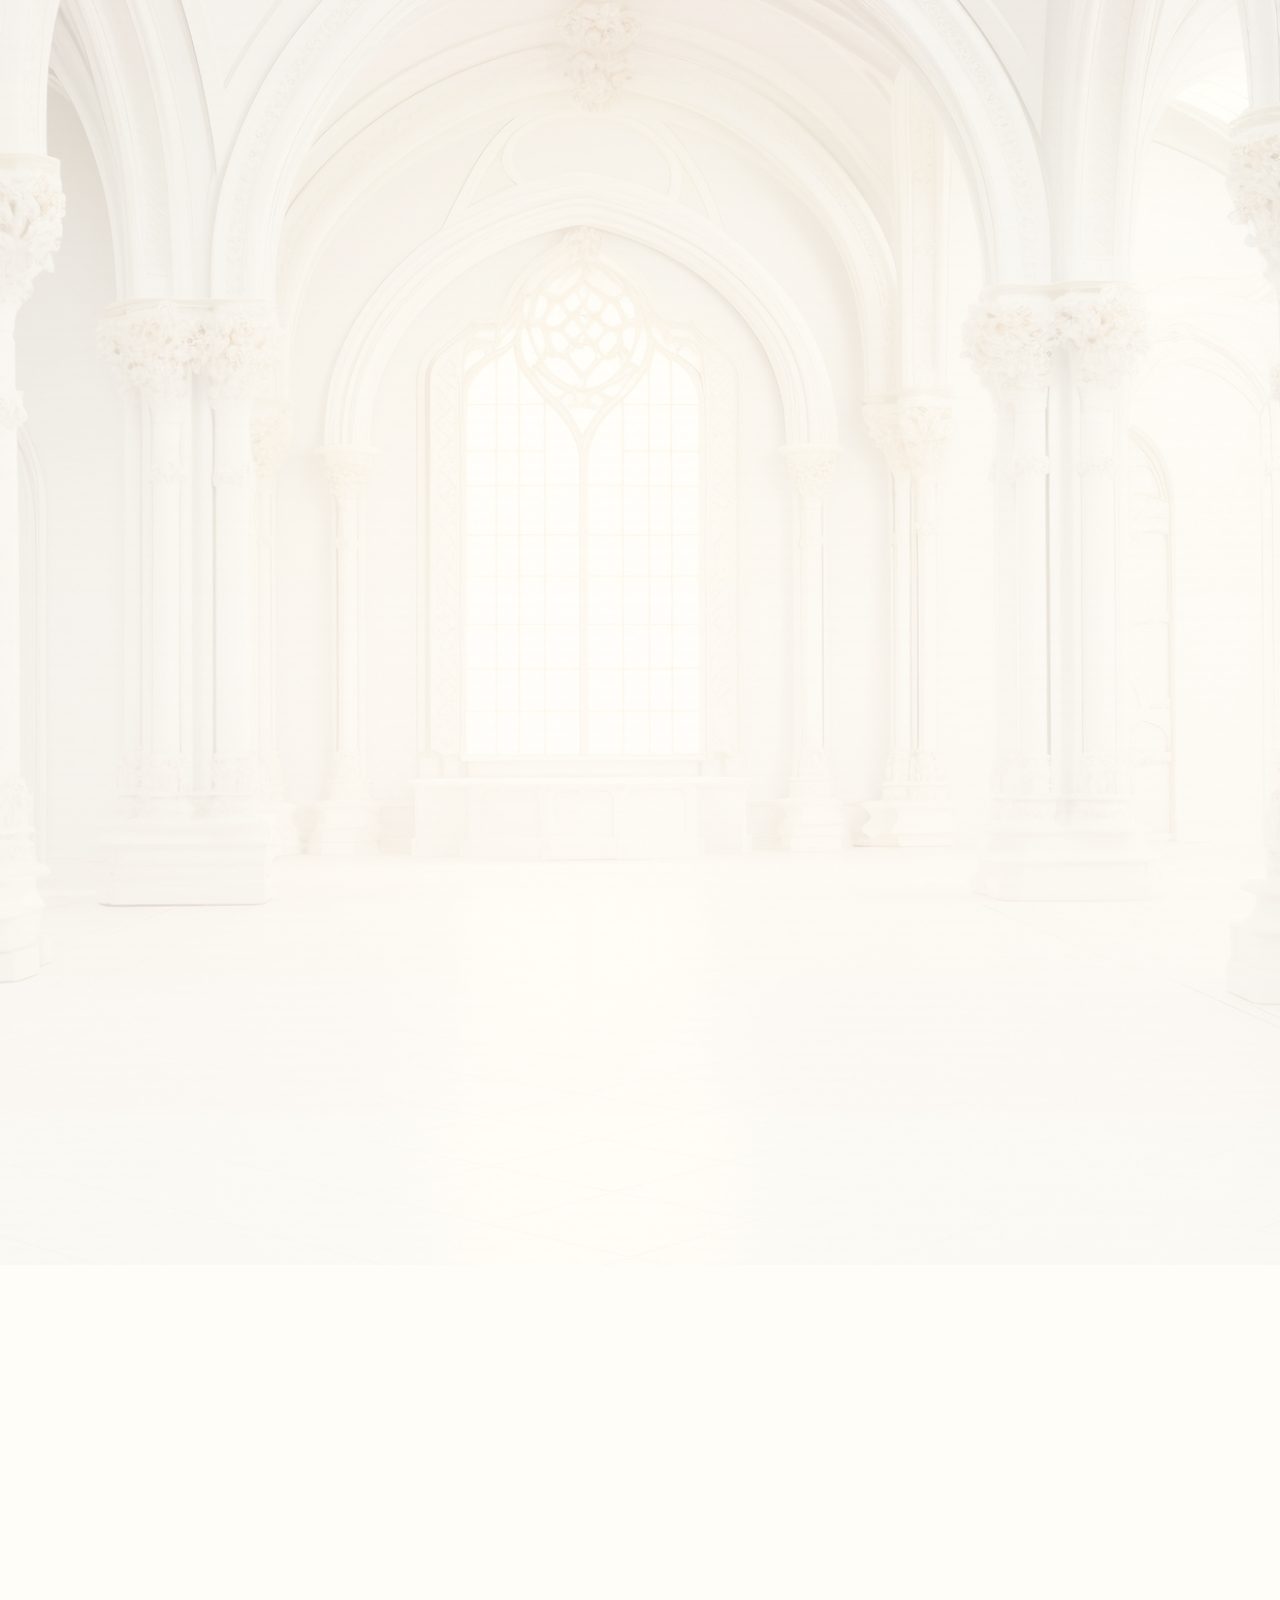
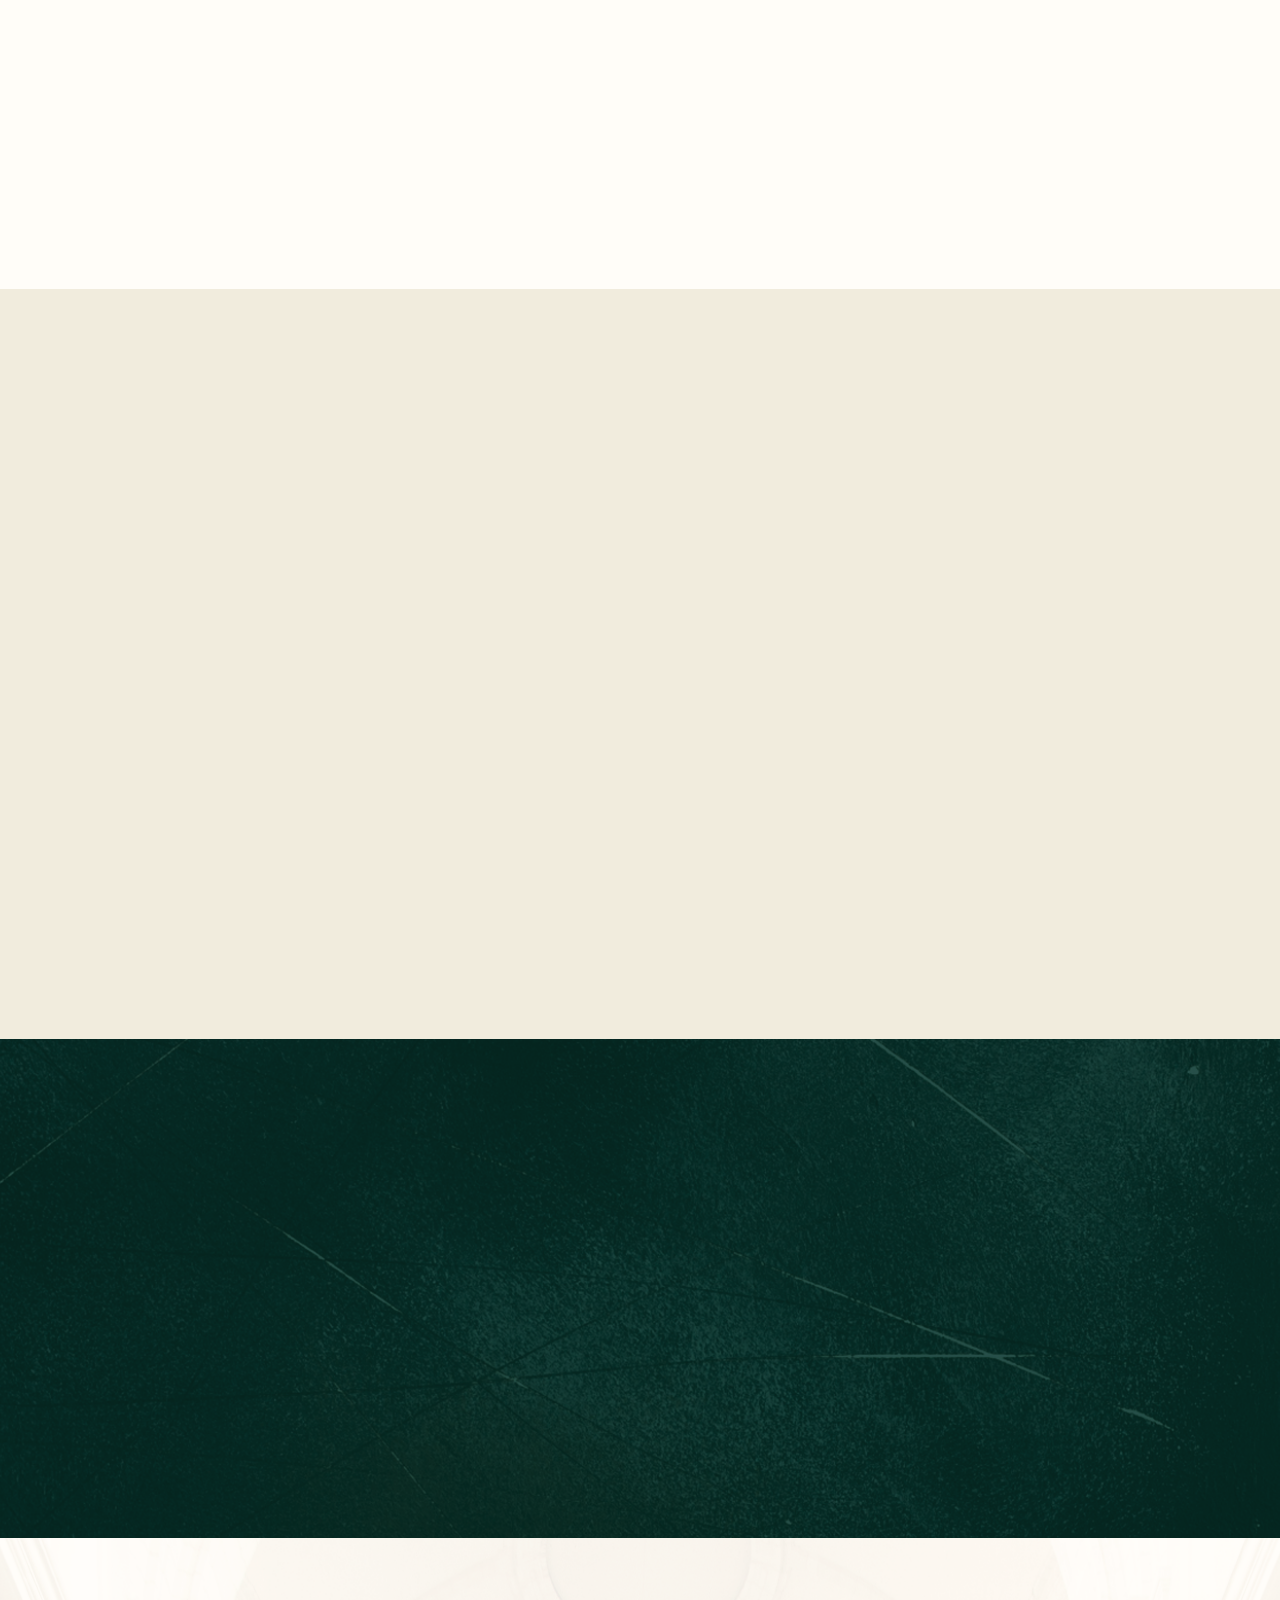
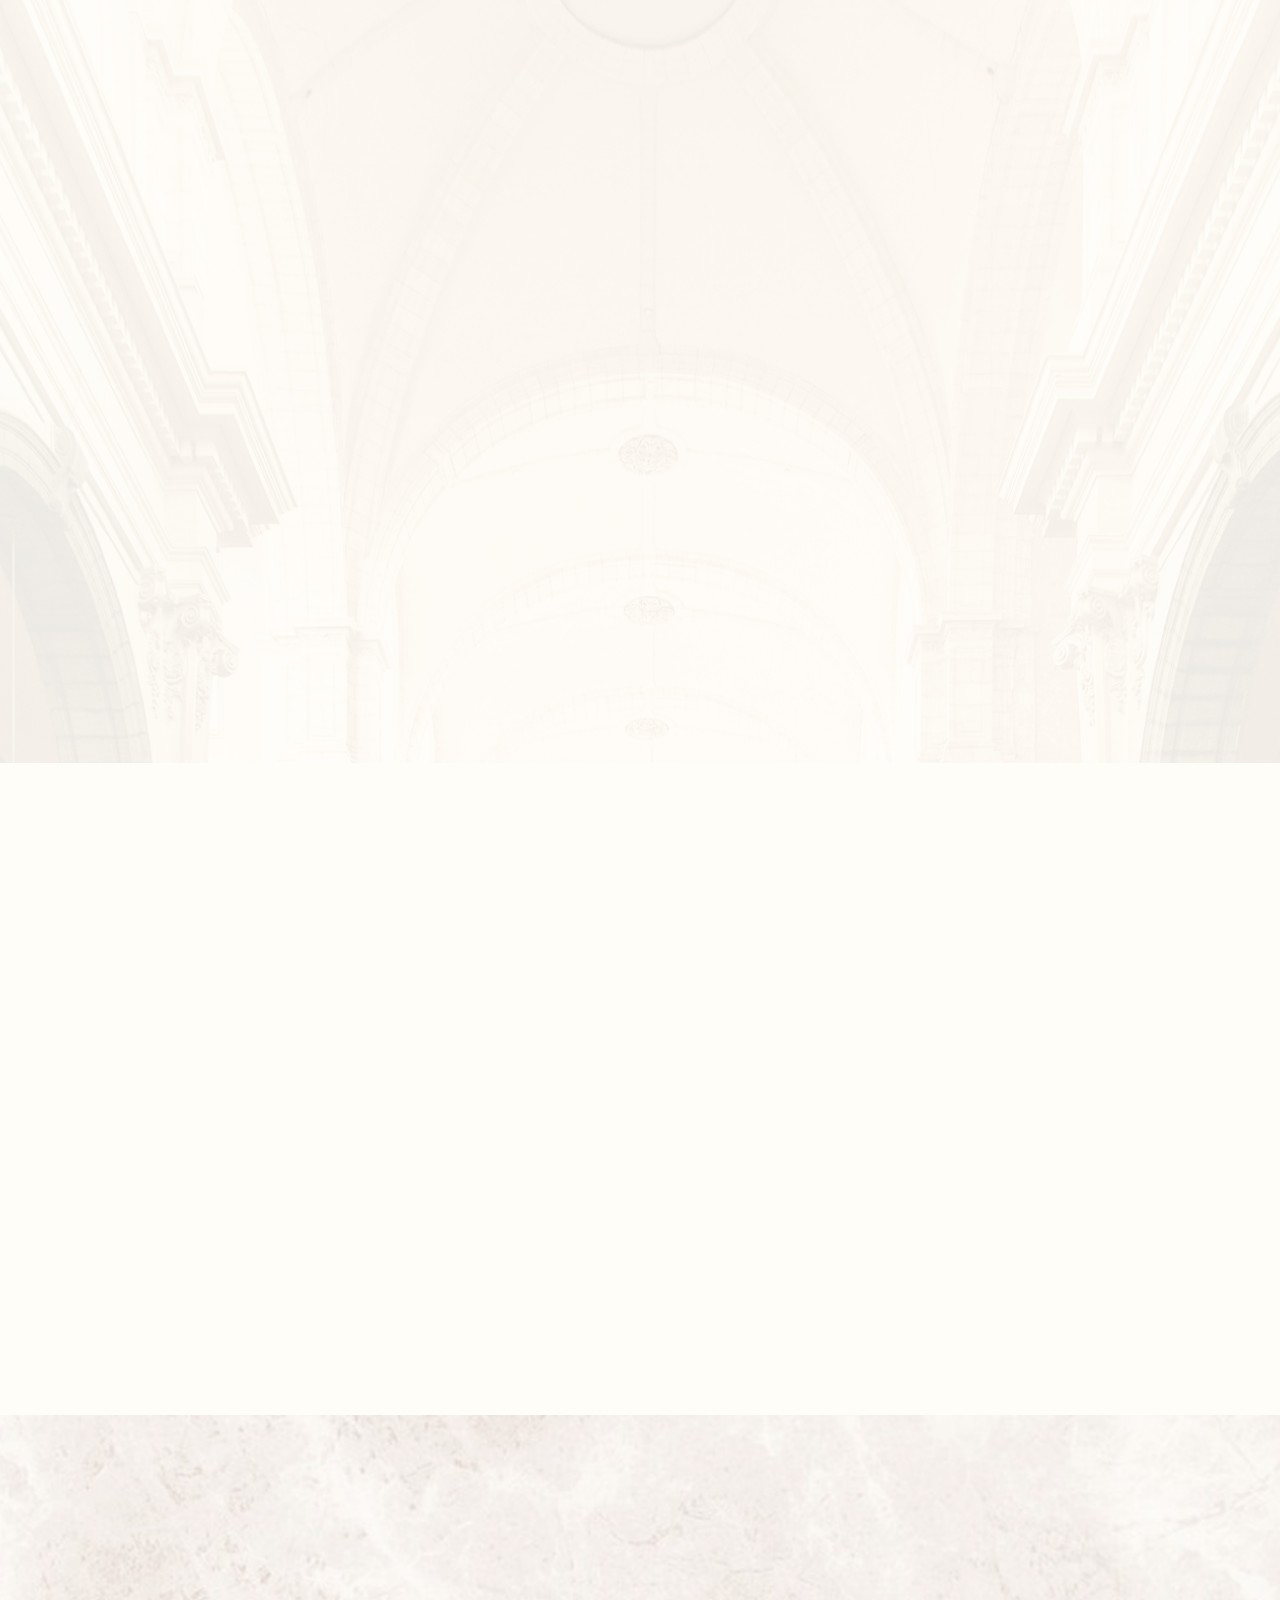
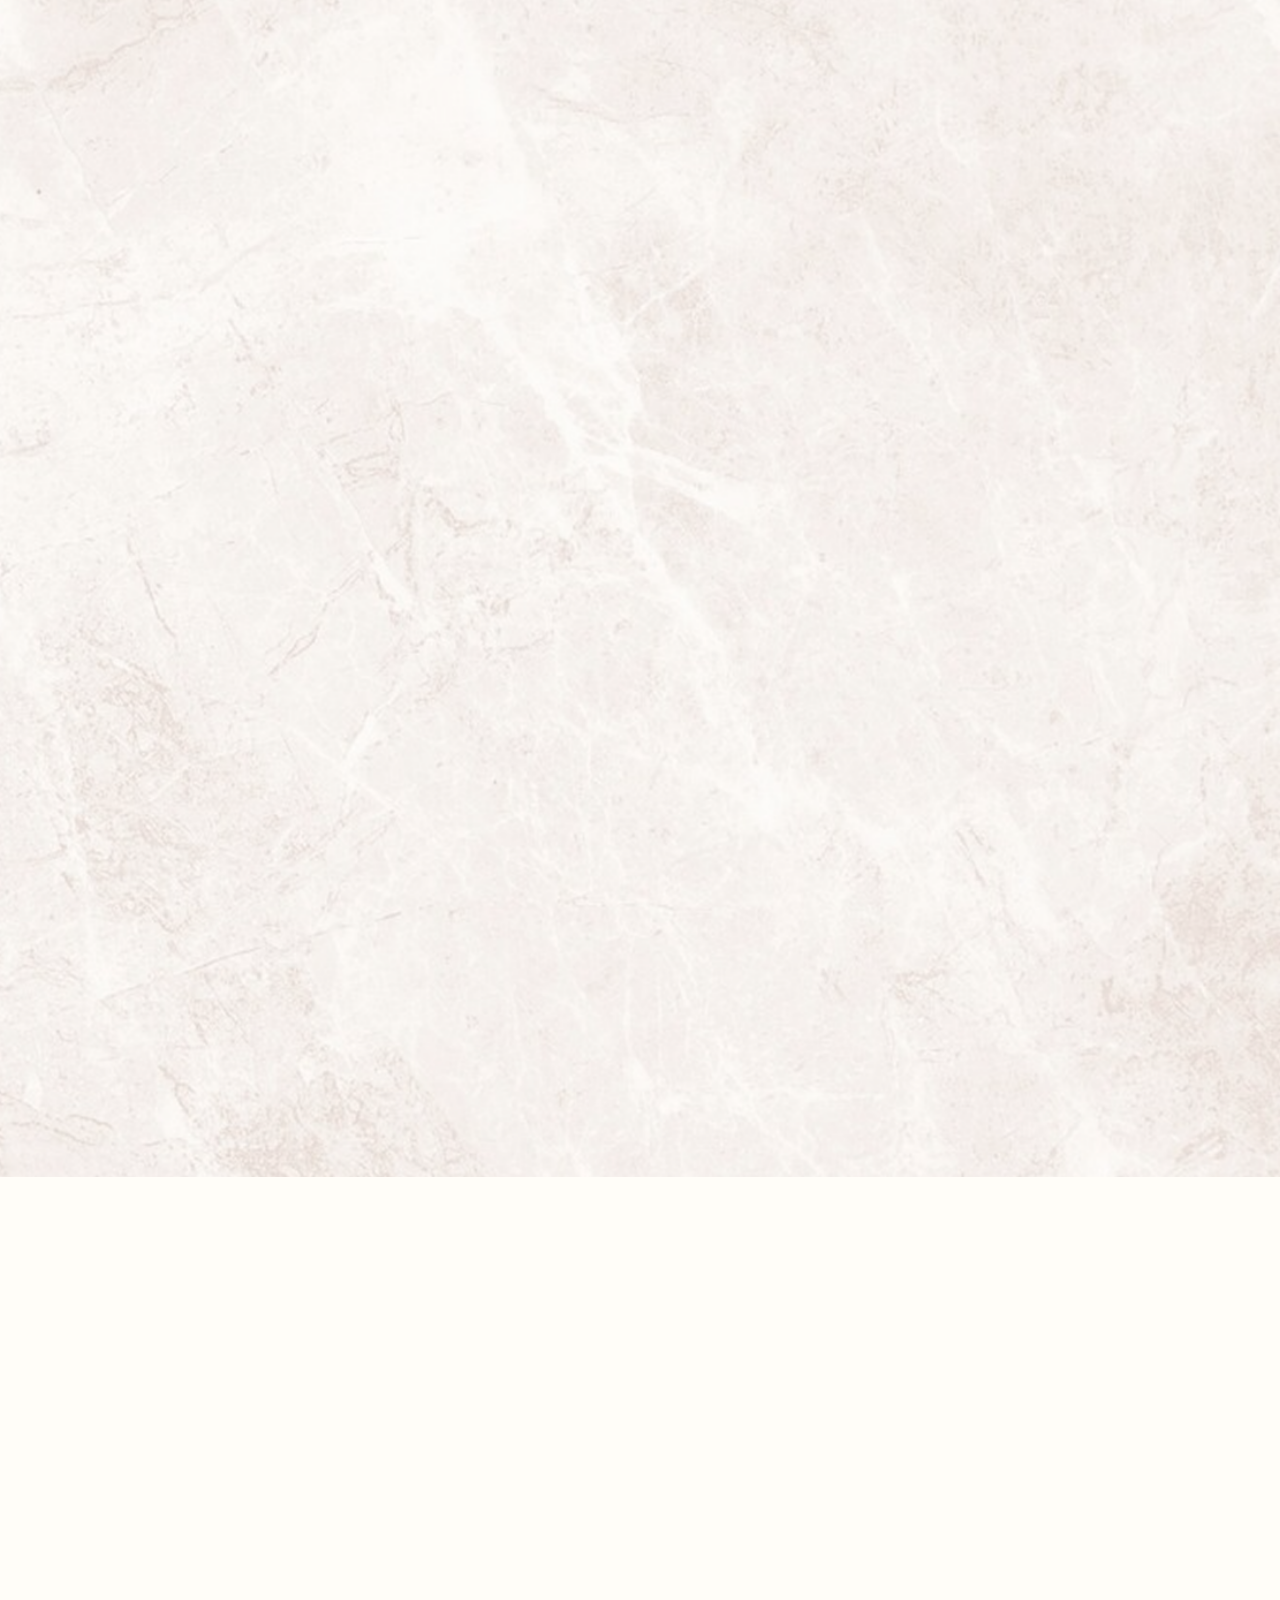
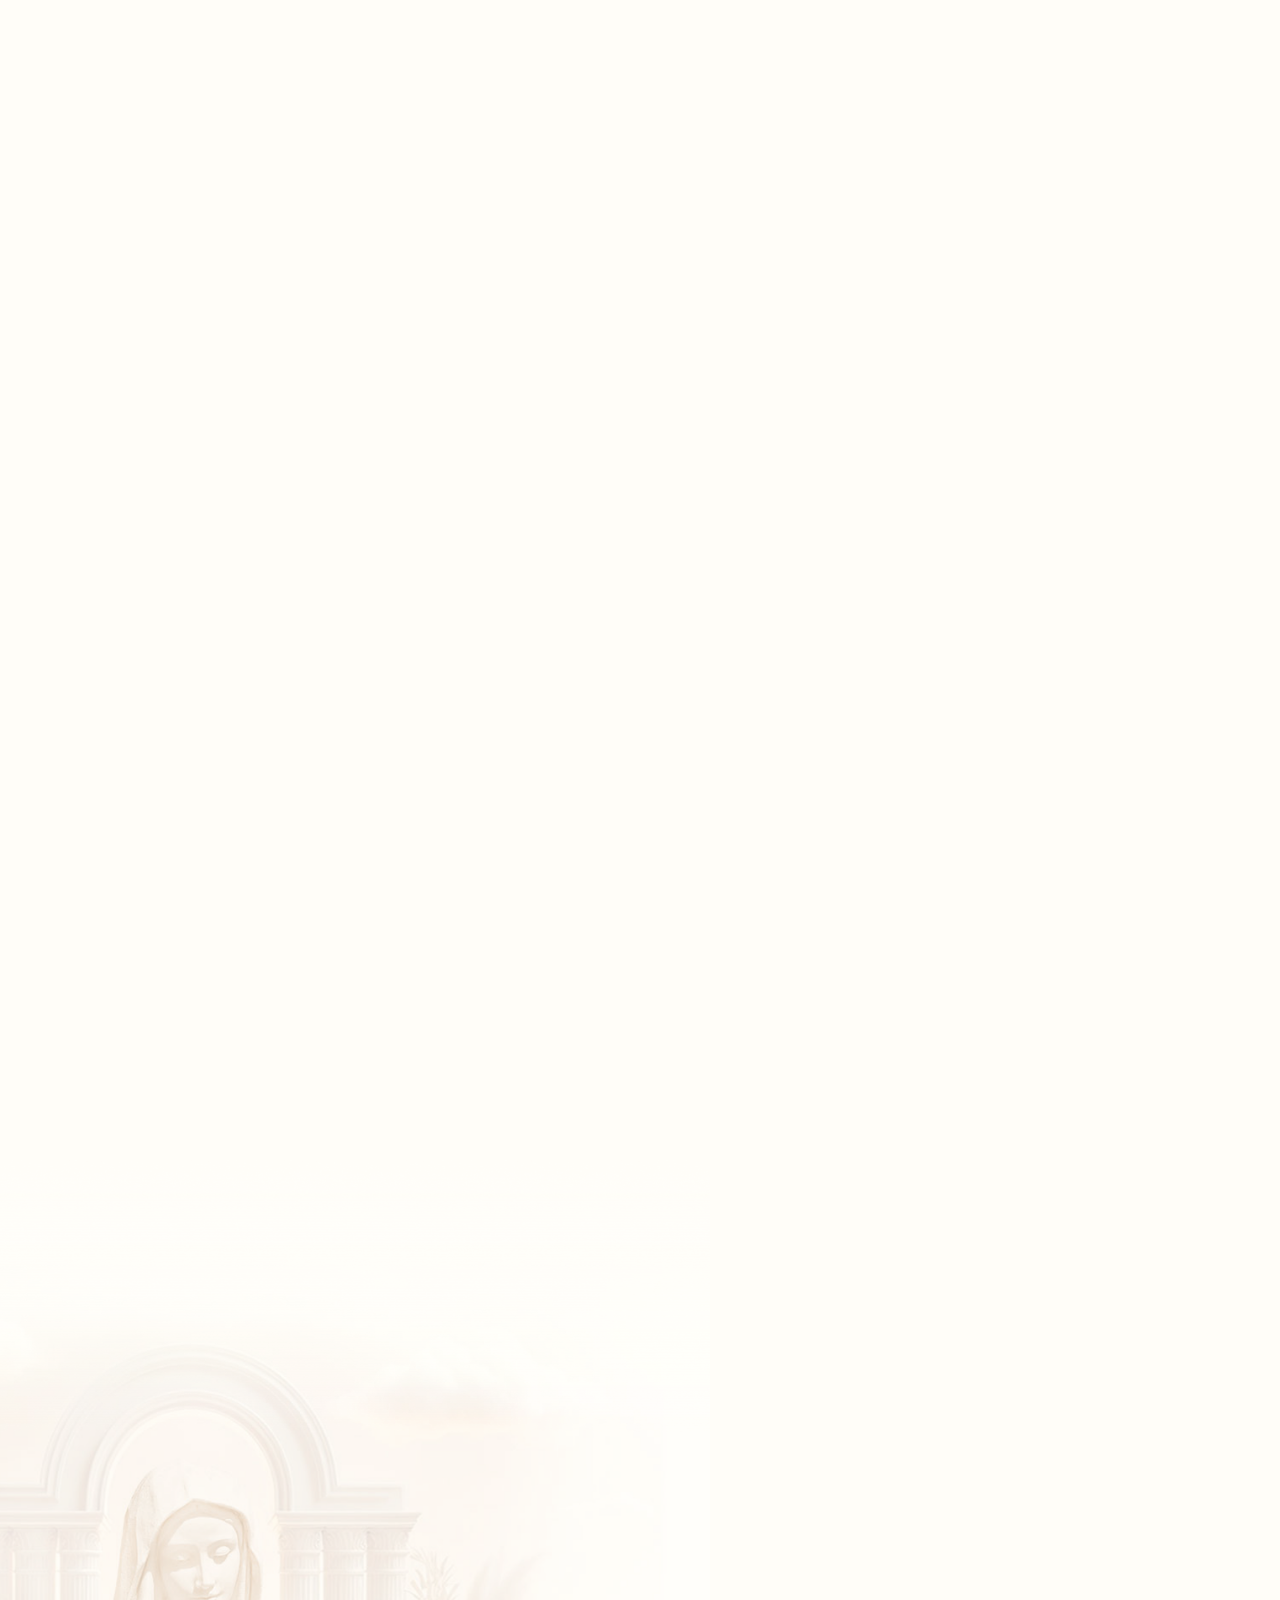
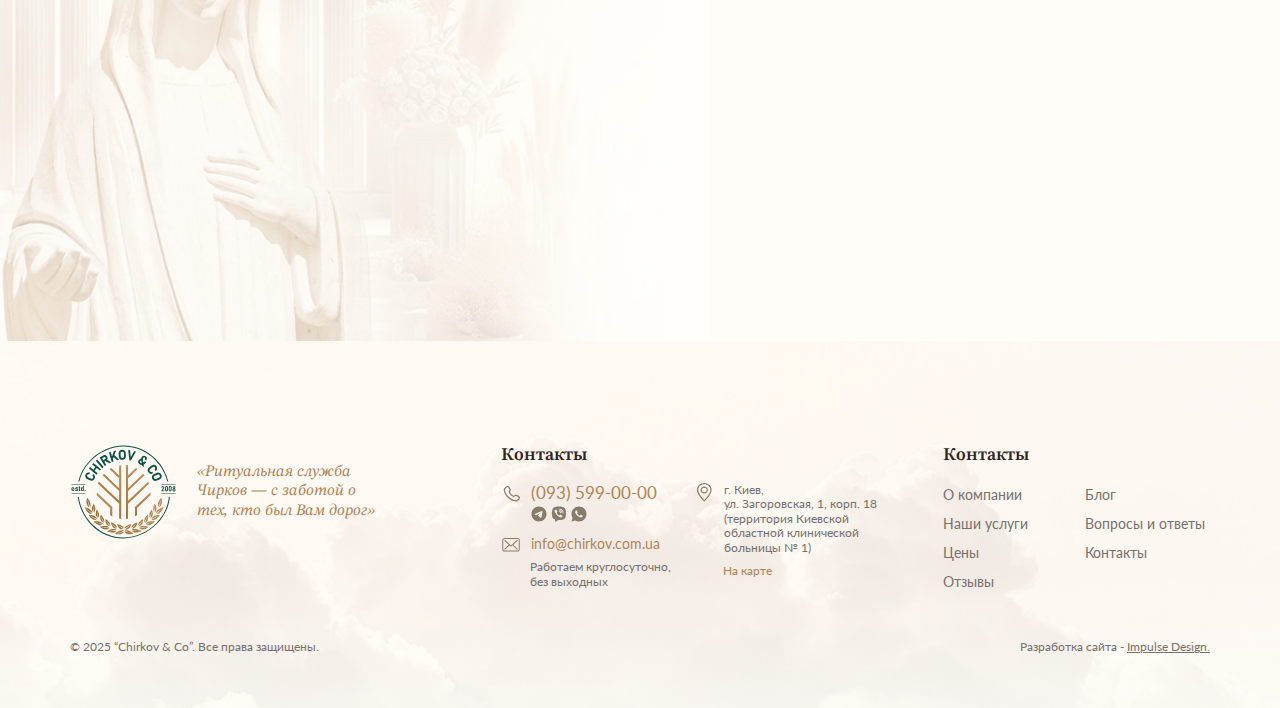
<file: service.html>
<!DOCTYPE html>
<html lang="ru">
<head>
    <meta charset="UTF-8">
    <meta name="viewport" content="width=device-width, initial-scale=1.0">  
    <title>О нас</title>
    <link rel="preconnect" href="https://fonts.googleapis.com">
    <link rel="preconnect" href="https://fonts.gstatic.com" crossorigin>
    <link href="https://fonts.googleapis.com/css2?family=Bevan:ital@0;1&family=Lato:ital,wght@0,100;0,300;0,400;0,700;0,900;1,100;1,300;1,400;1,700;1,900&family=STIX+Two+Text:ital,wght@0,400..700;1,400..700&display=swap" rel="stylesheet">
    <link href="https://unpkg.com/aos@2.3.1/dist/aos.css" rel="stylesheet">
    <link rel="stylesheet" href="https://cdn.jsdelivr.net/npm/swiper@11/swiper-bundle.min.css">
    <link rel="stylesheet" href="css/style.css">
</head>
<body class="body"> 
    <header class="header">
        <div class="container">
            <div class="header__inner">
                <div class="header__box">
                    <p class="header__name">«Ритуальная служба Чирков — c заботой о тех, кто был Вам дорог»</p>
                    <div class="header__adress">
                        <p class="header__adress-name">г. Киев, <br>ул. Загоровская, 1, корп. 18</p>
                        <p class="header__adress-descr">(территория Киевской областной клинической больницы № 1)</p>
                    </div>
                </div>
                <a class="header__logo" href="index.html">
                    <img src="img/logo.svg" alt="">
                </a>
                <div class="header__box">
                    <div class="header__block">
                        <div class="header__block-item header__block-row">
                            <a class="header__block-tel" href="tel:+380935990000">(093) 599-00-00</a>
                            <div class="header__block-socials">
                                <a href="#" target="_blank">
                                    <svg xmlns="http://www.w3.org/2000/svg" width="18" height="18" viewBox="0 0 18 18" fill="none">
                                        <path d="M9 1.5C4.86 1.5 1.5 4.86 1.5 9C1.5 13.14 4.86 16.5 9 16.5C13.14 16.5 16.5 13.14 16.5 9C16.5 4.86 13.14 1.5 9 1.5ZM12.48 6.6C12.3675 7.785 11.88 10.665 11.6325 11.9925C11.5275 12.555 11.3175 12.7425 11.1225 12.765C10.6875 12.8025 10.3575 12.48 9.9375 12.2025C9.2775 11.7675 8.9025 11.4975 8.265 11.0775C7.5225 10.59 8.0025 10.32 8.43 9.885C8.5425 9.7725 10.4625 8.025 10.5 7.8675C10.5052 7.84364 10.5045 7.81888 10.498 7.79535C10.4914 7.77183 10.4793 7.75025 10.4625 7.7325C10.4175 7.695 10.3575 7.71 10.305 7.7175C10.2375 7.7325 9.1875 8.43 7.14 9.81C6.84 10.0125 6.57 10.1175 6.33 10.11C6.06 10.1025 5.55 9.96 5.1675 9.8325C4.695 9.6825 4.3275 9.6 4.3575 9.3375C4.3725 9.2025 4.56 9.0675 4.9125 8.925C7.1025 7.9725 8.5575 7.3425 9.285 7.0425C11.37 6.1725 11.7975 6.0225 12.0825 6.0225C12.1425 6.0225 12.285 6.0375 12.375 6.1125C12.45 6.1725 12.4725 6.255 12.48 6.315C12.4725 6.36 12.4875 6.495 12.48 6.6Z" fill="#2AABEE"/>
                                    </svg>
                                </a>
                                <a href="#">
                                    <svg xmlns="http://www.w3.org/2000/svg" width="18" height="18" viewBox="0 0 18 18" fill="none">
                                        <path fill-rule="evenodd" clip-rule="evenodd" d="M12.5073 1.971C10.1477 1.44354 7.70067 1.44354 5.34104 1.971L5.08679 2.02725C4.42287 2.17525 3.81306 2.50461 3.32524 2.97866C2.83742 3.4527 2.49073 4.05284 2.32379 4.71225C1.72671 7.06927 1.72671 9.53797 2.32379 11.895C2.48302 12.5239 2.80587 13.0994 3.25954 13.5631C3.71322 14.0267 4.28155 14.3621 4.90679 14.535L5.25554 16.617C5.26667 16.6831 5.29532 16.745 5.33851 16.7963C5.3817 16.8476 5.43785 16.8863 5.50111 16.9086C5.56436 16.9308 5.63242 16.9356 5.69818 16.9226C5.76395 16.9096 5.82502 16.8791 5.87504 16.8345L7.92329 15.0023C9.46085 15.0951 11.0038 14.9721 12.5073 14.637L12.7623 14.5807C13.4262 14.4328 14.036 14.1034 14.5238 13.6293C15.0117 13.1553 15.3583 12.5552 15.5253 11.8957C16.1224 9.53872 16.1224 7.07002 15.5253 4.713C15.3583 4.0535 15.0115 3.45329 14.5235 2.97924C14.0356 2.50518 13.4256 2.17587 12.7615 2.028L12.5073 1.971ZM5.97404 4.6515C5.83465 4.63109 5.69247 4.65915 5.57129 4.731H5.56079C5.27954 4.896 5.02604 5.10375 4.81004 5.34825C4.63004 5.556 4.53254 5.766 4.50704 5.9685C4.49204 6.0885 4.50254 6.21 4.53779 6.32475L4.55129 6.33225C4.75379 6.927 5.01779 7.49925 5.34029 8.03775C5.75631 8.794 6.26802 9.49351 6.86279 10.119L6.88079 10.1445L6.90929 10.1655L6.92654 10.1857L6.94754 10.2037C7.57527 10.8002 8.27641 11.3144 9.03404 11.7337C9.90029 12.2055 10.426 12.4282 10.7418 12.5212V12.5257C10.834 12.5542 10.918 12.567 11.0028 12.567C11.2718 12.5477 11.5265 12.4383 11.7258 12.2565C11.9695 12.0405 12.1758 11.7862 12.3363 11.5035V11.4982C12.487 11.2132 12.436 10.9447 12.2185 10.7625C11.782 10.3803 11.3096 10.0412 10.8078 9.75C10.4718 9.56775 10.1305 9.678 9.99254 9.8625L9.69779 10.2345C9.54629 10.419 9.27179 10.3935 9.27179 10.3935L9.26429 10.398C7.21604 9.87525 6.66929 7.8015 6.66929 7.8015C6.66929 7.8015 6.64379 7.5195 6.83354 7.3755L7.20254 7.0785C7.37954 6.9345 7.50254 6.594 7.31279 6.258C7.02222 5.75657 6.6839 5.28438 6.30254 4.848C6.21912 4.74553 6.10229 4.6757 5.97254 4.65075M9.43454 3.75C9.33508 3.75 9.2397 3.78951 9.16937 3.85983C9.09905 3.93016 9.05954 4.02554 9.05954 4.125C9.05954 4.22446 9.09905 4.31984 9.16937 4.39016C9.2397 4.46049 9.33508 4.5 9.43454 4.5C10.3833 4.5 11.1708 4.80975 11.794 5.40375C12.1143 5.7285 12.364 6.11325 12.5275 6.53475C12.6918 6.957 12.7668 7.40775 12.7473 7.85925C12.7452 7.9085 12.7529 7.95767 12.7698 8.00395C12.7867 8.05024 12.8126 8.09274 12.846 8.12903C12.9134 8.20231 13.0071 8.24582 13.1065 8.25C13.206 8.25418 13.303 8.21867 13.3763 8.1513C13.4496 8.08393 13.4931 7.99021 13.4973 7.89075C13.5197 7.33542 13.4275 6.78143 13.2265 6.26325C13.0246 5.74244 12.7172 5.26902 12.3235 4.87275L12.316 4.86525C11.5428 4.1265 10.564 3.75 9.43454 3.75ZM9.40904 4.983C9.30958 4.983 9.2142 5.02251 9.14387 5.09283C9.07355 5.16316 9.03404 5.25854 9.03404 5.358C9.03404 5.45746 9.07355 5.55284 9.14387 5.62316C9.2142 5.69349 9.30958 5.733 9.40904 5.733H9.42179C10.1058 5.78175 10.6038 6.00975 10.9525 6.384C11.3103 6.7695 11.4955 7.24875 11.4813 7.84125C11.479 7.94071 11.5163 8.037 11.585 8.10894C11.6537 8.18088 11.7482 8.22259 11.8477 8.22487C11.9471 8.22716 12.0434 8.18985 12.1154 8.12114C12.1873 8.05243 12.229 7.95796 12.2313 7.8585C12.2493 7.08075 11.9988 6.4095 11.5023 5.874V5.8725C10.9945 5.328 10.2978 5.04 9.45929 4.98375L9.44654 4.98225L9.40904 4.983ZM9.39479 6.23925C9.3446 6.23482 9.29404 6.24055 9.24612 6.2561C9.1982 6.27164 9.1539 6.29668 9.11587 6.32973C9.07784 6.36277 9.04686 6.40314 9.02477 6.44842C9.00269 6.49371 8.98996 6.54297 8.98734 6.59329C8.98472 6.6436 8.99226 6.69392 9.00952 6.74125C9.02677 6.78859 9.05339 6.83196 9.08778 6.86877C9.12217 6.90559 9.16363 6.9351 9.20967 6.95554C9.25572 6.97598 9.30542 6.98694 9.35579 6.98775C9.66929 7.00425 9.86954 7.09875 9.99554 7.2255C10.1223 7.353 10.2168 7.55775 10.234 7.878C10.235 7.92832 10.246 7.97794 10.2666 8.02391C10.2871 8.06987 10.3166 8.11123 10.3535 8.14552C10.3903 8.17981 10.4337 8.20634 10.481 8.22351C10.5283 8.24069 10.5786 8.24817 10.6289 8.2455C10.6791 8.24283 10.7283 8.23007 10.7736 8.20798C10.8188 8.18589 10.8591 8.15492 10.8921 8.11691C10.9251 8.07891 10.9501 8.03465 10.9657 7.98678C10.9812 7.9389 10.9869 7.88839 10.9825 7.83825C10.9585 7.38825 10.8175 6.99075 10.5288 6.69825C10.2385 6.40575 9.84329 6.26325 9.39479 6.23925Z" fill="#6247BD"/>
                                    </svg>
                                </a>
                                <a href="#">
                                    <svg xmlns="http://www.w3.org/2000/svg" width="18" height="18" viewBox="0 0 18 18" fill="none">
                                        <path d="M9.00099 1.5C13.1432 1.5 16.501 4.85775 16.501 9C16.501 13.1422 13.1432 16.5 9.00099 16.5C7.67555 16.5023 6.37342 16.1515 5.22849 15.4838L1.50399 16.5L2.51799 12.774C1.84971 11.6287 1.49867 10.326 1.50099 9C1.50099 4.85775 4.85874 1.5 9.00099 1.5ZM6.44499 5.475L6.29499 5.481C6.19801 5.48768 6.10325 5.51315 6.01599 5.556C5.93467 5.60213 5.86041 5.65972 5.79549 5.727C5.70549 5.81175 5.65449 5.88525 5.59974 5.9565C5.32233 6.31718 5.17297 6.75998 5.17524 7.215C5.17674 7.5825 5.27274 7.94025 5.42274 8.27475C5.72949 8.95125 6.23424 9.6675 6.90024 10.3312C7.06074 10.491 7.21824 10.6515 7.38774 10.8008C8.21531 11.5293 9.20145 12.0547 10.2677 12.3353L10.6937 12.4005C10.8325 12.408 10.9712 12.3975 11.1107 12.3907C11.3291 12.3792 11.5424 12.3201 11.7355 12.2175C11.8336 12.1668 11.9295 12.1117 12.0227 12.0525C12.0227 12.0525 12.0545 12.031 12.1165 11.985C12.2177 11.91 12.28 11.8568 12.364 11.769C12.427 11.704 12.4795 11.6285 12.5215 11.5425C12.58 11.4203 12.6385 11.187 12.6625 10.9927C12.6805 10.8442 12.6752 10.7633 12.673 10.713C12.67 10.6328 12.6032 10.5495 12.5305 10.5143L12.094 10.3185C12.094 10.3185 11.4415 10.0343 11.0425 9.85275C11.0007 9.83457 10.956 9.82415 10.9105 9.822C10.8592 9.81663 10.8073 9.82236 10.7584 9.83879C10.7095 9.85523 10.6647 9.88198 10.627 9.91725C10.6232 9.91575 10.573 9.9585 10.0307 10.6155C9.99961 10.6573 9.95674 10.6889 9.90759 10.7063C9.85844 10.7237 9.80522 10.726 9.75474 10.713C9.70586 10.7 9.65798 10.6834 9.61149 10.6635C9.51849 10.6245 9.48624 10.6095 9.42249 10.5825C8.99189 10.3949 8.59332 10.1411 8.24124 9.83025C8.14674 9.74775 8.05899 9.65775 7.96899 9.57075C7.67395 9.28816 7.4168 8.96849 7.20399 8.61975L7.15974 8.5485C7.12844 8.50035 7.10277 8.44876 7.08324 8.39475C7.05474 8.2845 7.12899 8.196 7.12899 8.196C7.12899 8.196 7.31124 7.9965 7.39599 7.8885C7.47849 7.7835 7.54824 7.6815 7.59324 7.60875C7.68174 7.46625 7.70949 7.32 7.66299 7.20675C7.45299 6.69375 7.23599 6.1835 7.01199 5.676C6.96774 5.5755 6.83649 5.5035 6.71724 5.48925C6.67674 5.48425 6.63624 5.48025 6.59574 5.47725C6.49503 5.47147 6.39406 5.47248 6.29349 5.48025L6.44499 5.475Z" fill="#38D547"/>
                                    </svg>
                                </a>
                            </div>
                        </div>
                        <div class="header__block-item">
                            <a class="header__block-mail" href="mailto:info@chirkov.com.ua">info@chirkov.com.ua</a>
                            <p class="header__block-descr">Работаем без выходных</p>
                        </div>
                    </div>
                    <div class="header__end">
                        <button class="header__btn btn popup-open">Заказать звонок</button>
                        <a class="header__tel" href="tel:+380935990000">
                            <svg xmlns="http://www.w3.org/2000/svg" width="21" height="19" viewBox="0 0 21 19" fill="none">
                                <path d="M13.8467 12.9824L14.3143 12.5172L13.2283 11.4244L12.7627 11.8897L13.8467 12.9824ZM15.8824 12.322L17.8422 13.3892L18.5755 12.0355L16.6167 10.9694L15.8824 12.322ZM18.2186 15.509L16.7623 16.9602L17.8463 18.052L19.3026 16.6018L18.2186 15.509ZM15.8742 17.4265C14.3871 17.5662 10.5413 17.4419 6.37558 13.2947L5.29055 14.3864C9.83577 18.9127 14.1625 19.1345 16.0178 18.9609L15.8742 17.4265ZM6.37558 13.2947C2.4057 9.34051 1.7473 6.01594 1.66525 4.57293L0.128987 4.66023C0.231541 6.47606 1.04685 10.1611 5.29055 14.3864L6.37558 13.2947ZM7.7857 6.94748L8.08004 6.65374L6.99706 5.56198L6.70273 5.85469L7.7857 6.94748ZM8.31386 2.9204L7.02167 1.19084L5.78999 2.11519L7.08218 3.84372L8.31386 2.9204ZM2.67234 0.813911L1.06223 2.41611L2.14726 3.5089L3.75634 1.9067L2.67234 0.813911ZM7.24422 6.40108C6.70068 5.85469 6.70068 5.85469 6.70068 5.85675H6.69863L6.69555 5.86085C6.64681 5.91006 6.60318 5.96409 6.56531 6.0221C6.50993 6.10427 6.44942 6.21211 6.39814 6.3487C6.27331 6.70132 6.24221 7.08039 6.30789 7.44868C6.44532 8.33708 7.05654 9.511 8.62152 11.0701L9.70655 9.97729C8.24105 8.51887 7.89236 7.63149 7.82775 7.21246C7.79699 7.01321 7.82878 6.91461 7.83801 6.89202C7.84416 6.87832 7.84416 6.87627 7.83801 6.88585C7.82886 6.90003 7.81857 6.91342 7.80724 6.92591L7.79698 6.93618L7.78673 6.94542L7.24422 6.40108ZM8.62152 11.0701C10.1875 12.6291 11.3659 13.2372 12.254 13.3727C12.7083 13.4426 13.0744 13.3871 13.3524 13.2834C13.508 13.2263 13.6535 13.1445 13.7831 13.041L13.8344 12.9948L13.8415 12.9886L13.8446 12.9855L13.8456 12.9835C13.8456 12.9835 13.8467 12.9824 13.3042 12.4361C12.7606 11.8897 12.7637 11.8886 12.7637 11.8886L12.7657 11.8866L12.7678 11.8845L12.774 11.8794L12.7842 11.8691L12.8232 11.8383C12.8328 11.8321 12.8304 11.8328 12.816 11.8404C12.7904 11.8496 12.6899 11.8814 12.4878 11.8506C12.0633 11.7849 11.171 11.4357 9.70655 9.97729L8.62152 11.0701ZM7.02167 1.18981C5.97562 -0.206981 3.92043 -0.428824 2.67234 0.813911L3.75634 1.9067C4.30193 1.36338 5.27004 1.41987 5.78999 2.11519L7.02167 1.18981ZM1.66628 4.57396C1.64577 4.21859 1.80883 3.8468 2.14726 3.50993L1.06121 2.41714C0.51049 2.96559 0.0766841 3.74204 0.128987 4.66023L1.66628 4.57396ZM16.7623 16.9602C16.4813 17.2416 16.1777 17.3998 15.8752 17.4275L16.0178 18.9609C16.7715 18.8901 17.3879 18.51 17.8473 18.053L16.7623 16.9602ZM8.08004 6.65374C9.0902 5.64825 9.16506 4.0594 8.31489 2.92143L7.08321 3.84475C7.4965 4.39833 7.43497 5.12446 6.99604 5.56301L8.08004 6.65374ZM17.8432 13.3902C18.6811 13.8462 18.8113 14.9205 18.2196 15.51L19.3046 16.6018C20.6789 15.2327 20.2553 12.9496 18.5765 12.0365L17.8432 13.3902ZM14.3143 12.5182C14.7081 12.1259 15.3419 12.0293 15.8834 12.3231L16.6177 10.9704C15.506 10.3645 14.1277 10.5319 13.2293 11.4254L14.3143 12.5182Z" fill="#867C69"/>
                            </svg>
                        </a>
                        <div class="header__lang">
                            <p class="header__lang-selected">Ru</p>
                            <div class="header__lang-content">
                                <a href="#">Ua</a>
                            </div>
                        </div>
                    </div>
                </div>
                <button class="header__burger">
                    <svg xmlns="http://www.w3.org/2000/svg" width="33" height="23" viewBox="0 0 33 23" fill="none">
                        <path d="M0 1.5C0 0.671573 0.671573 0 1.5 0H31.5C32.3284 0 33 0.671573 33 1.5C33 2.32843 32.3284 3 31.5 3H1.5C0.671573 3 0 2.32843 0 1.5Z" fill="#F1ECDD"/>
                        <path d="M0 11.5C0 10.6716 0.671573 10 1.5 10H31.5C32.3284 10 33 10.6716 33 11.5C33 12.3284 32.3284 13 31.5 13H1.5C0.671573 13 0 12.3284 0 11.5Z" fill="#F1ECDD"/>
                        <path d="M0 21.5C0 20.6716 0.671573 20 1.5 20H31.5C32.3284 20 33 20.6716 33 21.5C33 22.3284 32.3284 23 31.5 23H1.5C0.671573 23 0 22.3284 0 21.5Z" fill="#F1ECDD"/>
                    </svg>
                </button>
            </div>
        </div>
        <div class="header__bottom">
            <button class="header__bottom-close">
                <svg xmlns="http://www.w3.org/2000/svg" width="25" height="25" viewBox="0 0 25 25" fill="none">
                    <path d="M0.833121 24.1673C0.247334 23.5815 0.247334 22.6318 0.833121 22.046L22.0463 0.832783C22.6321 0.246997 23.5819 0.246996 24.1676 0.832783C24.7534 1.41857 24.7534 2.36832 24.1676 2.9541L2.95444 24.1673C2.36866 24.7531 1.41891 24.7531 0.833121 24.1673Z" fill="#F1ECDD"/>
                    <path d="M0.832894 0.832772C1.41868 0.246986 2.36843 0.246986 2.95421 0.832772L24.1674 22.046C24.7532 22.6318 24.7532 23.5815 24.1674 24.1673C23.5816 24.7531 22.6319 24.7531 22.0461 24.1673L0.832895 2.95409C0.247108 2.36831 0.247108 1.41856 0.832894 0.832772Z" fill="#F1ECDD"/>
                </svg>
            </button>
            <div class="header__bottom-inner">
                <div class="container">
                    <nav class="header__bottom-menu">
                        <ul>
                            <li>
                                <a href="#">О компании</a>
                            </li>
                            <li>
                                <button class="header__menu-open">Услуги</button>
                                <div class="header__bottom-catalog">
                                <div class="container">
                                    <ul class="header__bottom-list">
                                        <li>
                                            <a href="#">Организация похорон</a>
                                        </li>
                                        <li>
                                            <a href="#">Выезд похоронного агента на дом</a>
                                        </li>
                                        <li>
                                            <a href="#">Перевозка умершего в холодильную камеру крематория</a>
                                        </li>
                                        <li>
                                            <a href="#">Сохранение умершего в холодильной камере</a>
                                        </li>
                                        <li>
                                            <a href="#">Перевозка умершего в морг</a>
                                        </li>
                                        <li>
                                            <a href="#">Катафалк</a>
                                        </li>
                                        <li>
                                            <a href="#">Надмогильные кресты</a>
                                        </li>
                                    </ul>
                                    <ul class="header__bottom-list">
                                        <li>
                                            <a href="#">Надгробные памятники</a>
                                        </li>
                                        <li>
                                            <a href="#">Продажа гробов</a>
                                        </li>
                                        <li>
                                            <a href="#">Оформление кремации</a>
                                        </li>
                                        <li>
                                            <a href="#">Кладбища Киева</a>
                                        </li>
                                        <li>
                                            <a href="#">Услуги похоронного распорядителя</a>
                                        </li>
                                        <li>
                                            <a href="#">Услуги бригады носильщиков</a>
                                        </li>
                                        <li>
                                            <a href="#">Услуги священнослужителя</a>
                                        </li>
                                    </ul>
                                    <ul class="header__bottom-list">
                                        <li>
                                            <a href="#">Изготовление фотопортрета</a>
                                        </li>
                                        <li>
                                            <a href="#">Траурные ленты на венки</a>
                                        </li>
                                        <li>
                                            <a href="#">Услуги предоставляемые покойному</a>
                                        </li>
                                        <li>
                                            <a href="#">Юридическая консультация</a>
                                        </li>
                                        <li>
                                            <a href="#">Уборка помещения</a>
                                        </li>
                                    </ul>
                                </div>
                            </div>
                            </li>
                            <li>
                                <a href="#">Цены</a>
                            </li>
                            <li>
                                <a href="#">Отзывы</a>
                            </li>
                            <li>
                                <a href="#">Блог</a>
                            </li>
                            <li>
                                <a href="#">Вопросы-Ответы</a>
                            </li>
                            <li>
                                <a href="#">Контакты</a>
                            </li>
                        </ul>
                    </nav>
                </div>
            </div>
        </div>
        <div class="header__bg-close"></div>
    </header>

    <main class="main">
        <section class="pageContent">
            <div class="container">
                <div class="pageContent__inner">
                    <ul class="breadcrumbs" data-aos="fade-up" data-aos-delay="0">
                        <li>
                            <a href="index.html">Главная</a>
                        </li>
                        <li>
                            <a href="index.html">Услуги</a>
                        </li>
                        <li>
                            <a class="active" href="about.html">Консультация и планирование похорон</a>
                        </li>
                    </ul>
                    <h1 class="pageContent__title" data-aos="fade-up" data-aos-delay="50">Консультация и планирование <br>похорон</h1>
                    <div class="pageContent__image" data-aos="fade-up" data-aos-delay="100">
                        <img src="img/pageContent/service.jpg" alt="">
                    </div>
                    <p class="pageContent__descr" data-aos="fade-up" data-aos-delay="150">Городская похоронная служба предлагает услуги по организации похорон. Цены в Киеве Вы можете узнать, связавшись с нами по телефонам в этом объявлении. Окажем надёжную помощь в проведении церемонии и поминок родственника или близкого человека (поминальной трапезы в кафе).</p>
                </div>
            </div>
        </section>

        <section class="messageBlock">
            <div class="container">
                <div class="messageBlock__inner">
                    <div class="messageBlock__image" data-aos="fade-up" data-aos-delay="0">
                        <img src="img/infoBlock/image.jpg" alt="">
                    </div>
                    <div class="messageBlock__content" data-aos="fade-up" data-aos-delay="100">
                        <h2 class="messageBlock__title">Ритуальные услуги</h2>
                        <p class="messageBlock__descr">Последнее, чем хочется заниматься в этой жизни - это организацией похорон близкого человека, друга или родственника. Именно поэтому, существуют специальные организации - похоронные бюро, которые берут всю работу по оформлению документов, перевозке умершего и его захоронению на себя. Наше похоронное агентство недорого предоставляет ритуальные услуги. Цены в Киеве уточняйте по телефонам. Специалисты в области похоронного дела помогут Вам решить вопросы с изготовлением памятника, фотографии на память, приобретением венков и транспортировкой груза 200 на кладбище. </p>
                    </div>
                </div>
            </div>
        </section>

        <section class="prices">
            <div class="container">
                <div class="prices__inner">
                    <h2 class="prices__title" data-aos="fade-up" data-aos-delay="0"><i>Стоимость</i> ритуальных услуг</h2>
                    <p class="prices__descr" data-aos="fade-up" data-aos-delay="100">Мы предлагаем несколько пакетных решений, из которых Вы можете выбрать оптимальное</p>
                    <div class="prices__select" data-aos="fade-up" data-aos-delay="200">
                        <button class="prices__select-btn active" data-prices-select="traditional">Традиционное захоронение</button>
                        <button class="prices__select-btn" data-prices-select="cremation">Кремация</button>
                    </div>
                    <div class="prices__content" data-aos="fade-up" data-aos-delay="300">
                        <div class="prices__block active" data-prices-result="traditional">
                            <div class="prices__item">
                                <p class="prices__item-name">пакет</p>
                                <p class="prices__item-title">Стандартный</p>
                                <ul class="prices__item-list">
                                    <li>Гроб обитый тканью</li>
                                    <li>Ритуальное Покрывало стандарт</li>
                                    <li>Похоронный ритуальный набор</li>
                                    <li>Оформление свидетельства о смерти</li>
                                    <li>Надмогильный крест</li>
                                    <li>Табличка на крест</li>
                                    <li>Венок [1 шт]</li>
                                    <li>Лента на венок + надпись</li>
                                    <li>Автобус 15 посадочных мест [в пределах Киева]</li>
                                    <li>Похоронная бригада 4 человека</li>
                                    <li>Священник / церемониймейстер</li>
                                </ul>
                                <p class="prices__item-price">от <span>19 000 грн.</span></p>
                                <a class="prices__item-btn btn-3" href="#">Заказать пакет</a>
                            </div>
                            <div class="prices__item">
                                <p class="prices__item-name">пакет</p>
                                <p class="prices__item-title">Расширенный</p>
                                <ul class="prices__item-list">
                                    <li>Гроб полуполированный</li>
                                    <li>Ритуальное покрывало атласное</li>
                                    <li>Похоронный ритуальный набор</li>
                                    <li>Оформление свидетельства о смерти</li>
                                    <li>Надмогильный крест</li>
                                    <li>Табличка на крест</li>
                                    <li>Венок [2 шт.]</li>
                                    <li>Ленты на венки + надписи</li>
                                    <li>Автобус 15 посадочных мест [в пределах Киева]</li>
                                    <li>Похоронная бригада 4 человека</li>
                                    <li>Священник / церемониймейстер</li>
                                    <li>Портрет</li>
                                    <li>Мелкая ритуальная атрибутика</li>
                                </ul>
                                <p class="prices__item-price">от <span>25 000 грн.</span></p>
                                <a class="prices__item-btn btn-3" href="#">Заказать пакет</a>
                            </div>
                            <div class="prices__item">
                                <p class="prices__item-name">пакет</p>
                                <p class="prices__item-title">VIP</p>
                                <ul class="prices__item-list">
                                    <li>Лакированный гроб</li>
                                    <li>Ритуальное покрывало парча</li>
                                    <li>Похоронный ритуальный набор</li>
                                    <li>Оформление свидетельства о смерти</li>
                                    <li>Надмогильный крест </li>
                                    <li>Табличка на крест</li>
                                    <li>Венки [4 шт.]</li>
                                    <li>Ленты на венки + надписи</li>
                                    <li>Автобус 15 посадочных мест</li>
                                    <li>Элитный катафалк</li>
                                    <li>VIP похоронная бригада</li>
                                    <li>Церемониймейстер </li>
                                    <li>Священник</li>
                                    <li>Икебана</li>
                                    <li>Портрет [2 шт.]</li>
                                    <li>Музыкальное сопровождение</li>
                                    <li>Мелкая ритуальная атрибутика</li>
                                </ul>
                                <p class="prices__item-price">от <span>48 000 грн.</span></p>
                                <a class="prices__item-btn btn-3" href="#">Заказать пакет</a>
                            </div>
                        </div>
                        <div class="prices__block" data-prices-result="cremation">
                            <div class="prices__item">
                                <p class="prices__item-name">пакет</p>
                                <p class="prices__item-title">Стандартный</p>
                                <ul class="prices__item-list">
                                    <li>Гроб обитый тканью</li>
                                    <li>Ритуальное Покрывало стандарт</li>
                                    <li>Похоронный ритуальный набор</li>
                                    <li>Оформление свидетельства о смерти</li>
                                    <li>Надмогильный крест</li>
                                    <li>Табличка на крест</li>
                                    <li>Венок [1 шт]</li>
                                    <li>Лента на венок + надпись</li>
                                    <li>Автобус 15 посадочных мест [в пределах Киева]</li>
                                    <li>Похоронная бригада 4 человека</li>
                                    <li>Священник / церемониймейстер</li>
                                </ul>
                                <p class="prices__item-price">от <span>119 000 грн.</span></p>
                                <a class="prices__item-btn btn-3" href="#">Заказать пакет</a>
                            </div>
                            <div class="prices__item">
                                <p class="prices__item-name">пакет</p>
                                <p class="prices__item-title">Расширенный</p>
                                <ul class="prices__item-list">
                                    <li>Гроб полуполированный</li>
                                    <li>Ритуальное покрывало атласное</li>
                                    <li>Похоронный ритуальный набор</li>
                                    <li>Оформление свидетельства о смерти</li>
                                    <li>Надмогильный крест</li>
                                    <li>Табличка на крест</li>
                                    <li>Венок [2 шт.]</li>
                                    <li>Ленты на венки + надписи</li>
                                    <li>Автобус 15 посадочных мест [в пределах Киева]</li>
                                    <li>Похоронная бригада 4 человека</li>
                                    <li>Священник / церемониймейстер</li>
                                    <li>Портрет</li>
                                    <li>Мелкая ритуальная атрибутика</li>
                                </ul>
                                <p class="prices__item-price">от <span>125 000 грн.</span></p>
                                <a class="prices__item-btn btn-3" href="#">Заказать пакет</a>
                            </div>
                            <div class="prices__item">
                                <p class="prices__item-name">пакет</p>
                                <p class="prices__item-title">VIP</p>
                                <ul class="prices__item-list">
                                    <li>Лакированный гроб</li>
                                    <li>Ритуальное покрывало парча</li>
                                    <li>Похоронный ритуальный набор</li>
                                    <li>Оформление свидетельства о смерти</li>
                                    <li>Надмогильный крест </li>
                                    <li>Табличка на крест</li>
                                    <li>Венки [4 шт.]</li>
                                    <li>Ленты на венки + надписи</li>
                                    <li>Автобус 15 посадочных мест</li>
                                    <li>Элитный катафалк</li>
                                    <li>VIP похоронная бригада</li>
                                    <li>Церемониймейстер </li>
                                    <li>Священник</li>
                                    <li>Икебана</li>
                                    <li>Портрет [2 шт.]</li>
                                    <li>Музыкальное сопровождение</li>
                                    <li>Мелкая ритуальная атрибутика</li>
                                </ul>
                                <p class="prices__item-price">от <span>148 000 грн.</span></p>
                                <a class="prices__item-btn btn-3" href="#">Заказать пакет</a>
                            </div>
                        </div>
                    </div>
                    <div class="prices__bottom">
                        <h3 class="prices__bottom-name" data-aos="fade-up" data-aos-delay="0">Индивидуальный подход</h3>
                        <p class="prices__bottom-descr" data-aos="fade-up" data-aos-delay="100">Если Вам нужен особый формат или нестандартный набор услуг, мы составим персональное предложение. Точный расчет стоимости производится индивидуально после консультации.</p>
                    </div>
                </div>
            </div>
        </section>

        <section class="steps steps-second">
            <div class="container">
                <div class="steps__inner">
                    <h2 class="steps__title" data-aos="fade-up" data-aos-delay="0">С чего начать организацию похорон?</h2>
                    <div class="steps__block">
                        <div class="steps__item" data-aos="fade-up" data-aos-delay="100">
                            <div class="steps__item-icon">
                                <img src="img/steps/6.svg" alt="">
                            </div>
                            <div class="steps__item-content">
                                <h3 class="steps__item-title">Вызовите ритуального агента</h3>
                                <p class="steps__item-descr">Первый шаг — вызвать надёжного ритуального агента по номеру телефона (093) 599-00-00</p>
                            </div>
                        </div>
                        <div class="steps__item" data-aos="fade-up" data-aos-delay="150">
                            <div class="steps__item-icon">
                                <img src="img/steps/6.svg" alt="">
                            </div>
                            <div class="steps__item-content">
                                <h3 class="steps__item-title">Ожидайте нашего специалиста</h3>
                                <p class="steps__item-descr">Сотрудник Chirkov & CO приедет в течение часа, всё объяснит и возьмёт организацию на себя</p>
                            </div>
                        </div>
                        <div class="steps__item" data-aos="fade-up" data-aos-delay="200">
                            <div class="steps__item-icon">
                                <img src="img/steps/6.svg" alt="">
                            </div>
                            <div class="steps__item-content">
                                <h3 class="steps__item-title">Получите достойный сервис</h3>
                                <p class="steps__item-descr">Мы обеспечиваем достойный уровень сервиса при любой стоимости</p>
                            </div>
                        </div>
                        <div class="steps__item" data-aos="fade-up" data-aos-delay="250">
                            <div class="steps__item-icon">
                                <img src="img/steps/6.svg" alt="">
                            </div>
                            <div class="steps__item-content">
                                <h3 class="steps__item-title">Доверьтесь профессионалам</h3>
                                <p class="steps__item-descr">Прозрачные цены, быстрое оформление, честная работа — нас рекомендуют</p>
                            </div>
                        </div>
                    </div>
                </div>
            </div>
        </section>

        <section class="imageBlock">
            <div class="container">
                <div class="imageBlock__inner">
                    <div class="imageBlock__block">
                        <div class="imageBlock__item">
                            <img src="img/imageBlock/1.jpg" alt="">
                        </div>
                        <div class="imageBlock__item">
                            <img src="img/imageBlock/2.jpg" alt="">
                        </div>
                        <div class="imageBlock__item">
                            <img src="img/imageBlock/3.jpg" alt="">
                        </div>
                        <div class="imageBlock__item">
                            <img src="img/imageBlock/4.jpg" alt="">
                        </div>
                        <div class="imageBlock__item">
                            <img src="img/imageBlock/5.jpg" alt="">
                        </div>
                        <div class="imageBlock__item">
                            <img src="img/imageBlock/6.jpg" alt="">
                        </div>
                    </div>
                </div>
            </div>
        </section>

        <section class="feedback feedback-about">
            <div class="container">
                <div class="feedback__inner">
                    <div class="feedback__block">
                        <h2 class="feedback__title" data-aos="fade-up" data-aos-delay="0">Консультируем и сопровождаем <em>на всех этапах</em></h2>
                        <p class="feedback__descr" data-aos="fade-up" data-aos-delay="100">Звоните нам прямо сейчас. Мы всегда готовы помочь. </p>
                    </div>
                    <form class="feedback__form" action="#">
                        <div class="feedback__form-block">
                            <div class="feedback__form-item" data-aos="fade-up" data-aos-delay="150">
                                <input class="form-input" type="text" name="name" id="feedback-name" required>
                                <label for="feedback-name">Ваше имя <span>*</span></label>
                            </div>
                            <div class="feedback__form-item" data-aos="fade-up" data-aos-delay="200">
                                <input class="form-input" type="tel" name="tel" id="feedback-tel" required>
                                <label for="feedback-tel">Контактный телефон <span>*</span></label>
                            </div>
                            <div class="feedback__form-item feedback__form-fill" data-aos="fade-up" data-aos-delay="250">
                                <input class="form-input" type="text" name="message" id="feedback-message">
                                <label for="feedback-message">Сообщение</label>
                            </div>
                        </div>
                        <button class="feedback__form-btn btn-2" type="submit" data-aos="fade-up" data-aos-delay="300">
                            Отправить заявку
                            <svg xmlns="http://www.w3.org/2000/svg" width="13" height="14" viewBox="0 0 13 14" fill="none">
                                <path d="M11.1787 3.25586V11.8154H12.499V2.25195H12.5V0.931641H1.61621V2.25195H10.4512L0.5 12.2021L1.36621 13.0684L11.1787 3.25586Z" fill="#71553D"/>
                            </svg>
                        </button>
                    </form>
                </div>
            </div>
        </section>

        <section class="reviews">
            <div class="container">
                <div class="reviews__inner">
                    <h2 class="reviews__title" data-aos="fade-up" data-aos-delay="0"><i>Отзывы</i> клиентов</h2>
                    <p class="reviews__descr" data-aos="fade-up" data-aos-delay="100">Мы ценим каждое тёплое слово и стараемся оправдать доверие в самых непростых ситуациях</p>
                    <div class="reviews__content" data-aos="fade-up" data-aos-delay="200">
                        <button class="reviews__prev slider-btn">
                            <svg width="11" height="11" viewBox="0 0 11 11" fill="none" xmlns="http://www.w3.org/2000/svg">
                                <path d="M1.71854 5.24863L5.75402 1.21315L5.13185 0.590981L0.623352 5.09948L0.622661 5.09879L0.000490006 5.72096L0.00118054 5.72165L0.000490006 5.72234L0.622661 6.34451L0.623352 6.34382L5.13116 10.8516L5.75333 10.2295L1.58872 6.06484H10.9703V5.24863H1.71854Z" fill="#867C69"/>
                            </svg>
                        </button>
                        <div class="reviews__slider">
                            <div class="swiper-wrapper">
                                <div class="reviews__slide swiper-slide">
                                    <div class="reviews__slide-rating" data-rating="5"></div>
                                    <div class="reviews__slide-user">
                                        <h5 class="reviews__slide-name">Денис Викторович</h5>
                                        <p class="reviews__slide-date">5 лет назад</p>
                                    </div>
                                    <p class="reviews__slide-message">“Когда провожаешь человека нехочется да и неполучается вникать во все нюансы похоронного дела (оформление бумадг и т.д. ) Здесь помогут подскажут и сделают все как надо. В тяжелый день похорон мне непришлось бегать как загнаный суслик, и я смог спокойно простится.”</p>
                                </div>
                                <div class="reviews__slide swiper-slide">
                                    <div class="reviews__slide-rating" data-rating="5"></div>
                                    <div class="reviews__slide-user">
                                        <h5 class="reviews__slide-name">Сергей Basket</h5>
                                        <p class="reviews__slide-date">4 года назад</p>
                                    </div>
                                    <p class="reviews__slide-message">“Мы благодарны работникам за их профессионализм и чуткое отношение к нам в тяжёлой ситуации, за их доброту и поддержку, всё было сделано быстро и чётко, полностью идя нам на встречу, без спешки и раздражение, спасибо вам и здоровья!”</p>
                                </div>
                                <div class="reviews__slide swiper-slide">
                                    <div class="reviews__slide-rating" data-rating="5"></div>
                                    <div class="reviews__slide-user">
                                        <h5 class="reviews__slide-name">Anub Is</h5>
                                        <p class="reviews__slide-date">9 месяцев назад</p>
                                    </div>
                                    <p class="reviews__slide-message">“Хочу поблагодарить вашу компанию и лично Александра за организацию захоронения. В тот момент, когда люди растеряны и не знают с чего начать, компания предоставляет организацию под ключ, отдельное спасибо фотографу, сделавшему действительно замечательное фото из другого фото.”</p>
                                </div>
                                <div class="reviews__slide swiper-slide">
                                    <div class="reviews__slide-rating" data-rating="5"></div>
                                    <div class="reviews__slide-user">
                                        <h5 class="reviews__slide-name">Денис Викторович</h5>
                                        <p class="reviews__slide-date">5 лет назад</p>
                                    </div>
                                    <p class="reviews__slide-message">“Когда провожаешь человека нехочется да и неполучается вникать во все нюансы похоронного дела (оформление бумадг и т.д. ) Здесь помогут подскажут и сделают все как надо. В тяжелый день похорон мне непришлось бегать как загнаный суслик, и я смог спокойно простится.”</p>
                                </div>
                                <div class="reviews__slide swiper-slide">
                                    <div class="reviews__slide-rating" data-rating="5"></div>
                                    <div class="reviews__slide-user">
                                        <h5 class="reviews__slide-name">Сергей Basket</h5>
                                        <p class="reviews__slide-date">4 года назад</p>
                                    </div>
                                    <p class="reviews__slide-message">“Мы благодарны работникам за их профессионализм и чуткое отношение к нам в тяжёлой ситуации, за их доброту и поддержку, всё было сделано быстро и чётко, полностью идя нам на встречу, без спешки и раздражение, спасибо вам и здоровья!”</p>
                                </div>
                                <div class="reviews__slide swiper-slide">
                                    <div class="reviews__slide-rating" data-rating="5"></div>
                                    <div class="reviews__slide-user">
                                        <h5 class="reviews__slide-name">Anub Is</h5>
                                        <p class="reviews__slide-date">9 месяцев назад</p>
                                    </div>
                                    <p class="reviews__slide-message">“Хочу поблагодарить вашу компанию и лично Александра за организацию захоронения. В тот момент, когда люди растеряны и не знают с чего начать, компания предоставляет организацию под ключ, отдельное спасибо фотографу, сделавшему действительно замечательное фото из другого фото.”</p>
                                </div>
                            </div>
                        </div>
                        <button class="reviews__next slider-btn">
                            <svg width="12" height="11" viewBox="0 0 12 11" fill="none" xmlns="http://www.w3.org/2000/svg">
                                <path d="M9.65988 5.24863L5.6244 1.21315L6.24726 0.590291L11.3779 5.72096L10.7558 6.34451L10.7551 6.34382L6.24726 10.8516L5.62509 10.2295L9.7897 6.06484H0.408106V5.24863H9.65988Z" fill="#867C69"/>
                            </svg>
                        </button>
                    </div>
                    <div class="reviews__pagination" data-aos="fade-up" data-aos-delay="250"></div>
                    <div data-aos="fade-up" data-aos-delay="300">
                        <a class="reviews__btn btn" href="#">
                            Все отзывы
                            <svg xmlns="http://www.w3.org/2000/svg" width="10" height="12" viewBox="0 0 10 12" fill="none">
                                <path d="M8.89844 2.88037V10.0132H9.99902V2.04346H10V0.942871H0.929688V2.04346H8.29199L0 10.3354L0.72168 11.0571L8.89844 2.88037Z" fill="#867C69"/>
                            </svg>
                        </a>
                    </div>
                </div>
            </div>
        </section>

        <section class="goods">
            <div class="container">
                <div class="goods__inner">
                    <h2 class="goods__title" data-aos="fade-up" data-aos-delay="0">Другие <i>ритуальные товары</i></h2>
                    <p class="goods__descr" data-aos="fade-up" data-aos-delay="100">Все необходимое для спокойного и достойного проведения прощания с близкими</p>
                    <div class="goods__block">
                        <a class="goods__item" data-aos="fade-up" data-aos-delay="150" href="#">
                            <div class="goods__item-icon">
                                <svg xmlns="http://www.w3.org/2000/svg" width="55" height="78" viewBox="0 0 55 78" fill="none">
                                    <g clip-path="url(#clip0_13_1941)">
                                        <path d="M27.4998 77.9837C19.1228 77.9837 10.7426 77.9837 2.36561 77.9837C0.164193 77.9837 0.00948175 77.8245 0.00303543 75.5567C-0.00341089 73.6625 0.0127049 71.7683 0.00303543 69.8708C-0.00341089 68.7304 0.505848 68.1813 1.66941 68.2106C3.01024 68.2463 4.35752 68.1781 5.69836 68.2333C6.55572 68.2691 6.83291 67.9344 6.80068 67.1027C6.75233 65.8583 6.82324 64.6106 6.78456 63.3662C6.74589 62.1121 7.32928 61.615 8.53796 61.6247C11.5452 61.6507 14.5556 61.5825 17.5596 61.654C18.7006 61.68 19.0068 61.2251 19.1164 60.1659C20.1478 50.1621 21.2211 40.1648 22.288 30.1642C22.5071 28.1075 22.5168 28.1368 20.5378 28.4649C16.3058 29.1635 12.0705 29.836 7.83209 30.4923C6.26886 30.736 5.73704 30.2974 5.72092 28.6794C5.68547 24.9982 5.69191 21.317 5.71447 17.6358C5.72737 15.7871 6.23018 15.3972 8.12862 15.6507C12.222 16.1998 16.3251 16.6904 20.3992 17.3467C21.7142 17.5579 21.8657 17.2427 21.5982 16.0763C20.5797 11.6576 19.6256 7.22587 18.6361 2.80066C18.0979 0.419107 18.4105 -2.08205e-05 20.815 -2.08205e-05C25.3274 -2.08205e-05 29.8366 -0.00326987 34.349 -2.08205e-05C36.4892 -2.08205e-05 36.8857 0.519828 36.4086 2.6577C35.4094 7.1349 34.4296 11.6186 33.3982 16.086C33.1307 17.2427 33.2725 17.5741 34.5972 17.3597C38.7261 16.6936 42.8807 16.1803 47.0257 15.6344C48.8081 15.4005 49.2723 15.8066 49.2852 17.6261C49.3109 21.252 49.3109 24.8812 49.2852 28.5072C49.2723 30.3104 48.7404 30.749 47.016 30.4696C42.7292 29.7775 38.4392 29.1017 34.1621 28.3577C33.0082 28.1563 32.4925 28.2927 32.6504 29.6671C33.2725 35.0378 33.814 40.4182 34.3845 45.7954C34.8841 50.474 35.4352 55.1461 35.851 59.8313C35.9703 61.1731 36.3119 61.7222 37.7559 61.6637C40.5987 61.5468 43.448 61.6637 46.2941 61.615C47.6478 61.5923 48.2956 62.0991 48.2215 63.5189C48.1603 64.6529 48.2634 65.7965 48.1957 66.9272C48.1377 67.8987 48.4375 68.2951 49.456 68.2366C50.7936 68.1586 52.1409 68.2268 53.4817 68.2171C54.4841 68.2106 54.9772 68.7174 54.9837 69.7019C54.9966 71.8658 54.9644 74.0329 55.003 76.1968C55.0288 77.6621 54.252 78 52.9596 77.9967C44.473 77.9675 35.9864 77.9805 27.503 77.9805L27.4998 77.9837ZM27.5868 2.60572C25.9205 2.60572 24.2541 2.66745 22.5942 2.58622C21.4403 2.52774 21.2823 2.88189 21.537 3.97357C22.6361 8.70419 23.6481 13.4576 24.6731 18.2044C25.0534 19.9687 24.4539 20.547 22.6361 20.2903C18.4427 19.7022 14.2397 19.1661 10.0496 18.5423C8.74425 18.3474 8.21242 18.643 8.30267 20.0889C8.42193 22.0286 8.41871 23.991 8.30267 25.9307C8.21565 27.4155 8.63788 27.7664 10.1109 27.4935C14.3783 26.7039 18.6748 26.0574 22.9648 25.3881C24.7762 25.1054 25.3725 25.6253 25.192 27.3213C24.6183 32.7504 24.0059 38.1763 23.4193 43.6055C22.8391 48.9794 22.3073 54.3631 21.6885 59.7306C21.5241 61.1601 21.8142 61.7515 23.4032 61.667C25.972 61.5273 28.557 61.6312 31.1355 61.628C33.5432 61.628 33.4981 61.6312 33.2532 59.2107C33.1468 58.1483 32.7826 57.6674 31.6577 57.7909C30.7552 57.8916 29.8334 57.8428 28.9212 57.8006C27.8608 57.7519 26.3072 58.1938 26.2782 56.5302C26.246 54.675 27.9059 55.2209 28.976 55.2079C32.6827 55.1559 32.6827 55.1884 32.3571 51.5494C32.3442 51.387 32.3442 51.2245 32.3281 51.0621C31.5094 43.3748 30.7133 35.6843 29.8592 28.0003C29.5884 25.5538 30.0654 25.0437 32.4603 25.4466C36.7438 26.1613 41.0339 26.8274 45.3142 27.5487C46.2618 27.7079 46.697 27.5324 46.6647 26.4473C46.6035 24.3386 46.5648 22.2202 46.6776 20.1149C46.7518 18.721 46.3198 18.3344 44.9597 18.5391C40.718 19.1791 36.4602 19.725 32.2121 20.3131C30.5489 20.5437 29.9397 19.8972 30.304 18.2109C31.3193 13.516 32.2733 8.80491 33.4111 4.13927C33.7721 2.66095 33.2951 2.52124 32.0896 2.57973C30.5908 2.65445 29.0824 2.59597 27.5804 2.59597L27.5868 2.60572ZM27.4998 75.378C34.8035 75.378 42.1039 75.378 49.4076 75.378C52.4245 75.378 52.3536 75.378 52.4181 72.2914C52.4438 71.0048 51.9894 70.7968 50.8516 70.8066C44.4085 70.8586 37.9654 70.8326 31.5223 70.8326C29.4821 70.8326 27.4418 70.8651 25.4015 70.8163C24.1123 70.7838 23.4419 69.7084 24.0543 68.7824C24.4862 68.1261 25.1598 68.2236 25.8012 68.2236C31.8672 68.2236 37.9364 68.1423 44.0024 68.2723C45.6946 68.3081 45.6655 67.5088 45.6107 66.3391C45.5592 65.2507 45.9395 64.198 44.0185 64.2175C33.121 64.3247 22.2203 64.302 11.3195 64.2337C9.795 64.224 9.24706 64.5554 9.36631 66.1702C9.54037 68.5485 9.14392 68.1878 11.471 68.2236C12.0093 68.2333 12.5444 68.2463 13.0826 68.2236C14.0496 68.1813 14.9037 68.4283 14.8715 69.5557C14.8392 70.6701 13.9593 70.8521 13.0117 70.8456C10.488 70.8261 7.96424 70.8391 5.44051 70.8391C2.6009 70.8391 2.6847 70.8391 2.58479 73.76C2.53644 75.1701 3.01991 75.4267 4.30918 75.417C12.0415 75.3552 19.7739 75.3877 27.503 75.3877L27.4998 75.378Z" fill="#71553D"/>
                                        <path d="M26.2076 8.12264C26.2076 7.74575 26.2076 7.36886 26.2076 6.98872C26.2141 6.16996 26.6105 5.60137 27.4195 5.56563C28.322 5.5234 28.7668 6.10498 28.7797 6.99847C28.7926 7.75225 28.7829 8.50928 28.7829 9.26306C28.7829 10.1403 28.4284 10.7544 27.4872 10.7511C26.546 10.7511 26.2012 10.1273 26.2012 9.25331C26.2012 8.87642 26.2012 8.49953 26.2012 8.11939L26.2076 8.12264Z" fill="#71553D"/>
                                        <path d="M19.1424 70.8292C18.2205 70.8974 17.3696 70.6375 17.3438 69.5328C17.318 68.3989 18.1657 68.2007 19.1359 68.2072C20.0835 68.2104 20.9667 68.3631 20.9828 69.4906C20.9989 70.605 20.148 70.8747 19.1424 70.8292Z" fill="#71553D"/>
                                    </g>
                                    <defs>
                                        <clipPath id="clip0_13_1941">
                                        <rect width="55" height="78" fill="white"/>
                                        </clipPath>
                                    </defs>
                                </svg>
                            </div>
                            <h3 class="goods__item-name">Надмогильные <br>кресты</h3>
                        </a>
                        <a class="goods__item" data-aos="fade-up" data-aos-delay="200" href="#">
                            <div class="goods__item-icon">
                                <svg xmlns="http://www.w3.org/2000/svg" width="66" height="78" viewBox="0 0 66 78" fill="none">
                                    <g clip-path="url(#clip0_13_1953)">
                                        <path d="M33.0181 77.9997C22.8358 77.9997 12.6535 77.9997 2.47124 77.9997C0.3633 77.9997 0.0058661 77.6402 0.00281111 75.5226C0.00281111 71.9669 -0.00635386 68.4143 0.0058661 64.8586C0.0119761 63.2559 0.49161 62.7745 2.08326 62.7623C4.069 62.7471 6.0578 62.68 8.03743 62.7867C9.37552 62.8598 9.82155 62.5338 9.81544 61.0835C9.74823 49.1001 9.77878 37.1168 9.77878 25.1334C9.77878 19.2438 9.87043 13.3511 9.73601 7.46458C9.67491 4.77419 10.845 3.12278 13.1637 2.12646C17.1169 0.429346 21.3205 -0.24706 25.5425 0.0789553C32.6454 0.627393 39.4305 2.5195 45.6932 6.0356C57.0547 12.4158 62.4163 23.3114 60.5955 36.1905C59.4285 44.4445 56.7309 52.3329 54.8277 60.4101C54.2716 62.7745 54.2136 62.7623 56.7004 62.7623C59.0435 62.7623 61.3837 62.7562 63.7268 62.7623C65.5507 62.7684 65.9906 63.195 65.9967 64.9774C66.0059 68.5818 66.0059 72.1863 65.9967 75.7938C65.9936 77.5701 65.5476 77.9997 63.7207 77.9997C53.4865 78.0028 43.2554 77.9997 33.0211 77.9997H33.0181ZM12.8399 34.3106C12.8399 43.3446 12.8552 52.3786 12.8185 61.4125C12.8154 62.4485 13.0446 62.7867 14.1444 62.7836C26.0527 62.744 37.9611 62.7471 49.8664 62.7836C50.8348 62.7836 51.1495 62.4546 51.3725 61.5588C52.9733 55.1756 54.6169 48.8046 56.2879 42.4427C57.2991 38.5945 57.8613 34.7036 57.7604 30.7214C57.5497 22.4278 54.2289 15.7277 47.4712 10.8253C41.4896 6.48653 34.6403 4.41771 27.4152 3.34521C23.1902 2.7206 19.1148 3.36958 15.0975 4.6188C13.5486 5.10021 12.7635 5.96552 12.7879 7.82411C12.901 16.654 12.8368 25.4838 12.8368 34.3167L12.8399 34.3106ZM32.8378 74.9437C42.403 74.9437 51.9682 74.9224 61.5334 74.9711C62.6759 74.9772 63.0181 74.6908 62.9631 73.5452C62.8653 71.519 62.8531 69.4837 62.9631 67.4575C63.0364 66.1504 62.7095 65.7665 61.3195 65.7726C49.515 65.8366 37.7136 65.8092 25.9091 65.8092C18.736 65.8092 11.5598 65.8336 4.38672 65.7848C3.31442 65.7787 2.99059 66.059 3.03642 67.1346C3.12196 69.2125 3.14029 71.2997 3.03336 73.3746C2.96921 74.6208 3.29915 74.9864 4.59752 74.9772C14.0099 74.9163 23.4224 74.9437 32.8348 74.9437H32.8378Z" fill="#71553D"/>
                                        <path d="M42.9348 23.6649C42.831 27.245 41.7037 30.2675 39.1069 32.6075C35.2485 36.087 29.8198 35.8128 26.279 32.0225C22.0112 27.4552 21.9929 19.8411 26.2363 15.2373C30.4583 10.6578 37.2862 11.2946 40.8636 16.6145C42.3239 18.7838 42.941 21.2061 42.9348 23.6649ZM26.1813 24.0245C26.163 25.7338 26.719 27.6502 28.0143 29.3108C30.7882 32.8695 35.221 32.8635 37.9919 29.3169C40.6161 25.9562 40.4145 20.4688 37.555 17.3731C34.9216 14.5243 31.0754 14.5152 28.4573 17.3731C26.8381 19.1434 26.163 21.2731 26.1843 24.0214L26.1813 24.0245Z" fill="#71553D"/>
                                        <path d="M32.9998 41.4375C30.1526 41.4375 27.3053 41.4192 24.4581 41.4466C23.3155 41.4558 22.3257 41.209 22.344 39.8745C22.3593 38.6435 23.291 38.3754 24.3817 38.3784C30.1251 38.3967 35.8715 38.3967 41.6149 38.3784C42.7086 38.3754 43.6373 38.6435 43.6526 39.8745C43.6709 41.209 42.6811 41.4588 41.5385 41.4466C38.6913 41.4223 35.844 41.4375 32.9968 41.4375H32.9998Z" fill="#71553D"/>
                                        <path d="M32.9635 59.7189C30.1162 59.7189 27.269 59.7036 24.4217 59.728C23.2669 59.7372 22.2985 59.4508 22.3443 58.1193C22.3871 56.8883 23.3342 56.6537 24.4156 56.6568C30.159 56.675 35.9054 56.675 41.6488 56.6568C42.7517 56.6537 43.6498 56.9584 43.6529 58.1863C43.6529 59.4142 42.7578 59.7311 41.6549 59.7219C38.7557 59.7006 35.8596 59.7158 32.9604 59.7158L32.9635 59.7189Z" fill="#71553D"/>
                                        <path d="M23.7464 47.531C21.8676 47.531 19.9857 47.5188 18.1069 47.5371C17.0468 47.5462 16.2495 47.1593 16.2342 46.0289C16.2159 44.9016 16.9918 44.475 18.0611 44.478C21.9226 44.4841 25.7841 44.4841 29.6456 44.478C30.721 44.478 31.4786 44.932 31.4419 46.0563C31.4053 47.1837 30.5957 47.5493 29.5417 47.5371C27.611 47.5158 25.6802 47.531 23.7495 47.531H23.7464Z" fill="#71553D"/>
                                        <path d="M42.2351 47.531C40.3044 47.531 38.3736 47.5188 36.4429 47.5371C35.3828 47.5462 34.5824 47.1654 34.561 46.035C34.5396 44.9077 35.3095 44.475 36.3787 44.478C40.2402 44.4841 44.1017 44.4841 47.9632 44.478C49.0386 44.478 49.7993 44.9259 49.7687 46.0502C49.7382 47.1776 48.9286 47.5493 47.8746 47.5371C45.9958 47.5188 44.1139 47.531 42.2351 47.531Z" fill="#71553D"/>
                                        <path d="M22.2864 50.575C23.7589 50.575 25.2314 50.5659 26.7039 50.575C27.7181 50.5811 28.3994 51.0777 28.3872 52.1106C28.378 53.1435 27.6845 53.6188 26.6733 53.6188C23.7772 53.6219 20.8841 53.6188 17.988 53.6219C16.9799 53.6219 16.2589 53.1862 16.2314 52.1533C16.2008 51.029 16.9432 50.5628 18.0216 50.5689C19.4422 50.572 20.8658 50.5689 22.2864 50.5689V50.575Z" fill="#71553D"/>
                                        <path d="M43.7045 50.5718C45.125 50.5718 46.5487 50.5749 47.9692 50.5718C49.0446 50.5688 49.7931 51.0258 49.7686 52.1471C49.7473 53.18 49.0293 53.6248 48.0212 53.6248C45.1251 53.6218 42.232 53.6248 39.3358 53.6248C38.3246 53.6248 37.6189 53.1586 37.6128 52.1257C37.6067 50.9984 38.3674 50.5657 39.4367 50.5718C40.8572 50.581 42.2809 50.5718 43.7014 50.5718H43.7045Z" fill="#71553D"/>
                                        <path d="M32.9268 50.5601C33.8647 50.6545 34.4909 51.1176 34.5001 52.0713C34.5123 53.0158 33.9319 53.5887 32.9848 53.5978C32.108 53.6039 31.552 53.0585 31.494 52.1962C31.4298 51.2365 32.0255 50.7398 32.9237 50.5601H32.9268Z" fill="#71553D"/>
                                    </g>
                                    <defs>
                                        <clipPath id="clip0_13_1953">
                                        <rect width="66" height="78" fill="white"/>
                                        </clipPath>
                                    </defs>
                                </svg>
                            </div>
                            <h3 class="goods__item-name">Надгробные <br>памятники</h3>
                        </a>
                        <a class="goods__item" data-aos="fade-up" data-aos-delay="250" href="#">
                            <div class="goods__item-icon">
                                <svg xmlns="http://www.w3.org/2000/svg" width="54" height="78" viewBox="0 0 54 78" fill="none">
                                    <g clip-path="url(#clip0_13_1971)">
                                        <path d="M27.4923 0.0287326C31.8833 0.0287326 36.2743 0.0731517 40.6622 0.000177448C42.0242 -0.0220321 42.7608 0.510998 43.3895 1.66907C46.6978 7.73863 50.0506 13.7828 53.4478 19.8016C54.0161 20.8074 54.1114 21.7402 53.8923 22.8189C50.3204 40.4882 46.7518 58.1607 43.2275 75.8395C42.9291 77.3339 42.3449 78.0065 40.732 77.997C31.8484 77.9399 22.9648 77.9589 14.0781 77.9811C12.8049 77.9843 12.0302 77.667 11.7254 76.252C7.87735 58.3764 3.9753 40.5073 0.0827805 22.6381C-0.117243 21.718 0.0478557 20.9248 0.549502 20.0871C4.23565 13.9288 7.8964 7.75132 11.5032 1.5485C12.1794 0.384086 13.0145 -0.0156865 14.3257 0.00335024C18.7135 0.0668062 23.1045 0.0287326 27.4923 0.0287326ZM27.4638 2.79541C23.3363 2.79541 19.212 2.82079 15.0845 2.77637C14.1892 2.76686 13.6717 3.03337 13.2081 3.82657C9.88393 9.52491 6.50893 15.1979 3.13393 20.8677C2.76881 21.4832 2.62911 22.0226 2.79739 22.7808C6.53116 39.8283 10.2332 56.8821 13.8908 73.9454C14.1035 74.9321 14.4368 75.2272 15.4211 75.2208C23.4093 75.1859 31.3976 75.1827 39.3858 75.2208C40.3701 75.2272 40.7733 74.9162 40.9606 73.9676C44.3547 56.9011 47.7678 39.8378 51.219 22.784C51.3936 21.9242 51.2698 21.2833 50.8634 20.5567C47.7709 15.0297 44.688 9.49635 41.6527 3.93762C41.186 3.08413 40.6653 2.75416 39.6843 2.76686C35.6108 2.82079 31.5373 2.78906 27.4638 2.78906V2.79541Z" fill="#71553D"/>
                                        <path d="M27.1659 73.183C23.7782 73.183 20.3905 73.0973 17.0092 73.2179C15.3201 73.2782 14.5549 72.742 14.2342 71.0445C12.4626 61.6626 10.5989 52.2996 8.76376 42.9304C7.54774 36.718 6.33808 30.5057 5.08713 24.2997C4.90934 23.4177 4.99506 22.6721 5.42368 21.8789C8.38276 16.3995 11.3291 10.9105 14.2342 5.40254C14.7708 4.38408 15.4534 3.99065 16.6123 4.00017C23.702 4.04459 30.7917 4.04459 37.8846 4.00017C38.9959 3.99382 39.6309 4.39042 40.1135 5.36447C42.8344 10.8471 45.5871 16.3106 48.3494 21.771C48.7272 22.5166 48.8256 23.24 48.6764 24.0586C45.8316 39.6275 42.9995 55.1964 40.1706 70.7685C39.7579 73.037 39.615 73.183 37.3258 73.183C33.9381 73.183 30.5536 73.183 27.1659 73.183ZM27.258 6.69704C24.2418 6.69704 21.2255 6.75415 18.2125 6.66849C16.9996 6.63359 16.3202 6.97942 15.7455 8.09625C13.5516 12.37 11.3228 16.6279 8.94156 20.7938C7.93826 22.5483 7.67792 24.1506 8.08114 26.1526C10.9481 40.3699 13.7104 54.6063 16.4599 68.8489C16.7044 70.1181 17.1806 70.5369 18.5109 70.5178C24.2227 70.4353 29.9409 70.4163 35.6526 70.5273C37.2115 70.5591 37.6973 70.0419 37.9577 68.5919C40.5453 54.105 43.2059 39.6307 45.8253 25.1469C45.9967 24.1918 46.2158 23.2781 45.6824 22.2501C43.1964 17.4782 40.7929 12.6651 38.4307 7.83291C37.9799 6.90962 37.4147 6.66532 36.4654 6.68118C33.3984 6.72877 30.3282 6.70022 27.2612 6.70022L27.258 6.69704Z" fill="#71553D"/>
                                        <path d="M23.1233 34.5547C23.1233 31.5977 23.0661 28.6374 23.1518 25.6836C23.1868 24.4557 22.7518 24.1226 21.5993 24.1924C20.2309 24.2749 18.8497 24.1733 17.4782 24.2209C16.0399 24.2717 15.4652 23.6276 15.5478 22.2125C15.6144 21.0545 15.5732 19.89 15.5605 18.7288C15.5478 17.6056 16.0939 17.0916 17.2115 17.1043C18.7958 17.1234 20.3833 17.0631 21.9676 17.1265C22.8756 17.1614 23.1868 16.8442 23.136 15.9526C23.0756 14.8992 23.1423 13.8395 23.1264 12.7862C23.1106 11.7264 23.6662 11.222 24.6726 11.2029C26.2062 11.1744 27.7365 11.1807 29.27 11.1966C30.3527 11.2093 30.9274 11.7328 30.8988 12.8655C30.8734 13.922 30.9369 14.9786 30.8861 16.0351C30.8448 16.86 31.1401 17.1551 31.9719 17.1297C33.5562 17.079 35.1437 17.1392 36.728 17.1075C37.9218 17.0853 38.487 17.612 38.4616 18.8145C38.4362 19.9757 38.4076 21.1401 38.4711 22.2982C38.5409 23.6435 37.9758 24.259 36.6201 24.2241C35.2993 24.1892 33.9722 24.3034 32.6577 24.1955C31.2925 24.0813 30.8385 24.4843 30.8607 25.9311C30.9464 31.7404 30.8988 37.5498 30.8956 43.3592C30.8956 45.5675 30.7527 45.7007 28.5556 45.7071C27.3396 45.7103 26.1236 45.669 24.9108 45.7166C23.6122 45.7674 23.1042 45.1709 23.1169 43.9113C23.1455 40.7956 23.1264 37.6799 23.1233 34.5642V34.5547ZM28.2985 32.7335C28.2985 29.6654 28.3239 26.6005 28.2889 23.5324C28.2731 22.1459 28.8065 21.4733 30.2606 21.5336C31.7909 21.597 33.3276 21.5462 34.8643 21.5462C35.3977 21.5462 35.9121 21.6224 35.9121 20.7848C35.9121 20.0423 35.6803 19.7378 34.9151 19.76C33.5404 19.798 32.1656 19.7727 30.7877 19.7663C28.5144 19.76 28.3048 19.5537 28.2985 17.3486C28.2985 16.5015 28.2826 15.6575 28.2985 14.8104C28.3112 14.2583 28.1905 13.9474 27.5269 13.9125C26.349 13.8522 25.4092 13.8808 25.6918 15.5179C25.822 16.2889 25.6918 17.1012 25.7172 17.8944C25.7585 19.2428 25.1108 19.8107 23.7837 19.779C22.1962 19.7409 20.6087 19.7917 19.0212 19.7663C18.3386 19.7568 18.1195 20.0233 18.1036 20.7023C18.0846 21.4574 18.437 21.5685 19.0656 21.5558C20.4944 21.5272 21.9231 21.5462 23.3519 21.5494C25.4442 21.5558 25.714 21.8191 25.714 23.9322C25.7204 29.6432 25.695 35.3543 25.7363 41.0621C25.7426 41.8934 25.1362 43.1054 26.9682 43.1244C28.7271 43.1435 28.2794 42.0425 28.2889 41.1383C28.3143 38.3367 28.2985 35.5351 28.2985 32.7304V32.7335Z" fill="#71553D"/>
                                    </g>
                                    <defs>
                                        <clipPath id="clip0_13_1971">
                                        <rect width="54" height="78" fill="white"/>
                                        </clipPath>
                                    </defs>
                                </svg>
                            </div>
                            <h3 class="goods__item-name">Продажа <br>гробов</h3>
                        </a>
                        <a class="goods__item" data-aos="fade-up" data-aos-delay="300" href="#">
                            <div class="goods__item-icon">
                                <svg xmlns="http://www.w3.org/2000/svg" width="51" height="78" viewBox="0 0 51 78" fill="none">
                                    <g clip-path="url(#clip0_13_1983)">
                                        <path d="M15.3707 51.3804C13.7015 50.1526 12.0138 48.9279 10.3476 47.6818C-0.949893 39.2189 0.54414 22.3696 13.1143 16.543C14.0365 16.1143 15.0141 15.7898 15.9917 15.5112C17.1045 15.1927 18.1682 14.9845 19.1212 14.1303C20.1695 13.1934 21.6881 13.7965 22.9915 13.6496C23.425 13.6006 24.0951 13.9894 24.2212 13.175C24.3226 12.5351 24.1566 12.0819 23.5326 11.6533C19.2749 8.71084 19.404 3.77518 23.6063 0.74397C25.0789 -0.318484 26.0534 -0.186825 27.4337 0.796021C31.5622 3.73231 31.6637 8.78738 27.4982 11.6135C26.8188 12.0758 26.6006 12.5749 26.7758 13.2577C26.9602 13.9833 27.6273 13.6312 28.0731 13.6465C29.8376 13.7077 31.6667 13.3526 33.0194 15.0335C33.293 15.3734 34.0799 15.2846 34.621 15.4315C41.6792 17.3421 46.2689 21.8583 47.8121 28.9128C49.4015 36.1785 47.1881 42.4154 41.2857 47.1643C39.6933 48.4441 38.0148 49.6199 36.3548 50.814C35.7523 51.2488 35.5279 51.5243 36.2411 52.1398C43.828 58.7227 48.4823 67.0447 50.8863 76.7079C51.1445 77.7489 50.9754 77.9999 49.8995 77.9816C46.1091 77.9234 42.3186 77.9265 38.5282 77.9816C37.5537 77.9969 37.1264 77.7091 36.7821 76.7783C34.5195 70.6761 31.0765 65.2995 26.6221 60.5414C25.7675 59.629 25.2971 59.5218 24.3872 60.5016C20.0619 65.1587 16.5973 70.3454 14.4024 76.3098C13.9136 77.6356 13.2742 78.0367 11.8816 77.9938C8.3002 77.8836 4.7096 77.9142 1.12515 77.9816C-0.0614664 78.003 -0.150617 77.6938 0.116834 76.6099C2.53926 66.7692 7.34107 58.3736 15.1217 51.7509C15.1955 51.6866 15.2355 51.5825 15.3646 51.3835L15.3707 51.3804ZM20.4676 28.8087C20.4676 32.6359 20.4738 36.4632 20.4615 40.2905C20.4615 40.8906 20.5506 41.4142 21.1347 41.7173C21.7188 42.0204 21.9402 41.4418 22.2814 41.2029C24.2734 39.8159 26.7327 39.8251 28.7309 41.2335C29.0722 41.4724 29.3027 42.0419 29.8868 41.6989C30.3848 41.405 30.517 40.9519 30.5139 40.4007C30.5047 32.6941 30.4924 24.9906 30.5262 17.284C30.5324 16.2154 29.9698 16.1909 29.1736 16.1786C28.359 16.1664 27.9501 16.3685 27.9808 17.287C28.0393 18.968 27.9624 20.655 28.0116 22.339C28.0393 23.2668 27.9839 23.824 26.7543 23.8209C25.5707 23.8179 25.3986 23.3494 25.4723 22.3758C25.54 21.5123 25.4877 20.6428 25.4877 19.7732C25.4877 16.0929 25.4877 16.1296 21.7649 16.1725C20.7597 16.1848 20.4338 16.4818 20.4461 17.483C20.4922 21.2582 20.4646 25.0365 20.4646 28.8117L20.4676 28.8087ZM17.6333 53.0216C10.5535 58.7594 5.93618 65.8629 3.43076 74.3656C3.20327 75.1371 3.37542 75.4862 4.26385 75.4678C6.41575 75.4249 8.56765 75.4127 10.7195 75.477C11.6264 75.5046 12.0537 75.2045 12.398 74.3533C14.0888 70.1709 16.3544 66.3068 19.1273 62.7429C20.0588 61.5426 21.0579 60.3975 22.057 59.1881C18.9552 58.3492 18.4787 57.6909 17.6302 53.0246L17.6333 53.0216ZM28.9338 59.1115C29.0814 59.3779 29.1337 59.528 29.232 59.6351C33.2807 64.0901 36.4747 69.0808 38.7065 74.6687C38.9986 75.4005 39.4781 75.4739 40.136 75.4678C42.2326 75.4433 44.3291 75.4096 46.4226 75.477C47.5939 75.5137 47.7845 75.1708 47.4555 74.0716C45.0177 65.9547 40.5695 59.1575 34.1138 53.6523C33.8709 53.4472 33.6619 53.0491 33.2223 53.3186C32.8503 57.3357 32.0356 58.4563 28.9338 59.1146V59.1115ZM37.7997 19.4456C38.0241 19.8681 38.1071 20.0488 38.2116 20.2172C42.5246 27.2992 41.2335 35.3303 34.9315 40.7069C33.9754 41.5214 33.044 42.3664 32.008 43.2758C33.7879 44.2862 35.0329 45.5599 35.4602 47.4858C35.5986 48.1043 35.9429 47.9818 36.3425 47.6787C38.3223 46.16 40.4526 44.8281 42.1096 42.9053C48.3071 35.71 46.2628 23.8914 37.7997 19.4456ZM13.2096 19.4823C7.25192 22.3819 4.08862 29.8436 5.64721 36.5275C6.86765 41.7694 10.5597 44.9322 14.7344 47.7522C15.4537 48.239 15.4937 47.6266 15.6013 47.2225C16.0009 45.7161 16.8801 44.5434 18.2143 43.784C18.989 43.3431 18.8353 43.1319 18.2819 42.6359C16.8002 41.3101 15.1986 40.1129 13.8828 38.6034C9.71738 33.8362 8.85354 25.8019 13.2127 19.4793L13.2096 19.4823ZM25.5769 42.7308C24.5655 42.6604 23.6678 43.037 23.2467 43.8973C22.721 44.9659 21.8479 45.2292 20.8427 45.4864C17.744 46.2764 16.9846 48.833 19.2503 50.9977C20.1264 51.8366 20.5353 52.6817 20.5015 53.9156C20.4338 56.3957 21.5682 57.1183 23.7232 55.9487C24.9682 55.272 25.995 55.2475 27.2523 55.9395C29.4103 57.1244 30.5355 56.4049 30.4955 53.934C30.4771 52.7889 30.7629 51.9408 31.6206 51.1202C34.0584 48.7901 33.3329 46.3101 30.0129 45.4527C29.0506 45.2047 28.2421 44.9108 27.7503 43.9035C27.3599 43.1013 26.5299 42.7032 25.5769 42.7277V42.7308ZM17.7931 18.7659C10.9532 23.3617 11.5403 34.7578 17.7931 38.5177V18.7659ZM33.2315 38.6984C39.7333 33.5545 39.6841 22.7646 33.2315 18.821V38.6984ZM26.9387 8.65266C28.6848 6.84006 28.1346 3.83641 25.872 2.86888C25.6199 2.76171 25.4416 2.73416 25.1742 2.8352C22.8532 3.71088 22.2507 7.08195 24.1044 8.62511C24.8022 7.90558 23.1637 6.01337 25.5369 6.05624C27.8087 6.09604 26.2071 7.85659 26.9387 8.65266Z" fill="#71553D"/>
                                        <path d="M21.7309 50.1617C21.7616 48.0705 23.4924 46.3896 25.5643 46.4324C27.6455 46.4753 29.2871 48.1961 29.2564 50.3057C29.2256 52.3754 27.4642 54.0962 25.4229 54.0472C23.3602 53.9982 21.7001 52.253 21.7309 50.1617ZM26.7233 50.1924C26.6434 49.4116 26.1638 48.9891 25.426 49.0319C24.6882 49.0748 24.224 49.5402 24.2855 50.3332C24.3408 51.0497 24.805 51.4171 25.4906 51.411C26.256 51.4049 26.6864 50.9793 26.7264 50.1924H26.7233Z" fill="#71553D"/>
                                    </g>
                                    <defs>
                                        <clipPath id="clip0_13_1983">
                                        <rect width="51" height="78" fill="white"/>
                                        </clipPath>
                                    </defs>
                                </svg>
                            </div>
                            <h3 class="goods__item-name">Траурные ленты <br>на венки</h3>
                        </a>
                    </div>
                </div>
            </div>
        </section>

        <section class="complex">
            <div class="container">
                <div class="complex__inner">
                    <h2 class="complex__title" data-aos="fade-up" data-aos-delay="0">Полный комплекс <i>ритуальных услуг</i></h2>
                    <p class="complex__descr" data-aos="fade-up" data-aos-delay="100">Мы оказываем полный спектр ритуальных услуг «под ключ», обеспечивая все необходимые мероприятия и принадлежности</p>
                    <div class="complex__block">
                        <div class="product__item">
                            <a class="product__item-image" href="#">
                                <img src="img/product/1.jpg" alt="">
                            </a>
                            <div class="product__item-content">
                                <a class="product__item-title" href="#">
                                    <h3>Консультация и планирование похорон</h3>
                                </a>
                                <p class="product__item-descr">Бесплатная консультация, выезд ритуального агента в любую точку Киева</p>
                                <a class="product__item-btn btn-3" href="#">Заказать услугу</a>
                            </div>
                        </div>
                        <div class="product__item">
                            <a class="product__item-image" href="#">
                                <img src="img/product/2.jpg" alt="">
                            </a>
                            <div class="product__item-content">
                                <a class="product__item-title" href="#">
                                    <h3>Оформление документов</h3>
                                </a>
                                <p class="product__item-descr">Получение официального свидетельства о смерти в ЗАГСе, получение разрешений</p>
                                <a class="product__item-btn btn-3" href="#">Заказать услугу</a>
                            </div>
                        </div>
                        <div class="product__item">
                            <a class="product__item-image" href="#">
                                <img src="img/product/3.jpg" alt="">
                            </a>
                            <div class="product__item-content">
                                <a class="product__item-title" href="#">
                                    <h3>Подготовка и транспортировка усопшего</h3>
                                </a>
                                <p class="product__item-descr">Перевозка тела в морг, хранение в холодильной камере, санитарная обработка, обрядовое облачение.</p>
                                <a class="product__item-btn btn-3" href="#">Заказать услугу</a>
                            </div>
                        </div>
                        <div class="product__item">
                            <a class="product__item-image" href="#">
                                <img src="img/product/4.jpg" alt="">
                            </a>
                            <div class="product__item-content">
                                <a class="product__item-title" href="#">
                                    <h3>Организация церемонии прощания</h3>
                                </a>
                                <p class="product__item-descr">Бронирование зала для прощания, организация отпевания или гражданской панихиды</p>
                                <a class="product__item-btn btn-3" href="#">Заказать услугу</a>
                            </div>
                        </div>
                        <div class="product__item">
                            <a class="product__item-image" href="#">
                                <img src="img/product/1.jpg" alt="">
                            </a>
                            <div class="product__item-content">
                                <a class="product__item-title" href="#">
                                    <h3>Консультация и планирование похорон</h3>
                                </a>
                                <p class="product__item-descr">Бесплатная консультация, выезд ритуального агента в любую точку Киева</p>
                                <a class="product__item-btn btn-3" href="#">Заказать услугу</a>
                            </div>
                        </div>
                        <div class="product__item">
                            <a class="product__item-image" href="#">
                                <img src="img/product/2.jpg" alt="">
                            </a>
                            <div class="product__item-content">
                                <a class="product__item-title" href="#">
                                    <h3>Оформление документов</h3>
                                </a>
                                <p class="product__item-descr">Получение официального свидетельства о смерти в ЗАГСе, получение разрешений</p>
                                <a class="product__item-btn btn-3" href="#">Заказать услугу</a>
                            </div>
                        </div>
                        <div class="product__item">
                            <a class="product__item-image" href="#">
                                <img src="img/product/3.jpg" alt="">
                            </a>
                            <div class="product__item-content">
                                <a class="product__item-title" href="#">
                                    <h3>Подготовка и транспортировка усопшего</h3>
                                </a>
                                <p class="product__item-descr">Перевозка тела в морг, хранение в холодильной камере, санитарная обработка, обрядовое облачение.</p>
                                <a class="product__item-btn btn-3" href="#">Заказать услугу</a>
                            </div>
                        </div>
                        <div class="product__item">
                            <a class="product__item-image" href="#">
                                <img src="img/product/4.jpg" alt="">
                            </a>
                            <div class="product__item-content">
                                <a class="product__item-title" href="#">
                                    <h3>Организация церемонии прощания</h3>
                                </a>
                                <p class="product__item-descr">Бронирование зала для прощания, организация отпевания или гражданской панихиды</p>
                                <a class="product__item-btn btn-3" href="#">Заказать услугу</a>
                            </div>
                        </div>
                    </div>
                </div>
            </div>
        </section>

        <section class="infoBlock">
            <div class="container">
                <div class="infoBlock__inner">
                    <div class="infoBlock__content" data-aos="fade-up" data-aos-delay="50">
                        <h2 class="infoBlock__title">Похоронные и ритуальные услуги <br>в Киеве</h2>
                        <div class="infoBlock__box">
                            <div class="infoBlock__block">
                                <p class="infoBlock__descr">Последнее, чем хочется заниматься в этой жизни - это организацией похорон близкого человека, друга или родственника. Именно поэтому, существуют специальные организации - похоронные бюро, которые берут всю работу по оформлению документов, перевозке умершего и его захоронению на себя. </p>
                                <p class="infoBlock__descr">Наше похоронное агентство недорого предоставляет ритуальные услуги. Цены в Киеве уточняйте по телефонам. Специалисты в области похоронного дела помогут Вам решить вопросы с изготовлением памятника, фотографии на память, приобретением венков и транспортировкой груза 200 на кладбище. Наш адрес и телефоны указаны в разделе "контакты". </p>
                            </div>
                            <div class="infoBlock__image">
                                <img src="img/infoBlock/image.jpg" alt="">
                            </div>
                        </div>
                    </div>
                    

                    <div class="infoBlock__content" data-aos="fade-up" data-aos-delay="50">
                        <h3 class="infoBlock__name">Что делать в первые часы после смерти человека?</h3>
                        <p class="infoBlock__descr">Вместе мы согласуем порядок действий и начнём работы по приготовлению. Мы понимаем, что мало у кого есть желание заниматься подобными вещами самостоятельно, поэтому и созданы такие фирмы, как наша. Возьмём на себя всю работу и предоставим Вам все необходимые услуги и документы.</p>
                    </div>

                    <div class="infoBlock__content" data-aos="fade-up" data-aos-delay="50">
                        <h3 class="infoBlock__name">На какие вопросы наш агент даст Вам ответ?</h3>
                        <ol class="infoBlock__list">
                            <li>Как перевезти и сколько стоит транспортировка умершего в морг и крематорий?</li>
                            <li>Что лучше - кремация или захоронение (погребение)?</li>
                            <li>Где лучше провести гражданскую панихиду и как происходит отпевание усопшего?</li>
                            <li>Как правильно провести прощание с близким?</li>
                            <li>Другие вопросы, связанные с похоронами</li>
                        </ol>
                    </div>

                    <div class="infoBlock__content" data-aos="fade-up" data-aos-delay="50">
                        <h3 class="infoBlock__name">Какие ритуальные услуги в Киеве мы предоставляем?</h3>
                        <ul class="infoBlock__list">
                            <li>Оформление документов;</li>
                            <li>Заказ гроба, венков, памятника и фото, траурных лент;</li>
                            <li>Перевозка умершего в холодильную камеру в морг и киевский крематорий;</li>
                            <li>Организация ритуала прощания;</li>
                            <li>Услуги грузчиков по переносу гроба.</li>
                        </ul>
                    </div>
                </div>
            </div>
        </section>

        <section class="faq">
            <div class="container">
                <div class="faq__inner">
                    <h2 class="faq__title" data-aos="fade-up" data-aos-delay="0">Часто задаваемые <i>вопросы</i></h2>
                    <p class="faq__descr" data-aos="fade-up" data-aos-delay="100">Здесь вы найдёте ответы на важные вопросы, которые чаще всего возникают при организации похорон</p>
                    <div class="faq__block">
                        <div class="faq__item" data-aos="fade-up" data-aos-delay="150">
                            <h3 class="faq__item-title">Что делать, если умер близкий человек?</h3>
                            <p class="faq__item-descr">Это зависит от личных взглядов, вероисповедания и обстоятельств. Традиционное погребение ближе многим людям с точки зрения религии и обычаев. Однако кремация бывает удобнее в городских условиях – урну с прахом легче разместить в колумбарии или семейной могиле, учитывая дефицит мест на кладбищах. Мы подробно расскажем Вам о плюсах каждого варианта и организуем церемонию согласно Вашему выбору.</p>
                        </div>
                        <div class="faq__item" data-aos="fade-up" data-aos-delay="200">
                            <h3 class="faq__item-title">Какие документы нужны для организации похорон?</h3>
                            <p class="faq__item-descr">Это зависит от личных взглядов, вероисповедания и обстоятельств. Традиционное погребение ближе многим людям с точки зрения религии и обычаев. Однако кремация бывает удобнее в городских условиях – урну с прахом легче разместить в колумбарии или семейной могиле, учитывая дефицит мест на кладбищах. Мы подробно расскажем Вам о плюсах каждого варианта и организуем церемонию согласно Вашему выбору.</p>
                        </div>
                        <div class="faq__item" data-aos="fade-up" data-aos-delay="250">
                            <h3 class="faq__item-title">Что лучше: кремация или традиционное захоронение?</h3>
                            <p class="faq__item-descr">Это зависит от личных взглядов, вероисповедания и обстоятельств. Традиционное погребение ближе многим людям с точки зрения религии и обычаев. Однако кремация бывает удобнее в городских условиях – урну с прахом легче разместить в колумбарии или семейной могиле, учитывая дефицит мест на кладбищах. Мы подробно расскажем Вам о плюсах каждого варианта и организуем церемонию согласно Вашему выбору.</p>
                        </div>
                        <div class="faq__item" data-aos="fade-up" data-aos-delay="300">
                            <h3 class="faq__item-title">Сколько времени занимает организация похорон?</h3>
                            <p class="faq__item-descr">Это зависит от личных взглядов, вероисповедания и обстоятельств. Традиционное погребение ближе многим людям с точки зрения религии и обычаев. Однако кремация бывает удобнее в городских условиях – урну с прахом легче разместить в колумбарии или семейной могиле, учитывая дефицит мест на кладбищах. Мы подробно расскажем Вам о плюсах каждого варианта и организуем церемонию согласно Вашему выбору.</p>
                        </div>
                    </div>
                </div>
            </div>
        </section>

        <section class="popup">
            <div class="container">
                <div class="popup__inner">
                    <button class="popup__close">
                        <svg xmlns="http://www.w3.org/2000/svg" width="16" height="16" viewBox="0 0 16 16" fill="none">
                            <g clip-path="url(#clip0_13_6414)">
                                <path d="M-4.66602 -4.66666L20.6673 20.6667M20.6673 -4.66666L-4.66602 20.6667" stroke="#867C69" stroke-linecap="round"/>
                            </g>
                            <defs>
                                <clipPath id="clip0_13_6414">
                                <rect width="16" height="16" fill="white"/>
                                </clipPath>
                            </defs>
                        </svg>
                    </button>
                    <h2 class="popup__title">Заказать звонок</h2>
                    <p class="popup__descr">Оставьте свои контактные данные, и наши специалисты свяжутся с вами в ближайшее время</p>
                    <form class="popup__form" action="#">
                        <div class="popup__form-item">
                            <input class="form-input" type="text" name="name" id="popup-name" required>
                            <label for="popup-name">Ваше имя <span>*</span></label>
                        </div>
                        <div class="popup__form-item">
                            <input class="form-input" type="tel" name="tel" id="popup-tel" required>
                            <label for="popup-tel">Контактный телефон <span>*</span></label>
                        </div>
                        <div class="popup__agreed agreed-box">
                            <label class="agreed-label" for="popup-agreed">
                                <input type="checkbox" name="agreed" id="popup-agreed" required hidden>
                                <span></span>
                            </label>
                            <p class="agreed-descr">Согласие на обработку персональных данных в соответствии <a href="#">политики конфиденциальности</a></p>
                        </div>
                        <button class="popup__form-btn btn-2" type="submit">
                            Заказать звонок
                            <svg xmlns="http://www.w3.org/2000/svg" width="13" height="14" viewBox="0 0 13 14" fill="none">
                                <path d="M11.1787 3.25586V11.8154H12.499V2.25195H12.5V0.931641H1.61621V2.25195H10.4512L0.5 12.2021L1.36621 13.0684L11.1787 3.25586Z" fill="#71553D"/>
                            </svg>  
                        </button>
                    </form>
                </div>
            </div>
        </section>
    </main>

    <footer class="footer">
        <div class="container">
            <div class="footer__inner">
                <div class="footer__top">
                    <div class="footer__start">
                        <div class="footer__start-icon">
                            <img src="img/footer-logo.svg" alt="">
                        </div>
                        <p class="footer__start-name">«Ритуальная служба Чирков — c заботой о тех, кто был Вам дорог»</p>
                    </div>
                    <div class="footer__content">
                        <div class="footer__box">
                            <h3 class="footer__box-name">Контакты</h3>
                            <div class="footer__box-content">
                                <div class="footer__box-item">
                                    <a class="footer__item-tel" href="tel:+380935990000">(093) 599-00-00</a>
                                    <div class="footer__item-socials">
                                        <a href="#" target="_blank">
                                            <svg xmlns="http://www.w3.org/2000/svg" width="18" height="18" viewBox="0 0 18 18" fill="none">
                                                <path d="M9 1.5C4.86 1.5 1.5 4.86 1.5 9C1.5 13.14 4.86 16.5 9 16.5C13.14 16.5 16.5 13.14 16.5 9C16.5 4.86 13.14 1.5 9 1.5ZM12.48 6.6C12.3675 7.785 11.88 10.665 11.6325 11.9925C11.5275 12.555 11.3175 12.7425 11.1225 12.765C10.6875 12.8025 10.3575 12.48 9.9375 12.2025C9.2775 11.7675 8.9025 11.4975 8.265 11.0775C7.5225 10.59 8.0025 10.32 8.43 9.885C8.5425 9.7725 10.4625 8.025 10.5 7.8675C10.5052 7.84364 10.5045 7.81888 10.498 7.79535C10.4914 7.77183 10.4793 7.75025 10.4625 7.7325C10.4175 7.695 10.3575 7.71 10.305 7.7175C10.2375 7.7325 9.1875 8.43 7.14 9.81C6.84 10.0125 6.57 10.1175 6.33 10.11C6.06 10.1025 5.55 9.96 5.1675 9.8325C4.695 9.6825 4.3275 9.6 4.3575 9.3375C4.3725 9.2025 4.56 9.0675 4.9125 8.925C7.1025 7.9725 8.5575 7.3425 9.285 7.0425C11.37 6.1725 11.7975 6.0225 12.0825 6.0225C12.1425 6.0225 12.285 6.0375 12.375 6.1125C12.45 6.1725 12.4725 6.255 12.48 6.315C12.4725 6.36 12.4875 6.495 12.48 6.6Z" fill="#2AABEE"/>
                                            </svg>
                                        </a>
                                        <a href="#" target="_blank">
                                            <svg xmlns="http://www.w3.org/2000/svg" width="18" height="18" viewBox="0 0 18 18" fill="none">
                                                <path fill-rule="evenodd" clip-rule="evenodd" d="M12.5073 1.97103C10.1477 1.44357 7.70067 1.44357 5.34104 1.97103L5.08679 2.02728C4.42287 2.17528 3.81306 2.50464 3.32524 2.97869C2.83742 3.45274 2.49073 4.05288 2.32379 4.71228C1.72671 7.06931 1.72671 9.53801 2.32379 11.895C2.48302 12.5239 2.80587 13.0994 3.25954 13.5631C3.71322 14.0268 4.28155 14.3621 4.90679 14.535L5.25554 16.617C5.26667 16.6831 5.29532 16.7451 5.33851 16.7963C5.3817 16.8476 5.43785 16.8864 5.50111 16.9086C5.56436 16.9308 5.63242 16.9356 5.69818 16.9226C5.76395 16.9096 5.82502 16.8792 5.87504 16.8345L7.92329 15.0023C9.46085 15.0951 11.0038 14.9722 12.5073 14.637L12.7623 14.5808C13.4262 14.4328 14.036 14.1034 14.5238 13.6294C15.0117 13.1553 15.3583 12.5552 15.5253 11.8958C16.1224 9.53876 16.1224 7.07006 15.5253 4.71303C15.3583 4.05353 15.0115 3.45333 14.5235 2.97927C14.0356 2.50521 13.4256 2.17591 12.7615 2.02803L12.5073 1.97103ZM5.97404 4.65153C5.83465 4.63112 5.69247 4.65919 5.57129 4.73103H5.56079C5.27954 4.89603 5.02604 5.10378 4.81004 5.34828C4.63004 5.55603 4.53254 5.76603 4.50704 5.96853C4.49204 6.08853 4.50254 6.21003 4.53779 6.32478L4.55129 6.33228C4.75379 6.92703 5.01779 7.49928 5.34029 8.03778C5.75631 8.79403 6.26802 9.49354 6.86279 10.119L6.88079 10.1445L6.90929 10.1655L6.92654 10.1858L6.94754 10.2038C7.57527 10.8003 8.27641 11.3144 9.03404 11.7338C9.90029 12.2055 10.426 12.4283 10.7418 12.5213V12.5258C10.834 12.5543 10.918 12.567 11.0028 12.567C11.2718 12.5477 11.5265 12.4384 11.7258 12.2565C11.9695 12.0405 12.1758 11.7863 12.3363 11.5035V11.4983C12.487 11.2133 12.436 10.9448 12.2185 10.7625C11.782 10.3804 11.3096 10.0413 10.8078 9.75003C10.4718 9.56778 10.1305 9.67803 9.99254 9.86253L9.69779 10.2345C9.54629 10.419 9.27179 10.3935 9.27179 10.3935L9.26429 10.398C7.21604 9.87528 6.66929 7.80153 6.66929 7.80153C6.66929 7.80153 6.64379 7.51953 6.83354 7.37553L7.20254 7.07853C7.37954 6.93453 7.50254 6.59403 7.31279 6.25803C7.02222 5.7566 6.6839 5.28441 6.30254 4.84803C6.21912 4.74557 6.10229 4.67574 5.97254 4.65078M9.43454 3.75003C9.33508 3.75003 9.2397 3.78954 9.16937 3.85987C9.09905 3.9302 9.05954 4.02558 9.05954 4.12503C9.05954 4.22449 9.09905 4.31987 9.16937 4.3902C9.2397 4.46053 9.33508 4.50003 9.43454 4.50003C10.3833 4.50003 11.1708 4.80978 11.794 5.40378C12.1143 5.72853 12.364 6.11328 12.5275 6.53478C12.6918 6.95703 12.7668 7.40778 12.7473 7.85928C12.7452 7.90853 12.7529 7.9577 12.7698 8.00399C12.7867 8.05028 12.8126 8.09278 12.846 8.12906C12.9134 8.20234 13.0071 8.24586 13.1065 8.25003C13.206 8.25421 13.303 8.21871 13.3763 8.15134C13.4496 8.08396 13.4931 7.99024 13.4973 7.89078C13.5197 7.33545 13.4275 6.78146 13.2265 6.26328C13.0246 5.74247 12.7172 5.26905 12.3235 4.87278L12.316 4.86528C11.5428 4.12653 10.564 3.75003 9.43454 3.75003ZM9.40904 4.98303C9.30958 4.98303 9.2142 5.02254 9.14387 5.09287C9.07355 5.1632 9.03404 5.25858 9.03404 5.35803C9.03404 5.45749 9.07355 5.55287 9.14387 5.6232C9.2142 5.69353 9.30958 5.73303 9.40904 5.73303H9.42179C10.1058 5.78178 10.6038 6.00978 10.9525 6.38403C11.3103 6.76953 11.4955 7.24878 11.4813 7.84128C11.479 7.94074 11.5163 8.03703 11.585 8.10898C11.6537 8.18092 11.7482 8.22262 11.8477 8.22491C11.9471 8.2272 12.0434 8.18988 12.1154 8.12117C12.1873 8.05246 12.229 7.95799 12.2313 7.85853C12.2493 7.08078 11.9988 6.40953 11.5023 5.87403V5.87253C10.9945 5.32803 10.2978 5.04003 9.45929 4.98378L9.44654 4.98228L9.40904 4.98303ZM9.39479 6.23928C9.3446 6.23486 9.29404 6.24059 9.24612 6.25613C9.1982 6.27168 9.1539 6.29672 9.11587 6.32976C9.07784 6.36281 9.04686 6.40317 9.02477 6.44846C9.00269 6.49374 8.98996 6.54301 8.98734 6.59332C8.98472 6.64363 8.99226 6.69396 9.00952 6.74129C9.02677 6.78862 9.05339 6.83199 9.08778 6.86881C9.12217 6.90563 9.16363 6.93514 9.20967 6.95558C9.25572 6.97602 9.30542 6.98697 9.35579 6.98778C9.66929 7.00428 9.86954 7.09878 9.99554 7.22553C10.1223 7.35303 10.2168 7.55778 10.234 7.87803C10.235 7.92836 10.246 7.97798 10.2666 8.02394C10.2871 8.0699 10.3166 8.11126 10.3535 8.14555C10.3903 8.17985 10.4337 8.20637 10.481 8.22355C10.5283 8.24073 10.5786 8.2482 10.6289 8.24553C10.6791 8.24286 10.7283 8.2301 10.7736 8.20801C10.8188 8.18592 10.8591 8.15495 10.8921 8.11695C10.9251 8.07895 10.9501 8.03469 10.9657 7.98681C10.9812 7.93894 10.9869 7.88842 10.9825 7.83828C10.9585 7.38828 10.8175 6.99078 10.5288 6.69828C10.2385 6.40578 9.84329 6.26328 9.39479 6.23928Z" fill="#6247BD"/>
                                            </svg>
                                        </a>
                                        <a href="#" target="_blank">
                                            <svg xmlns="http://www.w3.org/2000/svg" width="18" height="18" viewBox="0 0 18 18" fill="none">
                                                <path d="M9.00099 1.5C13.1432 1.5 16.501 4.85775 16.501 9C16.501 13.1422 13.1432 16.5 9.00099 16.5C7.67555 16.5023 6.37342 16.1515 5.22849 15.4838L1.50399 16.5L2.51799 12.774C1.84971 11.6287 1.49867 10.326 1.50099 9C1.50099 4.85775 4.85874 1.5 9.00099 1.5ZM6.44499 5.475L6.29499 5.481C6.19801 5.48768 6.10325 5.51315 6.01599 5.556C5.93467 5.60213 5.86041 5.65972 5.79549 5.727C5.70549 5.81175 5.65449 5.88525 5.59974 5.9565C5.32233 6.31718 5.17297 6.75998 5.17524 7.215C5.17674 7.5825 5.27274 7.94025 5.42274 8.27475C5.72949 8.95125 6.23424 9.6675 6.90024 10.3312C7.06074 10.491 7.21824 10.6515 7.38774 10.8008C8.21531 11.5293 9.20145 12.0547 10.2677 12.3353L10.6937 12.4005C10.8325 12.408 10.9712 12.3975 11.1107 12.3907C11.3291 12.3792 11.5424 12.3201 11.7355 12.2175C11.8336 12.1668 11.9295 12.1117 12.0227 12.0525C12.0227 12.0525 12.0545 12.031 12.1165 11.985C12.2177 11.91 12.28 11.8568 12.364 11.769C12.427 11.704 12.4795 11.6285 12.5215 11.5425C12.58 11.4203 12.6385 11.187 12.6625 10.9927C12.6805 10.8442 12.6752 10.7633 12.673 10.713C12.67 10.6328 12.6032 10.5495 12.5305 10.5143L12.094 10.3185C12.094 10.3185 11.4415 10.0343 11.0425 9.85275C11.0007 9.83457 10.956 9.82415 10.9105 9.822C10.8592 9.81663 10.8073 9.82236 10.7584 9.83879C10.7095 9.85523 10.6647 9.88198 10.627 9.91725C10.6232 9.91575 10.573 9.9585 10.0307 10.6155C9.99961 10.6573 9.95674 10.6889 9.90759 10.7063C9.85844 10.7237 9.80522 10.726 9.75474 10.713C9.70586 10.7 9.65798 10.6834 9.61149 10.6635C9.51849 10.6245 9.48624 10.6095 9.42249 10.5825C8.99189 10.3949 8.59332 10.1411 8.24124 9.83025C8.14674 9.74775 8.05899 9.65775 7.96899 9.57075C7.67395 9.28816 7.4168 8.96849 7.20399 8.61975L7.15974 8.5485C7.12844 8.50035 7.10277 8.44876 7.08324 8.39475C7.05474 8.2845 7.12899 8.196 7.12899 8.196C7.12899 8.196 7.31124 7.9965 7.39599 7.8885C7.47849 7.7835 7.54824 7.6815 7.59324 7.60875C7.68174 7.46625 7.70949 7.32 7.66299 7.20675C7.45299 6.69375 7.23599 6.1835 7.01199 5.676C6.96774 5.5755 6.83649 5.5035 6.71724 5.48925C6.67674 5.48425 6.63624 5.48025 6.59574 5.47725C6.49503 5.47147 6.39406 5.47248 6.29349 5.48025L6.44499 5.475Z" fill="#38D547"/>
                                            </svg>
                                        </a>
                                    </div>
                                </div>
                                <div class="footer__box-item">
                                    <p class="footer__item-adress">г. Киев, <br>ул. Загоровская, 1, корп. 18 <br>(территория Киевской областной клинической больницы № 1)</p>
                                    <a class="footer__item-link" href="#" target="_blank">На карте</a>
                                </div>
                                <div class="footer__box-item">
                                    <a class="footer__item-mail" href="mailto:info@chirkov.com.ua">info@chirkov.com.ua</a>
                                    <p class="footer__item-descr">Работаем круглосуточно, без выходных</p>
                                </div>
                            </div>
                        </div>
                        <div class="footer__box">
                            <h3 class="footer__box-name">Контакты</h3>
                            <ul class="footer__box-menu">
                                <li>
                                    <a href="#">О компании</a>
                                </li>
                                <li>
                                    <a href="#">Блог</a>
                                </li>
                                <li>
                                    <a href="#">Наши услуги</a>
                                </li>
                                <li>
                                    <a href="#">Вопросы и ответы</a>
                                </li>
                                <li>
                                    <a href="#">Цены</a>
                                </li>
                                <li>
                                    <a href="#">Контакты</a>
                                </li>
                                <li>
                                    <a href="#">Отзывы</a>
                                </li>
                            </ul>
                        </div>
                    </div>
                </div>
                <div class="footer__bottom">
                    <p class="footer__bottom-descr">© 2025 “Chirkov & Co”. Все права защищены.</p>
                    <p class="footer__bottom-descr">Разработка сайта - <a href="#" target="_blank">Impulse Design.</a></p>
                </div>
            </div>
        </div>
    </footer>

    <script src="https://unpkg.com/aos@2.3.1/dist/aos.js"></script>
    <script src="https://cdn.jsdelivr.net/npm/swiper@11/swiper-bundle.min.js"></script>
    <script src="js/script.js"></script>
</body>
</html>
</file>
<file: css/style.css>
html, body, div, span, object, iframe,
h1, h2, h3, h4, h5, h6, p, blockquote, pre,
abbr, address, cite, code,
del, dfn, em, img, ins, kbd, q, samp,
small, strong, sub, sup, var,
b, i,
dl, dt, dd, ol, ul, li,
fieldset, form, label, legend,
table, caption, tbody, tfoot, thead, tr, th, td,
article, aside, canvas, details, figcaption, figure, 
footer, header, hgroup, menu, nav, section, summary,
time, mark, audio, video {
    margin:0;
    padding:0;
    border:0;
    outline:0;
    font-size:100%;
    vertical-align:baseline;
    background:transparent;
}
body {
    line-height:1;
}
* {
    -webkit-tap-highlight-color: transparent;
}
article,aside,details,figcaption,figure,
footer,header,hgroup,menu,nav,section { 
    display:block;
}

ul, li {
    list-style:none;
}

input, select {
    vertical-align:middle;
}
*,
*::after,
*::before{
    padding: 0;
    margin: 0;
    box-sizing: border-box;   
}
a{
    color: inherit;
    text-decoration: none;
    margin:0;
    padding:0;
    font-size:100%;
    vertical-align:baseline;
    background:transparent;
}
html,body{
    font-family: 'Lato', sans-serif;
    font-size: 18px;
    font-style: normal;
    font-weight: 400;
    line-height: 150%;
    scroll-behavior: smooth;
    background: #FFFDF8;
    color: #76716E;
}
.body{
    min-width: 320px;
}
.body.no-scroll{
    overflow: hidden;
}
.container{
    max-width: 1170px;
    padding: 0 15px;
    margin: 0 auto;
}
.btn-3,
.btn-2,
.btn,
button{
   color: #F1ECDD;
    text-align: center;
    font-family: "STIX Two Text", sans-serif;
    font-size: 15px;
    font-style: normal;
    font-weight: 600;
    line-height: normal; 
    display: flex;
    align-items: center;
    justify-content: center;
    cursor: pointer;
    border: none;
    outline: none;
    background-color: transparent;
    transition: all .2s ease;
}
.btn{
    border-radius: 10px;
    border: 1px solid #867C69;
    padding: 10px 19px;
    color: #867C69;
    gap: 10px;
}
.btn:hover{
    background-color: #867C69;
    color: #F1ECDD;
}
.btn:hover svg path{
    fill: #F1ECDD;
}
.btn-2{
    border-radius: 10px;
    background: linear-gradient(358deg, #9C7852 2.52%, #E1C292 37.69%, #F2E1AF 75.6%, #EACE9F 96.62%);
    box-shadow: 0px 2px 0px 0px #77644F;
    height: 60px;
    gap: 10px;
    color: #71553D;
    font-size: 18px;
    width: 100%;
}
.btn-2:hover{
    color: #AE8456;
    border-radius: 10px;
    background: linear-gradient(358deg, #F4E2B6 2.52%, #F4E2B6 37.69%, #F4E2B6 75.6%, #F4E2B6 96.62%);;
    box-shadow: 0px 2px 0px 0px #DAC5AE;
}
.btn svg path,
.btn-2 svg path{
    transition: all .2s ease;
}
.btn-2:hover svg path{
    fill: #AE8456;
}
.btn-3{
    height: 40px;
    padding: 5px 10px;
    border-radius: 10px;
    background: linear-gradient(358deg, #EDDABE 2.52%, #EDDABE 37.69%, #EDDABE 75.6%, #EDDABE 96.62%);;
    box-shadow: 0px 2px 0px 0px #B7A387;
    color: #71553D;
}
.btn-3:hover{
    border-radius: 10px;
    background: linear-gradient(358deg, #9C7852 2.52%, #E1C292 37.69%, #F2E1AF 75.6%, #EACE9F 96.62%);
    box-shadow: 0px 2px 0px 0px #77644F;
}
.breadcrumbs{
    margin-top: 34px;
    margin-bottom: 24px;
    display: flex;
    align-items: center;
    justify-content: center;
    flex-wrap: wrap;
    gap: 10px;
}
.breadcrumbs li a{
    display: flex;
    align-items: center;
    max-width: max-content;
    transition: all .2s ease;
    text-decoration: underline;
}
.breadcrumbs li a:hover,
.breadcrumbs li a.active{
    text-decoration: none;
    color: #AE8456;
}
.breadcrumbs li{
    display: flex;
    align-items: center;
    gap: 10px;
}
.breadcrumbs li a,
.breadcrumbs li + li::before{
    content: '/';
    color: #76716E;
    font-family: 'Lato', sans-serif;
    font-size: 11px;
    font-style: normal;
    font-weight: 400;
    line-height: 150%;
    transition: all .2s ease;
}
h2,
h1{
    color: #2F261E;
    font-family: "STIX Two Text", Arial, Helvetica, sans-serif;
    font-size: 60px;
    font-style: normal;
    font-weight: 400;
    line-height: 55px;
}
h3{
    color: #2F261E;
    font-family: "STIX Two Text", sans-serif;
    font-size: 22px;
    font-weight: 600;
    line-height: 24px;
}
i{
    color: #AE8456;
    font-style: italic;
}
em{
    background: linear-gradient(358deg, #9C7852 2.52%, #E1C292 37.69%, #F2E1AF 75.6%, #EACE9F 96.62%);
    background-clip: text;
    -webkit-background-clip: text;
    -webkit-text-fill-color: transparent;
}
label,
input::placeholder,
input{
    color: #867C69;
    font-family: 'Lato', sans-serif;
    font-size: 16px;
    font-style: normal;
    font-weight: 400;
    line-height: normal;  
}
input{
    height: 60px;
    padding: 10px 0; 
    background-color: transparent;
    border: none;
    outline: none;
    border-bottom: 1px solid #867C69;
    width: 100%;
}
input.not-empty + label{
    display: none;
}
label span{
    color: #F1ECDD;
}
.agreed-box{
    padding-left: 30px;
    position: relative;
}
.agreed-label span{
    border-radius: 5px;
    border: 1px solid #F1ECDD;
    width: 18px;
    height: 18px;
    min-width: 18px;
    position: absolute;
    top: 5px;
    left: 0;
    cursor: pointer;
}
.agreed-label input:checked + span::after{
    content: '';
    position: absolute;
    top: 1px;
    left: 1px;
    background-image: url("data:image/svg+xml,%3Csvg xmlns='http://www.w3.org/2000/svg' width='15' height='16' viewBox='0 0 15 16' fill='none'%3E%3Cpath d='M5.96935 9.96875L11.2662 4.67188C11.3912 4.54688 11.5371 4.48438 11.7037 4.48438C11.8704 4.48438 12.0162 4.54688 12.1412 4.67188C12.2662 4.79688 12.3287 4.94542 12.3287 5.1175C12.3287 5.28958 12.2662 5.43792 12.1412 5.5625L6.40685 11.3125C6.28185 11.4375 6.13602 11.5 5.96935 11.5C5.80268 11.5 5.65685 11.4375 5.53185 11.3125L2.84435 8.625C2.71935 8.5 2.65935 8.35167 2.66435 8.18C2.66935 8.00833 2.73456 7.85979 2.85998 7.73438C2.98539 7.60896 3.13393 7.54646 3.3056 7.54687C3.47727 7.54729 3.6256 7.60979 3.7506 7.73438L5.96935 9.96875Z' fill='%23F1ECDD'/%3E%3C/svg%3E");
    background-position: center;
    background-repeat: no-repeat;
    background-size: contain;
    width: 15px;
    height: 15px;
}
.agreed-descr{
    color: #867C69;
    font-size: 12px;
    line-height: 130%; /* 15.6px */
}
.agreed-descr a:not(:hover){
    text-decoration: underline;
}
main.main{
    padding-top: 184px;
    overflow: hidden;
}
main.main.main-reset{
    padding: 0;
}
.slider-btn{
    display: flex;
    align-items: center;
    justify-content: center;
    width: 40px;
    height: 40px;
    min-width: 40px;
    border-radius: 10px;
    border: 1px solid #867C69;
    transition: all .2s ease;
}
.slider-btn svg path{
    transition: all .2s ease;
}
.slider-btn:hover svg path{
    fill: #D9D9D9;
}
.slider-btn:hover{
    background-color: #867C69;
}
.swiper-pagination-bullets{
    display: flex;
    align-items: center;
    justify-content: center;
    flex-wrap: wrap;
    gap: 12px;
}
.swiper-pagination-bullets.swiper-pagination-horizontal > .swiper-pagination-bullet{
    margin: 0;
    opacity: 1;
    background-color: transparent;
    width: 9px;
    height: 9px;
    min-width: 9px;
    border-radius: 10px;
    border: 1px solid #867C69;
}
.swiper-pagination-bullets.swiper-pagination-horizontal > .swiper-pagination-bullet.swiper-pagination-bullet-active{
    background: linear-gradient(358deg, #9C7852 2.52%, #E1C292 37.69%, #F2E1AF 75.6%, #EACE9F 96.62%);
    border: none;
}
@media (max-width: 1279px) {
    .container{
        max-width: 1000px;
    }
}
@media (max-width: 999px) {
    .container{
        max-width: 768px;
    }
    main.main{
        padding-top: 195px;
    }
}
@media (max-width: 767px) {
    .container{
        max-width: 480px;
    }
    main.main {
        padding-top: 108px;
    }
    .breadcrumbs{
        margin-top: 20px;
        margin-bottom: 20px;
    }
    html,body{
        font-size: 16px;
    }
    h2, h1{
        font-size: 50px;
        line-height: 47px;
    }
}
@media (max-width: 479px) {
    .container{
        max-width: 390px;
    }
    main.main{
        padding-top: 94px;
    }
    .slider-btn{
        display: none;
    }
    h2, h1 {
        font-size: 40px;
        line-height: 45px;
    }
    h3{
        font-size: 20px;
        line-height: 22px;
    }
}
.header{
    position: absolute;
    top: 0;
    left: 0;
    right: 0;
    z-index: 100;
    background-image: url('../img/header-bg.png');
    background-position: top center;
    background-repeat: no-repeat;
    background-size: cover;
}
.header__inner{
    display: flex;
    align-items: center;
    justify-content: space-between;
    padding: 18px 0;
    gap: 20px;
}
.header__box{
    display: flex;
    gap: 20px;
    justify-content: space-between;
    align-items: center;
    width: 100%;
    max-width: 475px;
}
.header__name{
    font-family: "STIX Two Text", sans-serif;
    font-size: 15px;
    font-style: italic;
    font-weight: 400;
    line-height: 120%; /* 18px */
    background: linear-gradient(358deg, #9C7852 2.52%, #E1C292 37.69%, #F2E1AF 75.6%, #EACE9F 96.62%);
    background-clip: text;
    -webkit-background-clip: text;
    -webkit-text-fill-color: transparent;
    max-width: 218px;
}
.header__adress-name{
    display: flex;
    align-items: center;
    gap: 9px;
    color: #F1ECDD;
    font-size: 12px;
    line-height: 120%; /* 14.4px */
    max-width: max-content;
}
.header__block{
    display: flex;
    flex-direction: column;
    gap: 11px;
    order: -1;
}
.header__lang-selected::before,
.header__block-mail::before,
.header__block-tel::before,
.header__adress-name::before{
    content: '';
    width: 20px;
    height: 20px;
    min-width: 20px;
    background-position: center;
    background-repeat: no-repeat;
    background-size: contain;
}
.header__adress-name::before{
    background-image: url("data:image/svg+xml,%3Csvg xmlns='http://www.w3.org/2000/svg' width='20' height='21' viewBox='0 0 20 21' fill='none'%3E%3Cg clip-path='url(%23clip0_14_5508)'%3E%3Cpath d='M15.3319 10.9255C14.6924 12.164 13.8259 13.3978 12.9398 14.5056C12.0993 15.5501 11.2006 16.5505 10.2475 17.5027C9.29444 16.5505 8.3957 15.5501 7.5552 14.5056C6.66915 13.3978 5.80263 12.164 5.16311 10.9255C4.51627 9.67421 4.14526 8.50221 4.14526 7.49698C4.14526 5.95055 4.78817 4.46746 5.93256 3.37397C7.07696 2.28048 8.62909 1.66616 10.2475 1.66616C11.8659 1.66616 13.4181 2.28048 14.5625 3.37397C15.7068 4.46746 16.3498 5.95055 16.3498 7.49698C16.3498 8.50221 15.9775 9.67421 15.3319 10.9255ZM10.2475 19.1586C10.2475 19.1586 17.5702 12.5278 17.5702 7.49698C17.5702 5.64126 16.7987 3.86156 15.4254 2.54937C14.0522 1.23718 12.1896 0.5 10.2475 0.5C8.30541 0.5 6.44285 1.23718 5.06958 2.54937C3.6963 3.86156 2.9248 5.64126 2.9248 7.49698C2.9248 12.5278 10.2475 19.1586 10.2475 19.1586Z' fill='%23867C69'/%3E%3Cpath d='M10.2473 9.82918C9.59992 9.82918 8.97907 9.58347 8.52131 9.1461C8.06355 8.70874 7.80639 8.11555 7.80639 7.49702C7.80639 6.87849 8.06355 6.2853 8.52131 5.84793C8.97907 5.41057 9.59992 5.16486 10.2473 5.16486C10.8947 5.16486 11.5155 5.41057 11.9733 5.84793C12.431 6.2853 12.6882 6.87849 12.6882 7.49702C12.6882 8.11555 12.431 8.70874 11.9733 9.1461C11.5155 9.58347 10.8947 9.82918 10.2473 9.82918ZM10.2473 10.9953C11.2183 10.9953 12.1496 10.6267 12.8363 9.97065C13.5229 9.3146 13.9086 8.42481 13.9086 7.49702C13.9086 6.56923 13.5229 5.67944 12.8363 5.02339C12.1496 4.36734 11.2183 3.99878 10.2473 3.99878C9.27624 3.99878 8.34496 4.36734 7.65832 5.02339C6.97169 5.67944 6.58594 6.56923 6.58594 7.49702C6.58594 8.42481 6.97169 9.3146 7.65832 9.97065C8.34496 10.6267 9.27624 10.9953 10.2473 10.9953Z' fill='%23867C69'/%3E%3C/g%3E%3Cdefs%3E%3CclipPath id='clip0_14_5508'%3E%3Crect width='20' height='20' fill='white' transform='translate(0 0.5)'/%3E%3C/clipPath%3E%3C/defs%3E%3C/svg%3E");
}
.header__adress-descr{
    margin-top: 9px;
    padding-left: 30px;
    font-size: 11px;
    line-height: 120%;
}
.header__logo{
    display: flex;
    align-items: center;
    justify-content: center;
    width: 100%;
    max-width: 103px;
}
.header__logo img{
    width: 100%;
}
.header__block-tel{
    display: flex;
    align-items: center;
    gap: 9px;
    color: #fff;
    font-size: 17px;
    font-weight: 700;
    line-height: 120%;
    text-transform: uppercase;
    transition: all .2s ease;
    max-width: max-content;
}
.header__block-tel:hover{
    color: #F1ECDD;
}
.header__block-tel::before{
    background-image: url("data:image/svg+xml,%3Csvg xmlns='http://www.w3.org/2000/svg' width='20' height='20' viewBox='0 0 20 20' fill='none'%3E%3Cpath d='M13.8573 13.7458L14.2373 13.3683L13.3548 12.4816L12.9765 12.8591L13.8573 13.7458ZM15.5115 13.2099L17.104 14.0758L17.6998 12.9774L16.1082 12.1124L15.5115 13.2099ZM17.4098 15.7958L16.2265 16.9733L17.1073 17.8591L18.2907 16.6824L17.4098 15.7958ZM15.5048 17.3516C14.2965 17.4649 11.1715 17.3641 7.78649 13.9991L6.90482 14.8849C10.5982 18.5574 14.114 18.7374 15.6215 18.5966L15.5048 17.3516ZM7.78649 13.9991C4.56065 10.7908 4.02565 8.09326 3.95899 6.92243L2.71065 6.99326C2.79399 8.4666 3.45649 11.4566 6.90482 14.8849L7.78649 13.9991ZM8.93232 8.8491L9.17149 8.61076L8.29149 7.72493L8.05232 7.96243L8.93232 8.8491ZM9.36149 5.5816L8.31149 4.17826L7.31065 4.92826L8.36065 6.33076L9.36149 5.5816ZM4.77732 3.87243L3.46899 5.17243L4.35065 6.0591L5.65815 4.7591L4.77732 3.87243ZM8.49232 8.40576C8.05065 7.96243 8.05065 7.96243 8.05065 7.9641H8.04899L8.04649 7.96743C8.00688 8.00736 7.97143 8.05119 7.94065 8.09826C7.89565 8.16493 7.84649 8.25243 7.80482 8.36326C7.70338 8.64937 7.67811 8.95694 7.73149 9.25576C7.84315 9.9766 8.33982 10.9291 9.61149 12.1941L10.4932 11.3074C9.30232 10.1241 9.01899 9.4041 8.96649 9.0641C8.94149 8.90243 8.96732 8.82243 8.97482 8.8041C8.97982 8.79298 8.97982 8.79132 8.97482 8.7991C8.96739 8.8106 8.95903 8.82147 8.94982 8.8316L8.94149 8.83993L8.93315 8.84743L8.49232 8.40576ZM9.61149 12.1941C10.884 13.4591 11.8415 13.9524 12.5632 14.0624C12.9323 14.1191 13.2298 14.0741 13.4557 13.9899C13.5822 13.9437 13.7003 13.8772 13.8057 13.7933L13.8473 13.7558L13.8532 13.7508L13.8557 13.7483L13.8565 13.7466C13.8565 13.7466 13.8573 13.7458 13.4165 13.3024C12.9748 12.8591 12.9773 12.8583 12.9773 12.8583L12.979 12.8566L12.9807 12.8549L12.9857 12.8508L12.994 12.8424L13.0257 12.8174C13.0334 12.8124 13.0315 12.813 13.0198 12.8191C12.999 12.8266 12.9173 12.8524 12.7532 12.8274C12.4082 12.7741 11.6832 12.4908 10.4932 11.3074L9.61149 12.1941ZM8.31149 4.17743C7.46149 3.0441 5.79149 2.8641 4.77732 3.87243L5.65815 4.7591C6.10149 4.31826 6.88815 4.3641 7.31065 4.92826L8.31149 4.17743ZM3.95982 6.92326C3.94315 6.63493 4.07565 6.33326 4.35065 6.05993L3.46815 5.17326C3.02065 5.61826 2.66815 6.24826 2.71065 6.99326L3.95982 6.92326ZM16.2265 16.9733C15.9982 17.2016 15.7515 17.3299 15.5057 17.3524L15.6215 18.5966C16.234 18.5391 16.7348 18.2308 17.1082 17.8599L16.2265 16.9733ZM9.17149 8.61076C9.99232 7.79493 10.0532 6.50576 9.36232 5.58243L8.36149 6.3316C8.69732 6.78076 8.64732 7.36993 8.29065 7.72576L9.17149 8.61076ZM17.1048 14.0766C17.7857 14.4466 17.8915 15.3183 17.4107 15.7966L18.2923 16.6824C19.409 15.5716 19.0648 13.7191 17.7007 12.9783L17.1048 14.0766ZM14.2373 13.3691C14.5573 13.0508 15.0723 12.9724 15.5123 13.2108L16.109 12.1133C15.2057 11.6216 14.0857 11.7574 13.3557 12.4824L14.2373 13.3691Z' fill='%23867C69'/%3E%3C/svg%3E");
}
.header__block-mail{
    color: #F1ECDD;
    font-size: 14px;
    line-height: 120%;
    display: flex;
    align-items: center;
    gap: 9px;
    max-width: max-content;
}
.header__block-mail:hover{
    color: #fff;
    transition: all .2 ease;
}
.header__block-mail::before{
    background-image: url("data:image/svg+xml,%3Csvg xmlns='http://www.w3.org/2000/svg' width='20' height='21' viewBox='0 0 20 21' fill='none'%3E%3Cpath d='M16.5901 3.77332H3.41359C2.23738 3.77332 1.28125 4.75393 1.28125 5.96027V15.1965C1.28125 16.4029 2.23738 17.3835 3.41359 17.3835H16.5865C17.7627 17.3835 18.7188 16.4029 18.7188 15.1965V5.96397C18.7224 4.75763 17.7663 3.77332 16.5901 3.77332ZM17.7483 15.1965C17.7483 15.8515 17.2287 16.3844 16.5901 16.3844H3.41359C2.77497 16.3844 2.25542 15.8515 2.25542 15.1965V5.96397C2.25542 5.30899 2.77497 4.77613 3.41359 4.77613H16.5865C17.2251 4.77613 17.7447 5.30899 17.7447 5.96397V15.1965H17.7483Z' fill='%23867C69'/%3E%3Cpath d='M12.2806 10.4632L16.5453 6.54071C16.7437 6.35569 16.7618 6.04115 16.5814 5.83393C16.401 5.63041 16.0943 5.61191 15.8922 5.79693L10.0112 11.2107L8.86382 10.1597C8.86021 10.156 8.8566 10.1523 8.8566 10.1486C8.83134 10.1227 8.80609 10.1005 8.77722 10.0783L4.10844 5.79323C3.9064 5.6082 3.59971 5.62671 3.41931 5.83393C3.23891 6.04115 3.25695 6.35569 3.459 6.54071L7.77419 10.4965L3.47704 14.6224C3.28221 14.8112 3.27138 15.1257 3.45539 15.3292C3.55281 15.4328 3.6827 15.4883 3.81259 15.4883C3.93165 15.4883 4.05072 15.4439 4.14453 15.3551L8.50662 11.1699L9.69005 12.2542C9.78386 12.3393 9.89932 12.38 10.0148 12.38C10.1302 12.38 10.2493 12.3356 10.3395 12.2505L11.5554 11.1329L15.8922 15.3588C15.9861 15.4513 16.1087 15.4958 16.2278 15.4958C16.3577 15.4958 16.484 15.4439 16.5814 15.3403C16.7654 15.1405 16.7582 14.8223 16.5633 14.6336L12.2806 10.4632Z' fill='%23867C69'/%3E%3C/svg%3E");
}
.header__block-descr{
    color: #867C69;
    font-size: 11px;
    line-height: 120%; /* 13.2px */
    padding-left: 30px;
}
.footer__item-socials,
.conacts__item-socials,
.header__block-socials{
    display: flex;
    align-items: center;
    gap: 2px;
}
.footer__item-socials a,
.conacts__item-social a,
.header__block-socials a{
    display: flex;
    align-items: center;
}
.footer__item-socials a svg path,
.conacts__item-socials a svg path,
.header__block-socials a svg path{
    transition: all .2s ease;
}
.header__block-socials a:not(:hover) svg path,
.footer__item-socials a:not(:hover) svg path,
.conacts__item-socials a:not(:hover) svg path{
    fill: #867C69;
}
.header__block-row{
    display: flex;
    align-items: center;
    gap: 9px;
}
.header__end{
    display: flex;
    align-items: center;
    gap: 23px;
}
.header__lang{
    position: relative;
}
.header__lang-content a,
.header__lang-selected{
    display: flex;
    align-items: center;
    gap: 10px;
    color: #F1ECDD;
    font-size: 14px;
    line-height: normal;
    cursor: pointer;
    user-select: none;
}
.header__lang-content a:hover,
.header__lang-selected:hover{
    color: #fff;
}
.header__lang-content{
    display: none;
    flex-direction: column;
    gap: 2px;
    position: absolute;
    top: 25px;
    left: 30px;
}
.header__lang.active .header__lang-content{
    display: flex;
}
.header__lang-selected::before{
    background-image: url("data:image/svg+xml,%3Csvg xmlns='http://www.w3.org/2000/svg' width='20' height='20' viewBox='0 0 20 20' fill='none'%3E%3Cg clip-path='url(%23clip0_14_4979)'%3E%3Cpath d='M20 9.99141C20.0008 15.5066 15.5105 20 9.99844 20C4.48637 20 -0.000781087 15.5058 1.01985e-07 9.9875C0.000781291 4.4809 4.49887 -0.00156197 10.0211 4.08305e-07C15.5074 0.00156279 19.9984 4.49965 20 9.99141ZM3.00289 9.40708C3.47082 9.40708 3.93954 9.39692 4.40747 9.41098C4.6512 9.41802 4.7551 9.34693 4.75978 9.08601C4.7801 7.89938 4.96524 6.73229 5.2574 5.58472C5.32302 5.32849 5.24568 5.30818 5.03242 5.31052C4.27857 5.31912 3.52394 5.32146 2.76932 5.30896C2.56777 5.30584 2.47168 5.3902 2.37872 5.55191C1.74361 6.65964 1.34911 7.84236 1.221 9.11569C1.19756 9.34927 1.25928 9.41411 1.48113 9.4102C1.98813 9.40083 2.49512 9.40708 3.00289 9.40708ZM17.0346 9.40708C17.5291 9.40708 18.0228 9.40005 18.5173 9.4102C18.7376 9.41489 18.8017 9.35083 18.7782 9.11648C18.6501 7.84314 18.2548 6.66042 17.6213 5.55269C17.5291 5.39099 17.4322 5.30584 17.2307 5.30896C16.4768 5.32146 15.7222 5.31834 14.9676 5.31052C14.7567 5.30818 14.6754 5.32458 14.741 5.58394C15.0332 6.73151 15.2183 7.8986 15.2387 9.08523C15.2433 9.34615 15.3465 9.41802 15.5902 9.41098C16.0706 9.39692 16.5526 9.40708 17.0338 9.40708H17.0346ZM5.31912 14.6864C4.98789 13.3943 4.78166 12.117 4.75041 10.8156C4.7465 10.6453 4.65823 10.5929 4.50277 10.5937C3.47551 10.596 2.44825 10.596 1.42098 10.5937C1.25381 10.5937 1.19991 10.6523 1.21631 10.8288C1.33974 12.1428 1.74205 13.3646 2.41309 14.4996C2.47403 14.6028 2.52793 14.6903 2.67401 14.6895C3.54425 14.684 4.41372 14.6871 5.31912 14.6871V14.6864ZM16.0972 14.6864C16.4612 14.6864 16.826 14.6739 17.1893 14.691C17.3986 14.7012 17.5158 14.6332 17.6205 14.4497C18.2517 13.3396 18.6485 12.1592 18.7767 10.8851C18.8001 10.6523 18.7407 10.5882 18.5181 10.5906C17.5299 10.5976 16.5417 10.5976 15.5527 10.5906C15.3449 10.589 15.2465 10.6484 15.2418 10.8749C15.2176 12.0881 15.0316 13.2794 14.7317 14.4528C14.6754 14.6731 14.7488 14.6918 14.9262 14.6887C15.316 14.6817 15.7066 14.6864 16.0964 14.6864H16.0972ZM9.4063 7.38302C9.4063 6.79791 9.39848 6.2128 9.4102 5.62769C9.41489 5.40427 9.36724 5.30271 9.11179 5.30818C8.34466 5.32458 7.57753 5.31834 6.81041 5.3113C6.63073 5.30974 6.53152 5.35115 6.47918 5.54644C6.16593 6.71744 5.97531 7.90563 5.92844 9.11804C5.91985 9.33912 5.98703 9.41333 6.20889 9.41177C7.17132 9.40317 8.13374 9.40239 9.09616 9.41177C9.33208 9.41411 9.41645 9.34068 9.41098 9.10007C9.39692 8.52824 9.4063 7.95563 9.4063 7.3838V7.38302ZM10.5929 7.34943C10.5929 7.92126 10.6015 8.49387 10.589 9.0657C10.5843 9.30396 10.6382 9.41567 10.9085 9.41177C11.8577 9.3977 12.8076 9.3977 13.7567 9.41177C14.0231 9.41567 14.0817 9.31958 14.07 9.07195C14.0145 7.88688 13.8341 6.72448 13.5286 5.57769C13.4661 5.34255 13.3521 5.3074 13.1451 5.30974C12.4037 5.31912 11.6624 5.32302 10.9218 5.30818C10.6718 5.30349 10.5804 5.37224 10.5882 5.63315C10.6062 6.20498 10.5937 6.7776 10.5937 7.34943H10.5929ZM9.40708 12.6678C9.40708 12.0959 9.39614 11.5233 9.41177 10.9515C9.4188 10.6921 9.35474 10.5828 9.0696 10.5875C8.13374 10.6031 7.19709 10.5992 6.26045 10.589C6.01906 10.5867 5.91516 10.6367 5.92766 10.9101C5.98313 12.1084 6.16514 13.2841 6.47762 14.4426C6.5284 14.6301 6.61042 14.6918 6.79869 14.6895C7.56581 14.6809 8.33372 14.6778 9.10007 14.691C9.33755 14.6949 9.41723 14.6239 9.41098 14.384C9.39692 13.8122 9.4063 13.2396 9.4063 12.6678H9.40708ZM10.5937 12.656C10.5937 13.2279 10.6015 13.8005 10.5898 14.3723C10.5851 14.5957 10.6335 14.6973 10.8882 14.6918C11.6553 14.6754 12.4225 14.6817 13.1896 14.6887C13.37 14.6903 13.4685 14.6481 13.52 14.4536C13.8341 13.2826 14.0223 12.0944 14.0708 10.882C14.0794 10.6601 14.0114 10.5867 13.7895 10.589C12.8271 10.5976 11.8647 10.5984 10.9023 10.589C10.6664 10.5867 10.5828 10.6609 10.5882 10.9007C10.6015 11.4858 10.5929 12.0709 10.5921 12.656H10.5937ZM6.96977 4.13952C7.74939 4.13952 8.46184 4.13249 9.17428 4.14343C9.41567 4.14733 9.40864 4.0075 9.40786 3.84345C9.4063 3.10288 9.39927 2.36232 9.41098 1.62253C9.41567 1.33115 9.33052 1.27334 9.08054 1.42098C8.02984 2.0389 7.47676 3.03258 6.96899 4.13952H6.96977ZM13.0263 4.13952C12.6334 3.2435 12.1858 2.45215 11.4874 1.8233C11.303 1.65768 11.0999 1.52019 10.8812 1.40302C10.707 1.31005 10.5906 1.28818 10.5921 1.5491C10.5968 2.34122 10.5953 3.13413 10.5937 3.92626C10.5937 4.06453 10.632 4.14265 10.7913 4.14186C11.5155 4.13718 12.2405 4.13952 13.0255 4.13952H13.0263ZM9.40708 17.3018C9.40708 16.912 9.40083 16.5221 9.40942 16.1331C9.41411 15.9433 9.36567 15.8519 9.15007 15.8558C8.51418 15.8675 7.87751 15.8675 7.24084 15.8558C6.97914 15.8511 7.00492 15.948 7.09085 16.1292C7.35802 16.6948 7.66346 17.2346 8.06656 17.715C8.33529 18.0345 8.6337 18.322 9.00008 18.5306C9.37427 18.7438 9.40317 18.7298 9.4063 18.315C9.40864 17.9775 9.4063 17.6392 9.4063 17.3018H9.40708ZM10.5937 17.2268C10.5937 17.5775 10.589 17.9283 10.596 18.279C10.5984 18.4032 10.5336 18.5735 10.6531 18.6415C10.7898 18.7196 10.921 18.5814 11.0359 18.5087C11.9655 17.9213 12.4889 17.0143 12.9443 16.0573C13.0474 15.841 12.8904 15.8597 12.7568 15.8605C12.1334 15.8605 11.5093 15.873 10.8867 15.855C10.6289 15.8472 10.582 15.9542 10.5898 16.1753C10.6031 16.5253 10.5929 16.8768 10.5929 17.2276L10.5937 17.2268ZM13.0013 1.70768C13.5419 2.46934 13.9333 3.19584 14.2301 3.97235C14.2708 4.07859 14.3293 4.14265 14.4567 4.14186C15.1387 4.13796 15.8199 4.1403 16.5862 4.1403C15.566 3.0193 14.4317 2.24123 13.0013 1.70846V1.70768ZM16.5862 15.8597C15.8316 15.8597 15.1816 15.862 14.5317 15.8581C14.3911 15.8574 14.2848 15.8738 14.227 16.0292C13.9356 16.8065 13.5396 17.5299 13.0045 18.2915C14.4325 17.7572 15.5668 16.9815 16.5862 15.8597ZM7.00336 1.69752C5.57066 2.25451 4.42309 3.01383 3.42083 4.13952C4.17155 4.13952 4.8215 4.13874 5.47223 4.1403C5.59253 4.1403 5.7058 4.14421 5.75893 4.00203C6.055 3.21381 6.45418 2.47793 7.00336 1.69674V1.69752ZM7.00492 18.2954C6.56589 17.6783 6.19561 17.1471 6.00422 16.5425C5.81673 15.9511 5.48238 15.7808 4.89806 15.8488C4.43481 15.9027 3.96063 15.8597 3.41458 15.8597C4.43793 16.9823 5.56988 17.7549 7.00492 18.2954Z' fill='%23BAB097'/%3E%3C/g%3E%3Cdefs%3E%3CclipPath id='clip0_14_4979'%3E%3Crect width='20' height='20' fill='white'/%3E%3C/clipPath%3E%3C/defs%3E%3C/svg%3E");
}
.header__bottom{
    border-top: 1px solid #867C69;
    padding: 15px 0;
}
.header__bottom-menu{
    width: 100%;
    max-width: 964px;
    margin: 0 auto;
}
.header__bottom-menu > ul{
    display: flex;
    align-items: center;
    gap: 10px;
    justify-content: space-between;
}
.header__menu-open,
.header__bottom-menu > ul > li > a{
    color: #FFF;
    font-family: 'Lato', sans-serif;
    font-size: 14px;
    font-weight: 600;
    line-height: normal;
    text-transform: uppercase;
    transition: all .2s ease;
    display: flex;
    align-items: center;
}
.header__menu-open,
.header__bottom-menu > ul > li > a:hover{
    background: linear-gradient(358deg, #9C7852 2.52%, #E1C292 37.69%, #F2E1AF 75.6%, #EACE9F 96.62%);
    background-clip: text;
    -webkit-background-clip: text;
    -webkit-text-fill-color: transparent;
}
.header__menu-open{
    display: flex;
    align-items: center;
    gap: 5px;
}
.header__menu-open::after{
    content: '';
    width: 24px;
    height: 24px;
    min-width: 24px;
    background-image: url("data:image/svg+xml,%3Csvg xmlns='http://www.w3.org/2000/svg' width='24' height='24' viewBox='0 0 24 24' fill='none'%3E%3Cpath d='M17 10L12 15L7 10' stroke='%23867C69' stroke-width='1.5' stroke-linecap='round' stroke-linejoin='round'/%3E%3C/svg%3E");
    background-position: center;
    background-repeat: no-repeat;
    background-size: contain;
}
.header__bottom-catalog{
    position: absolute;
    top: 184px;
    left: 0;
    right: 0;
    z-index: 111;
    background: #FFF;
    box-shadow: 0px 10px 15px 0px #F0ECE7;
    padding: 38px 0 56px;
    overflow: auto;
    max-height: calc(var(--vh, 1vh) * 100 - 200px);
}
.header__bottom-catalog:not(.active){
    display: none;
}
.header__bottom-catalog .container{
    display: grid;
    grid-template-columns: repeat(3, 1fr);
    gap: 70px;
}
.header__bottom-list{
    display: flex;
    flex-direction: column;
    gap: 20px;
}
.header__bottom-list li a{
    display: flex;
    align-items: center;
    gap: 15px;
    color: #2F261E;
    font-size: 16px;
    line-height: 150%;
    transition: all .2s ease;
}
.header__bottom-list li a:hover{
    color: #AE8456;
}
.header__bottom-list li a::before{
    content: '';
    background-image: url("data:image/svg+xml,%3Csvg xmlns='http://www.w3.org/2000/svg' width='18' height='23' viewBox='0 0 18 23' fill='none'%3E%3Cg clip-path='url(%23clip0_13_7627)'%3E%3Cpath d='M11.9824 16.8304C11.9824 18.4666 11.9636 20.1009 11.9908 21.7372C12.0054 22.642 11.5557 23.0212 10.5955 22.9981C9.58519 22.975 8.57485 22.9981 7.56451 22.9923C6.27805 22.9846 6.02494 22.7652 6.02284 21.5948C6.01448 18.4512 5.99147 15.3077 6.03958 12.1661C6.05213 11.3268 5.87433 10.9552 4.8598 11.0342C3.71767 11.1227 2.5609 11.0438 1.4125 11.0573C0.462821 11.0707 -0.0182944 10.6954 0.000531914 9.79253C0.0235418 8.7665 0.0172664 7.74047 0.000531914 6.71444C-0.0120189 5.86166 0.454454 5.49014 1.34766 5.49206C2.60274 5.49591 3.85992 5.45356 5.11082 5.50746C5.87223 5.54019 6.0605 5.27839 6.02912 4.62581C5.97892 3.53818 6.00611 2.44477 6.01866 1.35522C6.03121 0.231014 6.25922 0.0231129 7.50803 0.00771286C8.48281 -0.00383719 9.45968 -0.00191218 10.4345 0.00771286C11.7523 0.0211879 11.9678 0.213689 11.9782 1.40142C11.9887 2.46017 12.0221 3.52085 11.9657 4.57576C11.928 5.26684 12.1121 5.55366 12.9363 5.50939C14.1516 5.44394 15.3753 5.50169 16.5948 5.49014C17.5403 5.48051 18.0194 5.85781 17.9984 6.76064C17.9754 7.78667 17.9817 8.8127 17.9963 9.83873C18.0089 10.6915 17.5403 11.0611 16.645 11.0553C15.4611 11.0476 14.2687 11.1208 13.0932 11.0342C12.1205 10.9629 11.928 11.3017 11.9636 12.116C12.0305 13.6849 11.9824 15.2576 11.9824 16.8304ZM7.98914 15.3943C7.98914 16.9978 8.03098 18.6033 7.97032 20.2049C7.94312 20.9345 8.18787 21.1289 8.96811 21.1251C9.75463 21.1193 10.0475 20.9614 10.0349 20.1722C9.98473 16.9651 10.0098 13.7561 10.0161 10.5491C10.0182 9.44603 10.3027 9.18038 11.4783 9.16883C12.7334 9.15728 13.9905 9.12648 15.2414 9.17845C16.1305 9.21503 15.9338 8.67795 15.9547 8.22557C15.9778 7.75587 16.0133 7.34007 15.2393 7.37279C14.0219 7.42284 12.8003 7.39012 11.5808 7.38435C10.2964 7.37664 10.0245 7.13794 10.0161 6.00026C10.0077 4.84526 9.9659 3.68833 10.0287 2.53717C10.0768 1.66322 9.45759 1.86342 8.93255 1.83455C8.35312 1.80375 7.93057 1.83262 7.97241 2.5699C8.03726 3.72105 7.99751 4.87798 7.98705 6.03299C7.97659 7.12062 7.69629 7.37472 6.49141 7.38435C5.27189 7.39397 4.04818 7.43632 2.83284 7.37087C2.00867 7.32659 2.02749 7.74625 2.04423 8.26022C2.06096 8.73763 1.9229 9.22658 2.79728 9.18423C4.08374 9.1207 5.37648 9.17268 6.66503 9.1669C7.56451 9.16305 8.00797 9.53073 7.99542 10.3931C7.97032 12.0602 7.98914 13.7292 7.98914 15.3982V15.3943Z' fill='%2371553D'/%3E%3C/g%3E%3Cdefs%3E%3CclipPath id='clip0_13_7627'%3E%3Crect width='18' height='23' fill='white'/%3E%3C/clipPath%3E%3C/defs%3E%3C/svg%3E");
    background-position: center;
    background-repeat: no-repeat;
    background-size: 18px 23px;
    width: 40px;
    height: 40px;
    min-width: 40px;
    border-radius: 50%;
    background-color: #F1ECDD;
    transition: all .2s ease;
}
.header__bottom-list li a:hover::before{
    background-color: #AE8456;
    background-image: url("data:image/svg+xml,%3Csvg xmlns='http://www.w3.org/2000/svg' width='18' height='23' viewBox='0 0 18 23' fill='none'%3E%3Cg clip-path='url(%23clip0_13_7634)'%3E%3Cpath d='M11.9824 16.8304C11.9824 18.4666 11.9636 20.1009 11.9908 21.7372C12.0054 22.642 11.5557 23.0212 10.5955 22.9981C9.58519 22.975 8.57485 22.9981 7.56451 22.9923C6.27805 22.9846 6.02494 22.7652 6.02284 21.5948C6.01448 18.4512 5.99147 15.3077 6.03958 12.1661C6.05213 11.3268 5.87433 10.9552 4.8598 11.0342C3.71767 11.1227 2.5609 11.0438 1.4125 11.0573C0.462821 11.0707 -0.0182944 10.6954 0.000531914 9.79253C0.0235418 8.7665 0.0172664 7.74047 0.000531914 6.71444C-0.0120189 5.86166 0.454454 5.49014 1.34766 5.49206C2.60274 5.49591 3.85992 5.45356 5.11082 5.50746C5.87223 5.54019 6.0605 5.27839 6.02912 4.62581C5.97892 3.53818 6.00611 2.44477 6.01866 1.35522C6.03121 0.231014 6.25922 0.0231129 7.50803 0.00771286C8.48281 -0.00383719 9.45968 -0.00191218 10.4345 0.00771286C11.7523 0.0211879 11.9678 0.213689 11.9782 1.40142C11.9887 2.46017 12.0221 3.52085 11.9657 4.57576C11.928 5.26684 12.1121 5.55366 12.9363 5.50939C14.1516 5.44394 15.3753 5.50169 16.5948 5.49014C17.5403 5.48051 18.0194 5.85781 17.9984 6.76064C17.9754 7.78667 17.9817 8.8127 17.9963 9.83873C18.0089 10.6915 17.5403 11.0611 16.645 11.0553C15.4611 11.0476 14.2687 11.1208 13.0932 11.0342C12.1205 10.9629 11.928 11.3017 11.9636 12.116C12.0305 13.6849 11.9824 15.2576 11.9824 16.8304ZM7.98914 15.3943C7.98914 16.9978 8.03098 18.6033 7.97032 20.2049C7.94312 20.9345 8.18787 21.1289 8.96811 21.1251C9.75463 21.1193 10.0475 20.9614 10.0349 20.1722C9.98473 16.9651 10.0098 13.7561 10.0161 10.5491C10.0182 9.44603 10.3027 9.18038 11.4783 9.16883C12.7334 9.15728 13.9905 9.12648 15.2414 9.17845C16.1305 9.21503 15.9338 8.67795 15.9547 8.22557C15.9778 7.75587 16.0133 7.34007 15.2393 7.37279C14.0219 7.42284 12.8003 7.39012 11.5808 7.38435C10.2964 7.37664 10.0245 7.13794 10.0161 6.00026C10.0077 4.84526 9.9659 3.68833 10.0287 2.53717C10.0768 1.66322 9.45759 1.86342 8.93255 1.83455C8.35312 1.80375 7.93057 1.83262 7.97241 2.5699C8.03726 3.72105 7.99751 4.87798 7.98705 6.03299C7.97659 7.12062 7.69629 7.37472 6.49141 7.38435C5.27189 7.39397 4.04818 7.43632 2.83284 7.37087C2.00867 7.32659 2.02749 7.74625 2.04423 8.26022C2.06096 8.73763 1.9229 9.22658 2.79728 9.18423C4.08374 9.1207 5.37648 9.17268 6.66503 9.1669C7.56451 9.16305 8.00797 9.53073 7.99542 10.3931C7.97032 12.0602 7.98914 13.7292 7.98914 15.3982V15.3943Z' fill='%23F1ECDD'/%3E%3C/g%3E%3Cdefs%3E%3CclipPath id='clip0_13_7634'%3E%3Crect width='18' height='23' fill='white'/%3E%3C/clipPath%3E%3C/defs%3E%3C/svg%3E");
}
.header__bottom-close,
.header__burger{
    display: none;
}
.header__bg-close{
    display: none;
}
.header__btn{
    color: #F1ECDD;
}
.header-transparent:not(.scrolled){
    background-image: none;
}
.header__tel{
    display: none;
}
@media (max-width: 1279px) {
    .header__bottom-menu{
        max-width: 870px;
    }
    .header__block-row{
        flex-direction: column;
        align-items: start;
    }
    .header__block-socials{
        padding-left: 29px;
    }
}
@media (max-width: 999px) {
    .header__box{
        flex-direction: column;
        align-items: start;
        max-width: 100%;
        gap: 10px 20px;
    }
    .header__box:nth-of-type(2){
        flex-direction: row;
    }
    .header__end{
        flex-direction: column;
        gap: 15px;
    }
    .header__name{
        max-width: 100%;
    }
    .header__adress-descr{
        margin-top: 3px;
    }
    .header__bottom-catalog{
        top: 195px;
    }
    .header__bottom-catalog .container{
        gap: 40px;
    }
}
@media (min-width: 768px) and (max-width: 999px) {
    .header.scrolled {
        background-position: center -140px;
    }
}
@media (min-width: 768px) {
    .header.scrolled > .container{
        display: none;
    }
    .header.scrolled{
        position: fixed;
        background-position: center -129px;
    }
    .header.scrolled .header__bottom-catalog{
        top: 54px;
        max-height: calc(var(--vh, 1vh) * 100 - 100px);
    }
}
@media (max-width: 767px) {
    .header{
        position: fixed;
    }
    .header__bottom{
        position: fixed;
        top: 0;
        right: 0;
        bottom: 0;
        max-width: 350px;
        height: calc(var(--vh, 1vh) * 100);
        background-image: url('../img/header-bg.png');
        background-position: center;
        background-repeat: no-repeat;
        background-size: cover;
        width: 100%;
        overflow: auto;
        padding: 54px 20px;
        transform: translateX(100%);
        transition: all .2s ease;
        display: flex;
        flex-direction: column;
        z-index: 2;
        overscroll-behavior: content;
    }
    .header__bottom.active{
        transform: translateX(0%);
    }
    .header__bottom-menu > ul{
        flex-direction: column;
    }
    .header__bottom-catalog{
        position: initial;
        padding: 15px 0;
        border-radius: 2px;
        margin-top: 10px;
        max-height: max-content;
        height: auto;
        box-shadow: 0px 5px 8px 0px #F0ECE7;
    }
    .header__bottom-catalog .container{
        grid-template-columns: 1fr;
        gap: 10px;
    }
    .header__menu-open{
        margin: 0 auto;
    }
    .header__bottom-list li a{
        font-size: 14px;
        gap: 10px;
    }
    .header__bottom-list{
        gap: 10px;
    }
    .header__bottom-close,
    .header__burger{
        display: flex;
    }
    .header__bottom-close{
        position: absolute;
        top: 20px;
        right: 20px;
    }
    .header__block{
        align-items: center;
        width: 100%;
        margin: 40px auto 0;
        order: 1;
    }
    .header__block-item{
        width: 100%;
    }
    .header__logo{
        order: -1;
        max-width: 80px;
    }
    .header__bg-close{
        display: flex;
        position: fixed;
        inset: 0;
        height: calc(var(--vh, 1vh) * 100);
        background: rgba(9, 9, 9, 0.70);
        z-index: 1;
        opacity: 0;
        pointer-events: none;
        transition: all .2s ease;
    }
    .header__bg-close.active{
        opacity: 1;
        pointer-events: all;
    }
    .header__btn{
        display: none;
    }
    .header__tel{
        display: flex;
    }
    .header__end{
        flex-direction: row;
    }
    .header__box{
        max-width: max-content;
    }
}
@media (max-width: 479px) {
    .header__inner{
        gap: 10px;
    }
    .header__name{
        font-size: 12px;
    }
    .header__logo{
        max-width: 65px;
    }
    .header__bottom-list li a{
        font-size: 12px;
    }
    .header__bottom-list li a::before {
        background-size: 13px 22px;
        width: 30px;
        height: 30px;
        min-width: 30px;
    }
}
/* conacts */
.conacts{
    margin-bottom: 76px;
}
.conacts__title{
    text-align: center;
}
.conacts__box{
    margin-top: 51px;
    display: flex;
    gap: 40px;
    justify-content: space-between;
}
.conacts__name{
    font-size: 30px;
    font-weight: 400;
    line-height: normal;
}
.conacts__block{
    margin-top: 33px;
    display: flex;
    flex-direction: column;
    gap: 20px;
    width: 100%;
    max-width: 250px;
}
.conacts__item-descr{
    margin-top: 5px;
    padding-left: 32px;
    font-size: 12px;
    line-height: 120%;
}
.conacts__item-mail + .conacts__item-descr{
    max-width: 178px;
}
.footer__item-tel,
.footer__item-mail,
.footer__item-adress,
.conacts__item-tel,
.conacts__item-mail,
.conacts__item-adress{
    display: flex;
    align-items: start;
    gap: 10px;
}
.footer__item-tel::before,
.footer__item-mail::before,
.footer__item-adress::before,
.conacts__item-tel::before,
.conacts__item-mail::before,
.conacts__item-adress::before{
    content: '';
    width: 20px;
    height: 20px;
    min-width: 20px;
    background-position: center;
    background-repeat: no-repeat;
    background-size: contain;
    margin-top: 2px;
}
.footer__item-tel::before,
.conacts__item-tel::before{
    background-image: url("data:image/svg+xml,%3Csvg xmlns='http://www.w3.org/2000/svg' width='20' height='20' viewBox='0 0 20 20' fill='none'%3E%3Cpath d='M13.8573 13.5758L14.2373 13.1983L13.3548 12.3117L12.9765 12.6892L13.8573 13.5758ZM15.5115 13.04L17.104 13.9058L17.6998 12.8075L16.1082 11.9425L15.5115 13.04ZM17.4098 15.6258L16.2265 16.8033L17.1073 17.6892L18.2907 16.5125L17.4098 15.6258ZM15.5048 17.1817C14.2965 17.295 11.1715 17.1942 7.78649 13.8292L6.90482 14.715C10.5982 18.3875 14.114 18.5675 15.6215 18.4267L15.5048 17.1817ZM7.78649 13.8292C4.56065 10.6208 4.02565 7.92334 3.95899 6.75251L2.71065 6.82334C2.79399 8.29667 3.45649 11.2867 6.90482 14.715L7.78649 13.8292ZM8.93232 8.67917L9.17149 8.44084L8.29149 7.55501L8.05232 7.79251L8.93232 8.67917ZM9.36149 5.41167L8.31149 4.00834L7.31065 4.75834L8.36065 6.16084L9.36149 5.41167ZM4.77732 3.70251L3.46899 5.00251L4.35065 5.88917L5.65815 4.58917L4.77732 3.70251ZM8.49232 8.23584C8.05065 7.79251 8.05065 7.79251 8.05065 7.79417H8.04899L8.04649 7.79751C8.00688 7.83744 7.97143 7.88127 7.94065 7.92834C7.89565 7.99501 7.84649 8.08251 7.80482 8.19334C7.70338 8.47945 7.67811 8.78702 7.73149 9.08584C7.84315 9.80667 8.33982 10.7592 9.61149 12.0242L10.4932 11.1375C9.30232 9.95417 9.01899 9.23417 8.96649 8.89417C8.94149 8.73251 8.96732 8.65251 8.97482 8.63417C8.97982 8.62306 8.97982 8.6214 8.97482 8.62917C8.96739 8.64067 8.95903 8.65154 8.94982 8.66167L8.94149 8.67001L8.93315 8.67751L8.49232 8.23584ZM9.61149 12.0242C10.884 13.2892 11.8415 13.7825 12.5632 13.8925C12.9323 13.9492 13.2298 13.9042 13.4557 13.82C13.5822 13.7737 13.7003 13.7073 13.8057 13.6233L13.8473 13.5858L13.8532 13.5808L13.8557 13.5783L13.8565 13.5767C13.8565 13.5767 13.8573 13.5758 13.4165 13.1325C12.9748 12.6892 12.9773 12.6883 12.9773 12.6883L12.979 12.6867L12.9807 12.685L12.9857 12.6808L12.994 12.6725L13.0257 12.6475C13.0334 12.6425 13.0315 12.6431 13.0198 12.6492C12.999 12.6567 12.9173 12.6825 12.7532 12.6575C12.4082 12.6042 11.6832 12.3208 10.4932 11.1375L9.61149 12.0242ZM8.31149 4.00751C7.46149 2.87417 5.79149 2.69417 4.77732 3.70251L5.65815 4.58917C6.10149 4.14834 6.88815 4.19417 7.31065 4.75834L8.31149 4.00751ZM3.95982 6.75334C3.94315 6.46501 4.07565 6.16334 4.35065 5.89001L3.46815 5.00334C3.02065 5.44834 2.66815 6.07834 2.71065 6.82334L3.95982 6.75334ZM16.2265 16.8033C15.9982 17.0317 15.7515 17.16 15.5057 17.1825L15.6215 18.4267C16.234 18.3692 16.7348 18.0608 17.1082 17.69L16.2265 16.8033ZM9.17149 8.44084C9.99232 7.62501 10.0532 6.33584 9.36232 5.41251L8.36149 6.16167C8.69732 6.61084 8.64732 7.20001 8.29065 7.55584L9.17149 8.44084ZM17.1048 13.9067C17.7857 14.2767 17.8915 15.1483 17.4107 15.6267L18.2923 16.5125C19.409 15.4017 19.0648 13.5492 17.7007 12.8083L17.1048 13.9067ZM14.2373 13.1992C14.5573 12.8808 15.0723 12.8025 15.5123 13.0408L16.109 11.9433C15.2057 11.4517 14.0857 11.5875 13.3557 12.3125L14.2373 13.1992Z' fill='%23867C69'/%3E%3C/svg%3E");
}
.footer__item-mail::before,
.conacts__item-mail::before{
    background-image: url("data:image/svg+xml,%3Csvg xmlns='http://www.w3.org/2000/svg' width='20' height='20' viewBox='0 0 20 20' fill='none'%3E%3Cpath d='M16.5901 3H3.41359C2.23738 3 1.28125 3.98061 1.28125 5.18695V14.4232C1.28125 15.6296 2.23738 16.6102 3.41359 16.6102H16.5865C17.7627 16.6102 18.7188 15.6296 18.7188 14.4232V5.19065C18.7224 3.98431 17.7663 3 16.5901 3ZM17.7483 14.4232C17.7483 15.0782 17.2287 15.6111 16.5901 15.6111H3.41359C2.77497 15.6111 2.25542 15.0782 2.25542 14.4232V5.19065C2.25542 4.53568 2.77497 4.00282 3.41359 4.00282H16.5865C17.2251 4.00282 17.7447 4.53568 17.7447 5.19065V14.4232H17.7483Z' fill='%23867C69'/%3E%3Cpath d='M12.2806 9.6901L16.5453 5.76764C16.7437 5.58262 16.7618 5.26808 16.5814 5.06086C16.401 4.85734 16.0943 4.83883 15.8922 5.02386L10.0112 10.4376L8.86382 9.38666C8.86021 9.38296 8.8566 9.37926 8.8566 9.37556C8.83134 9.34966 8.80609 9.32745 8.77722 9.30525L4.10844 5.02015C3.9064 4.83513 3.59971 4.85364 3.41931 5.06086C3.23891 5.26808 3.25695 5.58262 3.459 5.76764L7.77419 9.7234L3.47704 13.8494C3.28221 14.0381 3.27138 14.3526 3.45539 14.5562C3.55281 14.6598 3.6827 14.7153 3.81259 14.7153C3.93165 14.7153 4.05072 14.6709 4.14453 14.5821L8.50662 10.3969L9.69005 11.4811C9.78386 11.5662 9.89932 11.6069 10.0148 11.6069C10.1302 11.6069 10.2493 11.5625 10.3395 11.4774L11.5554 10.3599L15.8922 14.5858C15.9861 14.6783 16.1087 14.7227 16.2278 14.7227C16.3577 14.7227 16.484 14.6709 16.5814 14.5673C16.7654 14.3674 16.7582 14.0492 16.5633 13.8605L12.2806 9.6901Z' fill='%23867C69'/%3E%3C/svg%3E");
}
.footer__item-adress::before,
.conacts__item-adress::before{
    background-image: url("data:image/svg+xml,%3Csvg xmlns='http://www.w3.org/2000/svg' width='20' height='20' viewBox='0 0 20 20' fill='none'%3E%3Cpath d='M15.3319 10.4255C14.6924 11.664 13.8259 12.8978 12.9398 14.0056C12.0993 15.0501 11.2006 16.0505 10.2475 17.0027C9.29444 16.0505 8.3957 15.0501 7.55519 14.0056C6.66915 12.8978 5.80263 11.664 5.16311 10.4255C4.51627 9.17421 4.14526 8.00221 4.14526 6.99698C4.14526 5.45055 4.78817 3.96746 5.93256 2.87397C7.07696 1.78048 8.62909 1.16616 10.2475 1.16616C11.8659 1.16616 13.4181 1.78048 14.5625 2.87397C15.7068 3.96746 16.3498 5.45055 16.3498 6.99698C16.3498 8.00221 15.9775 9.17421 15.3319 10.4255ZM10.2475 18.6586C10.2475 18.6586 17.5702 12.0278 17.5702 6.99698C17.5702 5.14126 16.7987 3.36156 15.4254 2.04937C14.0522 0.73718 12.1896 0 10.2475 0C8.30541 0 6.44285 0.73718 5.06958 2.04937C3.6963 3.36156 2.9248 5.14126 2.9248 6.99698C2.9248 12.0278 10.2475 18.6586 10.2475 18.6586Z' fill='%23867C69'/%3E%3Cpath d='M10.2473 9.32918C9.59992 9.32918 8.97907 9.08347 8.52131 8.6461C8.06355 8.20874 7.80639 7.61555 7.80639 6.99702C7.80639 6.37849 8.06355 5.7853 8.52131 5.34793C8.97907 4.91057 9.59992 4.66486 10.2473 4.66486C10.8947 4.66486 11.5155 4.91057 11.9733 5.34793C12.431 5.7853 12.6882 6.37849 12.6882 6.99702C12.6882 7.61555 12.431 8.20874 11.9733 8.6461C11.5155 9.08347 10.8947 9.32918 10.2473 9.32918ZM10.2473 10.4953C11.2183 10.4953 12.1496 10.1267 12.8363 9.47065C13.5229 8.8146 13.9086 7.92481 13.9086 6.99702C13.9086 6.06923 13.5229 5.17944 12.8363 4.52339C12.1496 3.86734 11.2183 3.49878 10.2473 3.49878C9.27624 3.49878 8.34496 3.86734 7.65832 4.52339C6.97169 5.17944 6.58594 6.06923 6.58594 6.99702C6.58594 7.92481 6.97169 8.8146 7.65832 9.47065C8.34496 10.1267 9.27624 10.4953 10.2473 10.4953Z' fill='%23867C69'/%3E%3C/svg%3E");
    margin-top: 7px;
}
.conacts__item-tel,
.conacts__item-mail{
    color: #AE8456;
    font-size: 20px;
    line-height: 120%;
    transition: all .2s ease;
}
.conacts__item-tel:hover,
.conacts__item-mail:hover{
    color: #76716E;
}
.conacts__item-adress{
    font-size: 20px;
    line-height: 120%;
}
.conacts__item-socials{
    padding-left: 32px;
    margin-top: 8px;
}
.conacts__map {
    width: 100%;
    max-width: 819px;
    display: flex;
    align-items: center;
    height: 344px;
    border-radius: 10px;
    overflow: hidden;
}
.conacts__about{
    margin-top: 80px;
    text-align: center;
    color: #2F261E;
    font-size: 22px;
    line-height: 130%;
}
@media (max-width: 1279px) {
    .conacts__map{
        max-width: 670px;
    }
}
@media (max-width: 999px) {
    .conacts__map{
        height: 400px;
    }
    .conacts__about{
        margin-top: 60px;
    }
    .conacts{
        margin-bottom: 60px;
    }
}
@media (max-width: 767px) {
    .conacts__box{
        flex-direction: column;
        margin-top: 40px;
    }
    .conacts__block{
        margin-top: 30px;
    }
    .conacts__about{
        font-size: 18px;
        margin-top: 40px;
    }
}
@media (max-width: 479px) {
    .conacts__about br{
        display: none;
    }
}
/* feedback */
.feedback{
    padding: 113px 0 132px;
    background-image: url('../img/feedback.png');
    background-position: top center;
    background-repeat: no-repeat;
    background-size: cover;
    position: relative;
    z-index: 1;
    overflow: hidden;
    background-color: #072620;
}
.feedback__inner{
    display: flex;
    justify-content: space-between;
    align-items: start;
    gap: 36px;
}
.feedback__block{
    width: 100%;
    max-width: 571px;
    margin-top: 14px;
}
.feedback__title{
    color: #F1ECDD;
    font-size: 55px;
}
.feedback__descr{
    margin-top: 18px;
    max-width: 448px;
    color: #867C69;
    font-size: 22px;
    line-height: 130%;
}
.feedback__form{
    width: 100%;
    max-width: 462px;
}
.feedback__form-btn{
    margin-top: 30px;
    max-width: 231px;
}
.feedback__form-block{
    display: grid;
    grid-template-columns: 1fr 1fr;
    gap: 30px 24px;
}
.popup__form-item,
.feedback__form-item{
    width: 100%;
    position: relative;
}
.popup__form-item label,
.feedback__form-item label{
    position: absolute;
    top: 50%;
    transform: translateY(-50%);
    left: 0;
}
.popup__form-item input:focus + label,
.feedback__form-item input:focus + label{
    display: none;
}
.feedback__form-fill{
    grid-column: span 2;
}
.feedback-second{
    position: relative;
    overflow: hidden;
    padding: 128px 0 137px;
}
.feedback__image{
    display: flex;
    align-items: center;
    position: absolute;
    top: 34px;
    left: 50%;
    transform: translateX(-60%);
    width: 100%;
    max-width: 372px;
}
.feedback__image img{
    width: 100%;
}
.feedback-second .feedback__block{
    margin-top: 0;
}
.feedback-second .feedback__form{
    margin-top: 11px;
}
.feedback-last .feedback__block{
    max-width: 486px;
}
.feedback-last .feedback__descr{
    max-width: 470px;
    margin-top: 18px;
}
.feedback-last .feedback__inner{
    gap: 60px;
    justify-content: start;
}
.feedback-about .feedback__block{
    max-width: 420px;
}
.feedback-about .feedback__descr{
    max-width: 100%;
}
.feedback-about .feedback__inner{
    justify-content: start;
    gap: 66px;
}
@media (max-width: 1279px) {
    .feedback__image{
        max-width: 322px;
        top: 124px;
    }
    .feedback-second .feedback__block{
        max-width: 400px;
    }
}
@media (max-width: 999px) {
    .feedback{
        padding: 100px 0;
    }
    .feedback__form-block{
        grid-template-columns: 1fr;
    }
    .feedback__form-fill {
        grid-column: auto;
    }
    .feedback__image {
        max-width: 282px;
        top: 274px;
        transform: translateX(-77%);
    }
}
@media (max-width: 767px) {
    .feedback {
        padding: 80px 0;
    }
    .feedback__inner{
        flex-direction: column;
        gap: 30px !important;
    }
    .feedback__descr{
        font-size: 18px;
    }
    .feedback__title {
        font-size: 45px;
        line-height: 45px;
    }
    .feedback__image {
        max-width: 242px;
        transform: none;
        left: initial;
        right: -50px;
        top: initial;
        bottom: -40px;
    }
    .feedback__block{
        margin-top: 0;
    }
}
@media (max-width: 479px) {
    .feedback__descr{
        font-size: 16px;
    }
    .feedback__form-block{
        gap: 20px;
    }
}
/* footer */
.footer{
    padding: 103px 0 54px;
    background-image: url('../img/footer-bg.png');
    background-position: center;
    background-repeat: no-repeat;
    background-size: cover;
    position: relative;
    z-index: 1;
}
.footer__top{
    display: flex;
    align-items: start;
    gap: 40px;
    justify-content: space-between;
}
.footer__start{
    display: flex;
    align-items: center;
    gap: 20px;
    max-width: 317px;
    width: 100%;
}
.footer__start-icon{
    display: flex;
    align-items: center;
    width: 100%;
    max-width: 107px;
}
.footer__start-icon img{
    width: 100%;
}
.footer__start-name{
    color: #AE8456;
    font-family: "STIX Two Text", sans-serif;
    font-size: 16px;
    font-style: italic;
    font-weight: 400;
    line-height: 120%;
}
.footer__content{
    width: 100%;
    max-width: 709px;
    display: flex;
    justify-content: space-between;
    gap: 20px;
}
.footer__box-name{
    font-size: 18px;
    line-height: normal;
    margin-bottom: 16px;
}
.footer__box{
    width: 100%;
}
.footer__box:nth-of-type(1){
    max-width: 396px;
}
.footer__box:nth-of-type(2){
    max-width: 267px;
}
.footer__box-menu{
    display: grid;
    grid-template-columns: 1fr 1fr;
    gap: 5px 16px;
}
.footer__box-menu li a{
    display: flex;
    align-items: center;
    font-size: 14px;
    line-height: 24px;
    transition: all .2s ease;
    max-width: max-content;
}
.footer__box-menu li a:hover{
    color: #AE8456;
}
.footer__box-content{
    display: grid;
    grid-template-columns: 0.8622fr 1fr;
    gap: 10px 18px;
}
.footer__item-socials{
    margin-top: 2px;
    padding-left: 29px;
}
.footer__box-item:nth-of-type(2){
    grid-row: span 2;
}
.footer__item-tel{
    color: #AE8456;
    font-size: 17px;
    line-height: 120%;
    text-transform: uppercase;
    align-items: center;
}
.footer__item-adress::before,
.footer__item-tel::before{
    margin-top: 0;
}
.footer__item-mail{
    align-items: center;
    font-size: 14px;
    line-height: 120%;
    color: #AE8456;
}
.footer__item-descr{
    margin-top: 5px;
    padding-left: 29px;
}
.footer__item-descr,
.footer__item-link,
.footer__bottom-descr,
.footer__item-adress{
    font-size: 12px;
    line-height: 120%;
}
.footer__item-link{
    margin-top: 10px;
    padding-left: 29px;
    color: #AE8456;
}
.footer__item-link:hover{
    text-decoration: underline;
}
.footer__bottom{
    margin-top: 46px;
    display: flex;
    align-items: center;
    justify-content: space-between;
}
.footer__bottom-descr a:not(:hover){
    text-decoration: underline;
}
@media (max-width: 1279px) {
    .footer__top{
        gap: 40px 20px;
    }
    .footer__box-menu{
        grid-template-columns: auto auto;
    }
    .footer__box:nth-of-type(2) {
        max-width: 220px;
    }
}
@media (max-width: 999px) {
    .footer__box-content{
        grid-template-columns: 1fr;
    }
    .footer__box-item:nth-of-type(2) {
        grid-row: auto;
        order: 1;
    }
    .footer__box-menu {
        grid-template-columns: 1fr;
    }
    .footer__box:nth-of-type(2) {
        max-width: 150px;
    }
}   
@media (max-width: 767px) {
    .footer{
        padding: 80px 0 50px;
    }
    .footer__top{
        flex-direction: column;
    }
}
@media (max-width: 479px) {
    .footer{
        padding: 60px 0 40px;
    }
    .footer__bottom{
        flex-direction: column;
        gap: 10px;
    }
}
/* popup */
.popup{
    position: fixed;
    inset: 0;
    overflow: auto;
    z-index: 222;
    background: rgba(9, 9, 9, 0.70);
    opacity: 0;
    pointer-events: none;
    transition: all .2s ease;
}
.popup.active{
    opacity: 1;
    pointer-events: all;
}
.popup__inner{
    max-width: 458px;
    width: 100%;
    position: relative;
    margin: 13% auto 10%;
    border-radius: 10px;
    background: #02251F;
    box-shadow: 0px 10px 20px 0px rgba(0, 0, 0, 0.40);
    padding: 50px 24px 75px;
}
.popup__close{
    position: absolute;
    top: 24px;
    right: 20px;
}
.popup__title{
    text-align: center;
    color: #F1ECDD;
    font-size: 36px;
    font-weight: 400;
    line-height: 55px;
}
.popup__descr{
    margin-top: 8px;
    font-size: 16px;
    line-height: 130%;
    text-align: center;
    color: #867C69;
}
.popup__form{
    max-width: 300px;
    margin: 20px auto 0;
}
.popup__form-item{
    width: 100%;
}
.popup__form-item + .popup__form-item{
    margin-top: 24px;
}
.popup__agreed{
    margin-top: 20px;
}
.popup__form-btn{
    margin-top: 20px;
}
@media (max-width: 1279px) {

}
@media (max-width: 999px) {

}
@media (max-width: 767px) {

}
@media (max-width: 479px) {

}

/* hero */
.hero{
    background-image: url('../img/hero.png');
    background-position: center;
    background-repeat: no-repeat;
    background-size: cover;
}
.hero__inner{
    padding: 275px 0 128px;
}
.hero__title{
    color: #F1ECDD;
    font-size: 70px;
    font-weight: 500;
    line-height: 70px;
    max-width: 560px;
}
.hero__descr{
    margin-top: 18px;
    color: #F1ECDD;
    padding-left: 20px;
    position: relative;
    max-width: 427px;
}
.hero__descr::before{
    content: '';
    position: absolute;
    left: 0;
    bottom: -3px;
    background-color: #867C69;
    top: 0;
    width: 1px;
}
.hero__btn{
    margin-top: 43px;
    max-width: 231px;
}
@media (max-width: 1279px) {

}
@media (max-width: 999px) {
    .hero__inner {
        padding: 250px 0 120px;
    }
}
@media (max-width: 767px) {
    .hero__inner {
        padding: 150px 0 120px;
    }
    .hero__title {
        font-size: 50px;
        line-height: 54px;
        max-width: 100%;
    }
}
@media (max-width: 479px) {
    .hero__inner{
        height: calc(var(--vh, 1vh) * 100);
        min-height: max-content;
        max-height: 700px;
    }
}
/* about */
.about{
    padding: 120px 0;
}
.about__top{
    display: flex;
    align-items: center;
    gap: 56px;
}
.about__title{
    max-width: 429px;
}
.about__name{
    color: #2F261E;
    font-size: 22px;
    line-height: 130%;
    max-width: 504px;
}
.about__content{
    margin-top: 57px;
    display: flex;
    gap: 20px;
    justify-content: space-between;
}
.about__number{
    width: 100%;
    max-width: 495px;
    position: relative;
    height: 277px;
    user-select: none;
    pointer-events: none;
    z-index: 1;
}
.about__number::before{
    content: '';
    position: absolute;
    background-image: url('../img/about-bg.png');
    background-position: center;
    background-repeat: no-repeat;
    background-size: contain;
    width: 391.991px;
    height: 182.324px;
    top: 103px;
    left: 51px;
    z-index: -2;
    opacity: 0;
    transition: all .2s ease;
}
.about__number.animated::before{
    opacity: 1;
}
.about__number span{
    color: #AE8456;
    font-family: "STIX Two Text", sans-serif;
    font-size: 45px;
    font-style: italic;
    font-weight: 400;
    line-height: 55px;
}
.about__number span:nth-of-type(2) {
    font-family: 'Bevan', sans-serif;
    font-size: 300px;
    font-style: normal;
    font-weight: 400;
    line-height: 233px;
    position: absolute;
    top: 11px;
    left: 114px;
    z-index: 3;
    color: transparent;
}
.about__number span:nth-of-type(2)::after{
    content: '';
    position: absolute;
    inset: 0;
    background-image: url('../img/15.png');
    background-position: center;
    background-repeat: no-repeat;
    background-size: contain;
}
.about__number span:nth-of-type(3){
    position: absolute;
    bottom: 0;
    right: 0;
}
.about__block{
    width: 100%;
    max-width: 552px;
}
.about__descr + .about__descr{
    margin-top: 27px;
}
.about__btn{
    max-width: 150px;
    margin-top: 33px;
}
@media (max-width: 1279px) {

}
@media (max-width: 999px) {
    .about{
        padding: 100px 0;
    }
    .about__number span:nth-of-type(2) {
        font-size: 200px;
        top: 11px;
        left: 84px;
    }
    .about__number::before {
        width: 291.991px;
        height: 132.324px;
        top: 102px;
        left: 40px;
    }
    .about__number{
        height: 257px;
    }
}
@media (max-width: 767px) {
    .about{
        padding: 80px 0;
    }
    .about__top{
        flex-direction: column;
        gap: 20px;
        align-items: start;
    }
    .about__name{
        font-size: 18px;
    }
    .about__content{
        flex-direction: column;
        align-items: start;
    }
    .about__number span:nth-of-type(2) {
        font-size: 213px;
        top: 11px;
        left: 111px;
    }
    .about__number::before {
        width: 304.991px;
        height: 147.324px;
        top: 97px;
        left: 64px;
    }
    .about__content{
        margin-top: 40px;
    }
}
@media (max-width: 479px) {
    .about__name{
        font-size: 16px;
    }
    .about__number span:nth-of-type(2){
        left: 51px;
    }
    .about__number::before {
        width: 280.991px;
        top: 94px;
        left: 21px;
    }
}
/* services */
.services{
    background-image: url('../img/services-bg.png');
    background-position: center;
    background-repeat: no-repeat;
    background-size: cover;
    padding: 111px 0 104px;
}
.services .container{
    max-width: 1349px;
}
.services__title{
    text-align: center;
}
.services__descr{
    margin: 12px auto 0;
    width: 100%;
    max-width: 710px;
    text-align: center;
    font-size: 22px;
    line-height: 130%;
    color: #2F261E;
}
.services__content{
    margin-top: 39px;
    display: flex;
    align-items: center;
    gap: 24px;
    justify-content: space-between;
}
.services__slider{
    width: 100%;
    max-width: 1140px;
    overflow: hidden;
    user-select: none;
}
.services__slide{
    padding-bottom: 4px;
}
.services__pagination{
    margin-top: 25px;
}
.services__btn{
    margin: 21px auto 0;
    max-width: 150px;
}
.product__item-image{
    display: flex;
    align-items: center;
    justify-content: center;
    height: 200px;
    overflow: hidden;
    border-radius: 10px;
}
.product__item-image img{
    width: 100%;
    height: 100%;
    object-fit: cover;
    object-position: center;
    transition: all .2s ease;
}
.product__item-image:hover img{
    transform: scale(1.1);
}
.product__item-content{
    margin-top: 18px;
}
.product__item-title{
    display: flex;
    padding-left: 15px;
    border-left: 1px solid #AE8456;
    min-height: 71px;
}
.product__item-title h3{
    transition: all .2s ease;
}
.product__item-title:hover h3{
    color: #AE8456;
}
.product__item-descr{
    margin-top: 10px;
    font-size: 16px;
    line-height: 150%;
}
.product__item-btn{
    margin-top: 18px;
    max-width: 189px;
}
@media (max-width: 1279px) {

}
@media (max-width: 999px) {
    .services{
        padding: 100px 0;
    }
}
@media (max-width: 767px) {
    .services{
        padding: 80px 0;
    }
    .services__descr{
        font-size: 18px;
    }
}
@media (max-width: 479px) {
    .services__descr{
        font-size: 18px;
    }
}
/* advantages */
.advantages{
    padding: 111px 0;
    position: relative;
    z-index: 1;
    background-color: #072620;
}
.advantages::after{
    content: '';
    position: absolute;
    inset: 0;
    z-index: -2;
    background-image: url('../img/advantages-bg.png');
    background-position: center;
    background-repeat: no-repeat;
    background-size: cover;
}
.advantages::before{
    content: '';
    position: absolute;
    inset: 0;
    z-index: -1;
    background: linear-gradient(0deg, rgba(13, 81, 68, 0.00) 0%, rgba(12, 66, 56, 0.70) 100%);
}
.advantages__top{
    display: flex;
    align-items: center;
    gap: 56px;
}
.advantages__title{
    color: #F1ECDD;
    max-width: 429px;
}
.advantages__descr{
    max-width: 500px;
    width: 100%;
    color: #867C69;
    font-size: 22px;
    line-height: 130%;
}
.advantages__block{
    margin-top: 60px;
    display: grid;
    grid-template-columns: repeat(3, 1fr);
    gap: 39px 24px;
}
.advantages__item{
    padding: 10px 0 16px 70px;
    position: relative;
}
.advantages__item-icon{
    display: flex;
    align-items: center;
    justify-content: center;
    position: absolute;
    top: 3px;
    left: 2px;
}
.advantages__item-title{
    color: #AE8456;
    font-size: 22px;
    font-weight: 600;
    line-height: 24px;
    margin-bottom: 10px;
    max-width: 180px;
}
.advantages__item-descr{
    color: #F1ECDD;
    font-size: 16px;
    line-height: 150%;
    max-width: 265px;
}
.advantages__item:nth-of-type(3) .advantages__item-descr{
    max-width: 294px;
}
@media (max-width: 1279px) {

}
@media (max-width: 999px) {
    .advantages{
        padding: 100px 0;
    }
}
@media (max-width: 767px) {
    .advantages{
        padding: 80px 0;
    }
    .advantages__top{
        flex-direction: column;
        gap: 20px;
        align-items: start;
    }
    .advantages__descr{
        font-size: 18px;
    }
    .advantages__block{
        grid-template-columns: 1fr 1fr;
        margin-top: 40px;
    }
    .advantages__item{
        padding: 75px 0 0 0;
    }
    .advantages__item-title{
        max-width: 100%;
    }
}
@media (max-width: 479px) {
    .advantages__block{
        grid-template-columns: 1fr;
    }
    .advantages__item-descr{
        max-width: 100%;
    }
    .advantages__item-title br{
        display: none;
    }
}
/* steps */
.steps{
    padding: 120px 0 146px;
}
.steps__title{
    text-align: center;
}
.steps__descr{
    margin: 12px auto 0;
    max-width: 930px;
    text-align: center;
    color: #2F261E;
    font-size: 22px;
    line-height: 130%;
}
.steps__block{
    margin-top: 52px;
    display: grid;
    grid-template-columns: repeat(3, 1fr);
    gap: 64px 28px;
}
.steps__item-image{
    position: relative;
}
.steps__item-image img{
    position: absolute;
    left: -153px;
    bottom: -146px;
}
.steps__item-icon{
    display: flex;
    align-items: center;
    justify-content: center;
    width: 80px;
    height: 80px;
    min-width: 80px;
    border-radius: 50%;
    background-color: #F1ECDD;
    position: relative;
    margin: 12px 8px 30px 25px;
}
.steps__item-icon::after{
    content: '';
    position: absolute;
    bottom: -12px;
    right: -8px;
    width: 94.745px;
    height: 42.031px;
    background-image: url('../img/steps/steps-icon.svg');
    background-position: center;
    background-repeat: no-repeat;
    background-size: contain;
}
.steps {
    counter-reset: steps-counter;
}
.steps__item {
    counter-increment: steps-counter;
    position: relative;
}
.steps__item .steps__item-icon::before{
    position: absolute;
    content: counter(steps-counter);
    color: #AE8456;
    text-align: center;
    font-family: "STIX Two Text", sans-serif;
    font-size: 32px;
    font-style: italic;
    font-weight: 400;
    line-height: 24px;
    top: 0;
    left: -16px;
}
.steps__item-content{
    margin-left: 9px;
}
.steps__item-descr{
    margin-top: 15px;
    font-size: 16px;
    line-height: 150%;
}
.steps-second .steps__block{
    grid-template-columns: repeat(4, 1fr);
}
.steps-second .steps__item-descr,
.steps-second .steps__item-title{
    text-align: center;
}
.steps-second .steps__item-icon{
    margin: 0 auto 36px;
}
@media (max-width: 1279px) {
    .steps__item-image img {
        left: -103px;
        bottom: -126px;
    }
}
@media (max-width: 999px) {
    .steps{
        padding: 100px 0;
    }
    .steps__item-image img {
        left: -73px;
        bottom: -46px;
        width: 500px;
    }
    .steps-second .steps__block{
        grid-template-columns: repeat(3, 1fr);
    }
}
@media (max-width: 767px) {
    .steps{
        padding: 80px 0;
    }
    .steps__descr{
        font-size: 18px;
    }
    .steps-second .steps__block,
    .steps__block{
        grid-template-columns: 1fr 1fr;
    }
    .steps__item-image{
        order: 1;
    }
}
@media (max-width: 479px) {
    .steps__descr{
        font-size: 16px;
    }
    .steps-second .steps__block,
    .steps__block{
        grid-template-columns: 1fr;
        gap: 40px;
    }
    .steps__item-image img{
        position: initial;
        max-width: 350px;
        width: 100%;
    }
}
/* goods */
.goods{
    padding: 125px 0;
}
.goods__title{
    text-align: center;
}
.goods__descr{
    margin-top: 17px;
    text-align: center;
    font-size: 22px;
    line-height: 130%;
    color: #2F261E;
}
.goods__block{
    margin-top: 45px;
    display: grid;
    grid-template-columns: repeat(4, 1fr);
    gap: 26px;
}
.goods__item{
    border-radius: 10px;
    background-image: url('../img/goods-bg.png');
    background-position: center;
    background-repeat: no-repeat;
    background-size: cover;
    padding: 55px 20px 49px;
    position: relative;
    z-index: 1;
}
.goods__item::before{
    content: '';
    position: absolute;
    inset: 0;
    z-index: -1;
    box-shadow: 0px 4px 15px 0px #CDB8A1;
    border-radius: 10px;
    opacity: 0;
    transition: all .2s ease;
}
.goods__item-icon{
    display: flex;
    align-items: center;
    justify-content: center;
}
.goods__item-icon svg path{
    transition: all .2s ease;
}
.goods__item:hover .goods__item-icon svg path{
    fill: #AE8456;
}
.goods__item-name{
    margin-top: 26px;
    transition: all .2s ease;
    text-align: center;
}
.goods__item:hover::before{
    opacity: 1;
}
.goods__item:hover .goods__item-name{
    color: #AE8456;
}
@media (max-width: 1279px) {

}
@media (max-width: 999px) {
    .goods{
        padding: 100px 0;
    }
    .goods__block{
        grid-template-columns: 1fr 1fr;
    }
}
@media (max-width: 767px) {
    .goods{
        padding: 80px 0;
    }
    .goods__descr{
        font-size: 18px;
    }
}
@media (max-width: 479px) {
    .goods__block{
        grid-template-columns: 1fr;
    }
    .goods__item{
        padding: 24px 0 40px;
    }
    .goods__descr{
        font-size: 16px;
    }
}
/* prices */
.prices{
    overflow: hidden;
    padding: 124px 0 108px;
    background-image: url('../img/prices-bg.png');
    background-position: center;
    background-repeat: no-repeat;
    background-size: cover;
}
.prices__title{
    text-align: center;
}
.prices__descr{
    text-align: center;
    max-width: 650px;
    font-size: 22px;
    line-height: 130%;
    color: #2F261E;
    margin: 17px auto 0;
}
.prices__select{
    margin-top: 40px;
    display: flex;
    align-items: stretch;
    justify-content: center;
    margin-bottom: 27px;
    position: relative;
}
.prices__select::after{
    content: '';
    position: absolute;
    left: 0;
    right: 0;
    bottom: 0;
    height: 1px;
    background: linear-gradient(
    to right,
    #E8E1D9 0%,
    #867C69 42%,
    #867C69 58%,
    #E8E1D9 100%
    );
}
.prices__select-btn{
    height: auto;
    padding: 7.3px 20px;
    border-radius: 10px 10px 0px 0px;
    border: 1px solid #867C69;
    background: #FFFDF8;
    color: #867C69;
    font-size: 18px;
    font-weight: 600;
    line-height: 130%;
}
.prices__select-btn.active{
    background-color: #867C69;
    color: #F1ECDD;
}
.prices__block:not(.active){
    display: none;
}
.prices__block{
    display: grid;
    grid-template-columns: repeat(3, 1fr);
    align-items: stretch;
    gap: 34px;
}
.prices__item{
    margin: 7px;
    position: relative;
    z-index: 1;
    padding: 39px 10px 36px;
    display: flex;
    flex-direction: column;
    height: auto;
}
.prices__item::after{
    content: '';
    position: absolute;
    z-index: -1;
    border-radius: 7px;
    border: 1px solid #AE8456;
    background: #FFF;
    inset: 0;
    pointer-events: none;
}
.prices__item::before{
    content: '';
    position: absolute;
    z-index: -2;
    border-radius: 10px;
    background: #FFF;
    box-shadow: 5px 20px 20px 0px #E6DBC5;
    top: -7px;
    left: -7px;
    right: -7px;
    bottom: -7px;
    pointer-events: none;
}
.prices__item:nth-of-type(2)::before{
    border-radius: 10px;
    background: linear-gradient(358deg, #9C7852 2.52%, #E1C292 37.69%, #F2E1AF 75.6%, #EACE9F 96.62%);
    box-shadow: 5px 20px 20px 0px #E6DBC5;
}
.prices__item-name{
    margin-bottom: 2px;
    text-align: center;
    color: #867C69;
    font-size: 14px;
    line-height: 150%;
    text-transform: uppercase;
}
.prices__item-title{
    color: #AE8456;
    text-align: center;
    font-family: "STIX Two Text", sans-serif;
    font-size: 30px;
    line-height: 24px;
    position: relative;
}
.prices__item-title::after{
    content: '';
    position: absolute;
    bottom: -21px;
    left: 50%;
    transform: translateX(-50%);
    width: 76px;
    height: 1px;
    background-color: #867C69;
}
.prices__item-list{
    margin-top: 39px;
    margin-bottom: 30px;
}
.prices__item-list li{
    padding-left: 20px;
    position: relative;
    font-size: 14px;
    line-height: 24px;
}
.prices__item-list li::before{
    content: '';
    position: absolute;
    width: 6px;
    height: 6px;
    background-color: #76716E;
    border-radius: 50%;
    top: 10px;
    left: 8px;
}
.prices__item-price{
    margin-top: auto;
    margin-bottom: 18px;
    color: #2F261E;
    text-align: center;
    font-family: "STIX Two Text", sans-serif;
    font-size: 24px;
    line-height: 24px;
}
.prices__item-price span{
    font-size: 30px;
    font-weight: 600;
    line-height: 24px;  
}
.prices__item-btn{
    max-width: 189px;
    margin: 0 auto;
    width: 100%;
}
.prices__bottom{
    max-width: 750px;
    width: 100%;
    margin: 69px auto 0;
    display: flex;
    align-items: start;
    gap: 20px;
}
.prices__bottom-name{
    max-width: 197px;
    color: #AE8456;
    font-size: 24px;
    font-style: italic;
    font-weight: 400;
    line-height: 130%;
}
.prices__bottom-descr{
    color: #2F261E;
    font-size: 18px;
    line-height: 130%;
}
@media (max-width: 1279px) {

}
@media (max-width: 999px) {
    .prices{
        padding: 100px 0;
    }
    .prices__block{
        gap: 10px;
    }
}
@media (max-width: 767px) {
    .prices{
        padding: 80px 0;
    }
    .prices__descr{
        font-size: 18px;
    }
    .prices__block{
        grid-template-columns: 1fr;
    }
    .prices__bottom{
        flex-direction: column;
    }
    .prices__bottom-name{
        max-width: 100%;
    }
}
@media (max-width: 479px) {
    .prices__descr{
        font-size: 16px;
    }
    .prices__select-btn{
        font-size: 16px;
    }
    .prices__block{
        gap: 24px;
    }
    .prices__bottom{
        margin-top: 40px;
        gap: 20px;
    }
    .prices__bottom-descr{
        font-size: 16px;
    }
}
/* reviews */
.reviews{
    overflow: hidden;
    padding: 115px 0 125px;
    background-image: url('../img/reviews-bg.png');
    background-position: center;
    background-repeat: no-repeat;
    background-size: cover;
}
.reviews .container{
    max-width: 1349px;
}
.reviews__title{
    text-align: center;
}
.reviews__descr{
    text-align: center;
    font-size: 22px;
    line-height: 130%;
    margin: 17px auto 0;
    max-width: 650px;
    color: #2F261E;
}
.reviews__content{
    margin-top: 34px;
    display: flex;
    align-items: center;
    gap: 24px;
    justify-content: space-between;
}
.reviews__slider{
    width: 100%;
    max-width: 1138px;
    overflow: hidden;
    padding-bottom: 50px;
    margin-bottom: -50px;
    user-select: none;
}
.reviews__slider .swiper-wrapper{
    align-items: stretch;
}
.reviews__slide{
    padding: 40px 30px;
    min-height: 324px;
    border-radius: 10px;
    background: #FFF;
    box-shadow: 10px 10px 25px 0px rgba(230, 219, 197, 0.50);
    height: auto;
}
.reviews__slide-rating{
    display: flex;
    align-items: center;
    gap: 2px;
}
.reviews__slide-rating span{
    background-image: url("data:image/svg+xml,%3Csvg xmlns='http://www.w3.org/2000/svg' width='15' height='14' viewBox='0 0 15 14' fill='none'%3E%3Cpath d='M9.73242 4.1416L9.83301 4.28906L10.0039 4.33887L13.791 5.45508L11.3838 8.58594L11.2754 8.72656L11.2803 8.9043L11.3877 12.8516L7.66797 11.5293L7.5 11.4697L7.33203 11.5293L3.61133 12.8516L3.71973 8.9043L3.72461 8.72656L3.61621 8.58594L1.20801 5.45508L4.99609 4.33887L5.16699 4.28906L5.26758 4.1416L7.5 0.882812L9.73242 4.1416Z' stroke='%23AE8456'/%3E%3C/svg%3E");
    width: 15px;
    height: 15px;
    min-width: 15px;
    background-position: center;
    background-repeat: no-repeat;
    background-size: contain;
}
.reviews__slide-rating span.active{
    background-image: url("data:image/svg+xml,%3Csvg xmlns='http://www.w3.org/2000/svg' width='15' height='14' viewBox='0 0 15 14' fill='none'%3E%3Cpath d='M7.5 0L10.145 3.85942L14.6329 5.18237L11.7798 8.89058L11.9084 13.5676L7.5 12L3.09161 13.5676L3.22025 8.89058L0.367076 5.18237L4.85497 3.85942L7.5 0Z' fill='url(%23paint0_linear_20_2671)'/%3E%3Cdefs%3E%3ClinearGradient id='paint0_linear_20_2671' x1='17.4611' y1='14.6802' x2='17.0323' y2='0.02413' gradientUnits='userSpaceOnUse'%3E%3Cstop offset='0.00961538' stop-color='%239C7852'/%3E%3Cstop offset='0.379808' stop-color='%23E1C292'/%3E%3Cstop offset='0.778846' stop-color='%23F2E1AF'/%3E%3Cstop offset='1' stop-color='%23EACE9F'/%3E%3C/linearGradient%3E%3C/defs%3E%3C/svg%3E");
}
.reviews__slide-user{
    margin-top: 5px;
    display: flex;
    align-items: center;
    gap: 6px;
    flex-wrap: wrap;
}
.reviews__slide-name{
    color: #2F261E;
    font-size: 18px;
    font-weight: 400;
    line-height: 24px;
}
.reviews__slide-date{
   font-size: 12px;
   line-height: 11px;
   color: #867C69;
}
.reviews__slide-message{
    font-family: "STIX Two Text", sans-serif;
    margin-top: 20px;
    font-size: 16px;
    font-style: italic;
    line-height: 130%;
}
.reviews__pagination{
    margin-top: 27px;
}
.reviews__btn{
    margin: 21px auto 0;
    max-width: 150px;
}
@media (max-width: 1279px) {

}
@media (max-width: 999px) {
    .reviews{
        padding: 100px 0;
    }
}
@media (max-width: 767px) {
    .reviews{
        padding: 80px 0;
    }
    .reviews__descr{
        font-size: 18px;
    }
}
@media (max-width: 479px) {
    .reviews__descr{
        font-size: 16px;
    }
}
.blogs{
    padding: 111px 0 137px;
    background-color: #F1ECDD;
}
.blogs__top{
    display: flex;
    align-items: center;
    gap: 7px;
}
.blogs__btn{
    margin-left: auto;
    max-width: 150px;
}
.blogs__title{
    width: 100%;
    max-width: 381px;
}
.blogs__descr{
    color: #2F261E;
    font-size: 22px;
    line-height: 130%;
    max-width: 480px;
}
.blogs__block{
    margin-top: 40px;
    display: grid;
    grid-template-columns: 1fr;
    gap: 24px;
}
.blogs__item{
    display: flex;
    align-items: start;
    gap: 26px;
    max-width: 100%;
}
.blogs__item-image{
    width: 100%;
    max-width: 193px;
    min-width: 193px;
    height: 145px;
    display: flex;
    align-items: center;
    border-radius: 10px;
    overflow: hidden;
}
.blogs__item-image img{
    width: 100%;
    height: 100%;
    object-fit: cover;
    object-position: center;
    transition: all .2s ease;
}
.blogs__item-image:hover img{
    transform: scale(1.1);
}
.blogs__item-title{
    display: flex;
    align-items: center;
    margin-bottom: 9px;
    max-width: 320px;
}
.blogs__item-title h3{
    transition: all .2s ease;
}
.blogs__item-title:hover h3{
    color: #AE8456;
}
.blogs__item-descr{
    font-size: 16px;
    line-height: 150%;
}
@media (max-width: 1279px) {
    .blogs__title{
        max-width: 310px;
    }
}
@media (min-width: 1000px) {
    .blogs__block{
        grid-template-columns: 0.70122fr 1fr;
    }
    .blogs__item-big{
        flex-direction: column;
        gap: 19px;
        grid-row: span 3;
    }
    .blogs__item-big .blogs__item-image{
        height: 345px;
        max-width: 100%;
    }
    .blogs__item-big .blogs__item-title h3{
        font-size: 26px;
        font-weight: 600;
        line-height: 30px;
        max-width: 420px;
    }
    .blogs__item{
        max-width: 644px;
    }
}
@media (max-width: 999px) {
    .blogs{
        padding: 100px 0;
    }
    .blogs__top{
        flex-direction: column;
        align-items: start;
    }
    .blogs__title,
    .blogs__descr{
        max-width: 100%;
    }
}
@media (max-width: 767px) {
    .blogs{
        padding: 80px 0;
    }
    .blogs__descr{
        font-size: 18px;
    }
    .blogs__item{
        gap: 20px;
    }
    .blogs__item-image{
        max-width: 133px;
        min-width: 133px;
    }
}
@media (max-width: 479px) {
    .blogs__descr{
        font-size: 16px;
    }
    .blogs__item{
        flex-direction: column;
    }
    .blogs__item-image{
        max-width: 100%;
    }
    .blogs__btn{
        margin-top: 10px;
    }
}
.infoBlock{
    padding: 120px 0 35px;
}
.infoBlock__box{
    margin-top: 23px;
    display: flex;
    gap: 60px;
    justify-content: space-between;
    align-items: stretch;
}
.infoBlock__image{
    height: auto;
    display: flex;
    align-items: center;
    width: 100%;
    max-width: 558px;
    border-radius: 10px;
    overflow: hidden;
}
.infoBlock__image img{
    width: 100%;
    height: 100%;
    object-fit: cover;
    object-position: center;
}
.infoBlock__block{
    max-width: 521px;
    width: 100%;
}
.infoBlock__descr + .infoBlock__descr{
    margin-top: 27px;
}
.infoBlock__content:not(:first-child){
    margin-top: 35px;
}
.infoBlock__name{
    font-size: 45px;
    font-weight: 400;
    line-height: 55px;
    margin-bottom: 6px;
}
.infoBlock__list{
    margin-top: 20px;
}
.infoBlock__list li{
    display: flex;
    align-items: center;
    gap: 20px;
}
.infoBlock__list li + li{
    margin-top: 15px;
}
ol.infoBlock__list {
    counter-reset: custom-counter;
}
ol.infoBlock__list li {
    counter-increment: custom-counter;
}
ol.infoBlock__list li::before {
    content: counter(custom-counter);
    color: #AE8456;
    text-align: center;
    font-family: "STIX Two Text", sans-serif;
    font-size: 25px;
    font-style: italic;
    font-weight: 600;
    line-height: 150%;
    display: flex;
    width: 40px;
    height: 40px;
    min-width: 40px;
    align-items: center;
    justify-content: center;
    border-radius: 50%;
    background-color: #F1ECDD;
}
ul.infoBlock__list li::before {
    content: '';
    background-image: url("data:image/svg+xml,%3Csvg xmlns='http://www.w3.org/2000/svg' width='28' height='28' viewBox='0 0 28 28' fill='none'%3E%3Cpath fill-rule='evenodd' clip-rule='evenodd' d='M22.744 3.65522C23.0025 3.49972 23.3112 3.4504 23.6053 3.51761C23.8994 3.58483 24.156 3.76335 24.3213 4.01572L25.4763 5.77739C25.6269 6.00753 25.6913 6.28346 25.6582 6.55647C25.6251 6.82949 25.4967 7.08204 25.2955 7.26955L25.292 7.27422L25.2757 7.28939L25.2091 7.35122L24.9466 7.60205C23.4942 9.01099 22.0858 10.4646 20.7233 11.9607C18.1602 14.7794 15.1163 18.4684 13.0677 22.0477C12.496 23.0464 11.0995 23.2611 10.2712 22.3989L2.70532 14.5379C2.59689 14.4252 2.51223 14.2918 2.45637 14.1458C2.40051 13.9997 2.37458 13.8439 2.38013 13.6876C2.38568 13.5313 2.4226 13.3778 2.48868 13.236C2.55477 13.0943 2.64867 12.9673 2.76482 12.8626L5.05148 10.7999C5.25243 10.6187 5.5101 10.513 5.78039 10.5009C6.05068 10.4888 6.31678 10.5709 6.53315 10.7334L10.3937 13.6279C16.4242 7.68139 19.8437 5.39939 22.744 3.65522ZM22.989 6.24055C20.3173 7.91122 16.983 10.3344 11.3246 15.9916C11.1261 16.1901 10.8626 16.3104 10.5825 16.3303C10.3024 16.3503 10.0245 16.2685 9.79982 16.1001L5.90082 13.1764L5.22298 13.7877L11.4262 20.2347C13.5798 16.6531 16.5443 13.0877 18.9978 10.3904C20.2899 8.97112 21.6223 7.58922 22.9936 6.24639L22.989 6.24055Z' fill='%23AE8456'/%3E%3C/svg%3E");
    background-position: center;
    background-repeat: no-repeat;
    background-size: 28px 28px;
    display: flex;
    width: 40px;
    height: 40px;
    min-width: 40px;
    align-items: center;
    justify-content: center;
    border-radius: 50%;
    background-color: #F1ECDD;
}
@media (max-width: 1279px) {

}
@media (max-width: 999px) {
    .infoBlock{
        padding: 100px 0 30px;
    }
    .infoBlock__box{
        flex-direction: column-reverse;
        gap: 40px;
    }
    .infoBlock__image,
    .infoBlock__block{
        max-width: 100%;
    }
    .infoBlock__image{
        height: 350px;
    }
}
@media (max-width: 767px) {
    .infoBlock{
        padding: 80px 0 20px;
    }
    .infoBlock__name{
        font-size: 35px;
        line-height: 40px;
    }
    .infoBlock__list li{
        gap: 15px;
    }
    ul.infoBlock__list li::before {
        background-size: 20px;
        width: 35px;
        height: 35px;
        min-width: 35px;
    }
    ol.infoBlock__list li::before {
        font-size: 20px;
        width: 35px;
        height: 35px;
        min-width: 35px;
    }
}
@media (max-width: 479px) {
    .infoBlock__image {
        height: 230px;
    }
    .infoBlock__name{
        margin-bottom: 10px;
    }
    .infoBlock__descr + .infoBlock__descr{
        margin-top: 17px;
    }
    .infoBlock__box{
        gap: 20px;
    }
}
/* faq */
.faq{
    background-image: url('../img/faq-bg.png');
    background-position: left bottom;
    background-repeat: no-repeat;
    background-size: contain;
    padding: 132px 0 140px;
    overflow: auto;
}
.faq__title{
    text-align: center;
}
.faq__descr{
    text-align: center;
    max-width: 700px;
    margin: 17px auto 0;
    color: #2F261E;
    font-size: 22px;
    line-height: 130%;
}
.faq__block{
    width: 100%;
    max-width: 752px;
    margin: 56px auto 0;
}
.faq__item{
    border-bottom: 1px solid #867C69;
}
.faq__item-title{
    padding: 20px 0;
    display: flex;
    align-items: center;
    gap: 20px;
    justify-content: space-between;
    cursor: pointer;
    transition: color .2s ease;
}
.faq__item-title::after{
    content: '';
    width: 40px;
    height: 40px;
    min-width: 40px;
    border-radius: 10px;
    border: 1px solid #867C69;
    background-image: url("data:image/svg+xml,%3Csvg xmlns='http://www.w3.org/2000/svg' width='12' height='12' viewBox='0 0 12 12' fill='none'%3E%3Cline y1='6' x2='12' y2='6' stroke='%23867C69' stroke-width='2'/%3E%3Cline x1='6' y1='3.93404e-08' x2='6' y2='12' stroke='%23867C69' stroke-width='2'/%3E%3C/svg%3E");
    background-position: center;
    background-repeat: no-repeat;
    background-size: 12px 12px;
}
.faq__item-descr{
    margin-bottom: 36px;
    display: none;
    font-size: 16px;
    line-height: 150%;
}
.faq__item-title:hover{
    color: #AE8456;
}
.faq__item.active .faq__item-descr{
    display: inline-block;
}
.faq__item.active .faq__item-title{
    padding: 20px 0 15px;
}
.faq__item.active .faq__item-title::after{
    background-image: url("data:image/svg+xml,%3Csvg xmlns='http://www.w3.org/2000/svg' width='12' height='2' viewBox='0 0 12 2' fill='none'%3E%3Cline y1='1' x2='12' y2='1' stroke='%23AE8456' stroke-width='2'/%3E%3C/svg%3E");
    border-color: #AE8456;
}
@media (max-width: 1279px) {

}
@media (max-width: 999px) {
    .faq{
        padding: 100px 0;
    }
    .faq__block{
        max-width: 640px;
        margin-top: 40px;
    }
}
@media (max-width: 767px) {
    .faq{
        padding: 80px 0;
    }
    .faq__descr{
        font-size: 18px;
    }
}
@media (max-width: 479px) {
    .faq__descr{
        font-size: 16px;
    }
    .faq__item-title::after{
        width: 35px;
        height: 35px;
        min-width: 35px;
    }
    .faq__item-descr{
        font-size: 15px;
    }
}
/* messageBlock */
.messageBlock{
    padding: 125px 0;
}
.messageBlock__inner{
    display: flex;
    align-items: center;
    gap: 20px;
    justify-content: space-between;
}
.messageBlock__image{
    width: 100%;
    height: 375px;
    max-width: 558px;
    display: flex;
    align-items: center;
    border-radius: 10px;
    overflow: hidden;
}
.messageBlock__image img{
    width: 100%;
    height: 100%;
    object-fit: cover;
    object-position: center;
}
.messageBlock__content{
    width: 100%;
    max-width: 517px;
}
.messageBlock__title{
    margin-bottom: 29px;
    margin-right: -5px;
}
.messageBlock__descr{
    max-width: 512px;
}
.messageBlock__descr + .messageBlock__descr{
    margin-top: 27px;
}
.messageBlock__btn{
    margin-top: 35px;
    max-width: 210px;
}
.messageBlock-reverse .messageBlock__inner{
    flex-direction: row-reverse;
}
.messageBlock-reset{
    padding-bottom: 0;
}
@media (max-width: 1279px) {
    .messageBlock__inner{
        align-items: stretch;
        gap: 40px;
    }
    .messageBlock__image{
        height: auto;
    }
}
@media (max-width: 999px) {
    .messageBlock{
        padding: 100px 0;
    }
}
@media (max-width: 767px) {
    .messageBlock{
        padding: 80px 0;
    }
    .messageBlock__inner{
        flex-direction: column !important;
    }
    .messageBlock__image{
        height: 300px;
    }
}
@media (max-width: 479px) {
    .messageBlock__image{
        height: 230px;
    }
    .messageBlock__title{
        margin-bottom: 20px;
        margin-right: 0;
    }
    .messageBlock__descr + .messageBlock__descr{
        margin-top: 17px;
    }
}
/* banner */
.banner__inner{
    width: 100%;
    max-width: 1135px;
    padding: 47px 25px;
    position: relative;
    z-index: 1;
    border-radius: 10px;
    background: #FFF;
    box-shadow: 5px 0px 15px 0px #E6DBC5;
    display: flex;
    align-items: center;
    flex-direction: column;
    gap: 10px;
}
.banner__inner::after{
    content: '';
    position: absolute;
    top: 14px;
    left: 12px;
    right: 12px;
    bottom: 13px;
    z-index: -1;
    border-radius: 10px;
    border: 1px solid #AE8456;
}
.banner__title{
    color: #AE8456;
    text-align: center;
    font-size: 36px;
    font-style: italic;
    font-weight: 400;
    line-height: 130%;
}
.banner__descr{
    color: #2F261E;
    text-align: center;
    font-size: 22px;
    line-height: 130%;
}
@media (max-width: 1279px) {

}
@media (max-width: 999px) {

}
@media (max-width: 767px) {
    .banner__descr{
        font-size: 18px;
    }
}
@media (max-width: 479px) {
    .banner__descr{
        font-size: 16px;
    }
}
/* provide */
.provide{
    padding: 125px 0 103px;
}
.provide__inner{
    display: flex;
    gap: 24px;
    justify-content: space-between;
}
.provide__content{
    width: 100%;
    max-width: 364px;
}
.provide__btn{
    margin-top: 34px;
    max-width: 210px;
}
.provide__block{
    display: grid;
    grid-template-columns: 1fr 1fr;
    gap: 40px 27px;
}
.provide__item{
    display: flex;
    align-items: center;
    gap: 26px;
}
.provide__item-icon{
    display: flex;
    align-items: center;
    justify-content: center;
    width: 80px;
    height: 80px;
    min-width: 80px;
    border-radius: 50%;
    background-color: #F1ECDD;
    position: relative;
    margin: 12px 8px;
}
.provide__item-icon::after{
    content: '';
    position: absolute;
    bottom: -12px;
    left: 50%;
    transform: translateX(-50%);
    width: 94.745px;
    height: 42.031px;
    background-image: url('../img/steps/steps-icon.svg');
    background-position: center;
    background-repeat: no-repeat;
    background-size: contain;
}
.provide__item-name{
    transition: all .2s ease;
}
.provide__item-name:hover{
    color: #AE8456;
}
@media (max-width: 1279px) {

}
@media (max-width: 999px) {
    .provide{
        padding: 100px 0;
    }
    .provide__inner{
        flex-direction: column;
    }
    .provide__content{
        max-width: 100%;
    }
}
@media (max-width: 767px) {
    .provide{
        padding: 80px 0;
    }
    .provide__item{
        flex-direction: column;
        gap: 40px;
    }
    .provide__item-name{
        text-align: center;
    }
}
@media (max-width: 479px) {
    .provide__block{
        gap: 30px 20px;
    }
    .provide__btn{
        margin-top: 20px;
    }
}
/* pageContent */
.pageContent__title{
    text-align: center;
}
.pageContent__image{
    margin-top: 37px;
    height: 400px;
    display: flex;
    align-items: center;
    border-radius: 10px;
    overflow: hidden;
}
.pageContent__image img{
    width: 100%;
    height: 100%;
    object-fit: cover;
    object-position: center;
}
.pageContent__descr{
    color: #2F261E;
    text-align: center;
    font-size: 22px;
    line-height: 130%;
    max-width: 1127px;
    margin: 38px auto 0;
    width: 100%;
}
@media (max-width: 1279px) {

}
@media (max-width: 999px) {

}
@media (max-width: 767px) {
    .pageContent__image{
        height: 300px;
    }
    .pageContent__descr{
        font-size: 18px;
    }
}
@media (max-width: 479px) {
    .pageContent__descr{
        font-size: 16px;
        margin-top: 20px;
    }
    .pageContent__image{
        height: 230px;
        margin-top: 20px;
    }
}
/* excellence */
.excellence{
    margin-top: 47px;
    padding: 54px 0 56px;
    background-image: url('../img/excellence-bg.png');
    background-position: top center;
    background-repeat: no-repeat;
    background-size: cover;
}
.excellence__block{
    display: grid;
    grid-template-columns: repeat(4, 1fr);
    gap: 24px;
}
.excellence__item-icon{
    border-radius: 80px;
    border: 1px solid #AE8456;
    background: #FFF;
    box-shadow: 5px 0px 15px 0px #E6DBC5;
    width: 70px;
    height: 70px;
    min-width: 70px;
    display: flex;
    align-items: center;
    justify-content: center;
}
.excellence__item{
    display: flex;
    align-items: center;
    gap: 26px;
}
@media (max-width: 1279px) {

}
@media (max-width: 999px) {
    .excellence__block{
        grid-template-columns: 1fr 1fr;
    }
}
@media (max-width: 767px) {
    .excellence{
        padding: 40px 0;
    }
}
@media (max-width: 479px) {
    .excellence__block{
        grid-template-columns: 1fr;
    }
    .excellence__item-icon {
        width: 60px;
        height: 60px;
        min-width: 60px;
    }
}
/* products */
.products{
    padding: 98px 0 93px;
}
.products__title{
    text-align: center;
}
.products__descr{
    margin-top: 17px;
    text-align: center;
    color: #2F261E;
    font-size: 22px;
    line-height: 130%;
}
.products__block{
    display: flex;
    gap: 50px 24px;
    flex-wrap: wrap;
    margin-top: 50px;
}
.products__item{
    transition: all .2s ease;
}
.products__item-image{
    display: flex;
    align-items: center;
    justify-content: center;
    width: 100%;
    height: 267px;
    overflow: hidden;
    border-radius: 10px;
    margin-bottom: 17px;
    background-color: #fff;
    border: 1px solid #F1ECDD;
    transition: all .2s ease;
}
.products__item-image img{
    width: 100%;
    height: 100%;
    max-height: 100%;
    max-width: 100%;
    object-fit: contain;
    object-position: center;
    transition: all .2s ease;
}
.products__item:hover .products__item-image img{
    transform: scale(1.1);
}
.products__item:nth-child(-n+4) {
    width: calc(25% - 18px);
}
.products__item-btn{
    max-width: 140px;
    margin-top: 13px;
}
.products__item:hover .products__item-image{
    border-color: #AE8456;
    box-shadow: 5px 20px 20px 0px #E6DBC5;
}
.products__item:hover .products__item-title{
    color: #AE8456;
}
.products__item:nth-child(n+5):nth-child(-n+7) {
    width: calc(33.33% - 16px);
}
.products__item:nth-child(n+8) {
    width: calc(50% - 12px);
}
.products__navigation{
    margin-top: 100px;
    display: flex;
    align-items: center;
    justify-content: space-between;
    gap: 20px;
}
.products__navigation-btn{
    width: 100%;
    max-width: 150px;
}
.products__item {
    opacity: 0;
    transform: translateY(30px);
    transition: opacity 0.6s ease, transform 0.6s ease;
}
.products__item.visible {
    opacity: 1;
    transform: translateY(0);
}
@media (max-width: 1279px) {

}
@media (max-width: 999px) {
    .products__block{
        display: grid;
        grid-template-columns: 1fr 1fr 1fr;
    }
    .products__item{
        width: 100% !important;
    }
}
@media (max-width: 767px) {
    .products{
        padding: 80px 0;
    }
    .products__block{
        grid-template-columns: 1fr 1fr;
    }
    .products__item:nth-last-child(1):nth-child(odd) {
        grid-column: span 2;
    }
    .products__navigation{
        margin-top: 60px;
    }
    .products__descr{
        font-size: 18px;
    }
    .products__item-image{
        height: 230px;
    }
}
@media (max-width: 479px) {
    .products__descr{
        font-size: 16px;
    }
    .products__block{
        gap: 40px 20px;
    }
}
/* complex */
.complex{
    padding: 111px 0 156px;
    background-image: url('../img/bg-image.png');
    background-position: top center;
    background-repeat: no-repeat;
    background-size: cover;
}
.complex__title{
    text-align: center;
}
.complex__descr{
    text-align: center;
    max-width: 750px;
    font-size: 22px;
    line-height: 130%;
    color: #2F261E;
    margin: 17px auto 0;
}
.complex__block{
    margin-top: 40px;
    display: grid;
    grid-template-columns: repeat(4, 1fr);
    gap: 66px 24px;
}
.complex__block .product__item {
    opacity: 0;
    transform: translateY(30px);
    transition: opacity 0.6s ease, transform 0.6s ease;
}
.product__item.visible {
    opacity: 1;
    transform: translateY(0);
}
@media (max-width: 1279px) {

}
@media (max-width: 999px) {
    .complex{
        padding: 100px 0;
    }
    .complex__block{
        grid-template-columns: 1fr 1fr 1fr;
    }
}
@media (max-width: 767px) {
    .complex{
        padding: 80px 0;
    }
    .complex__block{
        grid-template-columns: 1fr 1fr;
    }
    .complex__descr{
        font-size: 18px;
    }
}
@media (max-width: 479px) {
    .complex__descr{
        font-size: 16px;
    }
    .complex__block{
        grid-template-columns: 1fr;
    }
    .complex__block .product__item-title{
        min-height: auto;
    }
}
/* imageBlock */
.imageBlock{
    padding: 120px 0;
    background-color: #F1ECDD;
}
.imageBlock__block{
    display: grid;
    grid-template-columns: repeat(4, 1fr);
    grid-auto-rows: 244px 242px;
    gap: 24px;
}
.imageBlock__item:nth-of-type(1){
    grid-column: span 2;
}
.imageBlock__item:nth-of-type(2){
    grid-row: span 2;
}
.imageBlock__item{
    display: flex;
    align-items: center;
    overflow: hidden;
    border-radius: 10px;
}
.imageBlock__item img{
    width: 100%;
    height: 100%;
    object-fit: cover;
    object-position: center;
    transition: all .2s ease;
}
.imageBlock__item {
    opacity: 0;
    transform: translateY(30px);
    transition: opacity 0.6s ease, transform 0.6s ease;
}
.imageBlock__item.visible {
    opacity: 1;
    transform: translateY(0);
}
@media (max-width: 1279px) {

}
@media (max-width: 999px) {
    .imageBlock{
        padding: 100px 0;
    }
    .imageBlock__block{
        grid-template-columns: repeat(3, 1fr);
    }
    .imageBlock__item:nth-of-type(6){
        grid-column: span 2;
    }
}
@media (max-width: 767px) {
    .imageBlock{
        padding: 80px 0;
    }
    .imageBlock__block{
        grid-template-columns: 1fr 1fr;
    }
    .imageBlock__item:nth-of-type(6) {
        grid-column: auto;
    }
}
@media (max-width: 479px) {
    .imageBlock__block {
        grid-auto-rows: 190px;
    }
}
</file>
